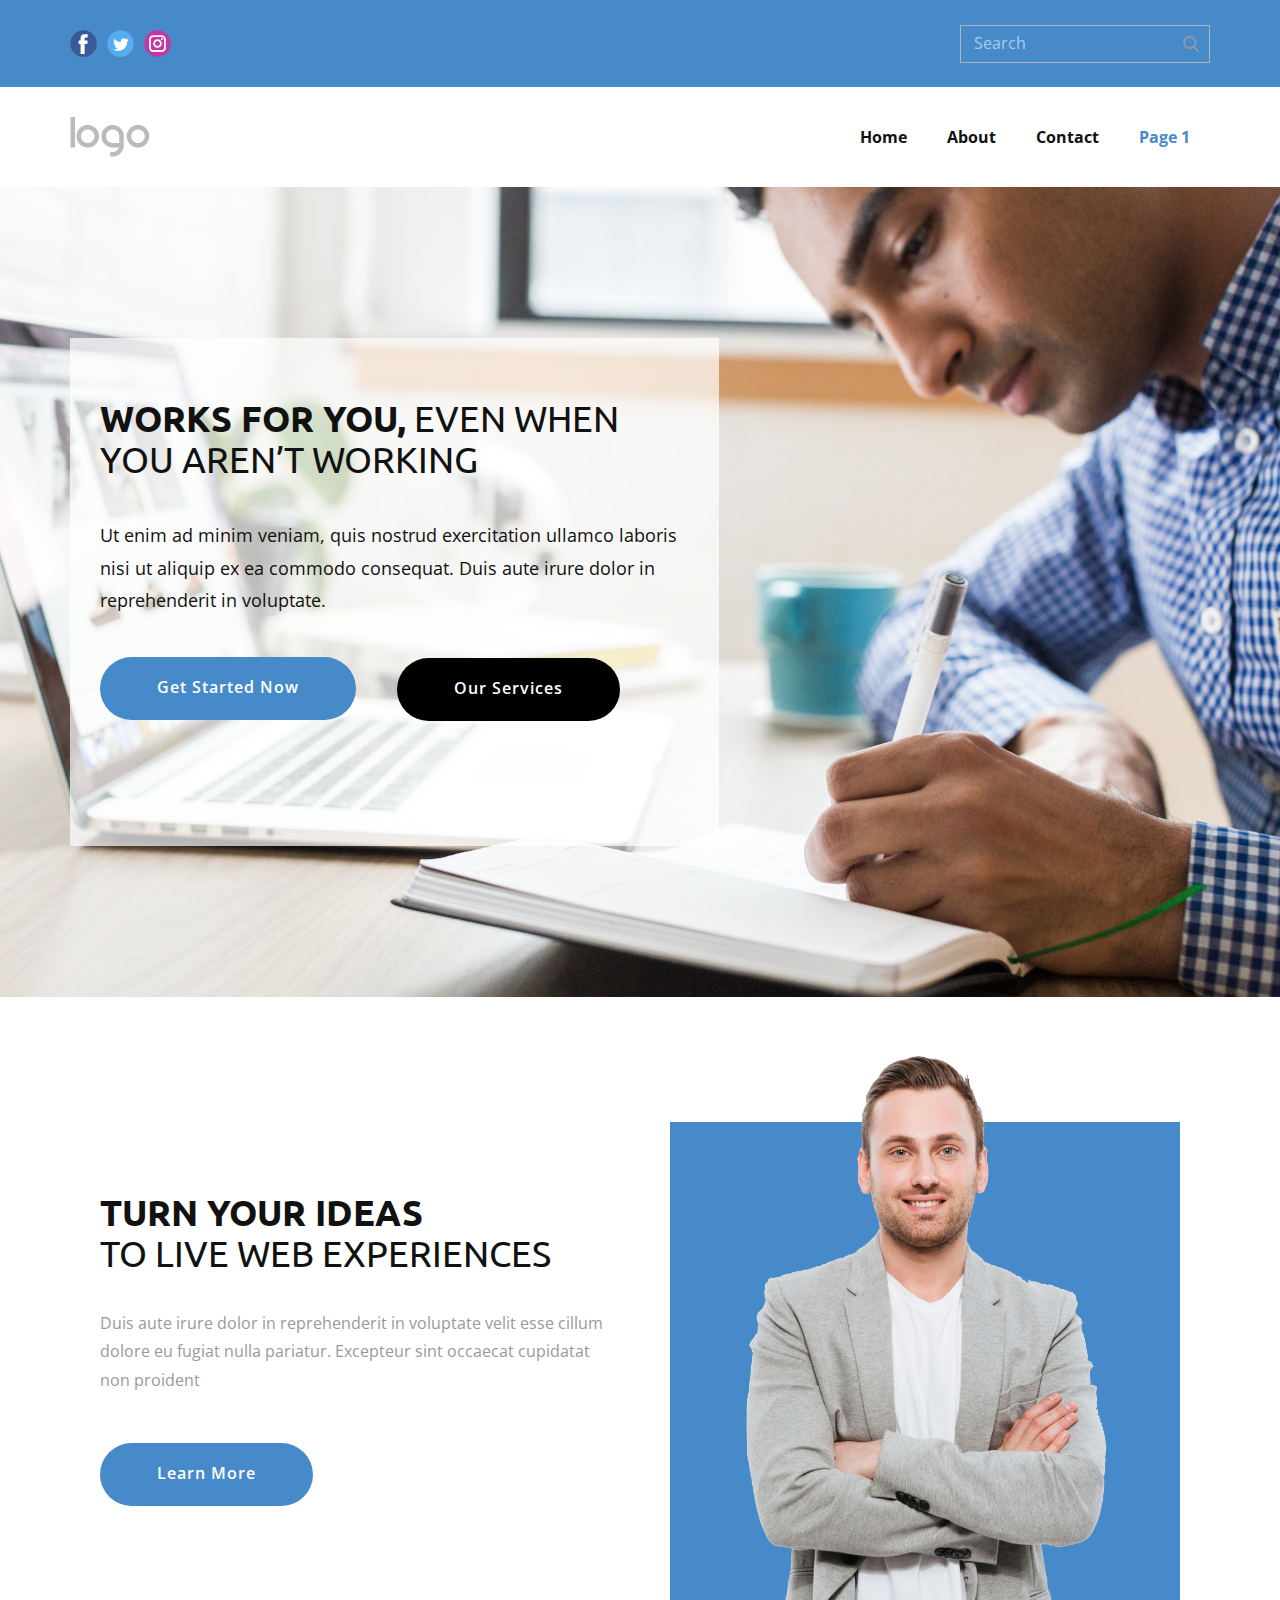
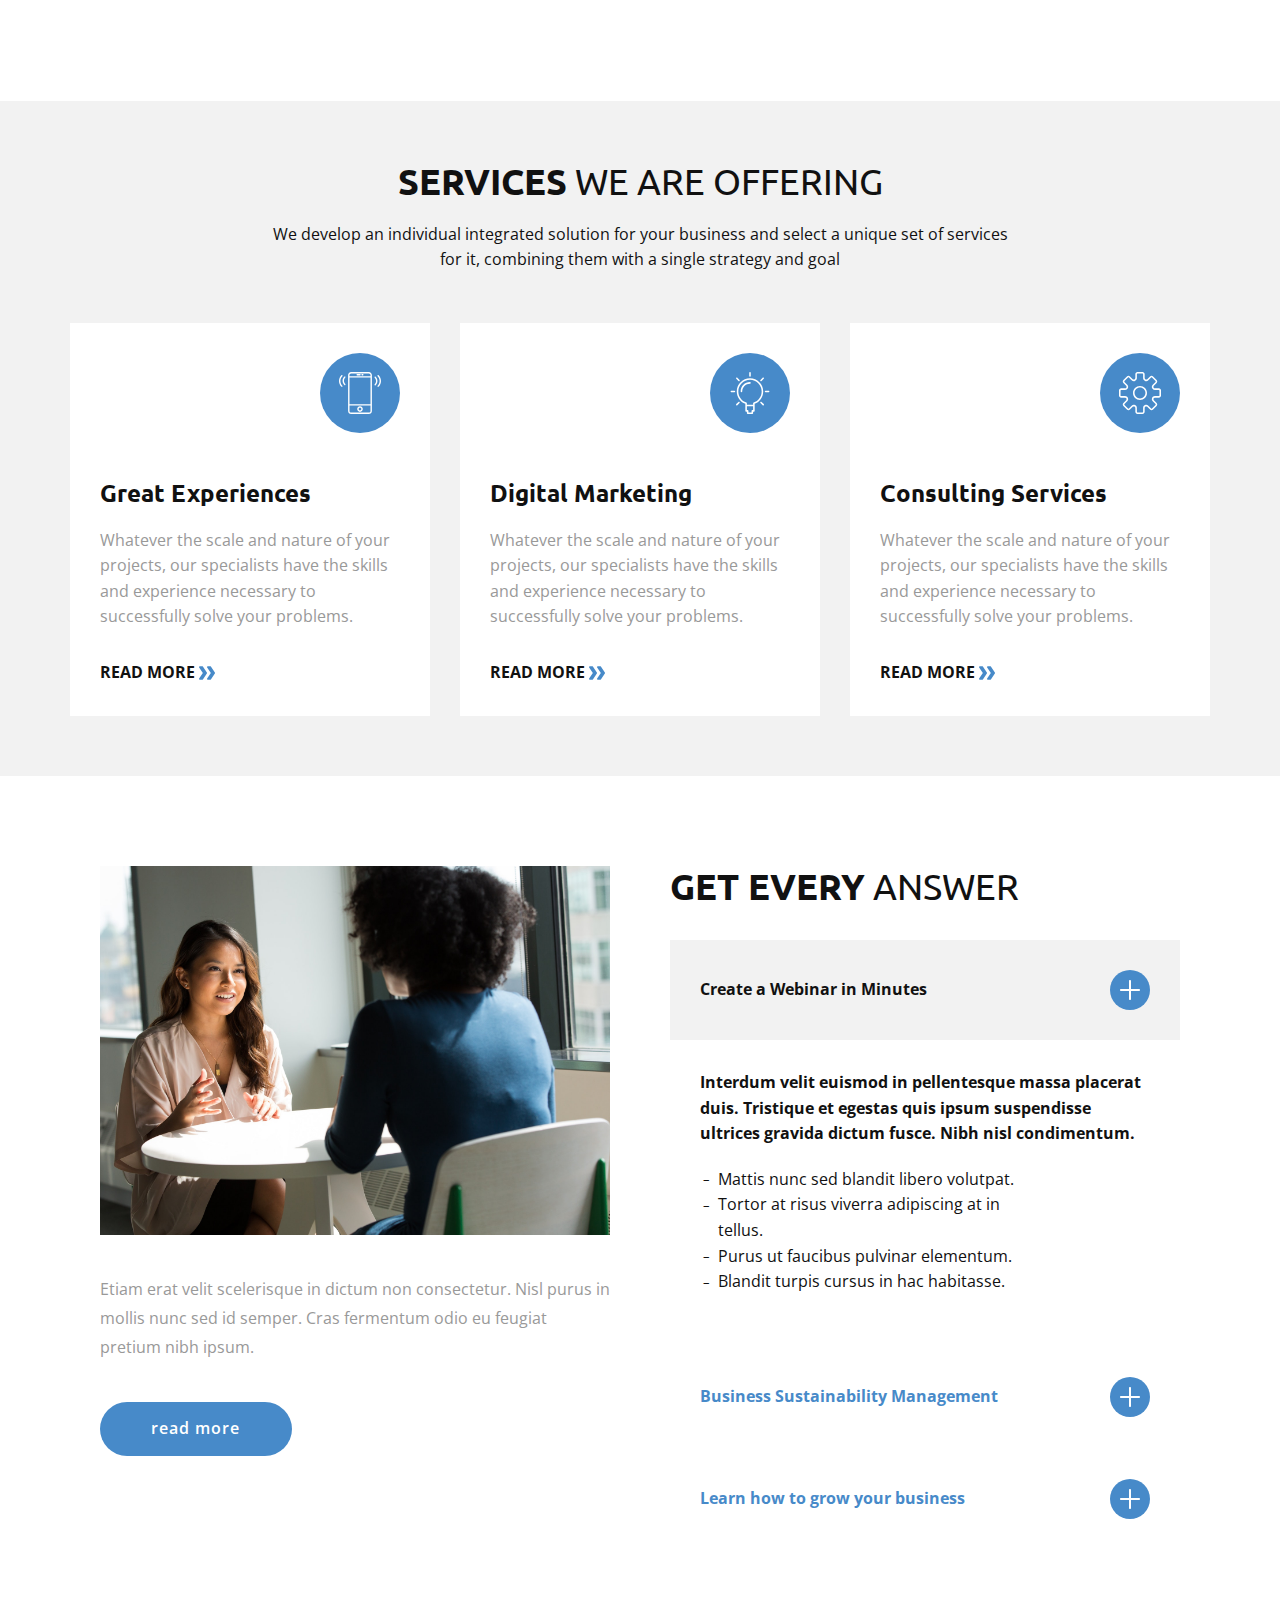
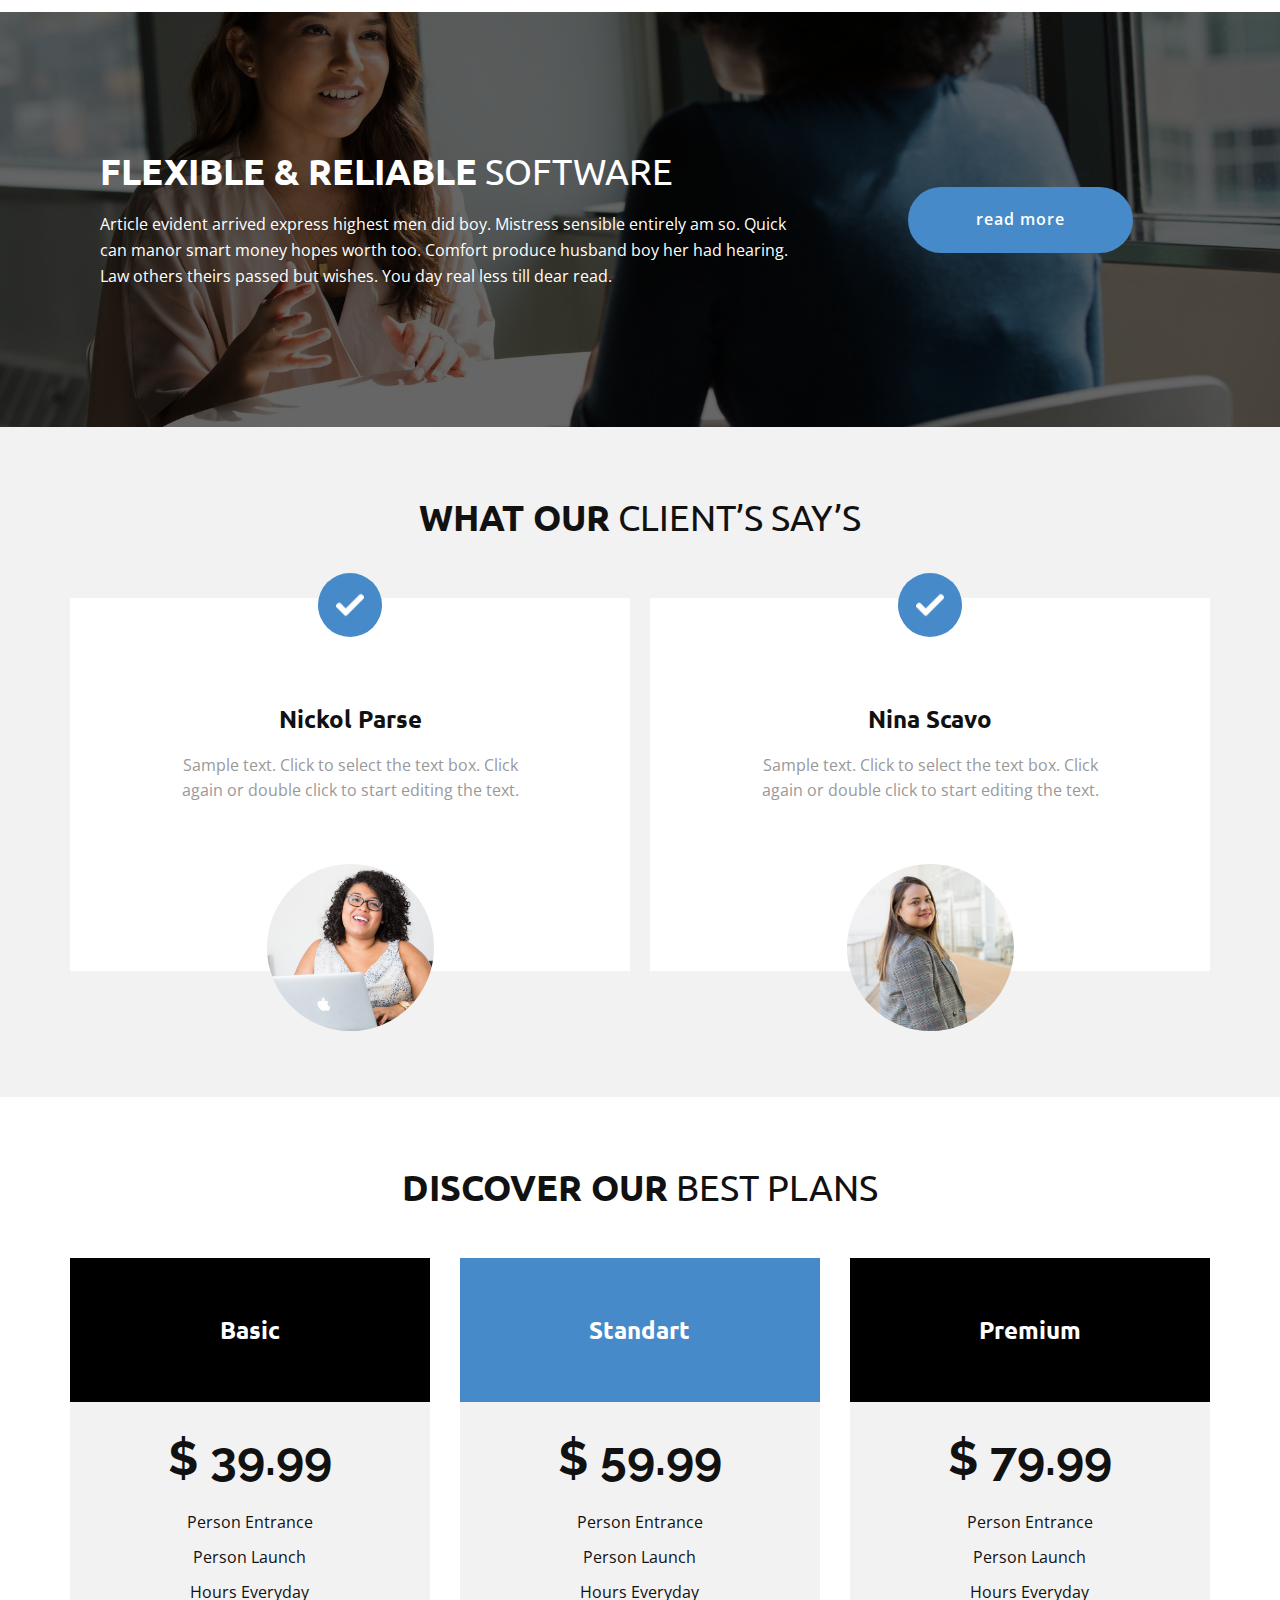
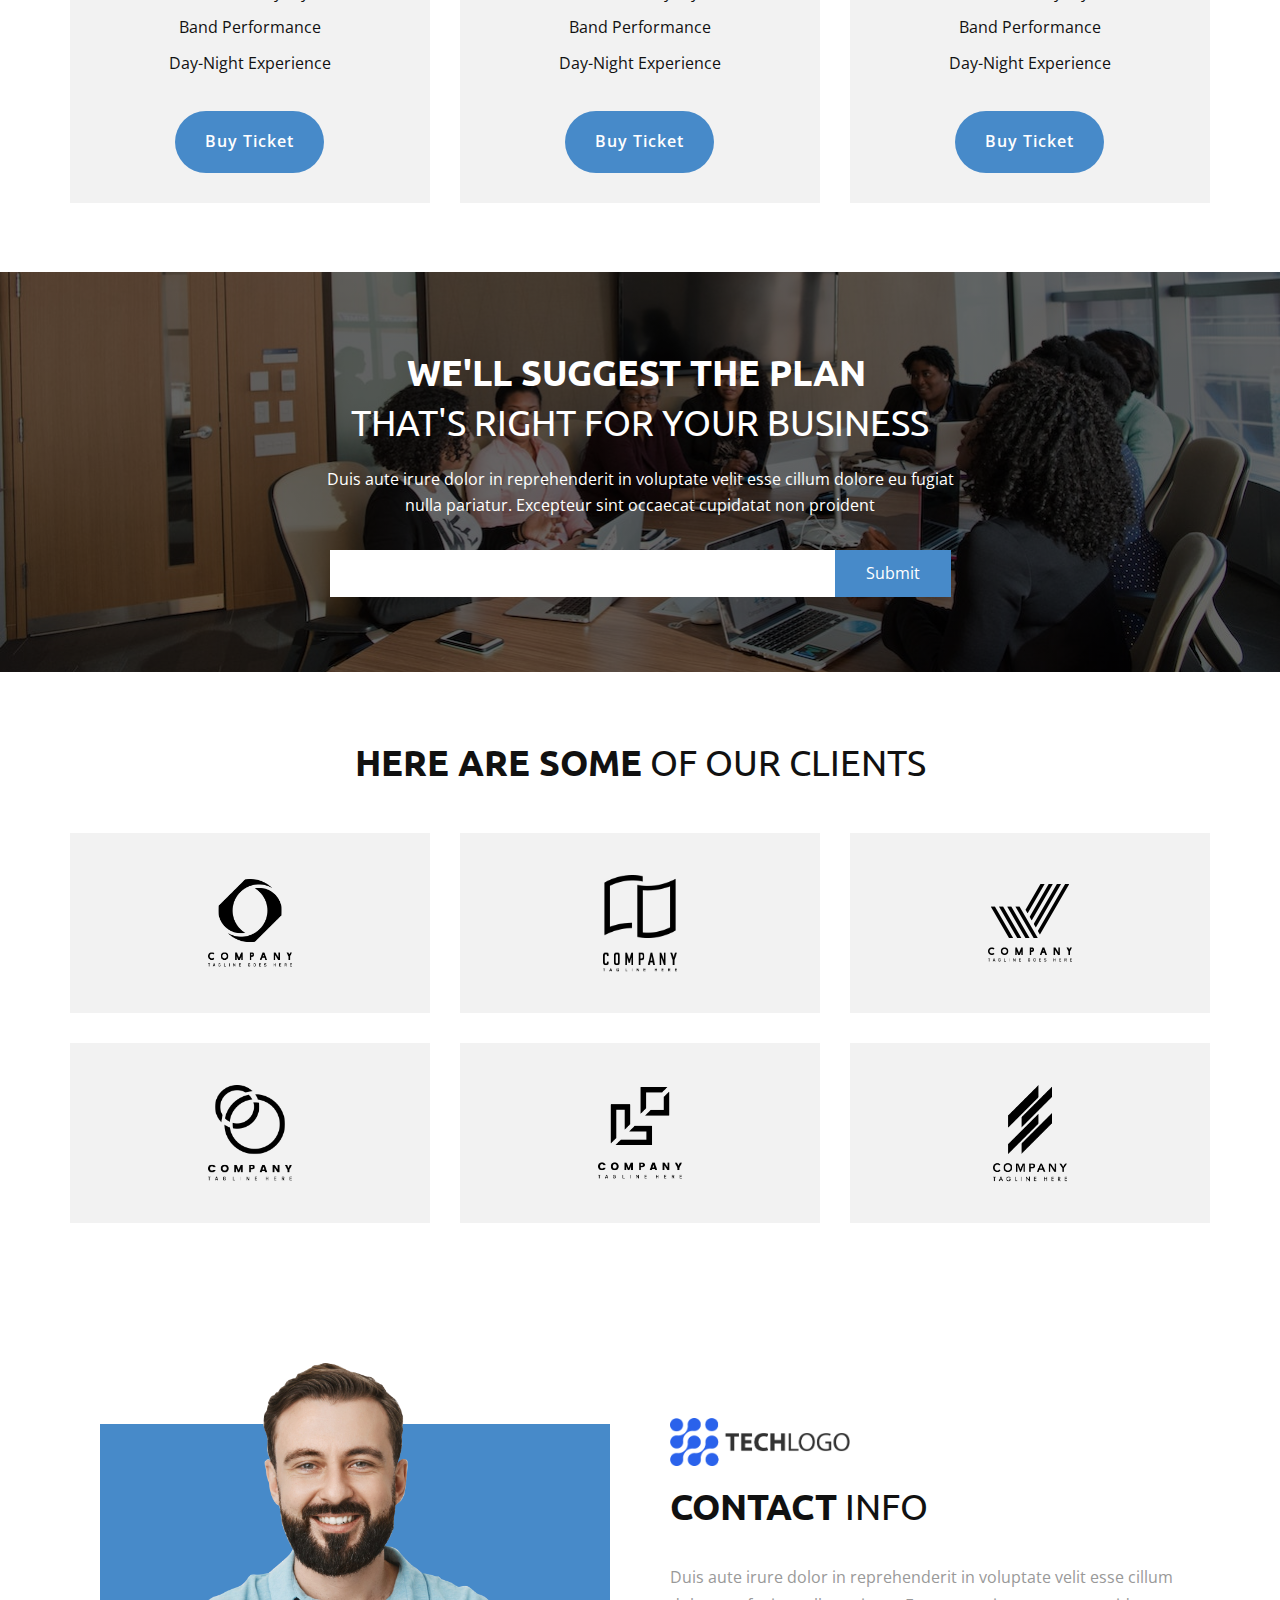
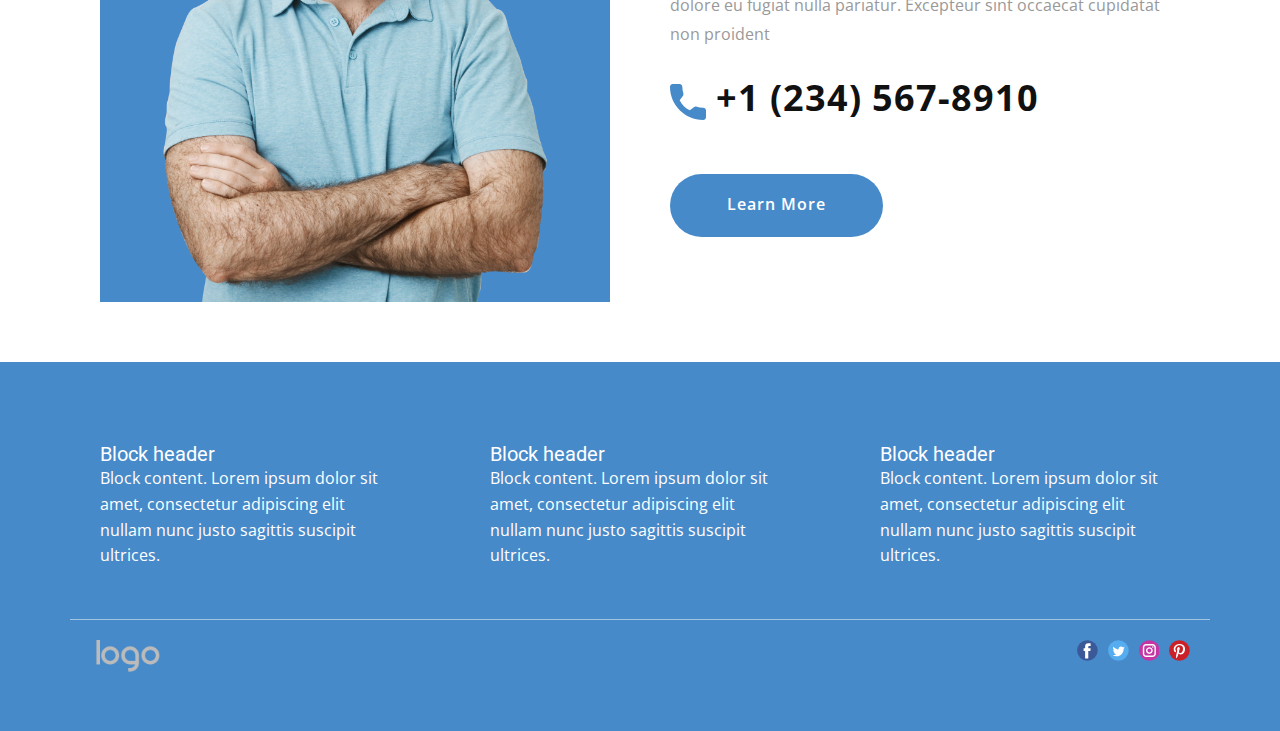
<file: index.html>
<!DOCTYPE html>
<html style="font-size: 16px;" lang="en"><head>
    <meta name="viewport" content="width=device-width, initial-scale=1.0">
    <meta charset="utf-8">
    <meta name="keywords" content="​Works for you, even when you aren’t working, ​Turn your ideas&nbsp;to live web experiences, ​Services We are Offering, ​Get Every Answer, ​Flexible &amp;amp; reliable software, ​What Our Client’s Say’s, ​Discover Our Best Plans, $ 39.99, ​$ 59.99, ​$ 79.99, ​We&amp;apos;ll suggest the plan&nbsp;that&amp;apos;s right for your business, ​Here are some of our clients, Contact info">
    <meta name="description" content="">
    <title>Page 1</title>
    <link rel="stylesheet" href="nicepage.css" media="screen">
<link rel="stylesheet" href="Page-1.css" media="screen">
    <script class="u-script" type="text/javascript" src="jquery.js" defer=""></script>
    <script class="u-script" type="text/javascript" src="nicepage.js" defer=""></script>
    <meta name="generator" content="Nicepage 5.6.2, nicepage.com">
    <meta name="referrer" content="origin">
    <link id="u-theme-google-font" rel="stylesheet" href="https://fonts.googleapis.com/css?family=Roboto:100,100i,300,300i,400,400i,500,500i,700,700i,900,900i|Open+Sans:300,300i,400,400i,500,500i,600,600i,700,700i,800,800i">
    <link id="u-page-google-font" rel="stylesheet" href="https://fonts.googleapis.com/css?family=Ubuntu:300,300i,400,400i,500,500i,700,700i|Raleway:100,100i,200,200i,300,300i,400,400i,500,500i,600,600i,700,700i,800,800i,900,900i">
    
    
    
    
    
    
    
    
    
    
    
    <script type="application/ld+json">{
		"@context": "http://schema.org",
		"@type": "Organization",
		"name": "Copy of Site1",
		"logo": "images/default-logo.png",
		"sameAs": [
				"https://facebook.com/name",
				"https://twitter.com/name",
				"https://www.instagram.com/name"
		]
}</script>
    <meta name="theme-color" content="#478ac9">
    <meta name="twitter:site" content="@">
    <meta name="twitter:card" content="summary_large_image">
    <meta name="twitter:title" content="Page 1">
    <meta name="twitter:description" content="Copy of Site1">
    <meta property="og:title" content="Page 1">
    <meta property="og:type" content="website">
  <meta data-intl-tel-input-cdn-path="intlTelInput/"></head>
  <body data-home-page="Page-1.html" data-home-page-title="Page 1" class="u-body u-xl-mode" data-lang="en"><header class="u-align-left u-clearfix u-header u-section-row-container" id="sec-7028"><div class="u-section-rows">
        <div class="u-palette-1-base u-section-row u-section-row-1" id="sec-46aa">
          <div class="u-clearfix u-sheet u-sheet-1">
            <div class="u-social-icons u-spacing-10 u-social-icons-1">
              <a class="u-social-url" title="facebook" target="_blank" href="https://facebook.com/name"><span class="u-icon u-social-facebook u-social-icon u-icon-1"><svg class="u-svg-link" preserveAspectRatio="xMidYMin slice" viewBox="0 0 112 112" style=""><use xmlns:xlink="http://www.w3.org/1999/xlink" xlink:href="#svg-8757"></use></svg><svg class="u-svg-content" viewBox="0 0 112 112" x="0" y="0" id="svg-8757"><circle fill="currentColor" cx="56.1" cy="56.1" r="55"></circle><path fill="#FFFFFF" d="M73.5,31.6h-9.1c-1.4,0-3.6,0.8-3.6,3.9v8.5h12.6L72,58.3H60.8v40.8H43.9V58.3h-8V43.9h8v-9.2
      c0-6.7,3.1-17,17-17h12.5v13.9H73.5z"></path></svg></span>
              </a>
              <a class="u-social-url" title="twitter" target="_blank" href="https://twitter.com/name"><span class="u-icon u-social-icon u-social-twitter u-icon-2"><svg class="u-svg-link" preserveAspectRatio="xMidYMin slice" viewBox="0 0 112 112" style=""><use xmlns:xlink="http://www.w3.org/1999/xlink" xlink:href="#svg-debe"></use></svg><svg class="u-svg-content" viewBox="0 0 112 112" x="0" y="0" id="svg-debe"><circle fill="currentColor" class="st0" cx="56.1" cy="56.1" r="55"></circle><path fill="#FFFFFF" d="M83.8,47.3c0,0.6,0,1.2,0,1.7c0,17.7-13.5,38.2-38.2,38.2C38,87.2,31,85,25,81.2c1,0.1,2.1,0.2,3.2,0.2
      c6.3,0,12.1-2.1,16.7-5.7c-5.9-0.1-10.8-4-12.5-9.3c0.8,0.2,1.7,0.2,2.5,0.2c1.2,0,2.4-0.2,3.5-0.5c-6.1-1.2-10.8-6.7-10.8-13.1
      c0-0.1,0-0.1,0-0.2c1.8,1,3.9,1.6,6.1,1.7c-3.6-2.4-6-6.5-6-11.2c0-2.5,0.7-4.8,1.8-6.7c6.6,8.1,16.5,13.5,27.6,14
      c-0.2-1-0.3-2-0.3-3.1c0-7.4,6-13.4,13.4-13.4c3.9,0,7.3,1.6,9.8,4.2c3.1-0.6,5.9-1.7,8.5-3.3c-1,3.1-3.1,5.8-5.9,7.4
      c2.7-0.3,5.3-1,7.7-2.1C88.7,43,86.4,45.4,83.8,47.3z"></path></svg></span>
              </a>
              <a class="u-social-url" title="instagram" target="_blank" href="https://www.instagram.com/name"><span class="u-icon u-social-icon u-social-instagram u-icon-3"><svg class="u-svg-link" preserveAspectRatio="xMidYMin slice" viewBox="0 0 112 112" style=""><use xmlns:xlink="http://www.w3.org/1999/xlink" xlink:href="#svg-c26d"></use></svg><svg class="u-svg-content" viewBox="0 0 112 112" x="0" y="0" id="svg-c26d"><circle fill="currentColor" cx="56.1" cy="56.1" r="55"></circle><path fill="#FFFFFF" d="M55.9,38.2c-9.9,0-17.9,8-17.9,17.9C38,66,46,74,55.9,74c9.9,0,17.9-8,17.9-17.9C73.8,46.2,65.8,38.2,55.9,38.2
      z M55.9,66.4c-5.7,0-10.3-4.6-10.3-10.3c-0.1-5.7,4.6-10.3,10.3-10.3c5.7,0,10.3,4.6,10.3,10.3C66.2,61.8,61.6,66.4,55.9,66.4z"></path><path fill="#FFFFFF" d="M74.3,33.5c-2.3,0-4.2,1.9-4.2,4.2s1.9,4.2,4.2,4.2s4.2-1.9,4.2-4.2S76.6,33.5,74.3,33.5z"></path><path fill="#FFFFFF" d="M73.1,21.3H38.6c-9.7,0-17.5,7.9-17.5,17.5v34.5c0,9.7,7.9,17.6,17.5,17.6h34.5c9.7,0,17.5-7.9,17.5-17.5V38.8
      C90.6,29.1,82.7,21.3,73.1,21.3z M83,73.3c0,5.5-4.5,9.9-9.9,9.9H38.6c-5.5,0-9.9-4.5-9.9-9.9V38.8c0-5.5,4.5-9.9,9.9-9.9h34.5
      c5.5,0,9.9,4.5,9.9,9.9V73.3z"></path></svg></span>
              </a>
            </div>
            <form action="#" method="get" class="u-border-1 u-border-grey-30 u-expanded-width-xs u-search u-search-right u-search-1">
              <button class="u-search-button" type="submit">
                <span class="u-search-icon u-spacing-10 u-text-grey-40">
                  <svg class="u-svg-link" preserveAspectRatio="xMidYMin slice" viewBox="0 0 56.966 56.966" style=""><use xmlns:xlink="http://www.w3.org/1999/xlink" xlink:href="#svg-9dab"></use></svg>
                  <svg xmlns="http://www.w3.org/2000/svg" xmlns:xlink="http://www.w3.org/1999/xlink" version="1.1" id="svg-9dab" x="0px" y="0px" viewBox="0 0 56.966 56.966" style="enable-background:new 0 0 56.966 56.966;" xml:space="preserve" class="u-svg-content"><path d="M55.146,51.887L41.588,37.786c3.486-4.144,5.396-9.358,5.396-14.786c0-12.682-10.318-23-23-23s-23,10.318-23,23  s10.318,23,23,23c4.761,0,9.298-1.436,13.177-4.162l13.661,14.208c0.571,0.593,1.339,0.92,2.162,0.92  c0.779,0,1.518-0.297,2.079-0.837C56.255,54.982,56.293,53.08,55.146,51.887z M23.984,6c9.374,0,17,7.626,17,17s-7.626,17-17,17  s-17-7.626-17-17S14.61,6,23.984,6z"></path><g></g><g></g><g></g><g></g><g></g><g></g><g></g><g></g><g></g><g></g><g></g><g></g><g></g><g></g><g></g></svg>
                </span>
              </button>
              <input class="u-search-input" type="search" name="search" value="" placeholder="Search">
            </form>
          </div>
          
          
          
          
          
        </div>
        <div class="u-section-row" id="sec-37e8">
          <div class="u-clearfix u-sheet u-valign-middle u-sheet-2">
            <a href="https://nicepage.com" class="u-image u-logo u-image-1" data-image-width="80" data-image-height="40">
              <img src="images/default-logo.png" class="u-logo-image u-logo-image-1" data-image-width="80">
            </a>
            <nav data-position="" class="u-menu u-menu-one-level u-offcanvas u-menu-1">
              <div class="menu-collapse" style="font-size: 1rem; letter-spacing: 0px; font-weight: 700;">
                <a class="u-button-style u-custom-active-border-color u-custom-border u-custom-border-color u-custom-borders u-custom-hover-border-color u-custom-left-right-menu-spacing u-custom-padding-bottom u-custom-text-active-color u-custom-text-color u-custom-text-hover-color u-custom-top-bottom-menu-spacing u-nav-link" href="#" style="padding: 2px 0px; font-size: calc(1em + 4px);">
                  <svg class="u-svg-link" viewBox="0 0 24 24"><use xmlns:xlink="http://www.w3.org/1999/xlink" xlink:href="#menu-hamburger"></use></svg>
                  <svg version="1.1" xmlns="http://www.w3.org/2000/svg" xmlns:xlink="http://www.w3.org/1999/xlink"><defs><symbol id="menu-hamburger" viewBox="0 0 16 16" style="width: 16px; height: 16px;"><rect y="1" width="16" height="2"></rect><rect y="7" width="16" height="2"></rect><rect y="13" width="16" height="2"></rect>
</symbol>
</defs></svg>
                </a>
              </div>
              <div class="u-custom-menu u-nav-container">
                <ul class="u-nav u-unstyled u-nav-1"><li class="u-nav-item"><a class="u-button-style u-nav-link u-text-active-palette-1-base u-text-hover-palette-2-base" href="Home.html" style="padding: 10px 20px;">Home</a>
</li><li class="u-nav-item"><a class="u-button-style u-nav-link u-text-active-palette-1-base u-text-hover-palette-2-base" href="#" style="padding: 10px 20px;">About</a>
</li><li class="u-nav-item"><a class="u-button-style u-nav-link u-text-active-palette-1-base u-text-hover-palette-2-base" href="#" style="padding: 10px 20px;">Contact</a>
</li><li class="u-nav-item"><a class="u-button-style u-nav-link u-text-active-palette-1-base u-text-hover-palette-2-base" href="Page-1.html" style="padding: 10px 20px;">Page 1</a>
</li></ul>
              </div>
              <div class="u-custom-menu u-nav-container-collapse">
                <div class="u-black u-container-style u-inner-container-layout u-opacity u-opacity-95 u-sidenav">
                  <div class="u-sidenav-overflow">
                    <div class="u-menu-close"></div>
                    <ul class="u-align-center u-nav u-popupmenu-items u-unstyled u-nav-2"><li class="u-nav-item"><a class="u-button-style u-nav-link" href="Home.html">Home</a>
</li><li class="u-nav-item"><a class="u-button-style u-nav-link" href="#">About</a>
</li><li class="u-nav-item"><a class="u-button-style u-nav-link" href="#">Contact</a>
</li><li class="u-nav-item"><a class="u-button-style u-nav-link" href="Page-1.html">Page 1</a>
</li></ul>
                  </div>
                </div>
                <div class="u-black u-menu-overlay u-opacity u-opacity-70"></div>
              </div>
            </nav>
          </div>
          
          
          
          
          
        </div>
      </div></header>
    <section class="u-clearfix u-image u-section-1" id="carousel_562b" data-image-width="1920" data-image-height="1280">
      <div class="u-clearfix u-sheet u-valign-middle-lg u-valign-middle-md u-valign-middle-sm u-valign-middle-xl u-sheet-1">
        <div class="u-container-align-center-xs u-container-style u-expanded-width-sm u-expanded-width-xs u-group u-opacity u-opacity-70 u-shape-rectangle u-white u-group-1">
          <div class="u-container-layout u-container-layout-1">
            <h2 class="u-align-center-xs u-align-left-lg u-align-left-md u-align-left-sm u-align-left-xl u-custom-font u-font-ubuntu u-text u-text-1">
              <span style="font-weight: 700;">Works for you,</span> even when you aren’t working
            </h2>
            <p class="u-align-center-xs u-align-left-lg u-align-left-md u-align-left-sm u-align-left-xl u-text u-text-2" data-animation-name="" data-animation-duration="0" data-animation-delay="0" data-animation-direction="">Ut enim ad minim veniam, quis nostrud exercitation ullamco laboris nisi ut aliquip ex ea commodo consequat. Duis aute irure dolor in reprehenderit in voluptate. </p>
            <p class="u-align-center-xs u-align-left-lg u-align-left-md u-align-left-sm u-align-left-xl u-text u-text-3"><a href="https://.com/" class="u-active-none u-border-active-palette-1-light-2 u-border-hover-palette-1-light-2 u-border-none u-btn u-button-link u-button-style u-hover-none u-none u-text-palette-1-base u-btn-1" target="_blank"></a>
            </p>
            <a href="https://nicepage.dev" class="u-active-white u-align-center-xs u-align-left-lg u-align-left-md u-align-left-sm u-align-left-xl u-border-none u-btn u-btn-round u-button-style u-hover-feature u-hover-white u-palette-1-base u-radius-50 u-text-active-black u-text-hover-black u-btn-2" data-animation-name="" data-animation-duration="0" data-animation-delay="0" data-animation-direction="">Get Started Now</a>
            <a href="https://nicepage.dev" class="u-active-white u-align-center-xs u-align-left-lg u-align-left-md u-align-left-sm u-align-left-xl u-black u-border-none u-btn u-btn-round u-button-style u-hover-feature u-hover-white u-radius-50 u-text-active-black u-text-hover-black u-btn-3" data-animation-name="" data-animation-duration="0" data-animation-delay="0" data-animation-direction="">Our Services</a>
          </div>
        </div>
      </div>
    </section>
    <section class="u-align-center u-clearfix u-section-2" id="carousel_16ba">
      <div class="u-clearfix u-sheet u-sheet-1">
        <div class="u-clearfix u-expanded-width u-gutter-0 u-layout-wrap u-layout-wrap-1">
          <div class="u-layout" style="">
            <div class="u-layout-row" style="">
              <div class="u-align-left-lg u-align-left-md u-align-left-xl u-container-align-left u-container-style u-layout-cell u-right-cell u-size-30 u-size-xs-60 u-white u-layout-cell-1">
                <div class="u-container-layout u-valign-middle-lg u-valign-middle-md u-valign-middle-xl u-container-layout-1">
                  <h1 class="u-align-left u-custom-font u-font-ubuntu u-text u-text-1">
                    <span style="font-weight: 700;">Turn your ideas</span>&nbsp;<br>to live web experiences
                  </h1>
                  <p class="u-align-left u-text u-text-grey-40 u-text-2">Duis aute irure dolor in reprehenderit in voluptate velit esse cillum dolore eu fugiat nulla pariatur. Excepteur sint occaecat cupidatat non proident</p>
                  <p class="u-align-left u-text u-text-3"><a href="https://www..com/photos/woman" class="u-active-none u-border-active-palette-4-base u-border-hover-palette-4-base u-border-none u-btn u-button-link u-button-style u-hover-none u-none u-text-grey-40 u-btn-1" target="_blank"></a>
                  </p>
                  <a href="https://nicepage.cloud" class="u-active-palette-1-base u-align-left u-border-none u-btn u-btn-round u-button-style u-hover-black u-hover-feature u-palette-1-base u-radius-50 u-text-active-white u-text-hover-white u-btn-2" data-animation-name="" data-animation-duration="0" data-animation-delay="0" data-animation-direction="">Learn More</a>
                </div>
              </div>
              <div class="u-align-center u-container-align-center-lg u-container-align-center-xl u-container-align-right-sm u-container-style u-layout-cell u-left-cell u-size-30 u-size-xs-60 u-white u-layout-cell-2" src="">
                <div class="u-container-layout u-valign-bottom-sm u-valign-bottom-xs u-valign-middle-lg u-valign-middle-xl u-container-layout-2" src="">
                  <div class="u-container-style u-expanded-width-lg u-expanded-width-xl u-group u-palette-1-base u-shape-rectangle u-group-1">
                    <div class="u-container-layout u-valign-bottom-lg u-valign-bottom-md u-valign-bottom-sm u-valign-bottom-xl u-container-layout-3">
                      <img class="u-image u-image-default u-image-1" src="images/portrait-successful-man-having-stubble-posing-with-broad-smile-keeping-arms-folded.png" alt="" data-image-width="679" data-image-height="1000">
                    </div>
                  </div>
                </div>
              </div>
            </div>
          </div>
        </div>
      </div>
    </section>
    <section class="u-clearfix u-container-align-center u-grey-5 u-section-3" id="carousel_5327">
      <div class="u-clearfix u-sheet u-sheet-1">
        <h2 class="u-align-center u-custom-font u-font-ubuntu u-text u-text-default u-text-1">
          <span style="font-weight: 700;">Services</span> We are Offering
        </h2>
        <p class="u-align-center u-text u-text-2"> We develop an individual integrated solution for your business and select a unique set of services for it, combining them with a single strategy and goal</p>
        <div class="u-expanded-width u-list u-list-1">
          <div class="u-repeater u-repeater-1">
            <div class="u-container-style u-list-item u-repeater-item u-white u-list-item-1">
              <div class="u-container-layout u-similar-container u-valign-top u-container-layout-1"><span class="u-hover-feature u-icon u-icon-circle u-palette-1-base u-icon-1"><svg class="u-svg-link" preserveAspectRatio="xMidYMin slice" viewBox="0 0 60 60" style=""><use xmlns:xlink="http://www.w3.org/1999/xlink" xlink:href="#svg-8c14"></use></svg><svg class="u-svg-content" viewBox="0 0 60 60" x="0px" y="0px" id="svg-8c14" style="enable-background:new 0 0 60 60;"><g><path d="M42.595,0H17.405C14.977,0,13,1.977,13,4.405v51.189C13,58.023,14.977,60,17.405,60h25.189C45.023,60,47,58.023,47,55.595
		V4.405C47,1.977,45.023,0,42.595,0z M15,8h30v38H15V8z M17.405,2h25.189C43.921,2,45,3.079,45,4.405V6H15V4.405
		C15,3.079,16.079,2,17.405,2z M42.595,58H17.405C16.079,58,15,56.921,15,55.595V48h30v7.595C45,56.921,43.921,58,42.595,58z"></path><path d="M30,49c-2.206,0-4,1.794-4,4s1.794,4,4,4s4-1.794,4-4S32.206,49,30,49z M30,55c-1.103,0-2-0.897-2-2s0.897-2,2-2
		s2,0.897,2,2S31.103,55,30,55z"></path><path d="M26,5h4c0.553,0,1-0.447,1-1s-0.447-1-1-1h-4c-0.553,0-1,0.447-1,1S25.447,5,26,5z"></path><path d="M33,5h1c0.553,0,1-0.447,1-1s-0.447-1-1-1h-1c-0.553,0-1,0.447-1,1S32.447,5,33,5z"></path><path d="M56.612,4.569c-0.391-0.391-1.023-0.391-1.414,0s-0.391,1.023,0,1.414c3.736,3.736,3.736,9.815,0,13.552
		c-0.391,0.391-0.391,1.023,0,1.414c0.195,0.195,0.451,0.293,0.707,0.293s0.512-0.098,0.707-0.293
		C61.128,16.434,61.128,9.085,56.612,4.569z"></path><path d="M52.401,6.845c-0.391-0.391-1.023-0.391-1.414,0s-0.391,1.023,0,1.414c1.237,1.237,1.918,2.885,1.918,4.639
		s-0.681,3.401-1.918,4.638c-0.391,0.391-0.391,1.023,0,1.414c0.195,0.195,0.451,0.293,0.707,0.293s0.512-0.098,0.707-0.293
		c1.615-1.614,2.504-3.764,2.504-6.052S54.017,8.459,52.401,6.845z"></path><path d="M4.802,5.983c0.391-0.391,0.391-1.023,0-1.414s-1.023-0.391-1.414,0c-4.516,4.516-4.516,11.864,0,16.38
		c0.195,0.195,0.451,0.293,0.707,0.293s0.512-0.098,0.707-0.293c0.391-0.391,0.391-1.023,0-1.414
		C1.065,15.799,1.065,9.72,4.802,5.983z"></path><path d="M9.013,6.569c-0.391-0.391-1.023-0.391-1.414,0c-1.615,1.614-2.504,3.764-2.504,6.052s0.889,4.438,2.504,6.053
		c0.195,0.195,0.451,0.293,0.707,0.293s0.512-0.098,0.707-0.293c0.391-0.391,0.391-1.023,0-1.414
		c-1.237-1.237-1.918-2.885-1.918-4.639S7.775,9.22,9.013,7.983C9.403,7.593,9.403,6.96,9.013,6.569z"></path>
</g></svg></span>
                <h4 class="u-custom-font u-font-ubuntu u-text u-text-3"> Great Experiences</h4>
                <p class="u-text u-text-grey-40 u-text-4"> Whatever the scale and nature of your projects, our specialists have the skills and experience necessary to successfully solve your problems.</p>
                <a href="https://nicepage.site" class="u-border-none u-btn u-button-style u-none u-text-body-color u-text-hover-palette-1-base u-btn-1">Read More&nbsp;<span class="u-icon u-text-palette-1-base"><svg class="u-svg-content" viewBox="0 -32 426.66667 426" style="width: 1em; height: 1em;"><path d="m213.332031 181.667969c0 4.265625-1.277343 8.53125-3.625 11.730469l-106.667969 160c-3.839843 5.761718-10.238281 9.601562-17.707031 9.601562h-64c-11.730469 0-21.332031-9.601562-21.332031-21.332031 0-4.269531 1.28125-8.535157 3.625-11.734375l98.773438-148.265625-98.773438-148.269531c-2.34375-3.199219-3.625-7.464844-3.625-11.730469 0-11.734375 9.601562-21.335938 21.332031-21.335938h64c7.46875 0 13.867188 3.839844 17.707031 9.601563l106.667969 160c2.347657 3.199218 3.625 7.464844 3.625 11.734375zm0 0"></path><path d="m426.667969 181.667969c0 4.265625-1.28125 8.53125-3.628907 11.730469l-106.664062 160c-3.839844 5.761718-10.242188 9.601562-17.707031 9.601562h-64c-11.734375 0-21.335938-9.601562-21.335938-21.332031 0-4.269531 1.28125-8.535157 3.628907-11.734375l98.773437-148.265625-98.773437-148.269531c-2.347657-3.199219-3.628907-7.464844-3.628907-11.730469 0-11.734375 9.601563-21.335938 21.335938-21.335938h64c7.464843 0 13.867187 3.839844 17.707031 9.601563l106.664062 160c2.347657 3.199218 3.628907 7.464844 3.628907 11.734375zm0 0"></path></svg><img></span>
                </a>
              </div>
            </div>
            <div class="u-container-style u-list-item u-repeater-item u-white u-list-item-2">
              <div class="u-container-layout u-similar-container u-valign-top u-container-layout-2"><span class="u-hover-feature u-icon u-icon-circle u-palette-1-base u-icon-3"><svg class="u-svg-link" preserveAspectRatio="xMidYMin slice" viewBox="0 0 54 54" style=""><use xmlns:xlink="http://www.w3.org/1999/xlink" xlink:href="#svg-6ed1"></use></svg><svg class="u-svg-content" viewBox="0 0 54 54" x="0px" y="0px" id="svg-6ed1" style="enable-background:new 0 0 54 54;"><g><path d="M27,8c-9.374,0-17,7.626-17,17c0,7.112,4.391,13.412,11,15.9V50c0,0.553,0.447,1,1,1h1v2c0,0.553,0.447,1,1,1h6
		c0.553,0,1-0.447,1-1v-2h1c0.553,0,1-0.447,1-1v-9.1c6.609-2.488,11-8.788,11-15.9C44,15.626,36.374,8,27,8z M30,49
		c-0.553,0-1,0.447-1,1v2h-4v-2c0-0.553-0.447-1-1-1h-1v-5h8v5H30z M31.688,39.242C31.277,39.377,31,39.761,31,40.192V42h-8v-1.808
		c0-0.432-0.277-0.815-0.688-0.95C16.145,37.214,12,31.49,12,25c0-8.271,6.729-15,15-15s15,6.729,15,15
		C42,31.49,37.855,37.214,31.688,39.242z"></path><path d="M27,6c0.553,0,1-0.447,1-1V1c0-0.553-0.447-1-1-1s-1,0.447-1,1v4C26,5.553,26.447,6,27,6z"></path><path d="M51,24h-4c-0.553,0-1,0.447-1,1s0.447,1,1,1h4c0.553,0,1-0.447,1-1S51.553,24,51,24z"></path><path d="M7,24H3c-0.553,0-1,0.447-1,1s0.447,1,1,1h4c0.553,0,1-0.447,1-1S7.553,24,7,24z"></path><path d="M43.264,7.322l-2.828,2.828c-0.391,0.391-0.391,1.023,0,1.414c0.195,0.195,0.451,0.293,0.707,0.293
		s0.512-0.098,0.707-0.293l2.828-2.828c0.391-0.391,0.391-1.023,0-1.414S43.654,6.932,43.264,7.322z"></path><path d="M12.15,38.436l-2.828,2.828c-0.391,0.391-0.391,1.023,0,1.414c0.195,0.195,0.451,0.293,0.707,0.293
		s0.512-0.098,0.707-0.293l2.828-2.828c0.391-0.391,0.391-1.023,0-1.414S12.541,38.045,12.15,38.436z"></path><path d="M41.85,38.436c-0.391-0.391-1.023-0.391-1.414,0s-0.391,1.023,0,1.414l2.828,2.828c0.195,0.195,0.451,0.293,0.707,0.293
		s0.512-0.098,0.707-0.293c0.391-0.391,0.391-1.023,0-1.414L41.85,38.436z"></path><path d="M12.15,11.564c0.195,0.195,0.451,0.293,0.707,0.293s0.512-0.098,0.707-0.293c0.391-0.391,0.391-1.023,0-1.414l-2.828-2.828
		c-0.391-0.391-1.023-0.391-1.414,0s-0.391,1.023,0,1.414L12.15,11.564z"></path><path d="M27,13c-6.617,0-12,5.383-12,12c0,0.553,0.447,1,1,1s1-0.447,1-1c0-5.514,4.486-10,10-10c0.553,0,1-0.447,1-1
		S27.553,13,27,13z"></path>
</g></svg></span>
                <h4 class="u-custom-font u-font-ubuntu u-text u-text-5"> Digital Marketing</h4>
                <p class="u-text u-text-grey-40 u-text-6"> Whatever the scale and nature of your projects, our specialists have the skills and experience necessary to successfully solve your problems.</p>
                <a href="https://nicepage.app" class="u-border-none u-btn u-button-style u-none u-text-body-color u-text-hover-palette-1-base u-btn-2">Read More&nbsp;<span class="u-icon u-text-palette-1-base"><svg class="u-svg-content" viewBox="0 -32 426.66667 426" style="width: 1em; height: 1em;"><path d="m213.332031 181.667969c0 4.265625-1.277343 8.53125-3.625 11.730469l-106.667969 160c-3.839843 5.761718-10.238281 9.601562-17.707031 9.601562h-64c-11.730469 0-21.332031-9.601562-21.332031-21.332031 0-4.269531 1.28125-8.535157 3.625-11.734375l98.773438-148.265625-98.773438-148.269531c-2.34375-3.199219-3.625-7.464844-3.625-11.730469 0-11.734375 9.601562-21.335938 21.332031-21.335938h64c7.46875 0 13.867188 3.839844 17.707031 9.601563l106.667969 160c2.347657 3.199218 3.625 7.464844 3.625 11.734375zm0 0"></path><path d="m426.667969 181.667969c0 4.265625-1.28125 8.53125-3.628907 11.730469l-106.664062 160c-3.839844 5.761718-10.242188 9.601562-17.707031 9.601562h-64c-11.734375 0-21.335938-9.601562-21.335938-21.332031 0-4.269531 1.28125-8.535157 3.628907-11.734375l98.773437-148.265625-98.773437-148.269531c-2.347657-3.199219-3.628907-7.464844-3.628907-11.730469 0-11.734375 9.601563-21.335938 21.335938-21.335938h64c7.464843 0 13.867187 3.839844 17.707031 9.601563l106.664062 160c2.347657 3.199218 3.628907 7.464844 3.628907 11.734375zm0 0"></path></svg><img></span>
                </a>
              </div>
            </div>
            <div class="u-container-style u-list-item u-repeater-item u-white u-list-item-3">
              <div class="u-container-layout u-similar-container u-valign-top u-container-layout-3"><span class="u-hover-feature u-icon u-icon-circle u-palette-1-base u-icon-5"><svg class="u-svg-link" preserveAspectRatio="xMidYMin slice" viewBox="0 0 54 54" style=""><use xmlns:xlink="http://www.w3.org/1999/xlink" xlink:href="#svg-046f"></use></svg><svg class="u-svg-content" viewBox="0 0 54 54" x="0px" y="0px" id="svg-046f" style="enable-background:new 0 0 54 54;"><g><path d="M51.22,21h-5.052c-0.812,0-1.481-0.447-1.792-1.197s-0.153-1.54,0.42-2.114l3.572-3.571
		c0.525-0.525,0.814-1.224,0.814-1.966c0-0.743-0.289-1.441-0.814-1.967l-4.553-4.553c-1.05-1.05-2.881-1.052-3.933,0l-3.571,3.571
		c-0.574,0.573-1.366,0.733-2.114,0.421C33.447,9.313,33,8.644,33,7.832V2.78C33,1.247,31.753,0,30.22,0H23.78
		C22.247,0,21,1.247,21,2.78v5.052c0,0.812-0.447,1.481-1.197,1.792c-0.748,0.313-1.54,0.152-2.114-0.421l-3.571-3.571
		c-1.052-1.052-2.883-1.05-3.933,0l-4.553,4.553c-0.525,0.525-0.814,1.224-0.814,1.967c0,0.742,0.289,1.44,0.814,1.966l3.572,3.571
		c0.573,0.574,0.73,1.364,0.42,2.114S8.644,21,7.832,21H2.78C1.247,21,0,22.247,0,23.78v6.439C0,31.753,1.247,33,2.78,33h5.052
		c0.812,0,1.481,0.447,1.792,1.197s0.153,1.54-0.42,2.114l-3.572,3.571c-0.525,0.525-0.814,1.224-0.814,1.966
		c0,0.743,0.289,1.441,0.814,1.967l4.553,4.553c1.051,1.051,2.881,1.053,3.933,0l3.571-3.572c0.574-0.573,1.363-0.731,2.114-0.42
		c0.75,0.311,1.197,0.98,1.197,1.792v5.052c0,1.533,1.247,2.78,2.78,2.78h6.439c1.533,0,2.78-1.247,2.78-2.78v-5.052
		c0-0.812,0.447-1.481,1.197-1.792c0.751-0.312,1.54-0.153,2.114,0.42l3.571,3.572c1.052,1.052,2.883,1.05,3.933,0l4.553-4.553
		c0.525-0.525,0.814-1.224,0.814-1.967c0-0.742-0.289-1.44-0.814-1.966l-3.572-3.571c-0.573-0.574-0.73-1.364-0.42-2.114
		S45.356,33,46.168,33h5.052c1.533,0,2.78-1.247,2.78-2.78V23.78C54,22.247,52.753,21,51.22,21z M52,30.22
		C52,30.65,51.65,31,51.22,31h-5.052c-1.624,0-3.019,0.932-3.64,2.432c-0.622,1.5-0.295,3.146,0.854,4.294l3.572,3.571
		c0.305,0.305,0.305,0.8,0,1.104l-4.553,4.553c-0.304,0.304-0.799,0.306-1.104,0l-3.571-3.572c-1.149-1.149-2.794-1.474-4.294-0.854
		c-1.5,0.621-2.432,2.016-2.432,3.64v5.052C31,51.65,30.65,52,30.22,52H23.78C23.35,52,23,51.65,23,51.22v-5.052
		c0-1.624-0.932-3.019-2.432-3.64c-0.503-0.209-1.021-0.311-1.533-0.311c-1.014,0-1.997,0.4-2.761,1.164l-3.571,3.572
		c-0.306,0.306-0.801,0.304-1.104,0l-4.553-4.553c-0.305-0.305-0.305-0.8,0-1.104l3.572-3.571c1.148-1.148,1.476-2.794,0.854-4.294
		C10.851,31.932,9.456,31,7.832,31H2.78C2.35,31,2,30.65,2,30.22V23.78C2,23.35,2.35,23,2.78,23h5.052
		c1.624,0,3.019-0.932,3.64-2.432c0.622-1.5,0.295-3.146-0.854-4.294l-3.572-3.571c-0.305-0.305-0.305-0.8,0-1.104l4.553-4.553
		c0.304-0.305,0.799-0.305,1.104,0l3.571,3.571c1.147,1.147,2.792,1.476,4.294,0.854C22.068,10.851,23,9.456,23,7.832V2.78
		C23,2.35,23.35,2,23.78,2h6.439C30.65,2,31,2.35,31,2.78v5.052c0,1.624,0.932,3.019,2.432,3.64
		c1.502,0.622,3.146,0.294,4.294-0.854l3.571-3.571c0.306-0.305,0.801-0.305,1.104,0l4.553,4.553c0.305,0.305,0.305,0.8,0,1.104
		l-3.572,3.571c-1.148,1.148-1.476,2.794-0.854,4.294c0.621,1.5,2.016,2.432,3.64,2.432h5.052C51.65,23,52,23.35,52,23.78V30.22z"></path><path d="M27,18c-4.963,0-9,4.037-9,9s4.037,9,9,9s9-4.037,9-9S31.963,18,27,18z M27,34c-3.859,0-7-3.141-7-7s3.141-7,7-7
		s7,3.141,7,7S30.859,34,27,34z"></path>
</g></svg></span>
                <h4 class="u-custom-font u-font-ubuntu u-text u-text-7"> Consulting Services</h4>
                <p class="u-text u-text-grey-40 u-text-8"> Whatever the scale and nature of your projects, our specialists have the skills and experience necessary to successfully solve your problems.</p>
                <a href="https://nicepage.com/website-builder" class="u-border-none u-btn u-button-style u-none u-text-body-color u-text-hover-palette-1-base u-btn-3">Read More&nbsp;<span class="u-icon u-text-palette-1-base"><svg class="u-svg-content" viewBox="0 -32 426.66667 426" style="width: 1em; height: 1em;"><path d="m213.332031 181.667969c0 4.265625-1.277343 8.53125-3.625 11.730469l-106.667969 160c-3.839843 5.761718-10.238281 9.601562-17.707031 9.601562h-64c-11.730469 0-21.332031-9.601562-21.332031-21.332031 0-4.269531 1.28125-8.535157 3.625-11.734375l98.773438-148.265625-98.773438-148.269531c-2.34375-3.199219-3.625-7.464844-3.625-11.730469 0-11.734375 9.601562-21.335938 21.332031-21.335938h64c7.46875 0 13.867188 3.839844 17.707031 9.601563l106.667969 160c2.347657 3.199218 3.625 7.464844 3.625 11.734375zm0 0"></path><path d="m426.667969 181.667969c0 4.265625-1.28125 8.53125-3.628907 11.730469l-106.664062 160c-3.839844 5.761718-10.242188 9.601562-17.707031 9.601562h-64c-11.734375 0-21.335938-9.601562-21.335938-21.332031 0-4.269531 1.28125-8.535157 3.628907-11.734375l98.773437-148.265625-98.773437-148.269531c-2.347657-3.199219-3.628907-7.464844-3.628907-11.730469 0-11.734375 9.601563-21.335938 21.335938-21.335938h64c7.464843 0 13.867187 3.839844 17.707031 9.601563l106.664062 160c2.347657 3.199218 3.628907 7.464844 3.628907 11.734375zm0 0"></path></svg><img></span>
                </a>
              </div>
            </div>
          </div>
        </div>
      </div>
      
      
      
    </section>
    <section class="u-align-center u-clearfix u-section-4" id="carousel_4333">
      <div class="u-clearfix u-sheet u-sheet-1">
        <div class="u-clearfix u-expanded-width u-layout-wrap u-layout-wrap-1">
          <div class="u-layout">
            <div class="u-layout-row">
              <div class="u-align-left u-container-style u-layout-cell u-size-30 u-layout-cell-1">
                <div class="u-container-layout u-valign-top u-container-layout-1">
                  <img class="u-expanded-width u-image u-image-default u-image-1" src="images/pexels-christina-morillo-1181715.jpg" alt="" data-image-width="1920" data-image-height="1280">
                  <p class="u-text u-text-grey-40 u-text-1">Etiam erat velit scelerisque in dictum non consectetur. Nisl purus in mollis nunc sed id semper. Cras fermentum odio eu feugiat pretium nibh ipsum.</p>
                  <a href="https://nicepage.cloud" class="u-active-palette-1-base u-align-left u-btn u-btn-round u-button-style u-hover-black u-hover-feature u-palette-1-base u-radius-50 u-text-active-white u-text-hover-white u-btn-1" data-animation-name="" data-animation-duration="0" data-animation-delay="0" data-animation-direction="">read more</a>
                </div>
              </div>
              <div class="u-container-style u-layout-cell u-size-30 u-white u-layout-cell-2">
                <div class="u-container-layout u-valign-top u-container-layout-2">
                  <h2 class="u-custom-font u-font-ubuntu u-text u-text-2">
                    <span style="font-weight: 700;">Get Every</span> Answer
                  </h2>
                  <div class="u-accordion u-expanded-width u-spacing-2 u-accordion-1">
                    <div class="u-accordion-item u-accordion-item-1">
                      <a class="active u-accordion-link u-active-grey-5 u-button-style u-accordion-link-1" id="link-accordion-7c0e" aria-controls="accordion-7c0e" aria-selected="true">
                        <span class="u-accordion-link-text">Create a Webinar in Minutes</span><span class="u-accordion-link-icon u-icon u-icon-circle u-palette-1-base u-text-white u-icon-1"><svg class="u-svg-link" preserveAspectRatio="xMidYMin slice" viewBox="0 0 426.66667 426.66667" style=""><use xmlns:xlink="http://www.w3.org/1999/xlink" xlink:href="#svg-347e"></use></svg><svg class="u-svg-content" viewBox="0 0 426.66667 426.66667" id="svg-347e"><path d="m405.332031 192h-170.664062v-170.667969c0-11.773437-9.558594-21.332031-21.335938-21.332031-11.773437 0-21.332031 9.558594-21.332031 21.332031v170.667969h-170.667969c-11.773437 0-21.332031 9.558594-21.332031 21.332031 0 11.777344 9.558594 21.335938 21.332031 21.335938h170.667969v170.664062c0 11.777344 9.558594 21.335938 21.332031 21.335938 11.777344 0 21.335938-9.558594 21.335938-21.335938v-170.664062h170.664062c11.777344 0 21.335938-9.558594 21.335938-21.335938 0-11.773437-9.558594-21.332031-21.335938-21.332031zm0 0"></path></svg></span>
                      </a>
                      <div class="u-accordion-active u-accordion-pane u-align-left u-container-style u-white u-accordion-pane-1" id="accordion-7c0e" aria-labelledby="link-accordion-7c0e">
                        <div class="u-container-layout u-valign-top u-container-layout-3">
                          <p class="u-text u-text-3">Interdum velit euismod in pellentesque massa placerat duis. Tristique et egestas quis ipsum suspendisse ultrices gravida dictum fusce. Nibh nisl condimentum.</p>
                          <ul class="u-custom-list u-text u-text-4">
                            <li>
                              <div class="u-list-icon">
                                <div xmlns="http://www.w3.org/2000/svg" xmlns:xlink="http://www.w3.org/1999/xlink" version="1.1" xml:space="preserve" class="u-svg-content">–</div>
                              </div>Mattis nunc sed blandit libero volutpat. 
                            </li>
                            <li>
                              <div class="u-list-icon">
                                <div xmlns="http://www.w3.org/2000/svg" xmlns:xlink="http://www.w3.org/1999/xlink" version="1.1" xml:space="preserve" class="u-svg-content">–</div>
                              </div>Tortor at risus viverra adipiscing at in tellus. 
                            </li>
                            <li>
                              <div class="u-list-icon">
                                <div xmlns="http://www.w3.org/2000/svg" xmlns:xlink="http://www.w3.org/1999/xlink" version="1.1" xml:space="preserve" class="u-svg-content">–</div>
                              </div>Purus ut faucibus pulvinar elementum. 
                            </li>
                            <li>
                              <div class="u-list-icon">
                                <div xmlns="http://www.w3.org/2000/svg" xmlns:xlink="http://www.w3.org/1999/xlink" version="1.1" xml:space="preserve" class="u-svg-content">–</div>
                              </div>Blandit turpis cursus in hac habitasse. 
                            </li>
                          </ul>
                        </div>
                      </div>
                    </div>
                    <div class="u-accordion-item u-accordion-item-2">
                      <a class="u-accordion-link u-active-grey-5 u-button-style u-accordion-link-2" id="link-accordion-05cb" aria-controls="accordion-05cb" aria-selected="false">
                        <span class="u-accordion-link-text">Business Sustainability Management</span><span class="u-accordion-link-icon u-icon u-icon-circle u-palette-1-base u-text-white u-icon-2"><svg class="u-svg-link" preserveAspectRatio="xMidYMin slice" viewBox="0 0 426.66667 426.66667" style=""><use xmlns:xlink="http://www.w3.org/1999/xlink" xlink:href="#svg-ae03"></use></svg><svg class="u-svg-content" viewBox="0 0 426.66667 426.66667" id="svg-ae03"><path d="m405.332031 192h-170.664062v-170.667969c0-11.773437-9.558594-21.332031-21.335938-21.332031-11.773437 0-21.332031 9.558594-21.332031 21.332031v170.667969h-170.667969c-11.773437 0-21.332031 9.558594-21.332031 21.332031 0 11.777344 9.558594 21.335938 21.332031 21.335938h170.667969v170.664062c0 11.777344 9.558594 21.335938 21.332031 21.335938 11.777344 0 21.335938-9.558594 21.335938-21.335938v-170.664062h170.664062c11.777344 0 21.335938-9.558594 21.335938-21.335938 0-11.773437-9.558594-21.332031-21.335938-21.332031zm0 0"></path></svg></span>
                      </a>
                      <div class="u-accordion-pane u-align-left u-container-style u-white u-accordion-pane-2" id="accordion-05cb" aria-labelledby="link-accordion-05cb">
                        <div class="u-container-layout u-valign-top u-container-layout-4">
                          <ul class="u-custom-list u-text u-text-5">
                            <li>
                              <div class="u-list-icon">
                                <div xmlns="http://www.w3.org/2000/svg" xmlns:xlink="http://www.w3.org/1999/xlink" version="1.1" xml:space="preserve" class="u-svg-content">–</div>
                              </div>Interdum velit euismod in pellentesque massa. 
                            </li>
                            <li>
                              <div class="u-list-icon">
                                <div xmlns="http://www.w3.org/2000/svg" xmlns:xlink="http://www.w3.org/1999/xlink" version="1.1" xml:space="preserve" class="u-svg-content">–</div>
                              </div>Tristique et egestas quis ipsum suspendisse ultrices gravidae. 
                            </li>
                            <li>
                              <div class="u-list-icon">
                                <div xmlns="http://www.w3.org/2000/svg" xmlns:xlink="http://www.w3.org/1999/xlink" version="1.1" xml:space="preserve" class="u-svg-content">–</div>
                              </div>Nibh nisl condimentum id venenatis a condimentum. 
                            </li>
                            <li>
                              <div class="u-list-icon">
                                <div xmlns="http://www.w3.org/2000/svg" xmlns:xlink="http://www.w3.org/1999/xlink" version="1.1" xml:space="preserve" class="u-svg-content">–</div>
                              </div>Diam volutpat commodo sed egestas egestas fringilla. 
                            </li>
                          </ul>
                        </div>
                      </div>
                    </div>
                    <div class="u-accordion-item u-accordion-item-3">
                      <a class="u-accordion-link u-active-grey-5 u-button-style u-accordion-link-3" id="link-accordion-a6bb" aria-controls="accordion-a6bb" aria-selected="false">
                        <span class="u-accordion-link-text">Learn how to grow your business</span><span class="u-accordion-link-icon u-icon u-icon-circle u-palette-1-base u-text-white u-icon-3"><svg class="u-svg-link" preserveAspectRatio="xMidYMin slice" viewBox="0 0 426.66667 426.66667" style=""><use xmlns:xlink="http://www.w3.org/1999/xlink" xlink:href="#svg-a4a8"></use></svg><svg class="u-svg-content" viewBox="0 0 426.66667 426.66667" id="svg-a4a8"><path d="m405.332031 192h-170.664062v-170.667969c0-11.773437-9.558594-21.332031-21.335938-21.332031-11.773437 0-21.332031 9.558594-21.332031 21.332031v170.667969h-170.667969c-11.773437 0-21.332031 9.558594-21.332031 21.332031 0 11.777344 9.558594 21.335938 21.332031 21.335938h170.667969v170.664062c0 11.777344 9.558594 21.335938 21.332031 21.335938 11.777344 0 21.335938-9.558594 21.335938-21.335938v-170.664062h170.664062c11.777344 0 21.335938-9.558594 21.335938-21.335938 0-11.773437-9.558594-21.332031-21.335938-21.332031zm0 0"></path></svg></span>
                      </a>
                      <div class="u-accordion-pane u-align-left u-container-style u-white u-accordion-pane-3" id="accordion-a6bb" aria-labelledby="link-accordion-a6bb">
                        <div class="u-container-layout u-valign-top u-container-layout-5">
                          <ul class="u-custom-list u-text u-text-6">
                            <li>
                              <div class="u-list-icon">
                                <div xmlns="http://www.w3.org/2000/svg" xmlns:xlink="http://www.w3.org/1999/xlink" version="1.1" xml:space="preserve" class="u-svg-content">–</div>
                              </div>Mattis nunc sed blandit libero volutpat. 
                            </li>
                            <li>
                              <div class="u-list-icon">
                                <div xmlns="http://www.w3.org/2000/svg" xmlns:xlink="http://www.w3.org/1999/xlink" version="1.1" xml:space="preserve" class="u-svg-content">–</div>
                              </div>Tortor at risus viverra adipiscing at in tellus. 
                            </li>
                            <li>
                              <div class="u-list-icon">
                                <div xmlns="http://www.w3.org/2000/svg" xmlns:xlink="http://www.w3.org/1999/xlink" version="1.1" xml:space="preserve" class="u-svg-content">–</div>
                              </div>Purus ut faucibus pulvinar elementum. 
                            </li>
                            <li>
                              <div class="u-list-icon">
                                <div xmlns="http://www.w3.org/2000/svg" xmlns:xlink="http://www.w3.org/1999/xlink" version="1.1" xml:space="preserve" class="u-svg-content">–</div>
                              </div>Blandit turpis cursus in hac habitasse.e. 
                            </li>
                          </ul>
                        </div>
                      </div>
                    </div>
                  </div>
                </div>
              </div>
            </div>
          </div>
        </div>
      </div>
    </section>
    <section class="u-clearfix u-image u-shading u-section-5" id="carousel_580a" data-image-width="1920" data-image-height="1280">
      <div class="u-clearfix u-sheet u-valign-middle u-sheet-1">
        <div class="u-clearfix u-expanded-width u-layout-wrap u-layout-wrap-1">
          <div class="u-layout">
            <div class="u-layout-row">
              <div class="u-container-align-center-xs u-container-style u-layout-cell u-shape-rectangle u-size-40 u-layout-cell-1">
                <div class="u-container-layout u-valign-middle u-container-layout-1">
                  <h1 class="u-align-center-xs u-custom-font u-font-ubuntu u-text u-text-default u-text-1">
                    <span style="font-weight: 700;">Flexible &amp; reliable</span> software
                  </h1>
                  <p class="u-align-center-xs u-text u-text-default u-text-2"> Article evident arrived express highest men did boy. Mistress sensible entirely am so. Quick can manor smart money hopes worth too. Comfort produce husband boy her had hearing. Law others theirs passed but wishes. You day real less till dear read.</p>
                </div>
              </div>
              <div class="u-container-align-center-lg u-container-align-center-md u-container-align-center-xl u-container-align-center-xs u-container-align-right-sm u-container-style u-layout-cell u-shape-rectangle u-size-20 u-layout-cell-2">
                <div class="u-container-layout u-valign-middle u-container-layout-2">
                  <a href="https://nicepage.com/c/table-website-templates" class="u-active-palette-1-base u-align-center-xs u-align-left-lg u-align-left-md u-align-left-xl u-align-right-sm u-btn u-btn-round u-button-style u-hover-black u-hover-feature u-palette-1-base u-radius-50 u-text-active-white u-text-hover-white u-btn-1" data-animation-name="" data-animation-duration="0" data-animation-delay="0" data-animation-direction="">read more</a>
                </div>
              </div>
            </div>
          </div>
        </div>
      </div>
    </section>
    <section class="u-align-left u-clearfix u-container-align-center u-grey-5 u-section-6" id="carousel_3b8f">
      <div class="u-clearfix u-sheet u-sheet-1">
        <h2 class="u-custom-font u-font-ubuntu u-text u-text-default u-text-1">
          <span style="font-weight: 700;">What Our</span> Client’s Say’s
        </h2>
        <div class="u-expanded-width u-list u-list-1">
          <div class="u-repeater u-repeater-1">
            <div class="u-align-left u-container-align-center u-container-style u-list-item u-repeater-item u-white u-list-item-1">
              <div class="u-container-layout u-similar-container u-container-layout-1"><span class="u-align-center u-file-icon u-icon u-icon-circle u-palette-1-base u-text-white u-icon-1"><img src="images/1828743-b773816f.png" alt=""></span>
                <h5 class="u-align-center u-custom-font u-font-ubuntu u-text u-text-2">Nickol Parse</h5>
                <p class="u-align-center u-text u-text-grey-40 u-text-3">Sample text. Click to select the text box. Click again or double click to start editing the text.</p>
                <div class="u-image u-image-circle u-image-1" alt="" data-image-width="1280" data-image-height="1920"></div>
              </div>
            </div>
            <div class="u-align-left u-container-align-center u-container-style u-list-item u-repeater-item u-white u-list-item-2">
              <div class="u-container-layout u-similar-container u-container-layout-2"><span class="u-align-center u-file-icon u-icon u-icon-circle u-palette-1-base u-text-white u-icon-2"><img src="images/1828743-b773816f.png" alt=""></span>
                <h5 class="u-align-center u-custom-font u-font-ubuntu u-text u-text-4">Nina Scavo</h5>
                <p class="u-align-center u-text u-text-grey-40 u-text-5">Sample text. Click to select the text box. Click again or double click to start editing the text.</p>
                <div class="u-image u-image-circle u-image-2" alt="" data-image-width="1500" data-image-height="1000"></div>
              </div>
            </div>
          </div>
        </div>
      </div>
    </section>
    <section class="u-clearfix u-section-7" id="carousel_35e2">
      <div class="u-clearfix u-sheet u-sheet-1">
        <h2 class="u-align-center u-custom-font u-font-ubuntu u-text u-text-default u-text-1">
          <span style="font-weight: 700;">Discover Our</span> Best Plans
        </h2>
        <div class="u-expanded-width u-list u-list-1">
          <div class="u-repeater u-repeater-1">
            <div class="u-container-align-center u-container-style u-custom-item u-grey-5 u-list-item u-repeater-item u-list-item-1">
              <div class="u-container-layout u-similar-container u-valign-top u-container-layout-1">
                <div class="u-black u-container-style u-custom-item u-expanded-width u-group u-group-1">
                  <div class="u-container-layout u-valign-middle u-container-layout-2">
                    <h3 class="u-align-center u-custom-font u-font-ubuntu u-text u-text-default u-text-2">Basic</h3>
                  </div>
                </div>
                <h2 class="u-align-center u-custom-font u-font-raleway u-text u-text-default u-text-3">$ 39.99</h2>
                <p class="u-align-center u-text u-text-default u-text-4"> Person Entrance<br>Person Launch<br>Hours Everyday<br>Band Performance<br>Day-Night Experience
                </p>
                <a href="https://nicepage.studio" class="u-active-palette-1-base u-align-left u-btn u-btn-round u-button-style u-hover-black u-hover-feature u-palette-1-base u-radius-50 u-text-active-white u-text-hover-white u-btn-1" data-animation-name="" data-animation-duration="0" data-animation-delay="0" data-animation-direction=""> Buy Ticket</a>
              </div>
            </div>
            <div class="u-container-align-center u-container-style u-custom-item u-grey-5 u-list-item u-repeater-item u-list-item-2">
              <div class="u-container-layout u-similar-container u-valign-top u-container-layout-3">
                <div class="u-container-align-center u-container-style u-custom-item u-expanded-width u-group u-palette-1-base u-group-2">
                  <div class="u-container-layout u-valign-middle u-container-layout-4">
                    <h3 class="u-align-center u-custom-font u-font-ubuntu u-text u-text-default u-text-5">Standart</h3>
                  </div>
                </div>
                <h2 class="u-align-center u-custom-font u-font-raleway u-text u-text-default u-text-6"> $ 59.99</h2>
                <p class="u-align-center u-text u-text-default u-text-7"> Person Entrance<br>Person Launch<br>Hours Everyday<br>Band Performance<br>Day-Night Experience
                </p>
                <a href="https://nicepage.studio" class="u-active-palette-1-base u-align-left u-btn u-btn-round u-button-style u-hover-black u-hover-feature u-palette-1-base u-radius-50 u-text-active-white u-text-hover-white u-btn-2" data-animation-name="" data-animation-duration="0" data-animation-delay="0" data-animation-direction="">Buy Ticket</a>
              </div>
            </div>
            <div class="u-container-align-center u-container-style u-custom-item u-grey-5 u-list-item u-repeater-item u-list-item-3">
              <div class="u-container-layout u-similar-container u-valign-top u-container-layout-5">
                <div class="u-black u-container-align-center u-container-style u-custom-item u-expanded-width u-group u-group-3">
                  <div class="u-container-layout u-valign-middle u-container-layout-6">
                    <h3 class="u-align-center u-custom-font u-font-ubuntu u-text u-text-default u-text-8">Premium</h3>
                  </div>
                </div>
                <h2 class="u-align-center u-custom-font u-font-raleway u-text u-text-default u-text-9"> $ 79.99</h2>
                <p class="u-align-center u-text u-text-default u-text-10"> Person Entrance<br>Person Launch<br>Hours Everyday<br>Band Performance<br>Day-Night Experience
                </p>
                <a href="https://nicepage.studio" class="u-active-palette-1-base u-align-left u-btn u-btn-round u-button-style u-hover-black u-hover-feature u-palette-1-base u-radius-50 u-text-active-white u-text-hover-white u-btn-3" data-animation-name="" data-animation-duration="0" data-animation-delay="0" data-animation-direction=""> Buy Ticket</a>
              </div>
            </div>
          </div>
        </div>
      </div>
    </section>
    <section class="u-clearfix u-container-align-center u-image u-shading u-section-8" id="sec-401e" data-image-width="1279" data-image-height="854">
      <div class="u-clearfix u-sheet u-valign-middle u-sheet-1">
        <h2 class="u-align-center u-custom-font u-font-ubuntu u-text u-text-default u-text-1">
          <span style="font-weight: 700;">We'll suggest the plan</span>&nbsp;<br>that's right for your business
        </h2>
        <p class="u-align-center u-text u-text-2"> Duis aute irure dolor in reprehenderit in voluptate velit esse cillum dolore eu fugiat nulla pariatur. Excepteur sint occaecat cupidatat non proident</p>
        <div class="u-form u-form-1">
          <form action="https://forms.nicepagesrv.com/v2/form/process" class="u-clearfix u-form-horizontal u-form-spacing-0 u-inner-form" source="email" name="form" style="padding: 0px;">
            <div class="u-form-email u-form-group u-label-none">
              <label for="email-0442" class="u-label">Email</label>
              <input type="email" placeholder="Enter a valid email address" id="email-0442" name="email" class="u-border-white u-input u-input-rectangle" required="">
            </div>
            <div class="u-align-left u-form-group u-form-submit u-label-none">
              <a href="#" class="u-border-1 u-border-palette-1-base u-btn u-btn-submit u-button-style u-palette-1-base u-btn-1">Submit</a>
              <input type="submit" value="submit" class="u-form-control-hidden">
            </div>
            <div class="u-form-send-message u-form-send-success"> Thank you! Your message has been sent. </div>
            <div class="u-form-send-error u-form-send-message"> Unable to send your message. Please fix errors then try again. </div>
            <input type="hidden" value="" name="recaptchaResponse">
            <input type="hidden" name="formServices" value="">
          </form>
        </div>
      </div>
    </section>
    <section class="u-align-center u-clearfix u-section-9" id="carousel_6305">
      <div class="u-clearfix u-sheet u-sheet-1">
        <h2 class="u-custom-font u-font-ubuntu u-text u-text-default u-text-1">
          <span style="font-weight: 700;">Here are some</span> of our clients
        </h2>
        <div class="u-expanded-width u-list u-list-1">
          <div class="u-repeater u-repeater-1">
            <div class="u-align-center u-container-style u-grey-5 u-list-item u-repeater-item u-list-item-1">
              <div class="u-container-layout u-similar-container u-valign-middle u-container-layout-1">
                <img class="u-image u-image-contain u-image-default u-preserve-proportions u-image-1" src="images/black-logo-1.png" alt="" data-image-width="151" data-image-height="158">
              </div>
            </div>
            <div class="u-align-center u-container-style u-grey-5 u-list-item u-repeater-item u-list-item-2">
              <div class="u-container-layout u-similar-container u-valign-middle u-container-layout-2">
                <img class="u-image u-image-contain u-image-default u-preserve-proportions u-image-2" src="images/black-logo-2_150.png" alt="" data-image-width="116" data-image-height="150">
              </div>
            </div>
            <div class="u-align-center u-container-style u-grey-5 u-list-item u-repeater-item u-list-item-3">
              <div class="u-container-layout u-similar-container u-valign-middle u-container-layout-3">
                <img class="u-image u-image-contain u-image-default u-preserve-proportions u-image-3" src="images/black-logo-3.png" alt="" data-image-width="168" data-image-height="156">
              </div>
            </div>
            <div class="u-align-center u-container-style u-grey-5 u-list-item u-repeater-item u-list-item-4">
              <div class="u-container-layout u-similar-container u-valign-middle u-container-layout-4">
                <img class="u-image u-image-contain u-image-default u-preserve-proportions u-image-4" src="images/black-logo-4.png" alt="" data-image-width="134" data-image-height="154">
              </div>
            </div>
            <div class="u-align-center u-container-style u-grey-5 u-list-item u-repeater-item u-list-item-5">
              <div class="u-container-layout u-similar-container u-valign-middle u-container-layout-5">
                <img class="u-image u-image-contain u-image-default u-preserve-proportions u-image-5" src="images/black-logo-5.png" alt="" data-image-width="142" data-image-height="155">
              </div>
            </div>
            <div class="u-align-center u-container-style u-grey-5 u-list-item u-repeater-item u-list-item-6">
              <div class="u-container-layout u-similar-container u-valign-middle u-container-layout-6">
                <img class="u-image u-image-contain u-image-default u-preserve-proportions u-image-6" src="images/black-logo-6.png" alt="" data-image-width="131" data-image-height="171">
              </div>
            </div>
          </div>
        </div>
      </div>
    </section>
    <section class="u-align-center u-clearfix u-section-10" id="carousel_4779">
      <div class="u-clearfix u-sheet u-sheet-1">
        <div class="u-clearfix u-expanded-width u-gutter-0 u-layout-wrap u-layout-wrap-1">
          <div class="u-layout" style="">
            <div class="u-layout-row" style="">
              <div class="u-align-center u-container-align-center-lg u-container-align-center-md u-container-align-center-xl u-container-align-center-xs u-container-style u-layout-cell u-left-cell u-size-30 u-size-xs-60 u-white u-layout-cell-1" src="">
                <div class="u-container-layout u-valign-bottom-md u-valign-bottom-sm u-valign-bottom-xl u-valign-bottom-xs u-valign-middle-lg u-container-layout-1" src="">
                  <div class="u-container-style u-expanded-width-lg u-expanded-width-md u-expanded-width-xl u-group u-palette-1-base u-shape-rectangle u-group-1">
                    <div class="u-container-layout u-container-layout-2">
                      <img class="u-image u-image-default u-image-1" src="images/handsome-confident-smiling-man-with-hands-crossed-chest.png" alt="" data-image-width="659" data-image-height="901">
                    </div>
                  </div>
                </div>
              </div>
              <div class="u-align-left u-container-align-left u-container-style u-layout-cell u-right-cell u-size-30 u-size-xs-60 u-white u-layout-cell-2">
                <div class="u-container-layout u-valign-middle u-container-layout-3">
                  <img class="u-image u-image-contain u-image-default u-image-2" src="images/Untitled-1.png" alt="" data-image-width="433" data-image-height="116">
                  <h1 class="u-align-left u-custom-font u-font-ubuntu u-text u-text-1">
                    <span style="font-weight: 700;">Contact</span> info
                  </h1>
                  <p class="u-align-left u-text u-text-grey-40 u-text-2">Duis aute irure dolor in reprehenderit in voluptate velit esse cillum dolore eu fugiat nulla pariatur. Excepteur sint occaecat cupidatat non proident</p>
                  <a href="https://nicepage.com/c/product-list-website-templates" class="u-active-none u-btn u-button-style u-hover-none u-none u-text-hover-palette-1-base u-btn-1"><span class="u-icon u-text-palette-1-base"><svg class="u-svg-content" viewBox="0 0 405.333 405.333" x="0px" y="0px" style="width: 1em; height: 1em;"><path d="M373.333,266.88c-25.003,0-49.493-3.904-72.704-11.563c-11.328-3.904-24.192-0.896-31.637,6.699l-46.016,34.752    c-52.8-28.181-86.592-61.952-114.389-114.368l33.813-44.928c8.512-8.512,11.563-20.971,7.915-32.64    C142.592,81.472,138.667,56.96,138.667,32c0-17.643-14.357-32-32-32H32C14.357,0,0,14.357,0,32    c0,205.845,167.488,373.333,373.333,373.333c17.643,0,32-14.357,32-32V298.88C405.333,281.237,390.976,266.88,373.333,266.88z"></path></svg><img></span>&nbsp;+1 (234) 567-8910
                  </a>
                  <p class="u-align-left u-text u-text-3"><a href="https://www..com/photos/woman" class="u-active-none u-border-active-palette-4-base u-border-hover-palette-4-base u-border-none u-btn u-button-link u-button-style u-hover-none u-none u-text-grey-40 u-btn-2" target="_blank"></a>
                  </p>
                  <a href="https://nicepage.com/css-templates" class="u-active-palette-1-base u-align-left u-border-none u-btn u-btn-round u-button-style u-hover-black u-hover-feature u-palette-1-base u-radius-50 u-text-active-white u-text-hover-white u-btn-3" data-animation-name="" data-animation-duration="0" data-animation-delay="0" data-animation-direction="">Learn More</a>
                </div>
              </div>
            </div>
          </div>
        </div>
      </div>
    </section>
    
    
    <footer class="u-clearfix u-footer u-palette-1-base" id="sec-a3b1"><div class="u-clearfix u-sheet u-sheet-1">
        <div class="u-clearfix u-expanded-width u-gutter-30 u-layout-wrap u-layout-wrap-1">
          <div class="u-gutter-0 u-layout">
            <div class="u-layout-row">
              <div class="u-align-left u-container-style u-layout-cell u-left-cell u-size-20 u-size-30-md u-layout-cell-1">
                <div class="u-container-layout u-container-layout-1"><!--position-->
                  <div data-position="" class="u-position"><!--block-->
                    <div class="u-block">
                      <div class="u-block-container u-clearfix"><!--block_header-->
                        <h5 class="u-block-header u-text"><!--block_header_content--> Block header <!--/block_header_content--></h5><!--/block_header--><!--block_content-->
                        <div class="u-block-content u-text"><!--block_content_content--> Block content. Lorem ipsum dolor sit amet, consectetur adipiscing elit nullam nunc justo sagittis suscipit ultrices. <!--/block_content_content--></div><!--/block_content-->
                      </div>
                    </div><!--/block-->
                  </div><!--/position-->
                </div>
              </div>
              <div class="u-align-left u-container-style u-layout-cell u-size-20 u-size-30-md u-layout-cell-2">
                <div class="u-container-layout u-container-layout-2"><!--position-->
                  <div data-position="" class="u-position"><!--block-->
                    <div class="u-block">
                      <div class="u-block-container u-clearfix"><!--block_header-->
                        <h5 class="u-block-header u-text"><!--block_header_content--> Block header <!--/block_header_content--></h5><!--/block_header--><!--block_content-->
                        <div class="u-block-content u-text"><!--block_content_content--> Block content. Lorem ipsum dolor sit amet, consectetur adipiscing elit nullam nunc justo sagittis suscipit ultrices. <!--/block_content_content--></div><!--/block_content-->
                      </div>
                    </div><!--/block-->
                  </div><!--/position-->
                </div>
              </div>
              <div class="u-align-left u-container-style u-layout-cell u-right-cell u-size-20 u-size-30-md u-layout-cell-3">
                <div class="u-container-layout u-container-layout-3"><!--position-->
                  <div data-position="" class="u-position"><!--block-->
                    <div class="u-block">
                      <div class="u-block-container u-clearfix"><!--block_header-->
                        <h5 class="u-block-header u-text"><!--block_header_content--> Block header <!--/block_header_content--></h5><!--/block_header--><!--block_content-->
                        <div class="u-block-content u-text"><!--block_content_content--> Block content. Lorem ipsum dolor sit amet, consectetur adipiscing elit nullam nunc justo sagittis suscipit ultrices. <!--/block_content_content--></div><!--/block_content-->
                      </div>
                    </div><!--/block-->
                  </div><!--/position-->
                </div>
              </div>
            </div>
          </div>
        </div>
        <div class="u-border-1 u-border-white u-expanded-width u-line u-line-horizontal u-opacity u-opacity-50 u-line-1"></div>
        <div class="u-social-icons u-spacing-10 u-social-icons-1">
          <a class="u-social-url" title="facebook" target="_blank" href=""><span class="u-icon u-social-facebook u-social-icon u-icon-1"><svg class="u-svg-link" preserveAspectRatio="xMidYMin slice" viewBox="0 0 112 112" style=""><use xmlns:xlink="http://www.w3.org/1999/xlink" xlink:href="#svg-aec1"></use></svg><svg class="u-svg-content" viewBox="0 0 112 112" x="0" y="0" id="svg-aec1"><circle fill="currentColor" cx="56.1" cy="56.1" r="55"></circle><path fill="#FFFFFF" d="M73.5,31.6h-9.1c-1.4,0-3.6,0.8-3.6,3.9v8.5h12.6L72,58.3H60.8v40.8H43.9V58.3h-8V43.9h8v-9.2
      c0-6.7,3.1-17,17-17h12.5v13.9H73.5z"></path></svg></span>
          </a>
          <a class="u-social-url" title="twitter" target="_blank" href=""><span class="u-icon u-social-icon u-social-twitter u-icon-2"><svg class="u-svg-link" preserveAspectRatio="xMidYMin slice" viewBox="0 0 112 112" style=""><use xmlns:xlink="http://www.w3.org/1999/xlink" xlink:href="#svg-163e"></use></svg><svg class="u-svg-content" viewBox="0 0 112 112" x="0" y="0" id="svg-163e"><circle fill="currentColor" class="st0" cx="56.1" cy="56.1" r="55"></circle><path fill="#FFFFFF" d="M83.8,47.3c0,0.6,0,1.2,0,1.7c0,17.7-13.5,38.2-38.2,38.2C38,87.2,31,85,25,81.2c1,0.1,2.1,0.2,3.2,0.2
      c6.3,0,12.1-2.1,16.7-5.7c-5.9-0.1-10.8-4-12.5-9.3c0.8,0.2,1.7,0.2,2.5,0.2c1.2,0,2.4-0.2,3.5-0.5c-6.1-1.2-10.8-6.7-10.8-13.1
      c0-0.1,0-0.1,0-0.2c1.8,1,3.9,1.6,6.1,1.7c-3.6-2.4-6-6.5-6-11.2c0-2.5,0.7-4.8,1.8-6.7c6.6,8.1,16.5,13.5,27.6,14
      c-0.2-1-0.3-2-0.3-3.1c0-7.4,6-13.4,13.4-13.4c3.9,0,7.3,1.6,9.8,4.2c3.1-0.6,5.9-1.7,8.5-3.3c-1,3.1-3.1,5.8-5.9,7.4
      c2.7-0.3,5.3-1,7.7-2.1C88.7,43,86.4,45.4,83.8,47.3z"></path></svg></span>
          </a>
          <a class="u-social-url" title="instagram" target="_blank" href=""><span class="u-icon u-social-icon u-social-instagram u-icon-3"><svg class="u-svg-link" preserveAspectRatio="xMidYMin slice" viewBox="0 0 112 112" style=""><use xmlns:xlink="http://www.w3.org/1999/xlink" xlink:href="#svg-3ff0"></use></svg><svg class="u-svg-content" viewBox="0 0 112 112" x="0" y="0" id="svg-3ff0"><circle fill="currentColor" cx="56.1" cy="56.1" r="55"></circle><path fill="#FFFFFF" d="M55.9,38.2c-9.9,0-17.9,8-17.9,17.9C38,66,46,74,55.9,74c9.9,0,17.9-8,17.9-17.9C73.8,46.2,65.8,38.2,55.9,38.2
      z M55.9,66.4c-5.7,0-10.3-4.6-10.3-10.3c-0.1-5.7,4.6-10.3,10.3-10.3c5.7,0,10.3,4.6,10.3,10.3C66.2,61.8,61.6,66.4,55.9,66.4z"></path><path fill="#FFFFFF" d="M74.3,33.5c-2.3,0-4.2,1.9-4.2,4.2s1.9,4.2,4.2,4.2s4.2-1.9,4.2-4.2S76.6,33.5,74.3,33.5z"></path><path fill="#FFFFFF" d="M73.1,21.3H38.6c-9.7,0-17.5,7.9-17.5,17.5v34.5c0,9.7,7.9,17.6,17.5,17.6h34.5c9.7,0,17.5-7.9,17.5-17.5V38.8
      C90.6,29.1,82.7,21.3,73.1,21.3z M83,73.3c0,5.5-4.5,9.9-9.9,9.9H38.6c-5.5,0-9.9-4.5-9.9-9.9V38.8c0-5.5,4.5-9.9,9.9-9.9h34.5
      c5.5,0,9.9,4.5,9.9,9.9V73.3z"></path></svg></span>
          </a>
          <a class="u-social-url" title="pinterest" target="_blank" href=""><span class="u-icon u-social-icon u-social-pinterest u-icon-4"><svg class="u-svg-link" preserveAspectRatio="xMidYMin slice" viewBox="0 0 112 112" style=""><use xmlns:xlink="http://www.w3.org/1999/xlink" xlink:href="#svg-aea8"></use></svg><svg class="u-svg-content" viewBox="0 0 112 112" x="0" y="0" id="svg-aea8"><circle fill="currentColor" cx="56.1" cy="56.1" r="55"></circle><path fill="#FFFFFF" d="M61.1,76.9c-4.7-0.3-6.7-2.7-10.3-5c-2,10.7-4.6,20.9-11.9,26.2c-2.2-16.1,3.3-28.2,5.9-41
      c-4.4-7.5,0.6-22.5,9.9-18.8c11.6,4.6-10,27.8,4.4,30.7C74.2,72,80.3,42.8,71,33.4C57.5,19.6,31.7,33,34.9,52.6
      c0.8,4.8,5.8,6.2,2,12.9c-8.7-1.9-11.2-8.8-10.9-17.8C26.5,32.8,39.3,22.5,52.2,21c16.3-1.9,31.6,5.9,33.7,21.2
      C88.2,59.5,78.6,78.2,61.1,76.9z"></path></svg></span>
          </a>
        </div>
        <a href="https://nicepage.com" class="u-image u-logo u-image-1" data-image-width="80" data-image-height="40">
          <img src="images/default-logo.png" class="u-logo-image u-logo-image-1">
        </a>
      </div></footer>
</body></html>
</file>
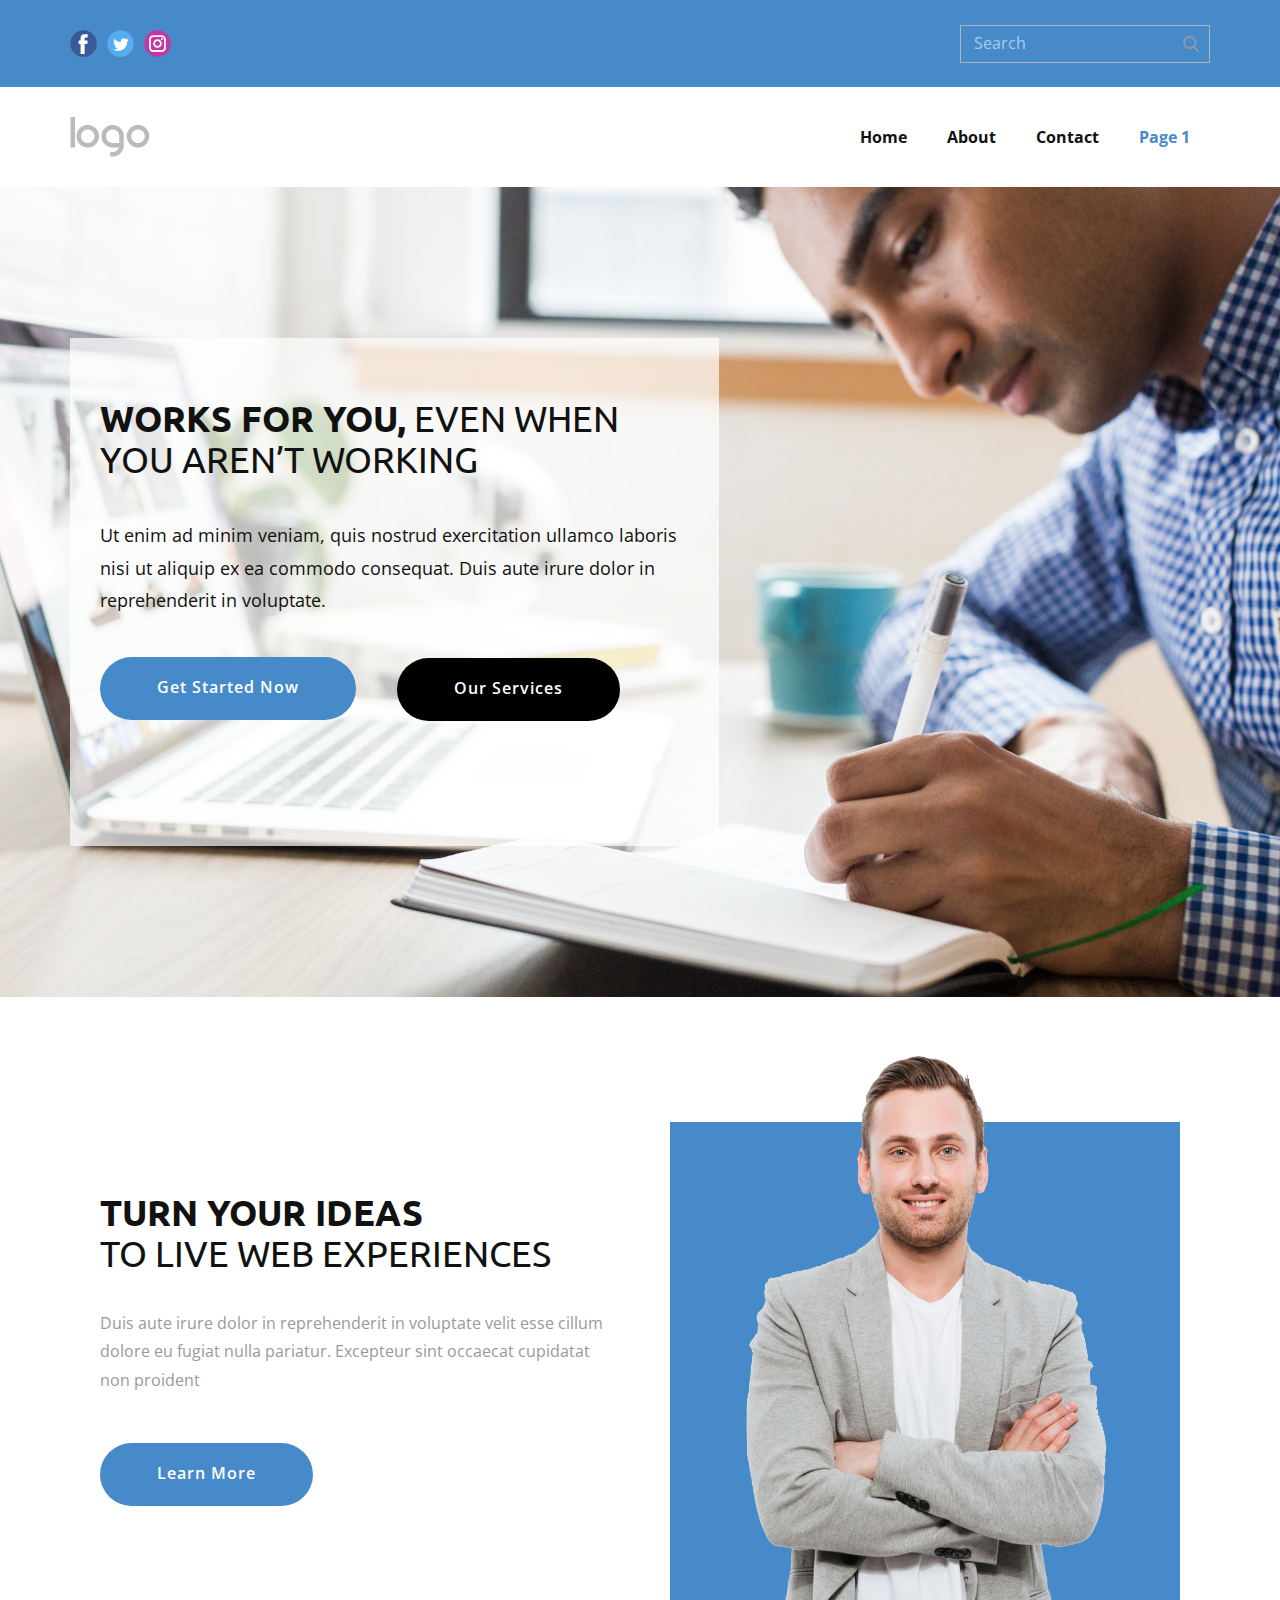
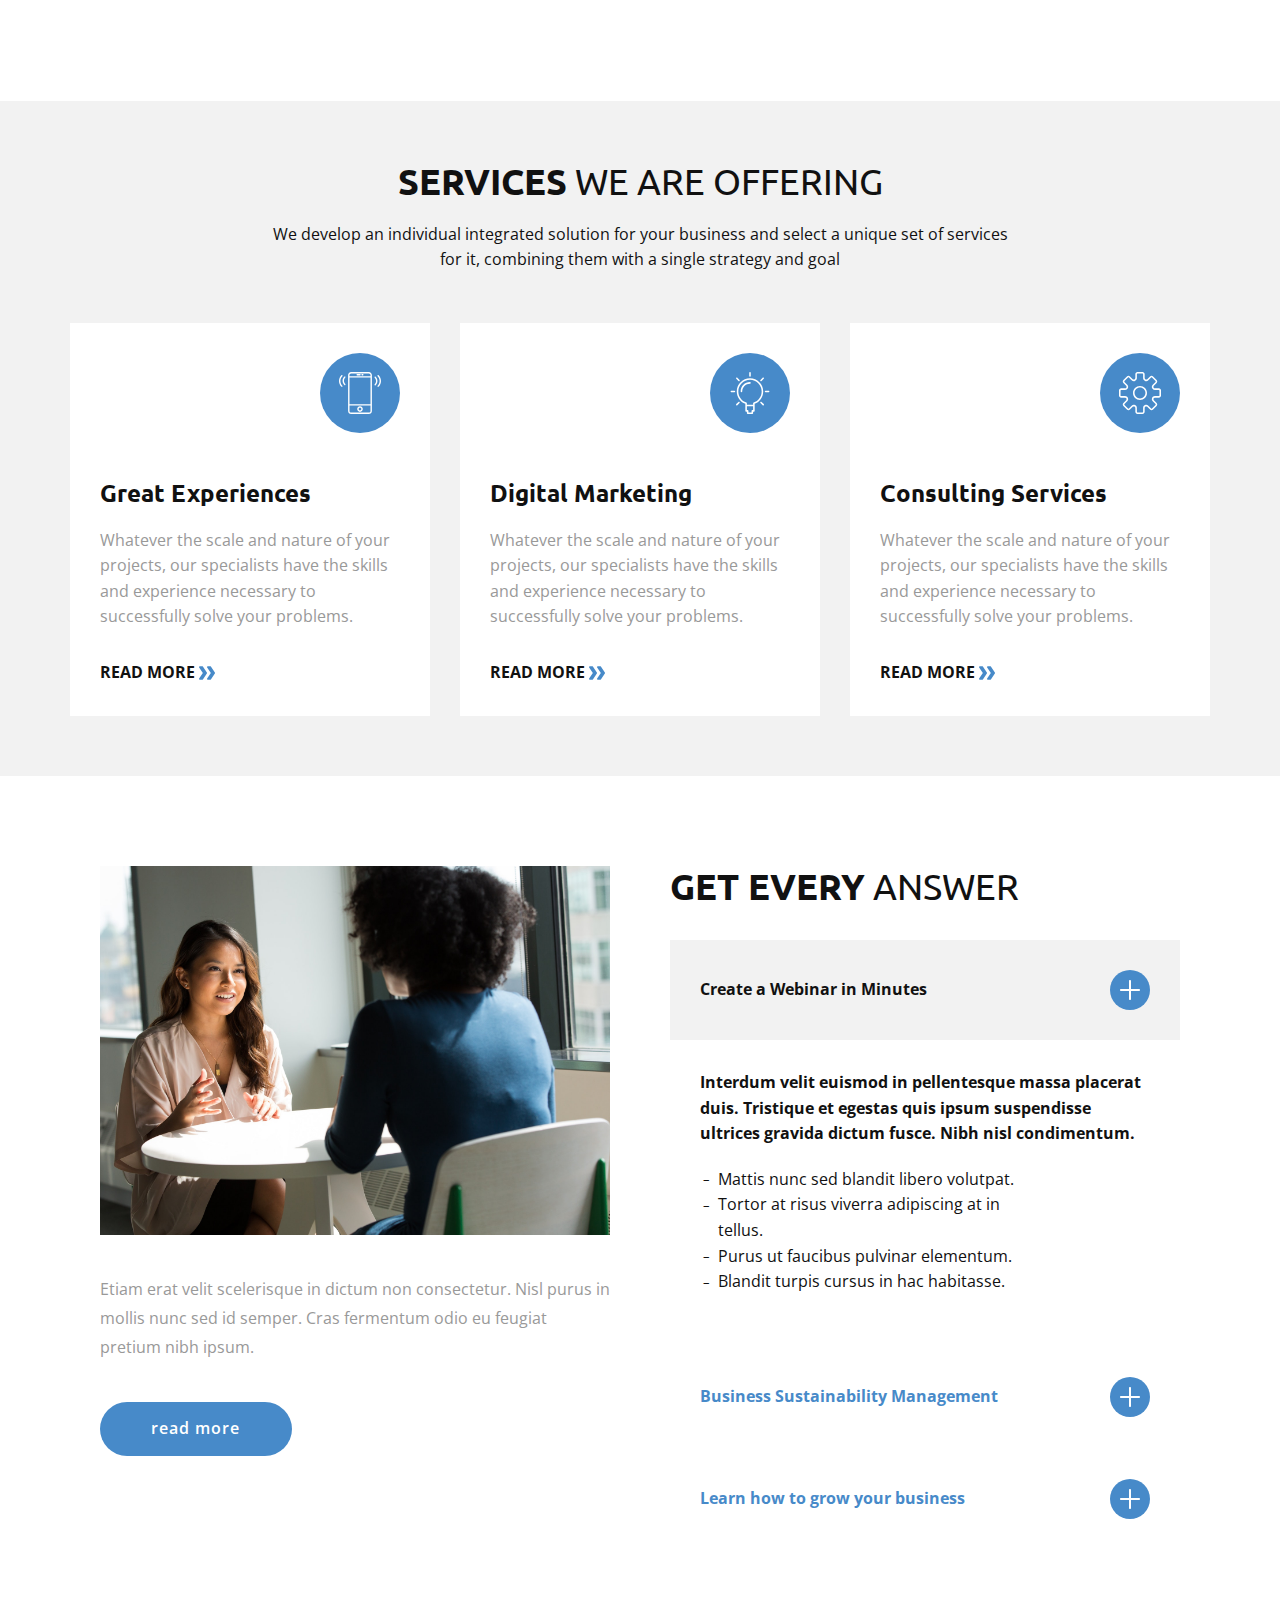
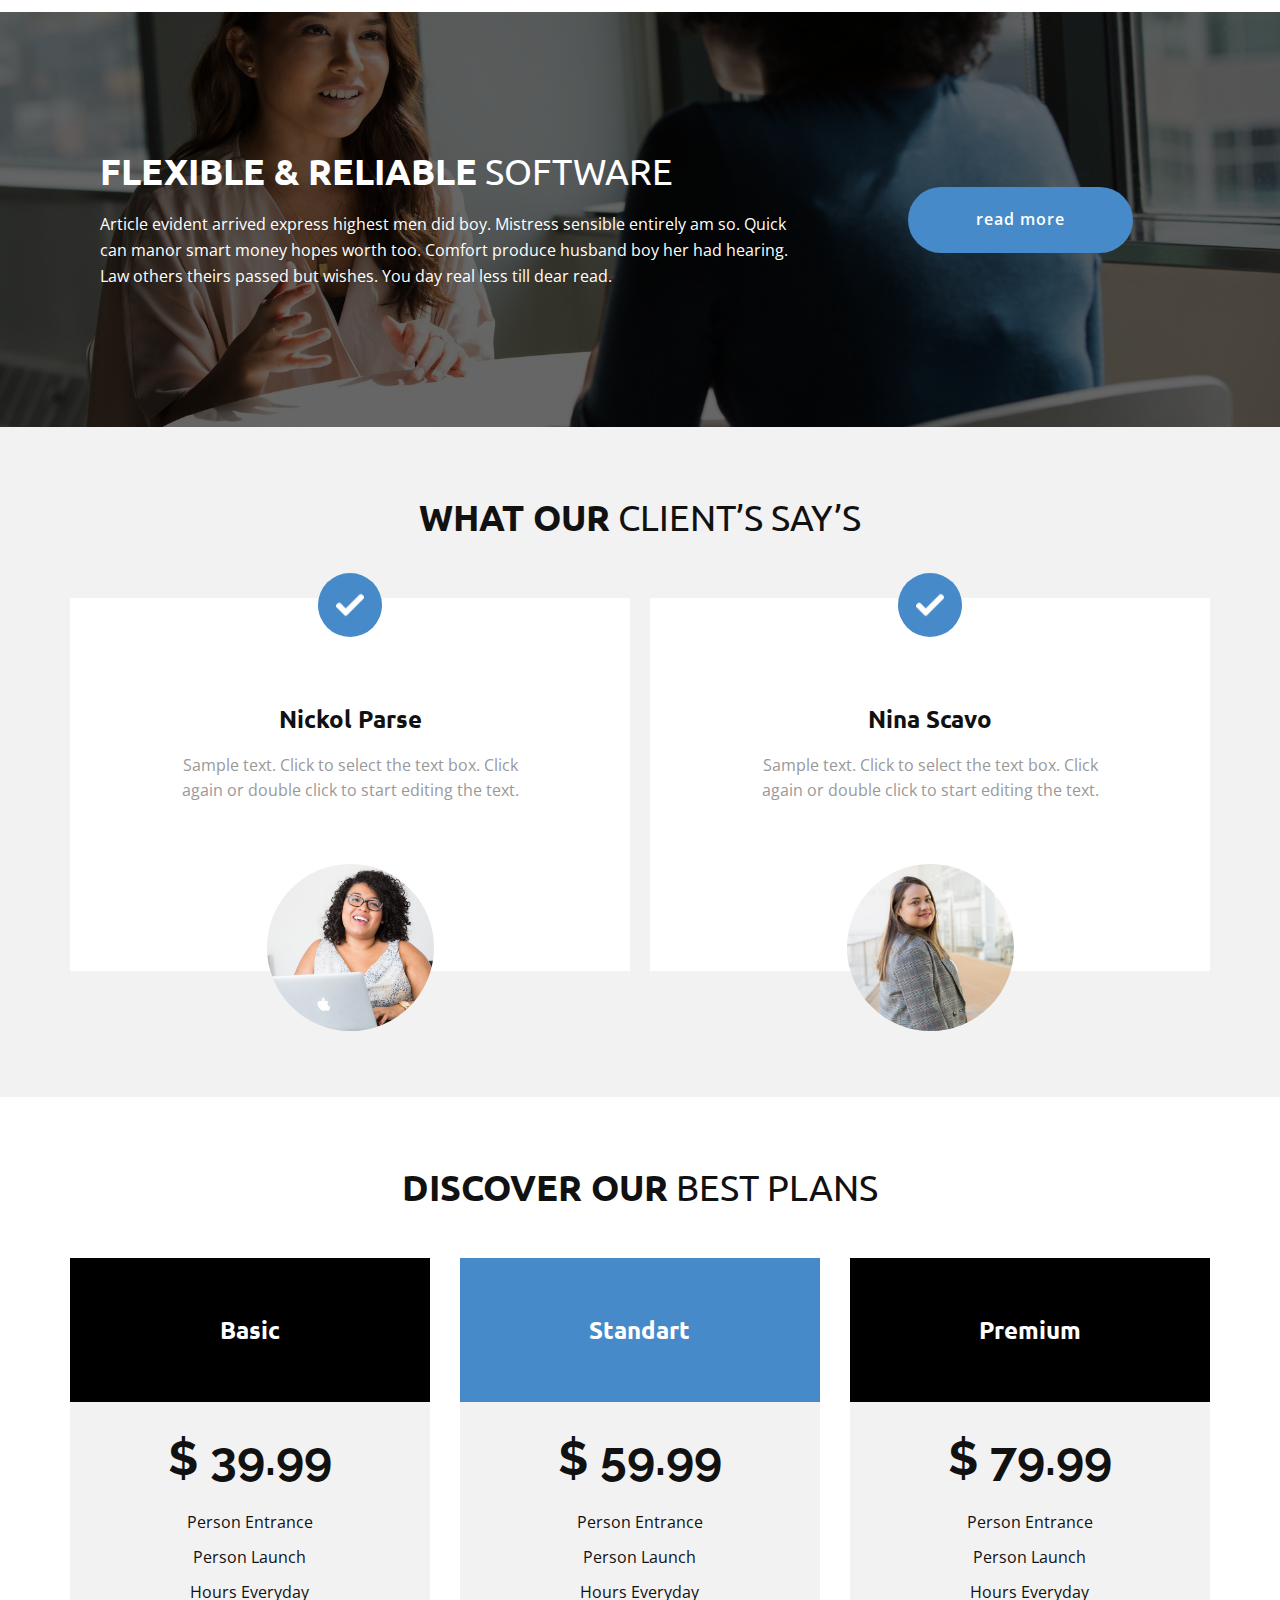
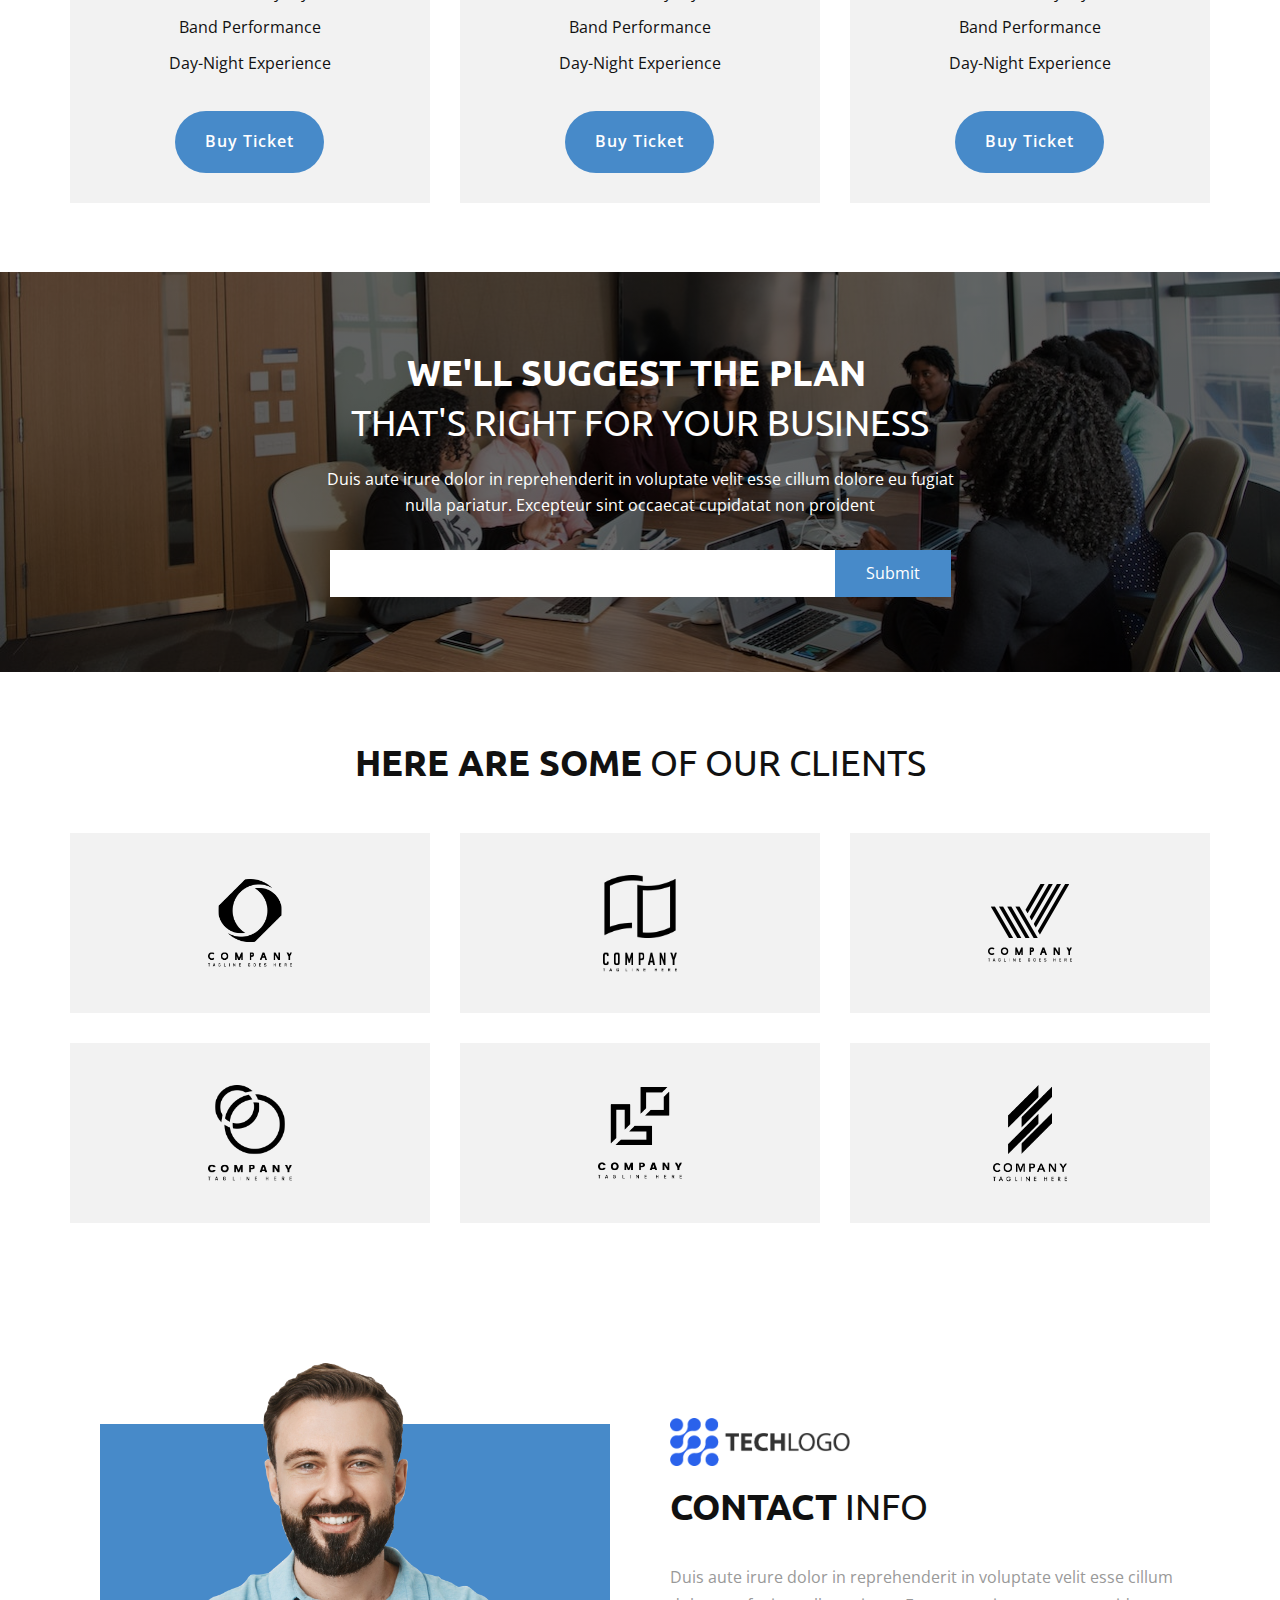
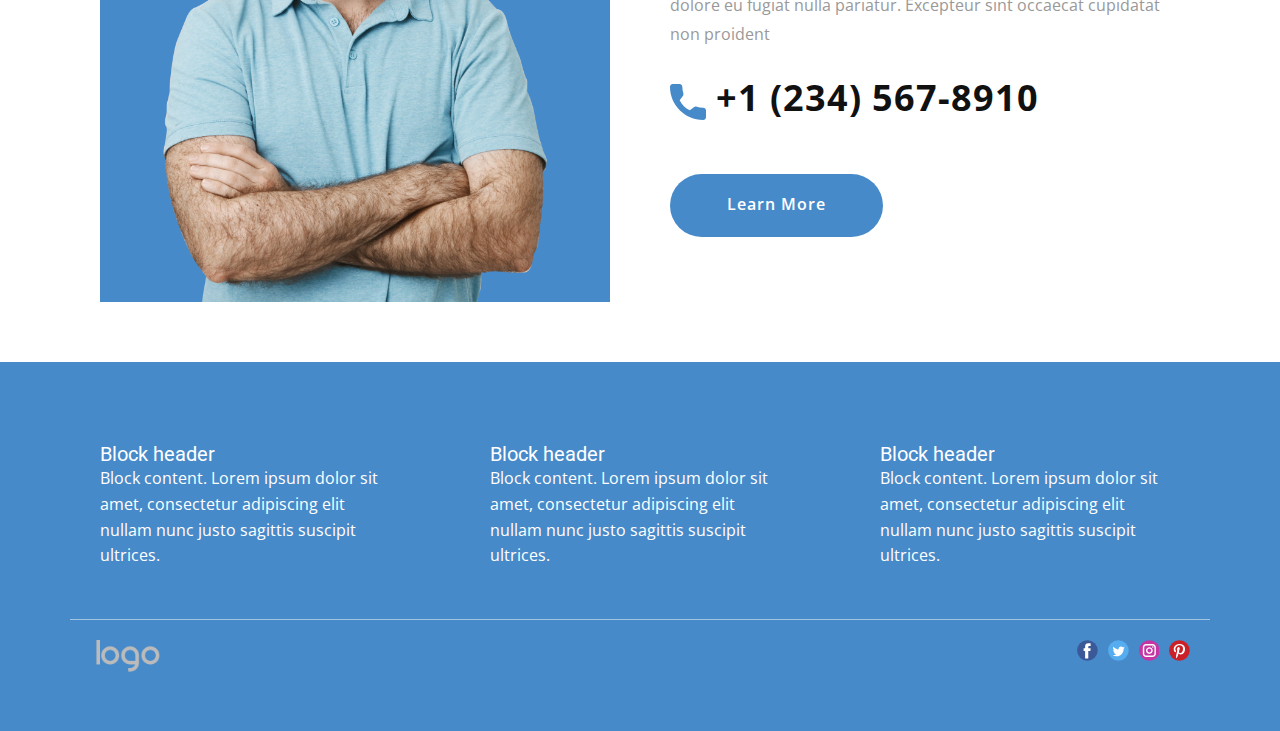
<file: Page-1.html>
<!DOCTYPE html>
<html style="font-size: 16px;" lang="en"><head>
    <meta name="viewport" content="width=device-width, initial-scale=1.0">
    <meta charset="utf-8">
    <meta name="keywords" content="​Works for you, even when you aren’t working, ​Turn your ideas&nbsp;to live web experiences, ​Services We are Offering, ​Get Every Answer, ​Flexible &amp;amp; reliable software, ​What Our Client’s Say’s, ​Discover Our Best Plans, $ 39.99, ​$ 59.99, ​$ 79.99, ​We&amp;apos;ll suggest the plan&nbsp;that&amp;apos;s right for your business, ​Here are some of our clients, Contact info">
    <meta name="description" content="">
    <title>Page 1</title>
    <link rel="stylesheet" href="nicepage.css" media="screen">
<link rel="stylesheet" href="Page-1.css" media="screen">
    <script class="u-script" type="text/javascript" src="jquery.js" defer=""></script>
    <script class="u-script" type="text/javascript" src="nicepage.js" defer=""></script>
    <meta name="generator" content="Nicepage 5.6.2, nicepage.com">
    <meta name="referrer" content="origin">
    <link id="u-theme-google-font" rel="stylesheet" href="https://fonts.googleapis.com/css?family=Roboto:100,100i,300,300i,400,400i,500,500i,700,700i,900,900i|Open+Sans:300,300i,400,400i,500,500i,600,600i,700,700i,800,800i">
    <link id="u-page-google-font" rel="stylesheet" href="https://fonts.googleapis.com/css?family=Ubuntu:300,300i,400,400i,500,500i,700,700i|Raleway:100,100i,200,200i,300,300i,400,400i,500,500i,600,600i,700,700i,800,800i,900,900i">
    
    
    
    
    
    
    
    
    
    
    
    <script type="application/ld+json">{
		"@context": "http://schema.org",
		"@type": "Organization",
		"name": "Copy of Site1",
		"logo": "images/default-logo.png",
		"sameAs": [
				"https://facebook.com/name",
				"https://twitter.com/name",
				"https://www.instagram.com/name"
		]
}</script>
    <meta name="theme-color" content="#478ac9">
    <meta name="twitter:site" content="@">
    <meta name="twitter:card" content="summary_large_image">
    <meta name="twitter:title" content="Page 1">
    <meta name="twitter:description" content="Copy of Site1">
    <meta property="og:title" content="Page 1">
    <meta property="og:type" content="website">
  <meta data-intl-tel-input-cdn-path="intlTelInput/"></head>
  <body class="u-body u-xl-mode" data-lang="en"><header class="u-align-left u-clearfix u-header u-section-row-container" id="sec-7028"><div class="u-section-rows">
        <div class="u-palette-1-base u-section-row u-section-row-1" id="sec-46aa">
          <div class="u-clearfix u-sheet u-sheet-1">
            <div class="u-social-icons u-spacing-10 u-social-icons-1">
              <a class="u-social-url" title="facebook" target="_blank" href="https://facebook.com/name"><span class="u-icon u-social-facebook u-social-icon u-icon-1"><svg class="u-svg-link" preserveAspectRatio="xMidYMin slice" viewBox="0 0 112 112" style=""><use xmlns:xlink="http://www.w3.org/1999/xlink" xlink:href="#svg-8757"></use></svg><svg class="u-svg-content" viewBox="0 0 112 112" x="0" y="0" id="svg-8757"><circle fill="currentColor" cx="56.1" cy="56.1" r="55"></circle><path fill="#FFFFFF" d="M73.5,31.6h-9.1c-1.4,0-3.6,0.8-3.6,3.9v8.5h12.6L72,58.3H60.8v40.8H43.9V58.3h-8V43.9h8v-9.2
      c0-6.7,3.1-17,17-17h12.5v13.9H73.5z"></path></svg></span>
              </a>
              <a class="u-social-url" title="twitter" target="_blank" href="https://twitter.com/name"><span class="u-icon u-social-icon u-social-twitter u-icon-2"><svg class="u-svg-link" preserveAspectRatio="xMidYMin slice" viewBox="0 0 112 112" style=""><use xmlns:xlink="http://www.w3.org/1999/xlink" xlink:href="#svg-debe"></use></svg><svg class="u-svg-content" viewBox="0 0 112 112" x="0" y="0" id="svg-debe"><circle fill="currentColor" class="st0" cx="56.1" cy="56.1" r="55"></circle><path fill="#FFFFFF" d="M83.8,47.3c0,0.6,0,1.2,0,1.7c0,17.7-13.5,38.2-38.2,38.2C38,87.2,31,85,25,81.2c1,0.1,2.1,0.2,3.2,0.2
      c6.3,0,12.1-2.1,16.7-5.7c-5.9-0.1-10.8-4-12.5-9.3c0.8,0.2,1.7,0.2,2.5,0.2c1.2,0,2.4-0.2,3.5-0.5c-6.1-1.2-10.8-6.7-10.8-13.1
      c0-0.1,0-0.1,0-0.2c1.8,1,3.9,1.6,6.1,1.7c-3.6-2.4-6-6.5-6-11.2c0-2.5,0.7-4.8,1.8-6.7c6.6,8.1,16.5,13.5,27.6,14
      c-0.2-1-0.3-2-0.3-3.1c0-7.4,6-13.4,13.4-13.4c3.9,0,7.3,1.6,9.8,4.2c3.1-0.6,5.9-1.7,8.5-3.3c-1,3.1-3.1,5.8-5.9,7.4
      c2.7-0.3,5.3-1,7.7-2.1C88.7,43,86.4,45.4,83.8,47.3z"></path></svg></span>
              </a>
              <a class="u-social-url" title="instagram" target="_blank" href="https://www.instagram.com/name"><span class="u-icon u-social-icon u-social-instagram u-icon-3"><svg class="u-svg-link" preserveAspectRatio="xMidYMin slice" viewBox="0 0 112 112" style=""><use xmlns:xlink="http://www.w3.org/1999/xlink" xlink:href="#svg-c26d"></use></svg><svg class="u-svg-content" viewBox="0 0 112 112" x="0" y="0" id="svg-c26d"><circle fill="currentColor" cx="56.1" cy="56.1" r="55"></circle><path fill="#FFFFFF" d="M55.9,38.2c-9.9,0-17.9,8-17.9,17.9C38,66,46,74,55.9,74c9.9,0,17.9-8,17.9-17.9C73.8,46.2,65.8,38.2,55.9,38.2
      z M55.9,66.4c-5.7,0-10.3-4.6-10.3-10.3c-0.1-5.7,4.6-10.3,10.3-10.3c5.7,0,10.3,4.6,10.3,10.3C66.2,61.8,61.6,66.4,55.9,66.4z"></path><path fill="#FFFFFF" d="M74.3,33.5c-2.3,0-4.2,1.9-4.2,4.2s1.9,4.2,4.2,4.2s4.2-1.9,4.2-4.2S76.6,33.5,74.3,33.5z"></path><path fill="#FFFFFF" d="M73.1,21.3H38.6c-9.7,0-17.5,7.9-17.5,17.5v34.5c0,9.7,7.9,17.6,17.5,17.6h34.5c9.7,0,17.5-7.9,17.5-17.5V38.8
      C90.6,29.1,82.7,21.3,73.1,21.3z M83,73.3c0,5.5-4.5,9.9-9.9,9.9H38.6c-5.5,0-9.9-4.5-9.9-9.9V38.8c0-5.5,4.5-9.9,9.9-9.9h34.5
      c5.5,0,9.9,4.5,9.9,9.9V73.3z"></path></svg></span>
              </a>
            </div>
            <form action="#" method="get" class="u-border-1 u-border-grey-30 u-expanded-width-xs u-search u-search-right u-search-1">
              <button class="u-search-button" type="submit">
                <span class="u-search-icon u-spacing-10 u-text-grey-40">
                  <svg class="u-svg-link" preserveAspectRatio="xMidYMin slice" viewBox="0 0 56.966 56.966" style=""><use xmlns:xlink="http://www.w3.org/1999/xlink" xlink:href="#svg-9dab"></use></svg>
                  <svg xmlns="http://www.w3.org/2000/svg" xmlns:xlink="http://www.w3.org/1999/xlink" version="1.1" id="svg-9dab" x="0px" y="0px" viewBox="0 0 56.966 56.966" style="enable-background:new 0 0 56.966 56.966;" xml:space="preserve" class="u-svg-content"><path d="M55.146,51.887L41.588,37.786c3.486-4.144,5.396-9.358,5.396-14.786c0-12.682-10.318-23-23-23s-23,10.318-23,23  s10.318,23,23,23c4.761,0,9.298-1.436,13.177-4.162l13.661,14.208c0.571,0.593,1.339,0.92,2.162,0.92  c0.779,0,1.518-0.297,2.079-0.837C56.255,54.982,56.293,53.08,55.146,51.887z M23.984,6c9.374,0,17,7.626,17,17s-7.626,17-17,17  s-17-7.626-17-17S14.61,6,23.984,6z"></path><g></g><g></g><g></g><g></g><g></g><g></g><g></g><g></g><g></g><g></g><g></g><g></g><g></g><g></g><g></g></svg>
                </span>
              </button>
              <input class="u-search-input" type="search" name="search" value="" placeholder="Search">
            </form>
          </div>
          
          
          
          
          
        </div>
        <div class="u-section-row" id="sec-37e8">
          <div class="u-clearfix u-sheet u-valign-middle u-sheet-2">
            <a href="https://nicepage.com" class="u-image u-logo u-image-1" data-image-width="80" data-image-height="40">
              <img src="images/default-logo.png" class="u-logo-image u-logo-image-1" data-image-width="80">
            </a>
            <nav data-position="" class="u-menu u-menu-one-level u-offcanvas u-menu-1">
              <div class="menu-collapse" style="font-size: 1rem; letter-spacing: 0px; font-weight: 700;">
                <a class="u-button-style u-custom-active-border-color u-custom-border u-custom-border-color u-custom-borders u-custom-hover-border-color u-custom-left-right-menu-spacing u-custom-padding-bottom u-custom-text-active-color u-custom-text-color u-custom-text-hover-color u-custom-top-bottom-menu-spacing u-nav-link" href="#" style="padding: 2px 0px; font-size: calc(1em + 4px);">
                  <svg class="u-svg-link" viewBox="0 0 24 24"><use xmlns:xlink="http://www.w3.org/1999/xlink" xlink:href="#menu-hamburger"></use></svg>
                  <svg version="1.1" xmlns="http://www.w3.org/2000/svg" xmlns:xlink="http://www.w3.org/1999/xlink"><defs><symbol id="menu-hamburger" viewBox="0 0 16 16" style="width: 16px; height: 16px;"><rect y="1" width="16" height="2"></rect><rect y="7" width="16" height="2"></rect><rect y="13" width="16" height="2"></rect>
</symbol>
</defs></svg>
                </a>
              </div>
              <div class="u-custom-menu u-nav-container">
                <ul class="u-nav u-unstyled u-nav-1"><li class="u-nav-item"><a class="u-button-style u-nav-link u-text-active-palette-1-base u-text-hover-palette-2-base" href="Home.html" style="padding: 10px 20px;">Home</a>
</li><li class="u-nav-item"><a class="u-button-style u-nav-link u-text-active-palette-1-base u-text-hover-palette-2-base" href="#" style="padding: 10px 20px;">About</a>
</li><li class="u-nav-item"><a class="u-button-style u-nav-link u-text-active-palette-1-base u-text-hover-palette-2-base" href="#" style="padding: 10px 20px;">Contact</a>
</li><li class="u-nav-item"><a class="u-button-style u-nav-link u-text-active-palette-1-base u-text-hover-palette-2-base" href="Page-1.html" style="padding: 10px 20px;">Page 1</a>
</li></ul>
              </div>
              <div class="u-custom-menu u-nav-container-collapse">
                <div class="u-black u-container-style u-inner-container-layout u-opacity u-opacity-95 u-sidenav">
                  <div class="u-sidenav-overflow">
                    <div class="u-menu-close"></div>
                    <ul class="u-align-center u-nav u-popupmenu-items u-unstyled u-nav-2"><li class="u-nav-item"><a class="u-button-style u-nav-link" href="Home.html">Home</a>
</li><li class="u-nav-item"><a class="u-button-style u-nav-link" href="#">About</a>
</li><li class="u-nav-item"><a class="u-button-style u-nav-link" href="#">Contact</a>
</li><li class="u-nav-item"><a class="u-button-style u-nav-link" href="Page-1.html">Page 1</a>
</li></ul>
                  </div>
                </div>
                <div class="u-black u-menu-overlay u-opacity u-opacity-70"></div>
              </div>
            </nav>
          </div>
          
          
          
          
          
        </div>
      </div></header>
    <section class="u-clearfix u-image u-section-1" id="carousel_562b" data-image-width="1920" data-image-height="1280">
      <div class="u-clearfix u-sheet u-valign-middle-lg u-valign-middle-md u-valign-middle-sm u-valign-middle-xl u-sheet-1">
        <div class="u-container-align-center-xs u-container-style u-expanded-width-sm u-expanded-width-xs u-group u-opacity u-opacity-70 u-shape-rectangle u-white u-group-1">
          <div class="u-container-layout u-container-layout-1">
            <h2 class="u-align-center-xs u-align-left-lg u-align-left-md u-align-left-sm u-align-left-xl u-custom-font u-font-ubuntu u-text u-text-1">
              <span style="font-weight: 700;">Works for you,</span> even when you aren’t working
            </h2>
            <p class="u-align-center-xs u-align-left-lg u-align-left-md u-align-left-sm u-align-left-xl u-text u-text-2" data-animation-name="" data-animation-duration="0" data-animation-delay="0" data-animation-direction="">Ut enim ad minim veniam, quis nostrud exercitation ullamco laboris nisi ut aliquip ex ea commodo consequat. Duis aute irure dolor in reprehenderit in voluptate. </p>
            <p class="u-align-center-xs u-align-left-lg u-align-left-md u-align-left-sm u-align-left-xl u-text u-text-3"><a href="https://.com/" class="u-active-none u-border-active-palette-1-light-2 u-border-hover-palette-1-light-2 u-border-none u-btn u-button-link u-button-style u-hover-none u-none u-text-palette-1-base u-btn-1" target="_blank"></a>
            </p>
            <a href="https://nicepage.dev" class="u-active-white u-align-center-xs u-align-left-lg u-align-left-md u-align-left-sm u-align-left-xl u-border-none u-btn u-btn-round u-button-style u-hover-feature u-hover-white u-palette-1-base u-radius-50 u-text-active-black u-text-hover-black u-btn-2" data-animation-name="" data-animation-duration="0" data-animation-delay="0" data-animation-direction="">Get Started Now</a>
            <a href="https://nicepage.dev" class="u-active-white u-align-center-xs u-align-left-lg u-align-left-md u-align-left-sm u-align-left-xl u-black u-border-none u-btn u-btn-round u-button-style u-hover-feature u-hover-white u-radius-50 u-text-active-black u-text-hover-black u-btn-3" data-animation-name="" data-animation-duration="0" data-animation-delay="0" data-animation-direction="">Our Services</a>
          </div>
        </div>
      </div>
    </section>
    <section class="u-align-center u-clearfix u-section-2" id="carousel_16ba">
      <div class="u-clearfix u-sheet u-sheet-1">
        <div class="u-clearfix u-expanded-width u-gutter-0 u-layout-wrap u-layout-wrap-1">
          <div class="u-layout" style="">
            <div class="u-layout-row" style="">
              <div class="u-align-left-lg u-align-left-md u-align-left-xl u-container-align-left u-container-style u-layout-cell u-right-cell u-size-30 u-size-xs-60 u-white u-layout-cell-1">
                <div class="u-container-layout u-valign-middle-lg u-valign-middle-md u-valign-middle-xl u-container-layout-1">
                  <h1 class="u-align-left u-custom-font u-font-ubuntu u-text u-text-1">
                    <span style="font-weight: 700;">Turn your ideas</span>&nbsp;<br>to live web experiences
                  </h1>
                  <p class="u-align-left u-text u-text-grey-40 u-text-2">Duis aute irure dolor in reprehenderit in voluptate velit esse cillum dolore eu fugiat nulla pariatur. Excepteur sint occaecat cupidatat non proident</p>
                  <p class="u-align-left u-text u-text-3"><a href="https://www..com/photos/woman" class="u-active-none u-border-active-palette-4-base u-border-hover-palette-4-base u-border-none u-btn u-button-link u-button-style u-hover-none u-none u-text-grey-40 u-btn-1" target="_blank"></a>
                  </p>
                  <a href="https://nicepage.cloud" class="u-active-palette-1-base u-align-left u-border-none u-btn u-btn-round u-button-style u-hover-black u-hover-feature u-palette-1-base u-radius-50 u-text-active-white u-text-hover-white u-btn-2" data-animation-name="" data-animation-duration="0" data-animation-delay="0" data-animation-direction="">Learn More</a>
                </div>
              </div>
              <div class="u-align-center u-container-align-center-lg u-container-align-center-xl u-container-align-right-sm u-container-style u-layout-cell u-left-cell u-size-30 u-size-xs-60 u-white u-layout-cell-2" src="">
                <div class="u-container-layout u-valign-bottom-sm u-valign-bottom-xs u-valign-middle-lg u-valign-middle-xl u-container-layout-2" src="">
                  <div class="u-container-style u-expanded-width-lg u-expanded-width-xl u-group u-palette-1-base u-shape-rectangle u-group-1">
                    <div class="u-container-layout u-valign-bottom-lg u-valign-bottom-md u-valign-bottom-sm u-valign-bottom-xl u-container-layout-3">
                      <img class="u-image u-image-default u-image-1" src="images/portrait-successful-man-having-stubble-posing-with-broad-smile-keeping-arms-folded.png" alt="" data-image-width="679" data-image-height="1000">
                    </div>
                  </div>
                </div>
              </div>
            </div>
          </div>
        </div>
      </div>
    </section>
    <section class="u-clearfix u-container-align-center u-grey-5 u-section-3" id="carousel_5327">
      <div class="u-clearfix u-sheet u-sheet-1">
        <h2 class="u-align-center u-custom-font u-font-ubuntu u-text u-text-default u-text-1">
          <span style="font-weight: 700;">Services</span> We are Offering
        </h2>
        <p class="u-align-center u-text u-text-2"> We develop an individual integrated solution for your business and select a unique set of services for it, combining them with a single strategy and goal</p>
        <div class="u-expanded-width u-list u-list-1">
          <div class="u-repeater u-repeater-1">
            <div class="u-container-style u-list-item u-repeater-item u-white u-list-item-1">
              <div class="u-container-layout u-similar-container u-valign-top u-container-layout-1"><span class="u-hover-feature u-icon u-icon-circle u-palette-1-base u-icon-1"><svg class="u-svg-link" preserveAspectRatio="xMidYMin slice" viewBox="0 0 60 60" style=""><use xmlns:xlink="http://www.w3.org/1999/xlink" xlink:href="#svg-8c14"></use></svg><svg class="u-svg-content" viewBox="0 0 60 60" x="0px" y="0px" id="svg-8c14" style="enable-background:new 0 0 60 60;"><g><path d="M42.595,0H17.405C14.977,0,13,1.977,13,4.405v51.189C13,58.023,14.977,60,17.405,60h25.189C45.023,60,47,58.023,47,55.595
		V4.405C47,1.977,45.023,0,42.595,0z M15,8h30v38H15V8z M17.405,2h25.189C43.921,2,45,3.079,45,4.405V6H15V4.405
		C15,3.079,16.079,2,17.405,2z M42.595,58H17.405C16.079,58,15,56.921,15,55.595V48h30v7.595C45,56.921,43.921,58,42.595,58z"></path><path d="M30,49c-2.206,0-4,1.794-4,4s1.794,4,4,4s4-1.794,4-4S32.206,49,30,49z M30,55c-1.103,0-2-0.897-2-2s0.897-2,2-2
		s2,0.897,2,2S31.103,55,30,55z"></path><path d="M26,5h4c0.553,0,1-0.447,1-1s-0.447-1-1-1h-4c-0.553,0-1,0.447-1,1S25.447,5,26,5z"></path><path d="M33,5h1c0.553,0,1-0.447,1-1s-0.447-1-1-1h-1c-0.553,0-1,0.447-1,1S32.447,5,33,5z"></path><path d="M56.612,4.569c-0.391-0.391-1.023-0.391-1.414,0s-0.391,1.023,0,1.414c3.736,3.736,3.736,9.815,0,13.552
		c-0.391,0.391-0.391,1.023,0,1.414c0.195,0.195,0.451,0.293,0.707,0.293s0.512-0.098,0.707-0.293
		C61.128,16.434,61.128,9.085,56.612,4.569z"></path><path d="M52.401,6.845c-0.391-0.391-1.023-0.391-1.414,0s-0.391,1.023,0,1.414c1.237,1.237,1.918,2.885,1.918,4.639
		s-0.681,3.401-1.918,4.638c-0.391,0.391-0.391,1.023,0,1.414c0.195,0.195,0.451,0.293,0.707,0.293s0.512-0.098,0.707-0.293
		c1.615-1.614,2.504-3.764,2.504-6.052S54.017,8.459,52.401,6.845z"></path><path d="M4.802,5.983c0.391-0.391,0.391-1.023,0-1.414s-1.023-0.391-1.414,0c-4.516,4.516-4.516,11.864,0,16.38
		c0.195,0.195,0.451,0.293,0.707,0.293s0.512-0.098,0.707-0.293c0.391-0.391,0.391-1.023,0-1.414
		C1.065,15.799,1.065,9.72,4.802,5.983z"></path><path d="M9.013,6.569c-0.391-0.391-1.023-0.391-1.414,0c-1.615,1.614-2.504,3.764-2.504,6.052s0.889,4.438,2.504,6.053
		c0.195,0.195,0.451,0.293,0.707,0.293s0.512-0.098,0.707-0.293c0.391-0.391,0.391-1.023,0-1.414
		c-1.237-1.237-1.918-2.885-1.918-4.639S7.775,9.22,9.013,7.983C9.403,7.593,9.403,6.96,9.013,6.569z"></path>
</g></svg></span>
                <h4 class="u-custom-font u-font-ubuntu u-text u-text-3"> Great Experiences</h4>
                <p class="u-text u-text-grey-40 u-text-4"> Whatever the scale and nature of your projects, our specialists have the skills and experience necessary to successfully solve your problems.</p>
                <a href="https://nicepage.site" class="u-border-none u-btn u-button-style u-none u-text-body-color u-text-hover-palette-1-base u-btn-1">Read More&nbsp;<span class="u-icon u-text-palette-1-base"><svg class="u-svg-content" viewBox="0 -32 426.66667 426" style="width: 1em; height: 1em;"><path d="m213.332031 181.667969c0 4.265625-1.277343 8.53125-3.625 11.730469l-106.667969 160c-3.839843 5.761718-10.238281 9.601562-17.707031 9.601562h-64c-11.730469 0-21.332031-9.601562-21.332031-21.332031 0-4.269531 1.28125-8.535157 3.625-11.734375l98.773438-148.265625-98.773438-148.269531c-2.34375-3.199219-3.625-7.464844-3.625-11.730469 0-11.734375 9.601562-21.335938 21.332031-21.335938h64c7.46875 0 13.867188 3.839844 17.707031 9.601563l106.667969 160c2.347657 3.199218 3.625 7.464844 3.625 11.734375zm0 0"></path><path d="m426.667969 181.667969c0 4.265625-1.28125 8.53125-3.628907 11.730469l-106.664062 160c-3.839844 5.761718-10.242188 9.601562-17.707031 9.601562h-64c-11.734375 0-21.335938-9.601562-21.335938-21.332031 0-4.269531 1.28125-8.535157 3.628907-11.734375l98.773437-148.265625-98.773437-148.269531c-2.347657-3.199219-3.628907-7.464844-3.628907-11.730469 0-11.734375 9.601563-21.335938 21.335938-21.335938h64c7.464843 0 13.867187 3.839844 17.707031 9.601563l106.664062 160c2.347657 3.199218 3.628907 7.464844 3.628907 11.734375zm0 0"></path></svg><img></span>
                </a>
              </div>
            </div>
            <div class="u-container-style u-list-item u-repeater-item u-white u-list-item-2">
              <div class="u-container-layout u-similar-container u-valign-top u-container-layout-2"><span class="u-hover-feature u-icon u-icon-circle u-palette-1-base u-icon-3"><svg class="u-svg-link" preserveAspectRatio="xMidYMin slice" viewBox="0 0 54 54" style=""><use xmlns:xlink="http://www.w3.org/1999/xlink" xlink:href="#svg-6ed1"></use></svg><svg class="u-svg-content" viewBox="0 0 54 54" x="0px" y="0px" id="svg-6ed1" style="enable-background:new 0 0 54 54;"><g><path d="M27,8c-9.374,0-17,7.626-17,17c0,7.112,4.391,13.412,11,15.9V50c0,0.553,0.447,1,1,1h1v2c0,0.553,0.447,1,1,1h6
		c0.553,0,1-0.447,1-1v-2h1c0.553,0,1-0.447,1-1v-9.1c6.609-2.488,11-8.788,11-15.9C44,15.626,36.374,8,27,8z M30,49
		c-0.553,0-1,0.447-1,1v2h-4v-2c0-0.553-0.447-1-1-1h-1v-5h8v5H30z M31.688,39.242C31.277,39.377,31,39.761,31,40.192V42h-8v-1.808
		c0-0.432-0.277-0.815-0.688-0.95C16.145,37.214,12,31.49,12,25c0-8.271,6.729-15,15-15s15,6.729,15,15
		C42,31.49,37.855,37.214,31.688,39.242z"></path><path d="M27,6c0.553,0,1-0.447,1-1V1c0-0.553-0.447-1-1-1s-1,0.447-1,1v4C26,5.553,26.447,6,27,6z"></path><path d="M51,24h-4c-0.553,0-1,0.447-1,1s0.447,1,1,1h4c0.553,0,1-0.447,1-1S51.553,24,51,24z"></path><path d="M7,24H3c-0.553,0-1,0.447-1,1s0.447,1,1,1h4c0.553,0,1-0.447,1-1S7.553,24,7,24z"></path><path d="M43.264,7.322l-2.828,2.828c-0.391,0.391-0.391,1.023,0,1.414c0.195,0.195,0.451,0.293,0.707,0.293
		s0.512-0.098,0.707-0.293l2.828-2.828c0.391-0.391,0.391-1.023,0-1.414S43.654,6.932,43.264,7.322z"></path><path d="M12.15,38.436l-2.828,2.828c-0.391,0.391-0.391,1.023,0,1.414c0.195,0.195,0.451,0.293,0.707,0.293
		s0.512-0.098,0.707-0.293l2.828-2.828c0.391-0.391,0.391-1.023,0-1.414S12.541,38.045,12.15,38.436z"></path><path d="M41.85,38.436c-0.391-0.391-1.023-0.391-1.414,0s-0.391,1.023,0,1.414l2.828,2.828c0.195,0.195,0.451,0.293,0.707,0.293
		s0.512-0.098,0.707-0.293c0.391-0.391,0.391-1.023,0-1.414L41.85,38.436z"></path><path d="M12.15,11.564c0.195,0.195,0.451,0.293,0.707,0.293s0.512-0.098,0.707-0.293c0.391-0.391,0.391-1.023,0-1.414l-2.828-2.828
		c-0.391-0.391-1.023-0.391-1.414,0s-0.391,1.023,0,1.414L12.15,11.564z"></path><path d="M27,13c-6.617,0-12,5.383-12,12c0,0.553,0.447,1,1,1s1-0.447,1-1c0-5.514,4.486-10,10-10c0.553,0,1-0.447,1-1
		S27.553,13,27,13z"></path>
</g></svg></span>
                <h4 class="u-custom-font u-font-ubuntu u-text u-text-5"> Digital Marketing</h4>
                <p class="u-text u-text-grey-40 u-text-6"> Whatever the scale and nature of your projects, our specialists have the skills and experience necessary to successfully solve your problems.</p>
                <a href="https://nicepage.app" class="u-border-none u-btn u-button-style u-none u-text-body-color u-text-hover-palette-1-base u-btn-2">Read More&nbsp;<span class="u-icon u-text-palette-1-base"><svg class="u-svg-content" viewBox="0 -32 426.66667 426" style="width: 1em; height: 1em;"><path d="m213.332031 181.667969c0 4.265625-1.277343 8.53125-3.625 11.730469l-106.667969 160c-3.839843 5.761718-10.238281 9.601562-17.707031 9.601562h-64c-11.730469 0-21.332031-9.601562-21.332031-21.332031 0-4.269531 1.28125-8.535157 3.625-11.734375l98.773438-148.265625-98.773438-148.269531c-2.34375-3.199219-3.625-7.464844-3.625-11.730469 0-11.734375 9.601562-21.335938 21.332031-21.335938h64c7.46875 0 13.867188 3.839844 17.707031 9.601563l106.667969 160c2.347657 3.199218 3.625 7.464844 3.625 11.734375zm0 0"></path><path d="m426.667969 181.667969c0 4.265625-1.28125 8.53125-3.628907 11.730469l-106.664062 160c-3.839844 5.761718-10.242188 9.601562-17.707031 9.601562h-64c-11.734375 0-21.335938-9.601562-21.335938-21.332031 0-4.269531 1.28125-8.535157 3.628907-11.734375l98.773437-148.265625-98.773437-148.269531c-2.347657-3.199219-3.628907-7.464844-3.628907-11.730469 0-11.734375 9.601563-21.335938 21.335938-21.335938h64c7.464843 0 13.867187 3.839844 17.707031 9.601563l106.664062 160c2.347657 3.199218 3.628907 7.464844 3.628907 11.734375zm0 0"></path></svg><img></span>
                </a>
              </div>
            </div>
            <div class="u-container-style u-list-item u-repeater-item u-white u-list-item-3">
              <div class="u-container-layout u-similar-container u-valign-top u-container-layout-3"><span class="u-hover-feature u-icon u-icon-circle u-palette-1-base u-icon-5"><svg class="u-svg-link" preserveAspectRatio="xMidYMin slice" viewBox="0 0 54 54" style=""><use xmlns:xlink="http://www.w3.org/1999/xlink" xlink:href="#svg-046f"></use></svg><svg class="u-svg-content" viewBox="0 0 54 54" x="0px" y="0px" id="svg-046f" style="enable-background:new 0 0 54 54;"><g><path d="M51.22,21h-5.052c-0.812,0-1.481-0.447-1.792-1.197s-0.153-1.54,0.42-2.114l3.572-3.571
		c0.525-0.525,0.814-1.224,0.814-1.966c0-0.743-0.289-1.441-0.814-1.967l-4.553-4.553c-1.05-1.05-2.881-1.052-3.933,0l-3.571,3.571
		c-0.574,0.573-1.366,0.733-2.114,0.421C33.447,9.313,33,8.644,33,7.832V2.78C33,1.247,31.753,0,30.22,0H23.78
		C22.247,0,21,1.247,21,2.78v5.052c0,0.812-0.447,1.481-1.197,1.792c-0.748,0.313-1.54,0.152-2.114-0.421l-3.571-3.571
		c-1.052-1.052-2.883-1.05-3.933,0l-4.553,4.553c-0.525,0.525-0.814,1.224-0.814,1.967c0,0.742,0.289,1.44,0.814,1.966l3.572,3.571
		c0.573,0.574,0.73,1.364,0.42,2.114S8.644,21,7.832,21H2.78C1.247,21,0,22.247,0,23.78v6.439C0,31.753,1.247,33,2.78,33h5.052
		c0.812,0,1.481,0.447,1.792,1.197s0.153,1.54-0.42,2.114l-3.572,3.571c-0.525,0.525-0.814,1.224-0.814,1.966
		c0,0.743,0.289,1.441,0.814,1.967l4.553,4.553c1.051,1.051,2.881,1.053,3.933,0l3.571-3.572c0.574-0.573,1.363-0.731,2.114-0.42
		c0.75,0.311,1.197,0.98,1.197,1.792v5.052c0,1.533,1.247,2.78,2.78,2.78h6.439c1.533,0,2.78-1.247,2.78-2.78v-5.052
		c0-0.812,0.447-1.481,1.197-1.792c0.751-0.312,1.54-0.153,2.114,0.42l3.571,3.572c1.052,1.052,2.883,1.05,3.933,0l4.553-4.553
		c0.525-0.525,0.814-1.224,0.814-1.967c0-0.742-0.289-1.44-0.814-1.966l-3.572-3.571c-0.573-0.574-0.73-1.364-0.42-2.114
		S45.356,33,46.168,33h5.052c1.533,0,2.78-1.247,2.78-2.78V23.78C54,22.247,52.753,21,51.22,21z M52,30.22
		C52,30.65,51.65,31,51.22,31h-5.052c-1.624,0-3.019,0.932-3.64,2.432c-0.622,1.5-0.295,3.146,0.854,4.294l3.572,3.571
		c0.305,0.305,0.305,0.8,0,1.104l-4.553,4.553c-0.304,0.304-0.799,0.306-1.104,0l-3.571-3.572c-1.149-1.149-2.794-1.474-4.294-0.854
		c-1.5,0.621-2.432,2.016-2.432,3.64v5.052C31,51.65,30.65,52,30.22,52H23.78C23.35,52,23,51.65,23,51.22v-5.052
		c0-1.624-0.932-3.019-2.432-3.64c-0.503-0.209-1.021-0.311-1.533-0.311c-1.014,0-1.997,0.4-2.761,1.164l-3.571,3.572
		c-0.306,0.306-0.801,0.304-1.104,0l-4.553-4.553c-0.305-0.305-0.305-0.8,0-1.104l3.572-3.571c1.148-1.148,1.476-2.794,0.854-4.294
		C10.851,31.932,9.456,31,7.832,31H2.78C2.35,31,2,30.65,2,30.22V23.78C2,23.35,2.35,23,2.78,23h5.052
		c1.624,0,3.019-0.932,3.64-2.432c0.622-1.5,0.295-3.146-0.854-4.294l-3.572-3.571c-0.305-0.305-0.305-0.8,0-1.104l4.553-4.553
		c0.304-0.305,0.799-0.305,1.104,0l3.571,3.571c1.147,1.147,2.792,1.476,4.294,0.854C22.068,10.851,23,9.456,23,7.832V2.78
		C23,2.35,23.35,2,23.78,2h6.439C30.65,2,31,2.35,31,2.78v5.052c0,1.624,0.932,3.019,2.432,3.64
		c1.502,0.622,3.146,0.294,4.294-0.854l3.571-3.571c0.306-0.305,0.801-0.305,1.104,0l4.553,4.553c0.305,0.305,0.305,0.8,0,1.104
		l-3.572,3.571c-1.148,1.148-1.476,2.794-0.854,4.294c0.621,1.5,2.016,2.432,3.64,2.432h5.052C51.65,23,52,23.35,52,23.78V30.22z"></path><path d="M27,18c-4.963,0-9,4.037-9,9s4.037,9,9,9s9-4.037,9-9S31.963,18,27,18z M27,34c-3.859,0-7-3.141-7-7s3.141-7,7-7
		s7,3.141,7,7S30.859,34,27,34z"></path>
</g></svg></span>
                <h4 class="u-custom-font u-font-ubuntu u-text u-text-7"> Consulting Services</h4>
                <p class="u-text u-text-grey-40 u-text-8"> Whatever the scale and nature of your projects, our specialists have the skills and experience necessary to successfully solve your problems.</p>
                <a href="https://nicepage.com/website-builder" class="u-border-none u-btn u-button-style u-none u-text-body-color u-text-hover-palette-1-base u-btn-3">Read More&nbsp;<span class="u-icon u-text-palette-1-base"><svg class="u-svg-content" viewBox="0 -32 426.66667 426" style="width: 1em; height: 1em;"><path d="m213.332031 181.667969c0 4.265625-1.277343 8.53125-3.625 11.730469l-106.667969 160c-3.839843 5.761718-10.238281 9.601562-17.707031 9.601562h-64c-11.730469 0-21.332031-9.601562-21.332031-21.332031 0-4.269531 1.28125-8.535157 3.625-11.734375l98.773438-148.265625-98.773438-148.269531c-2.34375-3.199219-3.625-7.464844-3.625-11.730469 0-11.734375 9.601562-21.335938 21.332031-21.335938h64c7.46875 0 13.867188 3.839844 17.707031 9.601563l106.667969 160c2.347657 3.199218 3.625 7.464844 3.625 11.734375zm0 0"></path><path d="m426.667969 181.667969c0 4.265625-1.28125 8.53125-3.628907 11.730469l-106.664062 160c-3.839844 5.761718-10.242188 9.601562-17.707031 9.601562h-64c-11.734375 0-21.335938-9.601562-21.335938-21.332031 0-4.269531 1.28125-8.535157 3.628907-11.734375l98.773437-148.265625-98.773437-148.269531c-2.347657-3.199219-3.628907-7.464844-3.628907-11.730469 0-11.734375 9.601563-21.335938 21.335938-21.335938h64c7.464843 0 13.867187 3.839844 17.707031 9.601563l106.664062 160c2.347657 3.199218 3.628907 7.464844 3.628907 11.734375zm0 0"></path></svg><img></span>
                </a>
              </div>
            </div>
          </div>
        </div>
      </div>
      
      
      
    </section>
    <section class="u-align-center u-clearfix u-section-4" id="carousel_4333">
      <div class="u-clearfix u-sheet u-sheet-1">
        <div class="u-clearfix u-expanded-width u-layout-wrap u-layout-wrap-1">
          <div class="u-layout">
            <div class="u-layout-row">
              <div class="u-align-left u-container-style u-layout-cell u-size-30 u-layout-cell-1">
                <div class="u-container-layout u-valign-top u-container-layout-1">
                  <img class="u-expanded-width u-image u-image-default u-image-1" src="images/pexels-christina-morillo-1181715.jpg" alt="" data-image-width="1920" data-image-height="1280">
                  <p class="u-text u-text-grey-40 u-text-1">Etiam erat velit scelerisque in dictum non consectetur. Nisl purus in mollis nunc sed id semper. Cras fermentum odio eu feugiat pretium nibh ipsum.</p>
                  <a href="https://nicepage.cloud" class="u-active-palette-1-base u-align-left u-btn u-btn-round u-button-style u-hover-black u-hover-feature u-palette-1-base u-radius-50 u-text-active-white u-text-hover-white u-btn-1" data-animation-name="" data-animation-duration="0" data-animation-delay="0" data-animation-direction="">read more</a>
                </div>
              </div>
              <div class="u-container-style u-layout-cell u-size-30 u-white u-layout-cell-2">
                <div class="u-container-layout u-valign-top u-container-layout-2">
                  <h2 class="u-custom-font u-font-ubuntu u-text u-text-2">
                    <span style="font-weight: 700;">Get Every</span> Answer
                  </h2>
                  <div class="u-accordion u-expanded-width u-spacing-2 u-accordion-1">
                    <div class="u-accordion-item u-accordion-item-1">
                      <a class="active u-accordion-link u-active-grey-5 u-button-style u-accordion-link-1" id="link-accordion-7c0e" aria-controls="accordion-7c0e" aria-selected="true">
                        <span class="u-accordion-link-text">Create a Webinar in Minutes</span><span class="u-accordion-link-icon u-icon u-icon-circle u-palette-1-base u-text-white u-icon-1"><svg class="u-svg-link" preserveAspectRatio="xMidYMin slice" viewBox="0 0 426.66667 426.66667" style=""><use xmlns:xlink="http://www.w3.org/1999/xlink" xlink:href="#svg-347e"></use></svg><svg class="u-svg-content" viewBox="0 0 426.66667 426.66667" id="svg-347e"><path d="m405.332031 192h-170.664062v-170.667969c0-11.773437-9.558594-21.332031-21.335938-21.332031-11.773437 0-21.332031 9.558594-21.332031 21.332031v170.667969h-170.667969c-11.773437 0-21.332031 9.558594-21.332031 21.332031 0 11.777344 9.558594 21.335938 21.332031 21.335938h170.667969v170.664062c0 11.777344 9.558594 21.335938 21.332031 21.335938 11.777344 0 21.335938-9.558594 21.335938-21.335938v-170.664062h170.664062c11.777344 0 21.335938-9.558594 21.335938-21.335938 0-11.773437-9.558594-21.332031-21.335938-21.332031zm0 0"></path></svg></span>
                      </a>
                      <div class="u-accordion-active u-accordion-pane u-align-left u-container-style u-white u-accordion-pane-1" id="accordion-7c0e" aria-labelledby="link-accordion-7c0e">
                        <div class="u-container-layout u-valign-top u-container-layout-3">
                          <p class="u-text u-text-3">Interdum velit euismod in pellentesque massa placerat duis. Tristique et egestas quis ipsum suspendisse ultrices gravida dictum fusce. Nibh nisl condimentum.</p>
                          <ul class="u-custom-list u-text u-text-4">
                            <li>
                              <div class="u-list-icon">
                                <div xmlns="http://www.w3.org/2000/svg" xmlns:xlink="http://www.w3.org/1999/xlink" version="1.1" xml:space="preserve" class="u-svg-content">–</div>
                              </div>Mattis nunc sed blandit libero volutpat. 
                            </li>
                            <li>
                              <div class="u-list-icon">
                                <div xmlns="http://www.w3.org/2000/svg" xmlns:xlink="http://www.w3.org/1999/xlink" version="1.1" xml:space="preserve" class="u-svg-content">–</div>
                              </div>Tortor at risus viverra adipiscing at in tellus. 
                            </li>
                            <li>
                              <div class="u-list-icon">
                                <div xmlns="http://www.w3.org/2000/svg" xmlns:xlink="http://www.w3.org/1999/xlink" version="1.1" xml:space="preserve" class="u-svg-content">–</div>
                              </div>Purus ut faucibus pulvinar elementum. 
                            </li>
                            <li>
                              <div class="u-list-icon">
                                <div xmlns="http://www.w3.org/2000/svg" xmlns:xlink="http://www.w3.org/1999/xlink" version="1.1" xml:space="preserve" class="u-svg-content">–</div>
                              </div>Blandit turpis cursus in hac habitasse. 
                            </li>
                          </ul>
                        </div>
                      </div>
                    </div>
                    <div class="u-accordion-item u-accordion-item-2">
                      <a class="u-accordion-link u-active-grey-5 u-button-style u-accordion-link-2" id="link-accordion-05cb" aria-controls="accordion-05cb" aria-selected="false">
                        <span class="u-accordion-link-text">Business Sustainability Management</span><span class="u-accordion-link-icon u-icon u-icon-circle u-palette-1-base u-text-white u-icon-2"><svg class="u-svg-link" preserveAspectRatio="xMidYMin slice" viewBox="0 0 426.66667 426.66667" style=""><use xmlns:xlink="http://www.w3.org/1999/xlink" xlink:href="#svg-ae03"></use></svg><svg class="u-svg-content" viewBox="0 0 426.66667 426.66667" id="svg-ae03"><path d="m405.332031 192h-170.664062v-170.667969c0-11.773437-9.558594-21.332031-21.335938-21.332031-11.773437 0-21.332031 9.558594-21.332031 21.332031v170.667969h-170.667969c-11.773437 0-21.332031 9.558594-21.332031 21.332031 0 11.777344 9.558594 21.335938 21.332031 21.335938h170.667969v170.664062c0 11.777344 9.558594 21.335938 21.332031 21.335938 11.777344 0 21.335938-9.558594 21.335938-21.335938v-170.664062h170.664062c11.777344 0 21.335938-9.558594 21.335938-21.335938 0-11.773437-9.558594-21.332031-21.335938-21.332031zm0 0"></path></svg></span>
                      </a>
                      <div class="u-accordion-pane u-align-left u-container-style u-white u-accordion-pane-2" id="accordion-05cb" aria-labelledby="link-accordion-05cb">
                        <div class="u-container-layout u-valign-top u-container-layout-4">
                          <ul class="u-custom-list u-text u-text-5">
                            <li>
                              <div class="u-list-icon">
                                <div xmlns="http://www.w3.org/2000/svg" xmlns:xlink="http://www.w3.org/1999/xlink" version="1.1" xml:space="preserve" class="u-svg-content">–</div>
                              </div>Interdum velit euismod in pellentesque massa. 
                            </li>
                            <li>
                              <div class="u-list-icon">
                                <div xmlns="http://www.w3.org/2000/svg" xmlns:xlink="http://www.w3.org/1999/xlink" version="1.1" xml:space="preserve" class="u-svg-content">–</div>
                              </div>Tristique et egestas quis ipsum suspendisse ultrices gravidae. 
                            </li>
                            <li>
                              <div class="u-list-icon">
                                <div xmlns="http://www.w3.org/2000/svg" xmlns:xlink="http://www.w3.org/1999/xlink" version="1.1" xml:space="preserve" class="u-svg-content">–</div>
                              </div>Nibh nisl condimentum id venenatis a condimentum. 
                            </li>
                            <li>
                              <div class="u-list-icon">
                                <div xmlns="http://www.w3.org/2000/svg" xmlns:xlink="http://www.w3.org/1999/xlink" version="1.1" xml:space="preserve" class="u-svg-content">–</div>
                              </div>Diam volutpat commodo sed egestas egestas fringilla. 
                            </li>
                          </ul>
                        </div>
                      </div>
                    </div>
                    <div class="u-accordion-item u-accordion-item-3">
                      <a class="u-accordion-link u-active-grey-5 u-button-style u-accordion-link-3" id="link-accordion-a6bb" aria-controls="accordion-a6bb" aria-selected="false">
                        <span class="u-accordion-link-text">Learn how to grow your business</span><span class="u-accordion-link-icon u-icon u-icon-circle u-palette-1-base u-text-white u-icon-3"><svg class="u-svg-link" preserveAspectRatio="xMidYMin slice" viewBox="0 0 426.66667 426.66667" style=""><use xmlns:xlink="http://www.w3.org/1999/xlink" xlink:href="#svg-a4a8"></use></svg><svg class="u-svg-content" viewBox="0 0 426.66667 426.66667" id="svg-a4a8"><path d="m405.332031 192h-170.664062v-170.667969c0-11.773437-9.558594-21.332031-21.335938-21.332031-11.773437 0-21.332031 9.558594-21.332031 21.332031v170.667969h-170.667969c-11.773437 0-21.332031 9.558594-21.332031 21.332031 0 11.777344 9.558594 21.335938 21.332031 21.335938h170.667969v170.664062c0 11.777344 9.558594 21.335938 21.332031 21.335938 11.777344 0 21.335938-9.558594 21.335938-21.335938v-170.664062h170.664062c11.777344 0 21.335938-9.558594 21.335938-21.335938 0-11.773437-9.558594-21.332031-21.335938-21.332031zm0 0"></path></svg></span>
                      </a>
                      <div class="u-accordion-pane u-align-left u-container-style u-white u-accordion-pane-3" id="accordion-a6bb" aria-labelledby="link-accordion-a6bb">
                        <div class="u-container-layout u-valign-top u-container-layout-5">
                          <ul class="u-custom-list u-text u-text-6">
                            <li>
                              <div class="u-list-icon">
                                <div xmlns="http://www.w3.org/2000/svg" xmlns:xlink="http://www.w3.org/1999/xlink" version="1.1" xml:space="preserve" class="u-svg-content">–</div>
                              </div>Mattis nunc sed blandit libero volutpat. 
                            </li>
                            <li>
                              <div class="u-list-icon">
                                <div xmlns="http://www.w3.org/2000/svg" xmlns:xlink="http://www.w3.org/1999/xlink" version="1.1" xml:space="preserve" class="u-svg-content">–</div>
                              </div>Tortor at risus viverra adipiscing at in tellus. 
                            </li>
                            <li>
                              <div class="u-list-icon">
                                <div xmlns="http://www.w3.org/2000/svg" xmlns:xlink="http://www.w3.org/1999/xlink" version="1.1" xml:space="preserve" class="u-svg-content">–</div>
                              </div>Purus ut faucibus pulvinar elementum. 
                            </li>
                            <li>
                              <div class="u-list-icon">
                                <div xmlns="http://www.w3.org/2000/svg" xmlns:xlink="http://www.w3.org/1999/xlink" version="1.1" xml:space="preserve" class="u-svg-content">–</div>
                              </div>Blandit turpis cursus in hac habitasse.e. 
                            </li>
                          </ul>
                        </div>
                      </div>
                    </div>
                  </div>
                </div>
              </div>
            </div>
          </div>
        </div>
      </div>
    </section>
    <section class="u-clearfix u-image u-shading u-section-5" id="carousel_580a" data-image-width="1920" data-image-height="1280">
      <div class="u-clearfix u-sheet u-valign-middle u-sheet-1">
        <div class="u-clearfix u-expanded-width u-layout-wrap u-layout-wrap-1">
          <div class="u-layout">
            <div class="u-layout-row">
              <div class="u-container-align-center-xs u-container-style u-layout-cell u-shape-rectangle u-size-40 u-layout-cell-1">
                <div class="u-container-layout u-valign-middle u-container-layout-1">
                  <h1 class="u-align-center-xs u-custom-font u-font-ubuntu u-text u-text-default u-text-1">
                    <span style="font-weight: 700;">Flexible &amp; reliable</span> software
                  </h1>
                  <p class="u-align-center-xs u-text u-text-default u-text-2"> Article evident arrived express highest men did boy. Mistress sensible entirely am so. Quick can manor smart money hopes worth too. Comfort produce husband boy her had hearing. Law others theirs passed but wishes. You day real less till dear read.</p>
                </div>
              </div>
              <div class="u-container-align-center-lg u-container-align-center-md u-container-align-center-xl u-container-align-center-xs u-container-align-right-sm u-container-style u-layout-cell u-shape-rectangle u-size-20 u-layout-cell-2">
                <div class="u-container-layout u-valign-middle u-container-layout-2">
                  <a href="https://nicepage.com/c/table-website-templates" class="u-active-palette-1-base u-align-center-xs u-align-left-lg u-align-left-md u-align-left-xl u-align-right-sm u-btn u-btn-round u-button-style u-hover-black u-hover-feature u-palette-1-base u-radius-50 u-text-active-white u-text-hover-white u-btn-1" data-animation-name="" data-animation-duration="0" data-animation-delay="0" data-animation-direction="">read more</a>
                </div>
              </div>
            </div>
          </div>
        </div>
      </div>
    </section>
    <section class="u-align-left u-clearfix u-container-align-center u-grey-5 u-section-6" id="carousel_3b8f">
      <div class="u-clearfix u-sheet u-sheet-1">
        <h2 class="u-custom-font u-font-ubuntu u-text u-text-default u-text-1">
          <span style="font-weight: 700;">What Our</span> Client’s Say’s
        </h2>
        <div class="u-expanded-width u-list u-list-1">
          <div class="u-repeater u-repeater-1">
            <div class="u-align-left u-container-align-center u-container-style u-list-item u-repeater-item u-white u-list-item-1">
              <div class="u-container-layout u-similar-container u-container-layout-1"><span class="u-align-center u-file-icon u-icon u-icon-circle u-palette-1-base u-text-white u-icon-1"><img src="images/1828743-b773816f.png" alt=""></span>
                <h5 class="u-align-center u-custom-font u-font-ubuntu u-text u-text-2">Nickol Parse</h5>
                <p class="u-align-center u-text u-text-grey-40 u-text-3">Sample text. Click to select the text box. Click again or double click to start editing the text.</p>
                <div class="u-image u-image-circle u-image-1" alt="" data-image-width="1280" data-image-height="1920"></div>
              </div>
            </div>
            <div class="u-align-left u-container-align-center u-container-style u-list-item u-repeater-item u-white u-list-item-2">
              <div class="u-container-layout u-similar-container u-container-layout-2"><span class="u-align-center u-file-icon u-icon u-icon-circle u-palette-1-base u-text-white u-icon-2"><img src="images/1828743-b773816f.png" alt=""></span>
                <h5 class="u-align-center u-custom-font u-font-ubuntu u-text u-text-4">Nina Scavo</h5>
                <p class="u-align-center u-text u-text-grey-40 u-text-5">Sample text. Click to select the text box. Click again or double click to start editing the text.</p>
                <div class="u-image u-image-circle u-image-2" alt="" data-image-width="1500" data-image-height="1000"></div>
              </div>
            </div>
          </div>
        </div>
      </div>
    </section>
    <section class="u-clearfix u-section-7" id="carousel_35e2">
      <div class="u-clearfix u-sheet u-sheet-1">
        <h2 class="u-align-center u-custom-font u-font-ubuntu u-text u-text-default u-text-1">
          <span style="font-weight: 700;">Discover Our</span> Best Plans
        </h2>
        <div class="u-expanded-width u-list u-list-1">
          <div class="u-repeater u-repeater-1">
            <div class="u-container-align-center u-container-style u-custom-item u-grey-5 u-list-item u-repeater-item u-list-item-1">
              <div class="u-container-layout u-similar-container u-valign-top u-container-layout-1">
                <div class="u-black u-container-style u-custom-item u-expanded-width u-group u-group-1">
                  <div class="u-container-layout u-valign-middle u-container-layout-2">
                    <h3 class="u-align-center u-custom-font u-font-ubuntu u-text u-text-default u-text-2">Basic</h3>
                  </div>
                </div>
                <h2 class="u-align-center u-custom-font u-font-raleway u-text u-text-default u-text-3">$ 39.99</h2>
                <p class="u-align-center u-text u-text-default u-text-4"> Person Entrance<br>Person Launch<br>Hours Everyday<br>Band Performance<br>Day-Night Experience
                </p>
                <a href="https://nicepage.studio" class="u-active-palette-1-base u-align-left u-btn u-btn-round u-button-style u-hover-black u-hover-feature u-palette-1-base u-radius-50 u-text-active-white u-text-hover-white u-btn-1" data-animation-name="" data-animation-duration="0" data-animation-delay="0" data-animation-direction=""> Buy Ticket</a>
              </div>
            </div>
            <div class="u-container-align-center u-container-style u-custom-item u-grey-5 u-list-item u-repeater-item u-list-item-2">
              <div class="u-container-layout u-similar-container u-valign-top u-container-layout-3">
                <div class="u-container-align-center u-container-style u-custom-item u-expanded-width u-group u-palette-1-base u-group-2">
                  <div class="u-container-layout u-valign-middle u-container-layout-4">
                    <h3 class="u-align-center u-custom-font u-font-ubuntu u-text u-text-default u-text-5">Standart</h3>
                  </div>
                </div>
                <h2 class="u-align-center u-custom-font u-font-raleway u-text u-text-default u-text-6"> $ 59.99</h2>
                <p class="u-align-center u-text u-text-default u-text-7"> Person Entrance<br>Person Launch<br>Hours Everyday<br>Band Performance<br>Day-Night Experience
                </p>
                <a href="https://nicepage.studio" class="u-active-palette-1-base u-align-left u-btn u-btn-round u-button-style u-hover-black u-hover-feature u-palette-1-base u-radius-50 u-text-active-white u-text-hover-white u-btn-2" data-animation-name="" data-animation-duration="0" data-animation-delay="0" data-animation-direction="">Buy Ticket</a>
              </div>
            </div>
            <div class="u-container-align-center u-container-style u-custom-item u-grey-5 u-list-item u-repeater-item u-list-item-3">
              <div class="u-container-layout u-similar-container u-valign-top u-container-layout-5">
                <div class="u-black u-container-align-center u-container-style u-custom-item u-expanded-width u-group u-group-3">
                  <div class="u-container-layout u-valign-middle u-container-layout-6">
                    <h3 class="u-align-center u-custom-font u-font-ubuntu u-text u-text-default u-text-8">Premium</h3>
                  </div>
                </div>
                <h2 class="u-align-center u-custom-font u-font-raleway u-text u-text-default u-text-9"> $ 79.99</h2>
                <p class="u-align-center u-text u-text-default u-text-10"> Person Entrance<br>Person Launch<br>Hours Everyday<br>Band Performance<br>Day-Night Experience
                </p>
                <a href="https://nicepage.studio" class="u-active-palette-1-base u-align-left u-btn u-btn-round u-button-style u-hover-black u-hover-feature u-palette-1-base u-radius-50 u-text-active-white u-text-hover-white u-btn-3" data-animation-name="" data-animation-duration="0" data-animation-delay="0" data-animation-direction=""> Buy Ticket</a>
              </div>
            </div>
          </div>
        </div>
      </div>
    </section>
    <section class="u-clearfix u-container-align-center u-image u-shading u-section-8" id="sec-401e" data-image-width="1279" data-image-height="854">
      <div class="u-clearfix u-sheet u-valign-middle u-sheet-1">
        <h2 class="u-align-center u-custom-font u-font-ubuntu u-text u-text-default u-text-1">
          <span style="font-weight: 700;">We'll suggest the plan</span>&nbsp;<br>that's right for your business
        </h2>
        <p class="u-align-center u-text u-text-2"> Duis aute irure dolor in reprehenderit in voluptate velit esse cillum dolore eu fugiat nulla pariatur. Excepteur sint occaecat cupidatat non proident</p>
        <div class="u-form u-form-1">
          <form action="https://forms.nicepagesrv.com/v2/form/process" class="u-clearfix u-form-horizontal u-form-spacing-0 u-inner-form" source="email" name="form" style="padding: 0px;">
            <div class="u-form-email u-form-group u-label-none">
              <label for="email-0442" class="u-label">Email</label>
              <input type="email" placeholder="Enter a valid email address" id="email-0442" name="email" class="u-border-white u-input u-input-rectangle" required="">
            </div>
            <div class="u-align-left u-form-group u-form-submit u-label-none">
              <a href="#" class="u-border-1 u-border-palette-1-base u-btn u-btn-submit u-button-style u-palette-1-base u-btn-1">Submit</a>
              <input type="submit" value="submit" class="u-form-control-hidden">
            </div>
            <div class="u-form-send-message u-form-send-success"> Thank you! Your message has been sent. </div>
            <div class="u-form-send-error u-form-send-message"> Unable to send your message. Please fix errors then try again. </div>
            <input type="hidden" value="" name="recaptchaResponse">
            <input type="hidden" name="formServices" value="">
          </form>
        </div>
      </div>
    </section>
    <section class="u-align-center u-clearfix u-section-9" id="carousel_6305">
      <div class="u-clearfix u-sheet u-sheet-1">
        <h2 class="u-custom-font u-font-ubuntu u-text u-text-default u-text-1">
          <span style="font-weight: 700;">Here are some</span> of our clients
        </h2>
        <div class="u-expanded-width u-list u-list-1">
          <div class="u-repeater u-repeater-1">
            <div class="u-align-center u-container-style u-grey-5 u-list-item u-repeater-item u-list-item-1">
              <div class="u-container-layout u-similar-container u-valign-middle u-container-layout-1">
                <img class="u-image u-image-contain u-image-default u-preserve-proportions u-image-1" src="images/black-logo-1.png" alt="" data-image-width="151" data-image-height="158">
              </div>
            </div>
            <div class="u-align-center u-container-style u-grey-5 u-list-item u-repeater-item u-list-item-2">
              <div class="u-container-layout u-similar-container u-valign-middle u-container-layout-2">
                <img class="u-image u-image-contain u-image-default u-preserve-proportions u-image-2" src="images/black-logo-2_150.png" alt="" data-image-width="116" data-image-height="150">
              </div>
            </div>
            <div class="u-align-center u-container-style u-grey-5 u-list-item u-repeater-item u-list-item-3">
              <div class="u-container-layout u-similar-container u-valign-middle u-container-layout-3">
                <img class="u-image u-image-contain u-image-default u-preserve-proportions u-image-3" src="images/black-logo-3.png" alt="" data-image-width="168" data-image-height="156">
              </div>
            </div>
            <div class="u-align-center u-container-style u-grey-5 u-list-item u-repeater-item u-list-item-4">
              <div class="u-container-layout u-similar-container u-valign-middle u-container-layout-4">
                <img class="u-image u-image-contain u-image-default u-preserve-proportions u-image-4" src="images/black-logo-4.png" alt="" data-image-width="134" data-image-height="154">
              </div>
            </div>
            <div class="u-align-center u-container-style u-grey-5 u-list-item u-repeater-item u-list-item-5">
              <div class="u-container-layout u-similar-container u-valign-middle u-container-layout-5">
                <img class="u-image u-image-contain u-image-default u-preserve-proportions u-image-5" src="images/black-logo-5.png" alt="" data-image-width="142" data-image-height="155">
              </div>
            </div>
            <div class="u-align-center u-container-style u-grey-5 u-list-item u-repeater-item u-list-item-6">
              <div class="u-container-layout u-similar-container u-valign-middle u-container-layout-6">
                <img class="u-image u-image-contain u-image-default u-preserve-proportions u-image-6" src="images/black-logo-6.png" alt="" data-image-width="131" data-image-height="171">
              </div>
            </div>
          </div>
        </div>
      </div>
    </section>
    <section class="u-align-center u-clearfix u-section-10" id="carousel_4779">
      <div class="u-clearfix u-sheet u-sheet-1">
        <div class="u-clearfix u-expanded-width u-gutter-0 u-layout-wrap u-layout-wrap-1">
          <div class="u-layout" style="">
            <div class="u-layout-row" style="">
              <div class="u-align-center u-container-align-center-lg u-container-align-center-md u-container-align-center-xl u-container-align-center-xs u-container-style u-layout-cell u-left-cell u-size-30 u-size-xs-60 u-white u-layout-cell-1" src="">
                <div class="u-container-layout u-valign-bottom-md u-valign-bottom-sm u-valign-bottom-xl u-valign-bottom-xs u-valign-middle-lg u-container-layout-1" src="">
                  <div class="u-container-style u-expanded-width-lg u-expanded-width-md u-expanded-width-xl u-group u-palette-1-base u-shape-rectangle u-group-1">
                    <div class="u-container-layout u-container-layout-2">
                      <img class="u-image u-image-default u-image-1" src="images/handsome-confident-smiling-man-with-hands-crossed-chest.png" alt="" data-image-width="659" data-image-height="901">
                    </div>
                  </div>
                </div>
              </div>
              <div class="u-align-left u-container-align-left u-container-style u-layout-cell u-right-cell u-size-30 u-size-xs-60 u-white u-layout-cell-2">
                <div class="u-container-layout u-valign-middle u-container-layout-3">
                  <img class="u-image u-image-contain u-image-default u-image-2" src="images/Untitled-1.png" alt="" data-image-width="433" data-image-height="116">
                  <h1 class="u-align-left u-custom-font u-font-ubuntu u-text u-text-1">
                    <span style="font-weight: 700;">Contact</span> info
                  </h1>
                  <p class="u-align-left u-text u-text-grey-40 u-text-2">Duis aute irure dolor in reprehenderit in voluptate velit esse cillum dolore eu fugiat nulla pariatur. Excepteur sint occaecat cupidatat non proident</p>
                  <a href="https://nicepage.com/c/product-list-website-templates" class="u-active-none u-btn u-button-style u-hover-none u-none u-text-hover-palette-1-base u-btn-1"><span class="u-icon u-text-palette-1-base"><svg class="u-svg-content" viewBox="0 0 405.333 405.333" x="0px" y="0px" style="width: 1em; height: 1em;"><path d="M373.333,266.88c-25.003,0-49.493-3.904-72.704-11.563c-11.328-3.904-24.192-0.896-31.637,6.699l-46.016,34.752    c-52.8-28.181-86.592-61.952-114.389-114.368l33.813-44.928c8.512-8.512,11.563-20.971,7.915-32.64    C142.592,81.472,138.667,56.96,138.667,32c0-17.643-14.357-32-32-32H32C14.357,0,0,14.357,0,32    c0,205.845,167.488,373.333,373.333,373.333c17.643,0,32-14.357,32-32V298.88C405.333,281.237,390.976,266.88,373.333,266.88z"></path></svg><img></span>&nbsp;+1 (234) 567-8910
                  </a>
                  <p class="u-align-left u-text u-text-3"><a href="https://www..com/photos/woman" class="u-active-none u-border-active-palette-4-base u-border-hover-palette-4-base u-border-none u-btn u-button-link u-button-style u-hover-none u-none u-text-grey-40 u-btn-2" target="_blank"></a>
                  </p>
                  <a href="https://nicepage.com/css-templates" class="u-active-palette-1-base u-align-left u-border-none u-btn u-btn-round u-button-style u-hover-black u-hover-feature u-palette-1-base u-radius-50 u-text-active-white u-text-hover-white u-btn-3" data-animation-name="" data-animation-duration="0" data-animation-delay="0" data-animation-direction="">Learn More</a>
                </div>
              </div>
            </div>
          </div>
        </div>
      </div>
    </section>
    
    
    <footer class="u-clearfix u-footer u-palette-1-base" id="sec-a3b1"><div class="u-clearfix u-sheet u-sheet-1">
        <div class="u-clearfix u-expanded-width u-gutter-30 u-layout-wrap u-layout-wrap-1">
          <div class="u-gutter-0 u-layout">
            <div class="u-layout-row">
              <div class="u-align-left u-container-style u-layout-cell u-left-cell u-size-20 u-size-30-md u-layout-cell-1">
                <div class="u-container-layout u-container-layout-1"><!--position-->
                  <div data-position="" class="u-position"><!--block-->
                    <div class="u-block">
                      <div class="u-block-container u-clearfix"><!--block_header-->
                        <h5 class="u-block-header u-text"><!--block_header_content--> Block header <!--/block_header_content--></h5><!--/block_header--><!--block_content-->
                        <div class="u-block-content u-text"><!--block_content_content--> Block content. Lorem ipsum dolor sit amet, consectetur adipiscing elit nullam nunc justo sagittis suscipit ultrices. <!--/block_content_content--></div><!--/block_content-->
                      </div>
                    </div><!--/block-->
                  </div><!--/position-->
                </div>
              </div>
              <div class="u-align-left u-container-style u-layout-cell u-size-20 u-size-30-md u-layout-cell-2">
                <div class="u-container-layout u-container-layout-2"><!--position-->
                  <div data-position="" class="u-position"><!--block-->
                    <div class="u-block">
                      <div class="u-block-container u-clearfix"><!--block_header-->
                        <h5 class="u-block-header u-text"><!--block_header_content--> Block header <!--/block_header_content--></h5><!--/block_header--><!--block_content-->
                        <div class="u-block-content u-text"><!--block_content_content--> Block content. Lorem ipsum dolor sit amet, consectetur adipiscing elit nullam nunc justo sagittis suscipit ultrices. <!--/block_content_content--></div><!--/block_content-->
                      </div>
                    </div><!--/block-->
                  </div><!--/position-->
                </div>
              </div>
              <div class="u-align-left u-container-style u-layout-cell u-right-cell u-size-20 u-size-30-md u-layout-cell-3">
                <div class="u-container-layout u-container-layout-3"><!--position-->
                  <div data-position="" class="u-position"><!--block-->
                    <div class="u-block">
                      <div class="u-block-container u-clearfix"><!--block_header-->
                        <h5 class="u-block-header u-text"><!--block_header_content--> Block header <!--/block_header_content--></h5><!--/block_header--><!--block_content-->
                        <div class="u-block-content u-text"><!--block_content_content--> Block content. Lorem ipsum dolor sit amet, consectetur adipiscing elit nullam nunc justo sagittis suscipit ultrices. <!--/block_content_content--></div><!--/block_content-->
                      </div>
                    </div><!--/block-->
                  </div><!--/position-->
                </div>
              </div>
            </div>
          </div>
        </div>
        <div class="u-border-1 u-border-white u-expanded-width u-line u-line-horizontal u-opacity u-opacity-50 u-line-1"></div>
        <div class="u-social-icons u-spacing-10 u-social-icons-1">
          <a class="u-social-url" title="facebook" target="_blank" href=""><span class="u-icon u-social-facebook u-social-icon u-icon-1"><svg class="u-svg-link" preserveAspectRatio="xMidYMin slice" viewBox="0 0 112 112" style=""><use xmlns:xlink="http://www.w3.org/1999/xlink" xlink:href="#svg-aec1"></use></svg><svg class="u-svg-content" viewBox="0 0 112 112" x="0" y="0" id="svg-aec1"><circle fill="currentColor" cx="56.1" cy="56.1" r="55"></circle><path fill="#FFFFFF" d="M73.5,31.6h-9.1c-1.4,0-3.6,0.8-3.6,3.9v8.5h12.6L72,58.3H60.8v40.8H43.9V58.3h-8V43.9h8v-9.2
      c0-6.7,3.1-17,17-17h12.5v13.9H73.5z"></path></svg></span>
          </a>
          <a class="u-social-url" title="twitter" target="_blank" href=""><span class="u-icon u-social-icon u-social-twitter u-icon-2"><svg class="u-svg-link" preserveAspectRatio="xMidYMin slice" viewBox="0 0 112 112" style=""><use xmlns:xlink="http://www.w3.org/1999/xlink" xlink:href="#svg-163e"></use></svg><svg class="u-svg-content" viewBox="0 0 112 112" x="0" y="0" id="svg-163e"><circle fill="currentColor" class="st0" cx="56.1" cy="56.1" r="55"></circle><path fill="#FFFFFF" d="M83.8,47.3c0,0.6,0,1.2,0,1.7c0,17.7-13.5,38.2-38.2,38.2C38,87.2,31,85,25,81.2c1,0.1,2.1,0.2,3.2,0.2
      c6.3,0,12.1-2.1,16.7-5.7c-5.9-0.1-10.8-4-12.5-9.3c0.8,0.2,1.7,0.2,2.5,0.2c1.2,0,2.4-0.2,3.5-0.5c-6.1-1.2-10.8-6.7-10.8-13.1
      c0-0.1,0-0.1,0-0.2c1.8,1,3.9,1.6,6.1,1.7c-3.6-2.4-6-6.5-6-11.2c0-2.5,0.7-4.8,1.8-6.7c6.6,8.1,16.5,13.5,27.6,14
      c-0.2-1-0.3-2-0.3-3.1c0-7.4,6-13.4,13.4-13.4c3.9,0,7.3,1.6,9.8,4.2c3.1-0.6,5.9-1.7,8.5-3.3c-1,3.1-3.1,5.8-5.9,7.4
      c2.7-0.3,5.3-1,7.7-2.1C88.7,43,86.4,45.4,83.8,47.3z"></path></svg></span>
          </a>
          <a class="u-social-url" title="instagram" target="_blank" href=""><span class="u-icon u-social-icon u-social-instagram u-icon-3"><svg class="u-svg-link" preserveAspectRatio="xMidYMin slice" viewBox="0 0 112 112" style=""><use xmlns:xlink="http://www.w3.org/1999/xlink" xlink:href="#svg-3ff0"></use></svg><svg class="u-svg-content" viewBox="0 0 112 112" x="0" y="0" id="svg-3ff0"><circle fill="currentColor" cx="56.1" cy="56.1" r="55"></circle><path fill="#FFFFFF" d="M55.9,38.2c-9.9,0-17.9,8-17.9,17.9C38,66,46,74,55.9,74c9.9,0,17.9-8,17.9-17.9C73.8,46.2,65.8,38.2,55.9,38.2
      z M55.9,66.4c-5.7,0-10.3-4.6-10.3-10.3c-0.1-5.7,4.6-10.3,10.3-10.3c5.7,0,10.3,4.6,10.3,10.3C66.2,61.8,61.6,66.4,55.9,66.4z"></path><path fill="#FFFFFF" d="M74.3,33.5c-2.3,0-4.2,1.9-4.2,4.2s1.9,4.2,4.2,4.2s4.2-1.9,4.2-4.2S76.6,33.5,74.3,33.5z"></path><path fill="#FFFFFF" d="M73.1,21.3H38.6c-9.7,0-17.5,7.9-17.5,17.5v34.5c0,9.7,7.9,17.6,17.5,17.6h34.5c9.7,0,17.5-7.9,17.5-17.5V38.8
      C90.6,29.1,82.7,21.3,73.1,21.3z M83,73.3c0,5.5-4.5,9.9-9.9,9.9H38.6c-5.5,0-9.9-4.5-9.9-9.9V38.8c0-5.5,4.5-9.9,9.9-9.9h34.5
      c5.5,0,9.9,4.5,9.9,9.9V73.3z"></path></svg></span>
          </a>
          <a class="u-social-url" title="pinterest" target="_blank" href=""><span class="u-icon u-social-icon u-social-pinterest u-icon-4"><svg class="u-svg-link" preserveAspectRatio="xMidYMin slice" viewBox="0 0 112 112" style=""><use xmlns:xlink="http://www.w3.org/1999/xlink" xlink:href="#svg-aea8"></use></svg><svg class="u-svg-content" viewBox="0 0 112 112" x="0" y="0" id="svg-aea8"><circle fill="currentColor" cx="56.1" cy="56.1" r="55"></circle><path fill="#FFFFFF" d="M61.1,76.9c-4.7-0.3-6.7-2.7-10.3-5c-2,10.7-4.6,20.9-11.9,26.2c-2.2-16.1,3.3-28.2,5.9-41
      c-4.4-7.5,0.6-22.5,9.9-18.8c11.6,4.6-10,27.8,4.4,30.7C74.2,72,80.3,42.8,71,33.4C57.5,19.6,31.7,33,34.9,52.6
      c0.8,4.8,5.8,6.2,2,12.9c-8.7-1.9-11.2-8.8-10.9-17.8C26.5,32.8,39.3,22.5,52.2,21c16.3-1.9,31.6,5.9,33.7,21.2
      C88.2,59.5,78.6,78.2,61.1,76.9z"></path></svg></span>
          </a>
        </div>
        <a href="https://nicepage.com" class="u-image u-logo u-image-1" data-image-width="80" data-image-height="40">
          <img src="images/default-logo.png" class="u-logo-image u-logo-image-1">
        </a>
      </div></footer>

</body></html>
</file>
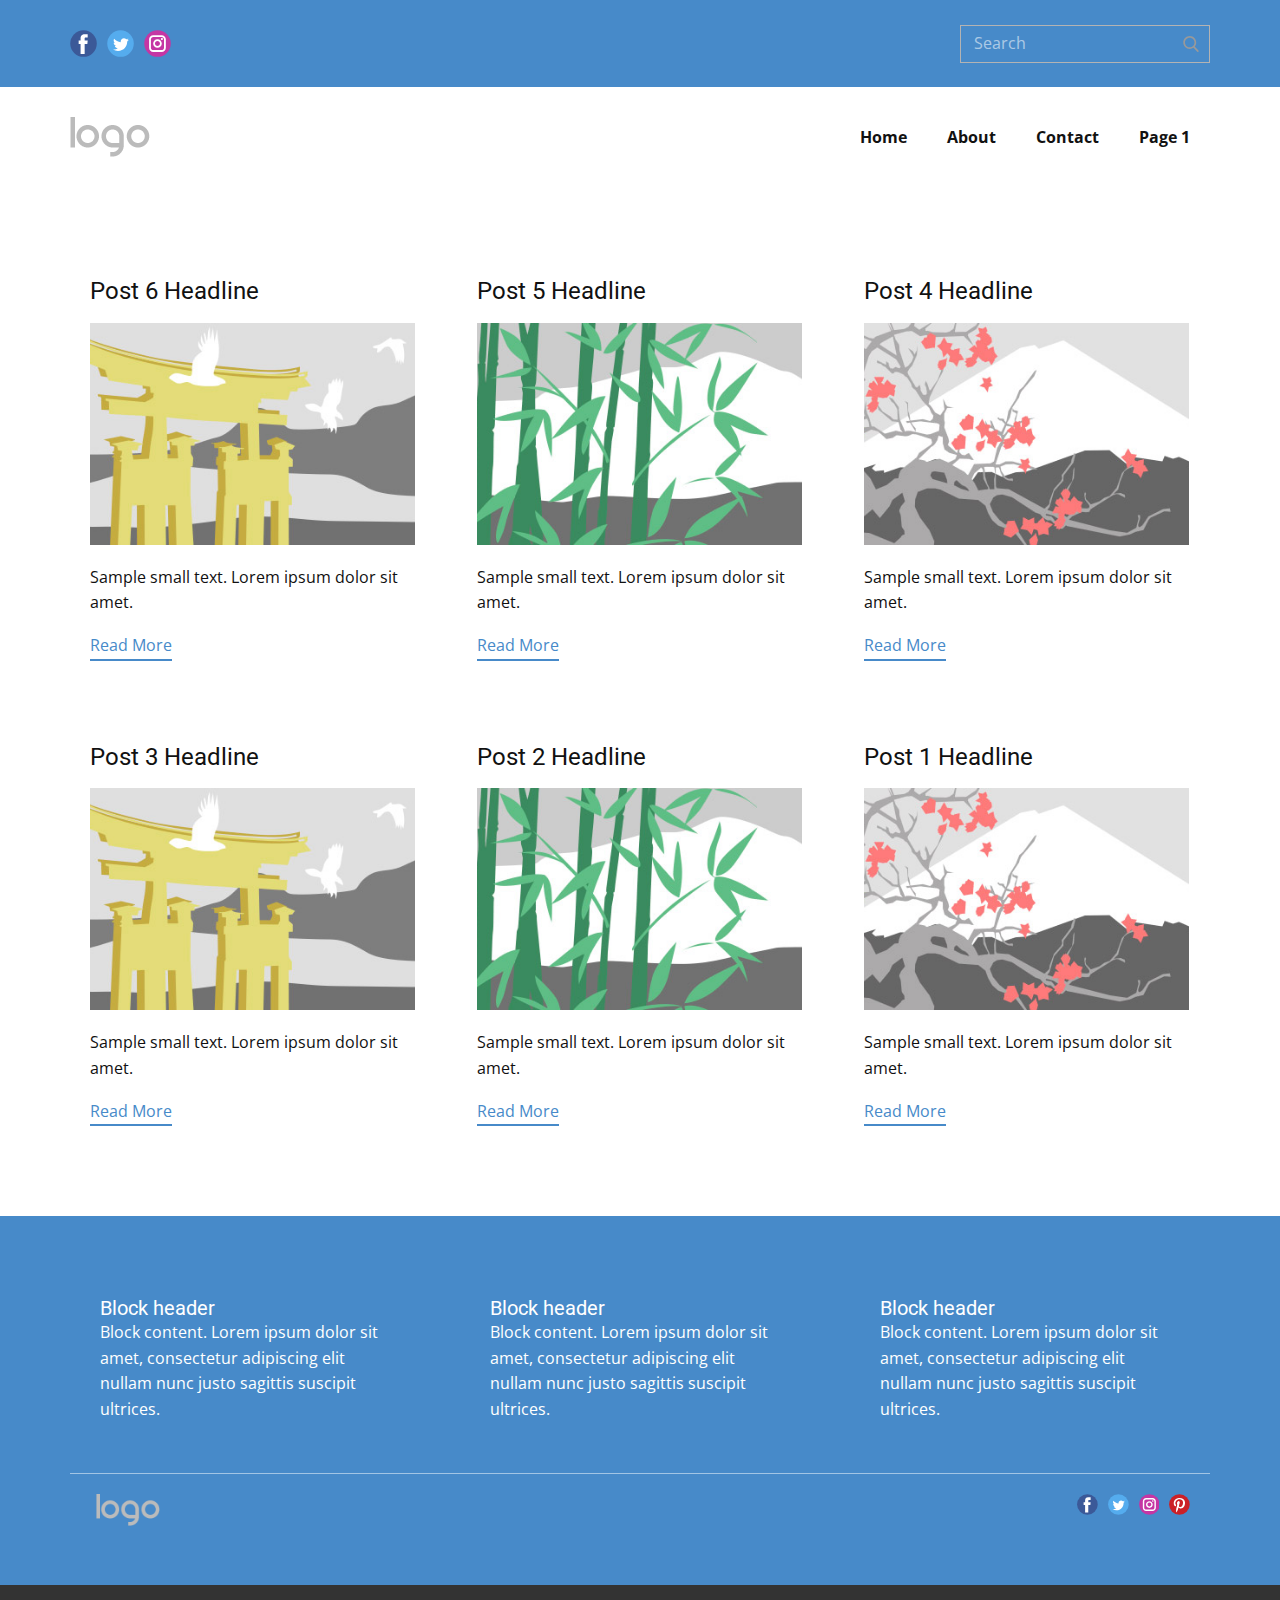
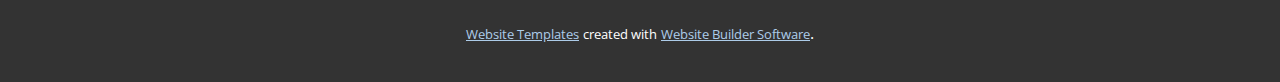
<file: blog/blog.html>
<!DOCTYPE html>
<html style="font-size: 16px;" lang="en"><head>
    <meta name="viewport" content="width=device-width, initial-scale=1.0">
    <meta charset="utf-8">
    <meta name="keywords" content="">
    <meta name="description" content="">
    <title>Blog Template</title>
    <link rel="stylesheet" href="../nicepage.css" media="screen">
<link rel="stylesheet" href="../Blog-Template.css" media="screen">
    <script class="u-script" type="text/javascript" src="../jquery.js" defer=""></script>
    <script class="u-script" type="text/javascript" src="../nicepage.js" defer=""></script>
    <meta name="generator" content="Nicepage 5.6.2, nicepage.com">
    <link id="u-theme-google-font" rel="stylesheet" href="https://fonts.googleapis.com/css?family=Roboto:100,100i,300,300i,400,400i,500,500i,700,700i,900,900i|Open+Sans:300,300i,400,400i,500,500i,600,600i,700,700i,800,800i">
    
    
    <script type="application/ld+json">{
		"@context": "http://schema.org",
		"@type": "Organization",
		"name": "Copy of Site1",
		"logo": "images/default-logo.png",
		"sameAs": [
				"https://facebook.com/name",
				"https://twitter.com/name",
				"https://www.instagram.com/name"
		]
}</script>
    <meta name="theme-color" content="#478ac9">
    <meta name="twitter:site" content="@">
    <meta name="twitter:card" content="summary_large_image">
    <meta name="twitter:title" content="Blog Template">
    <meta name="twitter:description" content="Copy of Site1">
  <meta data-intl-tel-input-cdn-path="intlTelInput/"></head>
  <body class="u-body u-xl-mode" data-lang="en"><header class="u-align-left u-clearfix u-header u-section-row-container" id="sec-7028"><div class="u-section-rows">
        <div class="u-palette-1-base u-section-row u-section-row-1" id="sec-46aa">
          <div class="u-clearfix u-sheet u-sheet-1">
            <div class="u-social-icons u-spacing-10 u-social-icons-1">
              <a class="u-social-url" title="facebook" target="_blank" href="https://facebook.com/name"><span class="u-icon u-social-facebook u-social-icon u-icon-1"><svg class="u-svg-link" preserveAspectRatio="xMidYMin slice" viewBox="0 0 112 112" style=""><use xmlns:xlink="http://www.w3.org/1999/xlink" xlink:href="#svg-8757"></use></svg><svg class="u-svg-content" viewBox="0 0 112 112" x="0" y="0" id="svg-8757"><circle fill="currentColor" cx="56.1" cy="56.1" r="55"></circle><path fill="#FFFFFF" d="M73.5,31.6h-9.1c-1.4,0-3.6,0.8-3.6,3.9v8.5h12.6L72,58.3H60.8v40.8H43.9V58.3h-8V43.9h8v-9.2
      c0-6.7,3.1-17,17-17h12.5v13.9H73.5z"></path></svg></span>
              </a>
              <a class="u-social-url" title="twitter" target="_blank" href="https://twitter.com/name"><span class="u-icon u-social-icon u-social-twitter u-icon-2"><svg class="u-svg-link" preserveAspectRatio="xMidYMin slice" viewBox="0 0 112 112" style=""><use xmlns:xlink="http://www.w3.org/1999/xlink" xlink:href="#svg-debe"></use></svg><svg class="u-svg-content" viewBox="0 0 112 112" x="0" y="0" id="svg-debe"><circle fill="currentColor" class="st0" cx="56.1" cy="56.1" r="55"></circle><path fill="#FFFFFF" d="M83.8,47.3c0,0.6,0,1.2,0,1.7c0,17.7-13.5,38.2-38.2,38.2C38,87.2,31,85,25,81.2c1,0.1,2.1,0.2,3.2,0.2
      c6.3,0,12.1-2.1,16.7-5.7c-5.9-0.1-10.8-4-12.5-9.3c0.8,0.2,1.7,0.2,2.5,0.2c1.2,0,2.4-0.2,3.5-0.5c-6.1-1.2-10.8-6.7-10.8-13.1
      c0-0.1,0-0.1,0-0.2c1.8,1,3.9,1.6,6.1,1.7c-3.6-2.4-6-6.5-6-11.2c0-2.5,0.7-4.8,1.8-6.7c6.6,8.1,16.5,13.5,27.6,14
      c-0.2-1-0.3-2-0.3-3.1c0-7.4,6-13.4,13.4-13.4c3.9,0,7.3,1.6,9.8,4.2c3.1-0.6,5.9-1.7,8.5-3.3c-1,3.1-3.1,5.8-5.9,7.4
      c2.7-0.3,5.3-1,7.7-2.1C88.7,43,86.4,45.4,83.8,47.3z"></path></svg></span>
              </a>
              <a class="u-social-url" title="instagram" target="_blank" href="https://www.instagram.com/name"><span class="u-icon u-social-icon u-social-instagram u-icon-3"><svg class="u-svg-link" preserveAspectRatio="xMidYMin slice" viewBox="0 0 112 112" style=""><use xmlns:xlink="http://www.w3.org/1999/xlink" xlink:href="#svg-c26d"></use></svg><svg class="u-svg-content" viewBox="0 0 112 112" x="0" y="0" id="svg-c26d"><circle fill="currentColor" cx="56.1" cy="56.1" r="55"></circle><path fill="#FFFFFF" d="M55.9,38.2c-9.9,0-17.9,8-17.9,17.9C38,66,46,74,55.9,74c9.9,0,17.9-8,17.9-17.9C73.8,46.2,65.8,38.2,55.9,38.2
      z M55.9,66.4c-5.7,0-10.3-4.6-10.3-10.3c-0.1-5.7,4.6-10.3,10.3-10.3c5.7,0,10.3,4.6,10.3,10.3C66.2,61.8,61.6,66.4,55.9,66.4z"></path><path fill="#FFFFFF" d="M74.3,33.5c-2.3,0-4.2,1.9-4.2,4.2s1.9,4.2,4.2,4.2s4.2-1.9,4.2-4.2S76.6,33.5,74.3,33.5z"></path><path fill="#FFFFFF" d="M73.1,21.3H38.6c-9.7,0-17.5,7.9-17.5,17.5v34.5c0,9.7,7.9,17.6,17.5,17.6h34.5c9.7,0,17.5-7.9,17.5-17.5V38.8
      C90.6,29.1,82.7,21.3,73.1,21.3z M83,73.3c0,5.5-4.5,9.9-9.9,9.9H38.6c-5.5,0-9.9-4.5-9.9-9.9V38.8c0-5.5,4.5-9.9,9.9-9.9h34.5
      c5.5,0,9.9,4.5,9.9,9.9V73.3z"></path></svg></span>
              </a>
            </div>
            <form action="#" method="get" class="u-border-1 u-border-grey-30 u-expanded-width-xs u-search u-search-right u-search-1">
              <button class="u-search-button" type="submit">
                <span class="u-search-icon u-spacing-10 u-text-grey-40">
                  <svg class="u-svg-link" preserveAspectRatio="xMidYMin slice" viewBox="0 0 56.966 56.966" style=""><use xmlns:xlink="http://www.w3.org/1999/xlink" xlink:href="#svg-9dab"></use></svg>
                  <svg xmlns="http://www.w3.org/2000/svg" xmlns:xlink="http://www.w3.org/1999/xlink" version="1.1" id="svg-9dab" x="0px" y="0px" viewBox="0 0 56.966 56.966" style="enable-background:new 0 0 56.966 56.966;" xml:space="preserve" class="u-svg-content"><path d="M55.146,51.887L41.588,37.786c3.486-4.144,5.396-9.358,5.396-14.786c0-12.682-10.318-23-23-23s-23,10.318-23,23  s10.318,23,23,23c4.761,0,9.298-1.436,13.177-4.162l13.661,14.208c0.571,0.593,1.339,0.92,2.162,0.92  c0.779,0,1.518-0.297,2.079-0.837C56.255,54.982,56.293,53.08,55.146,51.887z M23.984,6c9.374,0,17,7.626,17,17s-7.626,17-17,17  s-17-7.626-17-17S14.61,6,23.984,6z"></path><g></g><g></g><g></g><g></g><g></g><g></g><g></g><g></g><g></g><g></g><g></g><g></g><g></g><g></g><g></g></svg>
                </span>
              </button>
              <input class="u-search-input" type="search" name="search" value="" placeholder="Search">
            </form>
          </div>
          
          
          
          
          
        </div>
        <div class="u-section-row" id="sec-37e8">
          <div class="u-clearfix u-sheet u-valign-middle u-sheet-2">
            <a href="https://nicepage.com" class="u-image u-logo u-image-1" data-image-width="80" data-image-height="40">
              <img src="../images/default-logo.png" class="u-logo-image u-logo-image-1" data-image-width="80">
            </a>
            <nav data-position="" class="u-menu u-menu-one-level u-offcanvas u-menu-1">
              <div class="menu-collapse" style="font-size: 1rem; letter-spacing: 0px; font-weight: 700;">
                <a class="u-button-style u-custom-active-border-color u-custom-border u-custom-border-color u-custom-borders u-custom-hover-border-color u-custom-left-right-menu-spacing u-custom-padding-bottom u-custom-text-active-color u-custom-text-color u-custom-text-hover-color u-custom-top-bottom-menu-spacing u-nav-link" href="#" style="padding: 2px 0px; font-size: calc(1em + 4px);">
                  <svg class="u-svg-link" viewBox="0 0 24 24"><use xmlns:xlink="http://www.w3.org/1999/xlink" xlink:href="#menu-hamburger"></use></svg>
                  <svg version="1.1" xmlns="http://www.w3.org/2000/svg" xmlns:xlink="http://www.w3.org/1999/xlink"><defs><symbol id="menu-hamburger" viewBox="0 0 16 16" style="width: 16px; height: 16px;"><rect y="1" width="16" height="2"></rect><rect y="7" width="16" height="2"></rect><rect y="13" width="16" height="2"></rect>
</symbol>
</defs></svg>
                </a>
              </div>
              <div class="u-custom-menu u-nav-container">
                <ul class="u-nav u-unstyled u-nav-1"><li class="u-nav-item"><a class="u-button-style u-nav-link u-text-active-palette-1-base u-text-hover-palette-2-base" href="../Home.html" style="padding: 10px 20px;">Home</a>
</li><li class="u-nav-item"><a class="u-button-style u-nav-link u-text-active-palette-1-base u-text-hover-palette-2-base" href="#" style="padding: 10px 20px;">About</a>
</li><li class="u-nav-item"><a class="u-button-style u-nav-link u-text-active-palette-1-base u-text-hover-palette-2-base" href="#" style="padding: 10px 20px;">Contact</a>
</li><li class="u-nav-item"><a class="u-button-style u-nav-link u-text-active-palette-1-base u-text-hover-palette-2-base" href="../Page-1.html" style="padding: 10px 20px;">Page 1</a>
</li></ul>
              </div>
              <div class="u-custom-menu u-nav-container-collapse">
                <div class="u-black u-container-style u-inner-container-layout u-opacity u-opacity-95 u-sidenav">
                  <div class="u-sidenav-overflow">
                    <div class="u-menu-close"></div>
                    <ul class="u-align-center u-nav u-popupmenu-items u-unstyled u-nav-2"><li class="u-nav-item"><a class="u-button-style u-nav-link" href="../Home.html">Home</a>
</li><li class="u-nav-item"><a class="u-button-style u-nav-link" href="#">About</a>
</li><li class="u-nav-item"><a class="u-button-style u-nav-link" href="#">Contact</a>
</li><li class="u-nav-item"><a class="u-button-style u-nav-link" href="../Page-1.html">Page 1</a>
</li></ul>
                  </div>
                </div>
                <div class="u-black u-menu-overlay u-opacity u-opacity-70"></div>
              </div>
            </nav>
          </div>
          
          
          
          
          
        </div>
      </div></header>
    <section class="u-clearfix u-section-1" id="sec-50e3">
      <div class="u-clearfix u-sheet u-valign-middle u-sheet-1"><!--blog--><!--blog_options_json--><!--{"type":"Recent","source":"","tags":"","count":""}--><!--/blog_options_json-->
        <div class="u-blog u-expanded-width u-repeater u-repeater-1"><!--blog_post-->
          <div class="u-blog-post u-container-style u-repeater-item u-white u-repeater-item-1">
            <div class="u-container-layout u-similar-container u-valign-top u-container-layout-1"><!--blog_post_header-->
              <h4 class="u-blog-control u-text u-text-1">
                <a class="u-post-header-link" href="../blog/post-5.html">Post 6 Headline</a>
              </h4><!--/blog_post_header--><!--blog_post_image-->
              <a class="u-post-header-link" href="../blog/post-5.html"><img alt="" class="u-blog-control u-expanded-width u-image u-image-default u-image-1" src="../images/8ad73f3c.jpeg"></a><!--/blog_post_image--><!--blog_post_content-->
              <div class="u-blog-control u-post-content u-text u-text-2 fr-view">Sample small text. Lorem ipsum dolor sit amet.</div><!--/blog_post_content--><!--blog_post_readmore-->
              <a href="../blog/post-5.html" class="u-blog-control u-border-2 u-border-palette-1-base u-btn u-btn-rectangle u-button-style u-none u-btn-1"><!--blog_post_readmore_content--><!--options_json--><!--{"content":"","defaultValue":"Read More"}--><!--/options_json-->Read More<!--/blog_post_readmore_content--></a><!--/blog_post_readmore-->
            </div>
          </div><div class="u-blog-post u-container-style u-repeater-item u-video-cover u-white">
            <div class="u-container-layout u-similar-container u-valign-top u-container-layout-2"><!--blog_post_header-->
              <h4 class="u-blog-control u-text u-text-3">
                <a class="u-post-header-link" href="../blog/post-4.html">Post 5 Headline</a>
              </h4><!--/blog_post_header--><!--blog_post_image-->
              <a class="u-post-header-link" href="../blog/post-4.html"><img alt="" class="u-blog-control u-expanded-width u-image u-image-default u-image-2" src="../images/68f64b9d.jpeg"></a><!--/blog_post_image--><!--blog_post_content-->
              <div class="u-blog-control u-post-content u-text u-text-4 fr-view">Sample small text. Lorem ipsum dolor sit amet.</div><!--/blog_post_content--><!--blog_post_readmore-->
              <a href="../blog/post-4.html" class="u-blog-control u-border-2 u-border-palette-1-base u-btn u-btn-rectangle u-button-style u-none u-btn-2"><!--blog_post_readmore_content--><!--options_json--><!--{"content":"","defaultValue":"Read More"}--><!--/options_json-->Read More<!--/blog_post_readmore_content--></a><!--/blog_post_readmore-->
            </div>
          </div><div class="u-blog-post u-container-style u-repeater-item u-video-cover u-white">
            <div class="u-container-layout u-similar-container u-valign-top u-container-layout-3"><!--blog_post_header-->
              <h4 class="u-blog-control u-text u-text-5">
                <a class="u-post-header-link" href="../blog/post-3.html">Post 4 Headline</a>
              </h4><!--/blog_post_header--><!--blog_post_image-->
              <a class="u-post-header-link" href="../blog/post-3.html"><img alt="" class="u-blog-control u-expanded-width u-image u-image-default u-image-3" src="../images/0fd3416c.jpeg"></a><!--/blog_post_image--><!--blog_post_content-->
              <div class="u-blog-control u-post-content u-text u-text-6 fr-view">Sample small text. Lorem ipsum dolor sit amet.</div><!--/blog_post_content--><!--blog_post_readmore-->
              <a href="../blog/post-3.html" class="u-blog-control u-border-2 u-border-palette-1-base u-btn u-btn-rectangle u-button-style u-none u-btn-3"><!--blog_post_readmore_content--><!--options_json--><!--{"content":"","defaultValue":"Read More"}--><!--/options_json-->Read More<!--/blog_post_readmore_content--></a><!--/blog_post_readmore-->
            </div>
          </div><div class="u-blog-post u-container-style u-repeater-item u-white u-repeater-item-1">
            <div class="u-container-layout u-similar-container u-valign-top u-container-layout-1"><!--blog_post_header-->
              <h4 class="u-blog-control u-text u-text-1">
                <a class="u-post-header-link" href="../blog/post-2.html">Post 3 Headline</a>
              </h4><!--/blog_post_header--><!--blog_post_image-->
              <a class="u-post-header-link" href="../blog/post-2.html"><img alt="" class="u-blog-control u-expanded-width u-image u-image-default u-image-1" src="../images/8ad73f3c.jpeg"></a><!--/blog_post_image--><!--blog_post_content-->
              <div class="u-blog-control u-post-content u-text u-text-2 fr-view">Sample small text. Lorem ipsum dolor sit amet.</div><!--/blog_post_content--><!--blog_post_readmore-->
              <a href="../blog/post-2.html" class="u-blog-control u-border-2 u-border-palette-1-base u-btn u-btn-rectangle u-button-style u-none u-btn-1"><!--blog_post_readmore_content--><!--options_json--><!--{"content":"","defaultValue":"Read More"}--><!--/options_json-->Read More<!--/blog_post_readmore_content--></a><!--/blog_post_readmore-->
            </div>
          </div><div class="u-blog-post u-container-style u-repeater-item u-video-cover u-white">
            <div class="u-container-layout u-similar-container u-valign-top u-container-layout-2"><!--blog_post_header-->
              <h4 class="u-blog-control u-text u-text-3">
                <a class="u-post-header-link" href="../blog/post-1.html">Post 2 Headline</a>
              </h4><!--/blog_post_header--><!--blog_post_image-->
              <a class="u-post-header-link" href="../blog/post-1.html"><img alt="" class="u-blog-control u-expanded-width u-image u-image-default u-image-2" src="../images/68f64b9d.jpeg"></a><!--/blog_post_image--><!--blog_post_content-->
              <div class="u-blog-control u-post-content u-text u-text-4 fr-view">Sample small text. Lorem ipsum dolor sit amet.</div><!--/blog_post_content--><!--blog_post_readmore-->
              <a href="../blog/post-1.html" class="u-blog-control u-border-2 u-border-palette-1-base u-btn u-btn-rectangle u-button-style u-none u-btn-2"><!--blog_post_readmore_content--><!--options_json--><!--{"content":"","defaultValue":"Read More"}--><!--/options_json-->Read More<!--/blog_post_readmore_content--></a><!--/blog_post_readmore-->
            </div>
          </div><div class="u-blog-post u-container-style u-repeater-item u-video-cover u-white">
            <div class="u-container-layout u-similar-container u-valign-top u-container-layout-3"><!--blog_post_header-->
              <h4 class="u-blog-control u-text u-text-5">
                <a class="u-post-header-link" href="../blog/post.html">Post 1 Headline</a>
              </h4><!--/blog_post_header--><!--blog_post_image-->
              <a class="u-post-header-link" href="../blog/post.html"><img alt="" class="u-blog-control u-expanded-width u-image u-image-default u-image-3" src="../images/0fd3416c.jpeg"></a><!--/blog_post_image--><!--blog_post_content-->
              <div class="u-blog-control u-post-content u-text u-text-6 fr-view">Sample small text. Lorem ipsum dolor sit amet.</div><!--/blog_post_content--><!--blog_post_readmore-->
              <a href="../blog/post.html" class="u-blog-control u-border-2 u-border-palette-1-base u-btn u-btn-rectangle u-button-style u-none u-btn-3"><!--blog_post_readmore_content--><!--options_json--><!--{"content":"","defaultValue":"Read More"}--><!--/options_json-->Read More<!--/blog_post_readmore_content--></a><!--/blog_post_readmore-->
            </div>
          </div><!--/blog_post--><!--blog_post-->
          <!--/blog_post--><!--blog_post-->
          <!--/blog_post-->
        </div><!--/blog-->
      </div>
    </section>
    
    
    <footer class="u-clearfix u-footer u-palette-1-base" id="sec-a3b1"><div class="u-clearfix u-sheet u-sheet-1">
        <div class="u-clearfix u-expanded-width u-gutter-30 u-layout-wrap u-layout-wrap-1">
          <div class="u-gutter-0 u-layout">
            <div class="u-layout-row">
              <div class="u-align-left u-container-style u-layout-cell u-left-cell u-size-20 u-size-30-md u-layout-cell-1">
                <div class="u-container-layout u-container-layout-1"><!--position-->
                  <div data-position="" class="u-position"><!--block-->
                    <div class="u-block">
                      <div class="u-block-container u-clearfix"><!--block_header-->
                        <h5 class="u-block-header u-text"><!--block_header_content--> Block header <!--/block_header_content--></h5><!--/block_header--><!--block_content-->
                        <div class="u-block-content u-text"><!--block_content_content--> Block content. Lorem ipsum dolor sit amet, consectetur adipiscing elit nullam nunc justo sagittis suscipit ultrices. <!--/block_content_content--></div><!--/block_content-->
                      </div>
                    </div><!--/block-->
                  </div><!--/position-->
                </div>
              </div>
              <div class="u-align-left u-container-style u-layout-cell u-size-20 u-size-30-md u-layout-cell-2">
                <div class="u-container-layout u-container-layout-2"><!--position-->
                  <div data-position="" class="u-position"><!--block-->
                    <div class="u-block">
                      <div class="u-block-container u-clearfix"><!--block_header-->
                        <h5 class="u-block-header u-text"><!--block_header_content--> Block header <!--/block_header_content--></h5><!--/block_header--><!--block_content-->
                        <div class="u-block-content u-text"><!--block_content_content--> Block content. Lorem ipsum dolor sit amet, consectetur adipiscing elit nullam nunc justo sagittis suscipit ultrices. <!--/block_content_content--></div><!--/block_content-->
                      </div>
                    </div><!--/block-->
                  </div><!--/position-->
                </div>
              </div>
              <div class="u-align-left u-container-style u-layout-cell u-right-cell u-size-20 u-size-30-md u-layout-cell-3">
                <div class="u-container-layout u-container-layout-3"><!--position-->
                  <div data-position="" class="u-position"><!--block-->
                    <div class="u-block">
                      <div class="u-block-container u-clearfix"><!--block_header-->
                        <h5 class="u-block-header u-text"><!--block_header_content--> Block header <!--/block_header_content--></h5><!--/block_header--><!--block_content-->
                        <div class="u-block-content u-text"><!--block_content_content--> Block content. Lorem ipsum dolor sit amet, consectetur adipiscing elit nullam nunc justo sagittis suscipit ultrices. <!--/block_content_content--></div><!--/block_content-->
                      </div>
                    </div><!--/block-->
                  </div><!--/position-->
                </div>
              </div>
            </div>
          </div>
        </div>
        <div class="u-border-1 u-border-white u-expanded-width u-line u-line-horizontal u-opacity u-opacity-50 u-line-1"></div>
        <div class="u-social-icons u-spacing-10 u-social-icons-1">
          <a class="u-social-url" title="facebook" target="_blank" href=""><span class="u-icon u-social-facebook u-social-icon u-icon-1"><svg class="u-svg-link" preserveAspectRatio="xMidYMin slice" viewBox="0 0 112 112" style=""><use xmlns:xlink="http://www.w3.org/1999/xlink" xlink:href="#svg-aec1"></use></svg><svg class="u-svg-content" viewBox="0 0 112 112" x="0" y="0" id="svg-aec1"><circle fill="currentColor" cx="56.1" cy="56.1" r="55"></circle><path fill="#FFFFFF" d="M73.5,31.6h-9.1c-1.4,0-3.6,0.8-3.6,3.9v8.5h12.6L72,58.3H60.8v40.8H43.9V58.3h-8V43.9h8v-9.2
      c0-6.7,3.1-17,17-17h12.5v13.9H73.5z"></path></svg></span>
          </a>
          <a class="u-social-url" title="twitter" target="_blank" href=""><span class="u-icon u-social-icon u-social-twitter u-icon-2"><svg class="u-svg-link" preserveAspectRatio="xMidYMin slice" viewBox="0 0 112 112" style=""><use xmlns:xlink="http://www.w3.org/1999/xlink" xlink:href="#svg-163e"></use></svg><svg class="u-svg-content" viewBox="0 0 112 112" x="0" y="0" id="svg-163e"><circle fill="currentColor" class="st0" cx="56.1" cy="56.1" r="55"></circle><path fill="#FFFFFF" d="M83.8,47.3c0,0.6,0,1.2,0,1.7c0,17.7-13.5,38.2-38.2,38.2C38,87.2,31,85,25,81.2c1,0.1,2.1,0.2,3.2,0.2
      c6.3,0,12.1-2.1,16.7-5.7c-5.9-0.1-10.8-4-12.5-9.3c0.8,0.2,1.7,0.2,2.5,0.2c1.2,0,2.4-0.2,3.5-0.5c-6.1-1.2-10.8-6.7-10.8-13.1
      c0-0.1,0-0.1,0-0.2c1.8,1,3.9,1.6,6.1,1.7c-3.6-2.4-6-6.5-6-11.2c0-2.5,0.7-4.8,1.8-6.7c6.6,8.1,16.5,13.5,27.6,14
      c-0.2-1-0.3-2-0.3-3.1c0-7.4,6-13.4,13.4-13.4c3.9,0,7.3,1.6,9.8,4.2c3.1-0.6,5.9-1.7,8.5-3.3c-1,3.1-3.1,5.8-5.9,7.4
      c2.7-0.3,5.3-1,7.7-2.1C88.7,43,86.4,45.4,83.8,47.3z"></path></svg></span>
          </a>
          <a class="u-social-url" title="instagram" target="_blank" href=""><span class="u-icon u-social-icon u-social-instagram u-icon-3"><svg class="u-svg-link" preserveAspectRatio="xMidYMin slice" viewBox="0 0 112 112" style=""><use xmlns:xlink="http://www.w3.org/1999/xlink" xlink:href="#svg-3ff0"></use></svg><svg class="u-svg-content" viewBox="0 0 112 112" x="0" y="0" id="svg-3ff0"><circle fill="currentColor" cx="56.1" cy="56.1" r="55"></circle><path fill="#FFFFFF" d="M55.9,38.2c-9.9,0-17.9,8-17.9,17.9C38,66,46,74,55.9,74c9.9,0,17.9-8,17.9-17.9C73.8,46.2,65.8,38.2,55.9,38.2
      z M55.9,66.4c-5.7,0-10.3-4.6-10.3-10.3c-0.1-5.7,4.6-10.3,10.3-10.3c5.7,0,10.3,4.6,10.3,10.3C66.2,61.8,61.6,66.4,55.9,66.4z"></path><path fill="#FFFFFF" d="M74.3,33.5c-2.3,0-4.2,1.9-4.2,4.2s1.9,4.2,4.2,4.2s4.2-1.9,4.2-4.2S76.6,33.5,74.3,33.5z"></path><path fill="#FFFFFF" d="M73.1,21.3H38.6c-9.7,0-17.5,7.9-17.5,17.5v34.5c0,9.7,7.9,17.6,17.5,17.6h34.5c9.7,0,17.5-7.9,17.5-17.5V38.8
      C90.6,29.1,82.7,21.3,73.1,21.3z M83,73.3c0,5.5-4.5,9.9-9.9,9.9H38.6c-5.5,0-9.9-4.5-9.9-9.9V38.8c0-5.5,4.5-9.9,9.9-9.9h34.5
      c5.5,0,9.9,4.5,9.9,9.9V73.3z"></path></svg></span>
          </a>
          <a class="u-social-url" title="pinterest" target="_blank" href=""><span class="u-icon u-social-icon u-social-pinterest u-icon-4"><svg class="u-svg-link" preserveAspectRatio="xMidYMin slice" viewBox="0 0 112 112" style=""><use xmlns:xlink="http://www.w3.org/1999/xlink" xlink:href="#svg-aea8"></use></svg><svg class="u-svg-content" viewBox="0 0 112 112" x="0" y="0" id="svg-aea8"><circle fill="currentColor" cx="56.1" cy="56.1" r="55"></circle><path fill="#FFFFFF" d="M61.1,76.9c-4.7-0.3-6.7-2.7-10.3-5c-2,10.7-4.6,20.9-11.9,26.2c-2.2-16.1,3.3-28.2,5.9-41
      c-4.4-7.5,0.6-22.5,9.9-18.8c11.6,4.6-10,27.8,4.4,30.7C74.2,72,80.3,42.8,71,33.4C57.5,19.6,31.7,33,34.9,52.6
      c0.8,4.8,5.8,6.2,2,12.9c-8.7-1.9-11.2-8.8-10.9-17.8C26.5,32.8,39.3,22.5,52.2,21c16.3-1.9,31.6,5.9,33.7,21.2
      C88.2,59.5,78.6,78.2,61.1,76.9z"></path></svg></span>
          </a>
        </div>
        <a href="https://nicepage.com" class="u-image u-logo u-image-1" data-image-width="80" data-image-height="40">
          <img src="../images/default-logo.png" class="u-logo-image u-logo-image-1">
        </a>
      </div></footer>
    <section class="u-backlink u-clearfix u-grey-80">
      <a class="u-link" href="https://nicepage.com/website-templates" target="_blank">
        <span>Website Templates</span>
      </a>
      <p class="u-text">
        <span>created with</span>
      </p>
      <a class="u-link" href="" target="_blank">
        <span>Website Builder Software</span>
      </a>. 
    </section>
  
</body></html>
</file>
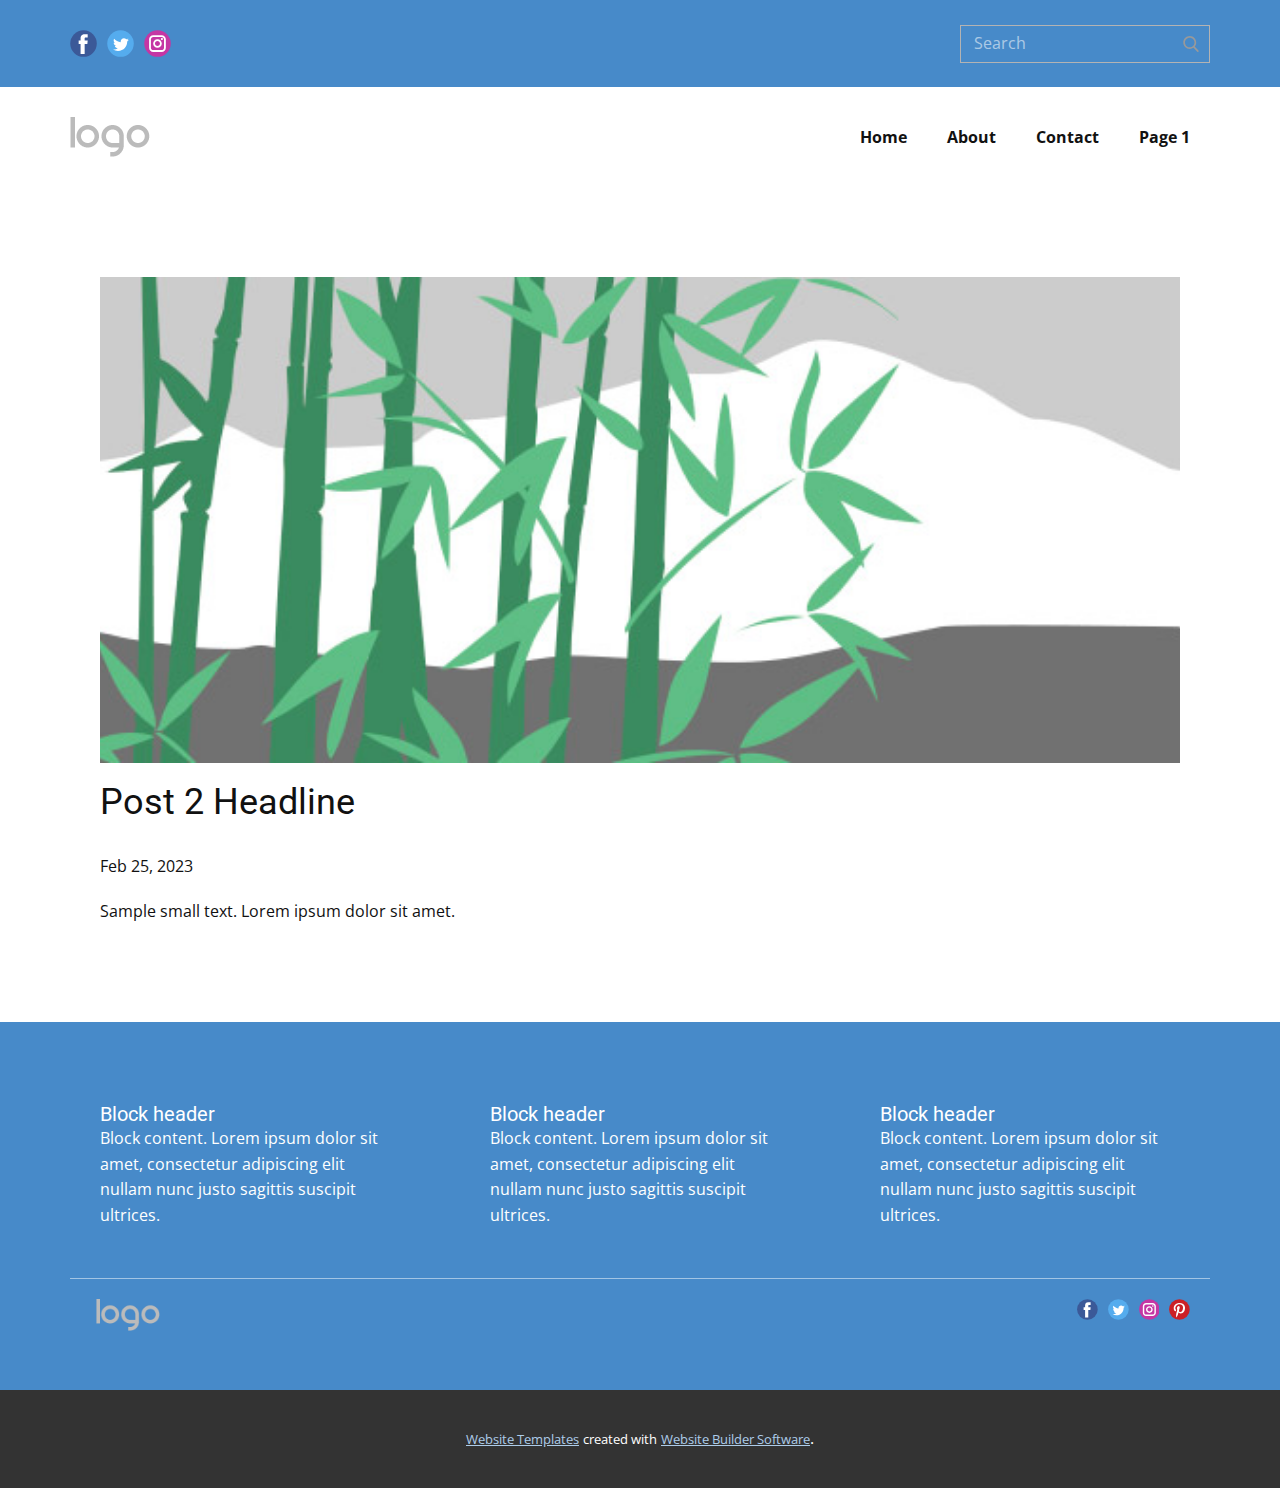
<file: blog/post-1.html>
<!DOCTYPE html>
<html style="font-size: 16px;" lang="en"><head>
    <meta name="viewport" content="width=device-width, initial-scale=1.0">
    <meta charset="utf-8">
    <meta name="keywords" content="Post 1 Headline">
    <meta name="description" content="">
    <title>Post 2 Headline</title>
    <link rel="stylesheet" href="../nicepage.css" media="screen">
<link rel="stylesheet" href="../Post-Template.css" media="screen">
    <script class="u-script" type="text/javascript" src="../jquery.js" defer=""></script>
    <script class="u-script" type="text/javascript" src="../nicepage.js" defer=""></script>
    <meta name="generator" content="Nicepage 5.6.2, nicepage.com">
    <link id="u-theme-google-font" rel="stylesheet" href="https://fonts.googleapis.com/css?family=Roboto:100,100i,300,300i,400,400i,500,500i,700,700i,900,900i|Open+Sans:300,300i,400,400i,500,500i,600,600i,700,700i,800,800i">
    
    
    <script type="application/ld+json">{
		"@context": "http://schema.org",
		"@type": "Organization",
		"name": "Copy of Site1",
		"logo": "images/default-logo.png",
		"sameAs": [
				"https://facebook.com/name",
				"https://twitter.com/name",
				"https://www.instagram.com/name"
		]
}</script>
    <meta name="theme-color" content="#478ac9">
    <meta name="twitter:site" content="@">
    <meta name="twitter:card" content="summary_large_image">
    <meta name="twitter:title" content="Post Template">
    <meta name="twitter:description" content="Copy of Site1">
  <meta data-intl-tel-input-cdn-path="intlTelInput/"></head>
  <body class="u-body u-xl-mode" data-lang="en"><header class="u-align-left u-clearfix u-header u-section-row-container" id="sec-7028"><div class="u-section-rows">
        <div class="u-palette-1-base u-section-row u-section-row-1" id="sec-46aa">
          <div class="u-clearfix u-sheet u-sheet-1">
            <div class="u-social-icons u-spacing-10 u-social-icons-1">
              <a class="u-social-url" title="facebook" target="_blank" href="https://facebook.com/name"><span class="u-icon u-social-facebook u-social-icon u-icon-1"><svg class="u-svg-link" preserveAspectRatio="xMidYMin slice" viewBox="0 0 112 112" style=""><use xmlns:xlink="http://www.w3.org/1999/xlink" xlink:href="#svg-8757"></use></svg><svg class="u-svg-content" viewBox="0 0 112 112" x="0" y="0" id="svg-8757"><circle fill="currentColor" cx="56.1" cy="56.1" r="55"></circle><path fill="#FFFFFF" d="M73.5,31.6h-9.1c-1.4,0-3.6,0.8-3.6,3.9v8.5h12.6L72,58.3H60.8v40.8H43.9V58.3h-8V43.9h8v-9.2
      c0-6.7,3.1-17,17-17h12.5v13.9H73.5z"></path></svg></span>
              </a>
              <a class="u-social-url" title="twitter" target="_blank" href="https://twitter.com/name"><span class="u-icon u-social-icon u-social-twitter u-icon-2"><svg class="u-svg-link" preserveAspectRatio="xMidYMin slice" viewBox="0 0 112 112" style=""><use xmlns:xlink="http://www.w3.org/1999/xlink" xlink:href="#svg-debe"></use></svg><svg class="u-svg-content" viewBox="0 0 112 112" x="0" y="0" id="svg-debe"><circle fill="currentColor" class="st0" cx="56.1" cy="56.1" r="55"></circle><path fill="#FFFFFF" d="M83.8,47.3c0,0.6,0,1.2,0,1.7c0,17.7-13.5,38.2-38.2,38.2C38,87.2,31,85,25,81.2c1,0.1,2.1,0.2,3.2,0.2
      c6.3,0,12.1-2.1,16.7-5.7c-5.9-0.1-10.8-4-12.5-9.3c0.8,0.2,1.7,0.2,2.5,0.2c1.2,0,2.4-0.2,3.5-0.5c-6.1-1.2-10.8-6.7-10.8-13.1
      c0-0.1,0-0.1,0-0.2c1.8,1,3.9,1.6,6.1,1.7c-3.6-2.4-6-6.5-6-11.2c0-2.5,0.7-4.8,1.8-6.7c6.6,8.1,16.5,13.5,27.6,14
      c-0.2-1-0.3-2-0.3-3.1c0-7.4,6-13.4,13.4-13.4c3.9,0,7.3,1.6,9.8,4.2c3.1-0.6,5.9-1.7,8.5-3.3c-1,3.1-3.1,5.8-5.9,7.4
      c2.7-0.3,5.3-1,7.7-2.1C88.7,43,86.4,45.4,83.8,47.3z"></path></svg></span>
              </a>
              <a class="u-social-url" title="instagram" target="_blank" href="https://www.instagram.com/name"><span class="u-icon u-social-icon u-social-instagram u-icon-3"><svg class="u-svg-link" preserveAspectRatio="xMidYMin slice" viewBox="0 0 112 112" style=""><use xmlns:xlink="http://www.w3.org/1999/xlink" xlink:href="#svg-c26d"></use></svg><svg class="u-svg-content" viewBox="0 0 112 112" x="0" y="0" id="svg-c26d"><circle fill="currentColor" cx="56.1" cy="56.1" r="55"></circle><path fill="#FFFFFF" d="M55.9,38.2c-9.9,0-17.9,8-17.9,17.9C38,66,46,74,55.9,74c9.9,0,17.9-8,17.9-17.9C73.8,46.2,65.8,38.2,55.9,38.2
      z M55.9,66.4c-5.7,0-10.3-4.6-10.3-10.3c-0.1-5.7,4.6-10.3,10.3-10.3c5.7,0,10.3,4.6,10.3,10.3C66.2,61.8,61.6,66.4,55.9,66.4z"></path><path fill="#FFFFFF" d="M74.3,33.5c-2.3,0-4.2,1.9-4.2,4.2s1.9,4.2,4.2,4.2s4.2-1.9,4.2-4.2S76.6,33.5,74.3,33.5z"></path><path fill="#FFFFFF" d="M73.1,21.3H38.6c-9.7,0-17.5,7.9-17.5,17.5v34.5c0,9.7,7.9,17.6,17.5,17.6h34.5c9.7,0,17.5-7.9,17.5-17.5V38.8
      C90.6,29.1,82.7,21.3,73.1,21.3z M83,73.3c0,5.5-4.5,9.9-9.9,9.9H38.6c-5.5,0-9.9-4.5-9.9-9.9V38.8c0-5.5,4.5-9.9,9.9-9.9h34.5
      c5.5,0,9.9,4.5,9.9,9.9V73.3z"></path></svg></span>
              </a>
            </div>
            <form action="#" method="get" class="u-border-1 u-border-grey-30 u-expanded-width-xs u-search u-search-right u-search-1">
              <button class="u-search-button" type="submit">
                <span class="u-search-icon u-spacing-10 u-text-grey-40">
                  <svg class="u-svg-link" preserveAspectRatio="xMidYMin slice" viewBox="0 0 56.966 56.966" style=""><use xmlns:xlink="http://www.w3.org/1999/xlink" xlink:href="#svg-9dab"></use></svg>
                  <svg xmlns="http://www.w3.org/2000/svg" xmlns:xlink="http://www.w3.org/1999/xlink" version="1.1" id="svg-9dab" x="0px" y="0px" viewBox="0 0 56.966 56.966" style="enable-background:new 0 0 56.966 56.966;" xml:space="preserve" class="u-svg-content"><path d="M55.146,51.887L41.588,37.786c3.486-4.144,5.396-9.358,5.396-14.786c0-12.682-10.318-23-23-23s-23,10.318-23,23  s10.318,23,23,23c4.761,0,9.298-1.436,13.177-4.162l13.661,14.208c0.571,0.593,1.339,0.92,2.162,0.92  c0.779,0,1.518-0.297,2.079-0.837C56.255,54.982,56.293,53.08,55.146,51.887z M23.984,6c9.374,0,17,7.626,17,17s-7.626,17-17,17  s-17-7.626-17-17S14.61,6,23.984,6z"></path><g></g><g></g><g></g><g></g><g></g><g></g><g></g><g></g><g></g><g></g><g></g><g></g><g></g><g></g><g></g></svg>
                </span>
              </button>
              <input class="u-search-input" type="search" name="search" value="" placeholder="Search">
            </form>
          </div>
          
          
          
          
          
        </div>
        <div class="u-section-row" id="sec-37e8">
          <div class="u-clearfix u-sheet u-valign-middle u-sheet-2">
            <a href="https://nicepage.com" class="u-image u-logo u-image-1" data-image-width="80" data-image-height="40">
              <img src="../images/default-logo.png" class="u-logo-image u-logo-image-1" data-image-width="80">
            </a>
            <nav data-position="" class="u-menu u-menu-one-level u-offcanvas u-menu-1">
              <div class="menu-collapse" style="font-size: 1rem; letter-spacing: 0px; font-weight: 700;">
                <a class="u-button-style u-custom-active-border-color u-custom-border u-custom-border-color u-custom-borders u-custom-hover-border-color u-custom-left-right-menu-spacing u-custom-padding-bottom u-custom-text-active-color u-custom-text-color u-custom-text-hover-color u-custom-top-bottom-menu-spacing u-nav-link" href="#" style="padding: 2px 0px; font-size: calc(1em + 4px);">
                  <svg class="u-svg-link" viewBox="0 0 24 24"><use xmlns:xlink="http://www.w3.org/1999/xlink" xlink:href="#menu-hamburger"></use></svg>
                  <svg version="1.1" xmlns="http://www.w3.org/2000/svg" xmlns:xlink="http://www.w3.org/1999/xlink"><defs><symbol id="menu-hamburger" viewBox="0 0 16 16" style="width: 16px; height: 16px;"><rect y="1" width="16" height="2"></rect><rect y="7" width="16" height="2"></rect><rect y="13" width="16" height="2"></rect>
</symbol>
</defs></svg>
                </a>
              </div>
              <div class="u-custom-menu u-nav-container">
                <ul class="u-nav u-unstyled u-nav-1"><li class="u-nav-item"><a class="u-button-style u-nav-link u-text-active-palette-1-base u-text-hover-palette-2-base" href="../Home.html" style="padding: 10px 20px;">Home</a>
</li><li class="u-nav-item"><a class="u-button-style u-nav-link u-text-active-palette-1-base u-text-hover-palette-2-base" href="#" style="padding: 10px 20px;">About</a>
</li><li class="u-nav-item"><a class="u-button-style u-nav-link u-text-active-palette-1-base u-text-hover-palette-2-base" href="#" style="padding: 10px 20px;">Contact</a>
</li><li class="u-nav-item"><a class="u-button-style u-nav-link u-text-active-palette-1-base u-text-hover-palette-2-base" href="../Page-1.html" style="padding: 10px 20px;">Page 1</a>
</li></ul>
              </div>
              <div class="u-custom-menu u-nav-container-collapse">
                <div class="u-black u-container-style u-inner-container-layout u-opacity u-opacity-95 u-sidenav">
                  <div class="u-sidenav-overflow">
                    <div class="u-menu-close"></div>
                    <ul class="u-align-center u-nav u-popupmenu-items u-unstyled u-nav-2"><li class="u-nav-item"><a class="u-button-style u-nav-link" href="../Home.html">Home</a>
</li><li class="u-nav-item"><a class="u-button-style u-nav-link" href="#">About</a>
</li><li class="u-nav-item"><a class="u-button-style u-nav-link" href="#">Contact</a>
</li><li class="u-nav-item"><a class="u-button-style u-nav-link" href="../Page-1.html">Page 1</a>
</li></ul>
                  </div>
                </div>
                <div class="u-black u-menu-overlay u-opacity u-opacity-70"></div>
              </div>
            </nav>
          </div>
          
          
          
          
          
        </div>
      </div></header>
    <section class="u-align-center u-clearfix u-section-1" id="sec-d0a9">
      <div class="u-clearfix u-sheet u-valign-middle-md u-valign-middle-sm u-valign-middle-xs u-sheet-1"><!--post_details--><!--post_details_options_json--><!--{"source":""}--><!--/post_details_options_json--><!--blog_post-->
        <div class="u-container-style u-expanded-width u-post-details u-post-details-1">
          <div class="u-container-layout u-valign-middle u-container-layout-1"><!--blog_post_image-->
            <img alt="" class="u-blog-control u-expanded-width u-image u-image-default u-image-1" src="../images/68f64b9d.jpeg"><!--/blog_post_image--><!--blog_post_header-->
            <h2 class="u-blog-control u-text u-text-1">Post 2 Headline</h2><!--/blog_post_header--><!--blog_post_metadata-->
            <div class="u-blog-control u-metadata u-metadata-1"><!--blog_post_metadata_date-->
              <span class="u-meta-date u-meta-icon">Feb 25, 2023</span><!--/blog_post_metadata_date--><!--blog_post_metadata_category-->
              <!--/blog_post_metadata_category--><!--blog_post_metadata_comments-->
              <!--/blog_post_metadata_comments-->
            </div><!--/blog_post_metadata--><!--blog_post_content-->
            <div class="u-align-justify u-blog-control u-post-content u-text u-text-2 fr-view">
  Sample small text. Lorem ipsum dolor sit amet.
  </div><!--/blog_post_content-->
          </div>
        </div><!--/blog_post--><!--/post_details-->
      </div>
    </section>
    
    
    <footer class="u-clearfix u-footer u-palette-1-base" id="sec-a3b1"><div class="u-clearfix u-sheet u-sheet-1">
        <div class="u-clearfix u-expanded-width u-gutter-30 u-layout-wrap u-layout-wrap-1">
          <div class="u-gutter-0 u-layout">
            <div class="u-layout-row">
              <div class="u-align-left u-container-style u-layout-cell u-left-cell u-size-20 u-size-30-md u-layout-cell-1">
                <div class="u-container-layout u-container-layout-1"><!--position-->
                  <div data-position="" class="u-position"><!--block-->
                    <div class="u-block">
                      <div class="u-block-container u-clearfix"><!--block_header-->
                        <h5 class="u-block-header u-text"><!--block_header_content--> Block header <!--/block_header_content--></h5><!--/block_header--><!--block_content-->
                        <div class="u-block-content u-text"><!--block_content_content--> Block content. Lorem ipsum dolor sit amet, consectetur adipiscing elit nullam nunc justo sagittis suscipit ultrices. <!--/block_content_content--></div><!--/block_content-->
                      </div>
                    </div><!--/block-->
                  </div><!--/position-->
                </div>
              </div>
              <div class="u-align-left u-container-style u-layout-cell u-size-20 u-size-30-md u-layout-cell-2">
                <div class="u-container-layout u-container-layout-2"><!--position-->
                  <div data-position="" class="u-position"><!--block-->
                    <div class="u-block">
                      <div class="u-block-container u-clearfix"><!--block_header-->
                        <h5 class="u-block-header u-text"><!--block_header_content--> Block header <!--/block_header_content--></h5><!--/block_header--><!--block_content-->
                        <div class="u-block-content u-text"><!--block_content_content--> Block content. Lorem ipsum dolor sit amet, consectetur adipiscing elit nullam nunc justo sagittis suscipit ultrices. <!--/block_content_content--></div><!--/block_content-->
                      </div>
                    </div><!--/block-->
                  </div><!--/position-->
                </div>
              </div>
              <div class="u-align-left u-container-style u-layout-cell u-right-cell u-size-20 u-size-30-md u-layout-cell-3">
                <div class="u-container-layout u-container-layout-3"><!--position-->
                  <div data-position="" class="u-position"><!--block-->
                    <div class="u-block">
                      <div class="u-block-container u-clearfix"><!--block_header-->
                        <h5 class="u-block-header u-text"><!--block_header_content--> Block header <!--/block_header_content--></h5><!--/block_header--><!--block_content-->
                        <div class="u-block-content u-text"><!--block_content_content--> Block content. Lorem ipsum dolor sit amet, consectetur adipiscing elit nullam nunc justo sagittis suscipit ultrices. <!--/block_content_content--></div><!--/block_content-->
                      </div>
                    </div><!--/block-->
                  </div><!--/position-->
                </div>
              </div>
            </div>
          </div>
        </div>
        <div class="u-border-1 u-border-white u-expanded-width u-line u-line-horizontal u-opacity u-opacity-50 u-line-1"></div>
        <div class="u-social-icons u-spacing-10 u-social-icons-1">
          <a class="u-social-url" title="facebook" target="_blank" href=""><span class="u-icon u-social-facebook u-social-icon u-icon-1"><svg class="u-svg-link" preserveAspectRatio="xMidYMin slice" viewBox="0 0 112 112" style=""><use xmlns:xlink="http://www.w3.org/1999/xlink" xlink:href="#svg-aec1"></use></svg><svg class="u-svg-content" viewBox="0 0 112 112" x="0" y="0" id="svg-aec1"><circle fill="currentColor" cx="56.1" cy="56.1" r="55"></circle><path fill="#FFFFFF" d="M73.5,31.6h-9.1c-1.4,0-3.6,0.8-3.6,3.9v8.5h12.6L72,58.3H60.8v40.8H43.9V58.3h-8V43.9h8v-9.2
      c0-6.7,3.1-17,17-17h12.5v13.9H73.5z"></path></svg></span>
          </a>
          <a class="u-social-url" title="twitter" target="_blank" href=""><span class="u-icon u-social-icon u-social-twitter u-icon-2"><svg class="u-svg-link" preserveAspectRatio="xMidYMin slice" viewBox="0 0 112 112" style=""><use xmlns:xlink="http://www.w3.org/1999/xlink" xlink:href="#svg-163e"></use></svg><svg class="u-svg-content" viewBox="0 0 112 112" x="0" y="0" id="svg-163e"><circle fill="currentColor" class="st0" cx="56.1" cy="56.1" r="55"></circle><path fill="#FFFFFF" d="M83.8,47.3c0,0.6,0,1.2,0,1.7c0,17.7-13.5,38.2-38.2,38.2C38,87.2,31,85,25,81.2c1,0.1,2.1,0.2,3.2,0.2
      c6.3,0,12.1-2.1,16.7-5.7c-5.9-0.1-10.8-4-12.5-9.3c0.8,0.2,1.7,0.2,2.5,0.2c1.2,0,2.4-0.2,3.5-0.5c-6.1-1.2-10.8-6.7-10.8-13.1
      c0-0.1,0-0.1,0-0.2c1.8,1,3.9,1.6,6.1,1.7c-3.6-2.4-6-6.5-6-11.2c0-2.5,0.7-4.8,1.8-6.7c6.6,8.1,16.5,13.5,27.6,14
      c-0.2-1-0.3-2-0.3-3.1c0-7.4,6-13.4,13.4-13.4c3.9,0,7.3,1.6,9.8,4.2c3.1-0.6,5.9-1.7,8.5-3.3c-1,3.1-3.1,5.8-5.9,7.4
      c2.7-0.3,5.3-1,7.7-2.1C88.7,43,86.4,45.4,83.8,47.3z"></path></svg></span>
          </a>
          <a class="u-social-url" title="instagram" target="_blank" href=""><span class="u-icon u-social-icon u-social-instagram u-icon-3"><svg class="u-svg-link" preserveAspectRatio="xMidYMin slice" viewBox="0 0 112 112" style=""><use xmlns:xlink="http://www.w3.org/1999/xlink" xlink:href="#svg-3ff0"></use></svg><svg class="u-svg-content" viewBox="0 0 112 112" x="0" y="0" id="svg-3ff0"><circle fill="currentColor" cx="56.1" cy="56.1" r="55"></circle><path fill="#FFFFFF" d="M55.9,38.2c-9.9,0-17.9,8-17.9,17.9C38,66,46,74,55.9,74c9.9,0,17.9-8,17.9-17.9C73.8,46.2,65.8,38.2,55.9,38.2
      z M55.9,66.4c-5.7,0-10.3-4.6-10.3-10.3c-0.1-5.7,4.6-10.3,10.3-10.3c5.7,0,10.3,4.6,10.3,10.3C66.2,61.8,61.6,66.4,55.9,66.4z"></path><path fill="#FFFFFF" d="M74.3,33.5c-2.3,0-4.2,1.9-4.2,4.2s1.9,4.2,4.2,4.2s4.2-1.9,4.2-4.2S76.6,33.5,74.3,33.5z"></path><path fill="#FFFFFF" d="M73.1,21.3H38.6c-9.7,0-17.5,7.9-17.5,17.5v34.5c0,9.7,7.9,17.6,17.5,17.6h34.5c9.7,0,17.5-7.9,17.5-17.5V38.8
      C90.6,29.1,82.7,21.3,73.1,21.3z M83,73.3c0,5.5-4.5,9.9-9.9,9.9H38.6c-5.5,0-9.9-4.5-9.9-9.9V38.8c0-5.5,4.5-9.9,9.9-9.9h34.5
      c5.5,0,9.9,4.5,9.9,9.9V73.3z"></path></svg></span>
          </a>
          <a class="u-social-url" title="pinterest" target="_blank" href=""><span class="u-icon u-social-icon u-social-pinterest u-icon-4"><svg class="u-svg-link" preserveAspectRatio="xMidYMin slice" viewBox="0 0 112 112" style=""><use xmlns:xlink="http://www.w3.org/1999/xlink" xlink:href="#svg-aea8"></use></svg><svg class="u-svg-content" viewBox="0 0 112 112" x="0" y="0" id="svg-aea8"><circle fill="currentColor" cx="56.1" cy="56.1" r="55"></circle><path fill="#FFFFFF" d="M61.1,76.9c-4.7-0.3-6.7-2.7-10.3-5c-2,10.7-4.6,20.9-11.9,26.2c-2.2-16.1,3.3-28.2,5.9-41
      c-4.4-7.5,0.6-22.5,9.9-18.8c11.6,4.6-10,27.8,4.4,30.7C74.2,72,80.3,42.8,71,33.4C57.5,19.6,31.7,33,34.9,52.6
      c0.8,4.8,5.8,6.2,2,12.9c-8.7-1.9-11.2-8.8-10.9-17.8C26.5,32.8,39.3,22.5,52.2,21c16.3-1.9,31.6,5.9,33.7,21.2
      C88.2,59.5,78.6,78.2,61.1,76.9z"></path></svg></span>
          </a>
        </div>
        <a href="https://nicepage.com" class="u-image u-logo u-image-1" data-image-width="80" data-image-height="40">
          <img src="../images/default-logo.png" class="u-logo-image u-logo-image-1">
        </a>
      </div></footer>
    <section class="u-backlink u-clearfix u-grey-80">
      <a class="u-link" href="https://nicepage.com/website-templates" target="_blank">
        <span>Website Templates</span>
      </a>
      <p class="u-text">
        <span>created with</span>
      </p>
      <a class="u-link" href="" target="_blank">
        <span>Website Builder Software</span>
      </a>. 
    </section>
  
</body></html>
</file>
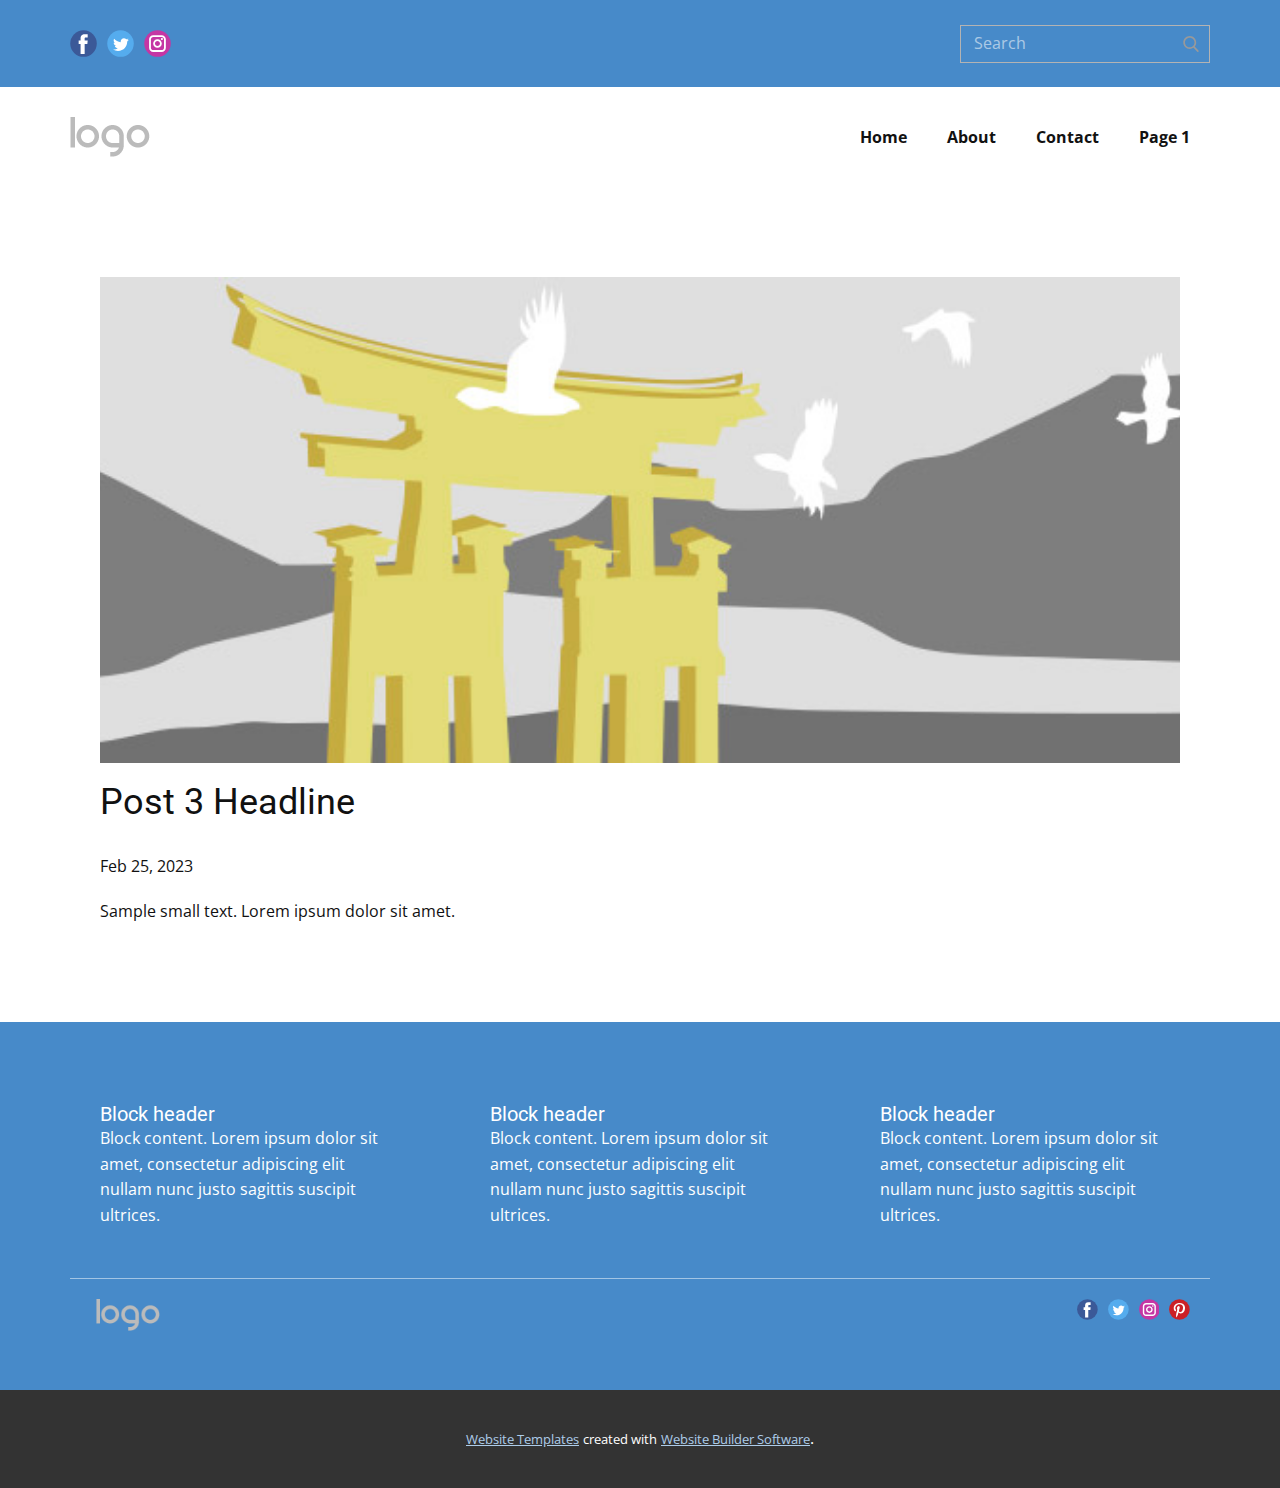
<file: blog/post-2.html>
<!DOCTYPE html>
<html style="font-size: 16px;" lang="en"><head>
    <meta name="viewport" content="width=device-width, initial-scale=1.0">
    <meta charset="utf-8">
    <meta name="keywords" content="Post 1 Headline">
    <meta name="description" content="">
    <title>Post 3 Headline</title>
    <link rel="stylesheet" href="../nicepage.css" media="screen">
<link rel="stylesheet" href="../Post-Template.css" media="screen">
    <script class="u-script" type="text/javascript" src="../jquery.js" defer=""></script>
    <script class="u-script" type="text/javascript" src="../nicepage.js" defer=""></script>
    <meta name="generator" content="Nicepage 5.6.2, nicepage.com">
    <link id="u-theme-google-font" rel="stylesheet" href="https://fonts.googleapis.com/css?family=Roboto:100,100i,300,300i,400,400i,500,500i,700,700i,900,900i|Open+Sans:300,300i,400,400i,500,500i,600,600i,700,700i,800,800i">
    
    
    <script type="application/ld+json">{
		"@context": "http://schema.org",
		"@type": "Organization",
		"name": "Copy of Site1",
		"logo": "images/default-logo.png",
		"sameAs": [
				"https://facebook.com/name",
				"https://twitter.com/name",
				"https://www.instagram.com/name"
		]
}</script>
    <meta name="theme-color" content="#478ac9">
    <meta name="twitter:site" content="@">
    <meta name="twitter:card" content="summary_large_image">
    <meta name="twitter:title" content="Post Template">
    <meta name="twitter:description" content="Copy of Site1">
  <meta data-intl-tel-input-cdn-path="intlTelInput/"></head>
  <body class="u-body u-xl-mode" data-lang="en"><header class="u-align-left u-clearfix u-header u-section-row-container" id="sec-7028"><div class="u-section-rows">
        <div class="u-palette-1-base u-section-row u-section-row-1" id="sec-46aa">
          <div class="u-clearfix u-sheet u-sheet-1">
            <div class="u-social-icons u-spacing-10 u-social-icons-1">
              <a class="u-social-url" title="facebook" target="_blank" href="https://facebook.com/name"><span class="u-icon u-social-facebook u-social-icon u-icon-1"><svg class="u-svg-link" preserveAspectRatio="xMidYMin slice" viewBox="0 0 112 112" style=""><use xmlns:xlink="http://www.w3.org/1999/xlink" xlink:href="#svg-8757"></use></svg><svg class="u-svg-content" viewBox="0 0 112 112" x="0" y="0" id="svg-8757"><circle fill="currentColor" cx="56.1" cy="56.1" r="55"></circle><path fill="#FFFFFF" d="M73.5,31.6h-9.1c-1.4,0-3.6,0.8-3.6,3.9v8.5h12.6L72,58.3H60.8v40.8H43.9V58.3h-8V43.9h8v-9.2
      c0-6.7,3.1-17,17-17h12.5v13.9H73.5z"></path></svg></span>
              </a>
              <a class="u-social-url" title="twitter" target="_blank" href="https://twitter.com/name"><span class="u-icon u-social-icon u-social-twitter u-icon-2"><svg class="u-svg-link" preserveAspectRatio="xMidYMin slice" viewBox="0 0 112 112" style=""><use xmlns:xlink="http://www.w3.org/1999/xlink" xlink:href="#svg-debe"></use></svg><svg class="u-svg-content" viewBox="0 0 112 112" x="0" y="0" id="svg-debe"><circle fill="currentColor" class="st0" cx="56.1" cy="56.1" r="55"></circle><path fill="#FFFFFF" d="M83.8,47.3c0,0.6,0,1.2,0,1.7c0,17.7-13.5,38.2-38.2,38.2C38,87.2,31,85,25,81.2c1,0.1,2.1,0.2,3.2,0.2
      c6.3,0,12.1-2.1,16.7-5.7c-5.9-0.1-10.8-4-12.5-9.3c0.8,0.2,1.7,0.2,2.5,0.2c1.2,0,2.4-0.2,3.5-0.5c-6.1-1.2-10.8-6.7-10.8-13.1
      c0-0.1,0-0.1,0-0.2c1.8,1,3.9,1.6,6.1,1.7c-3.6-2.4-6-6.5-6-11.2c0-2.5,0.7-4.8,1.8-6.7c6.6,8.1,16.5,13.5,27.6,14
      c-0.2-1-0.3-2-0.3-3.1c0-7.4,6-13.4,13.4-13.4c3.9,0,7.3,1.6,9.8,4.2c3.1-0.6,5.9-1.7,8.5-3.3c-1,3.1-3.1,5.8-5.9,7.4
      c2.7-0.3,5.3-1,7.7-2.1C88.7,43,86.4,45.4,83.8,47.3z"></path></svg></span>
              </a>
              <a class="u-social-url" title="instagram" target="_blank" href="https://www.instagram.com/name"><span class="u-icon u-social-icon u-social-instagram u-icon-3"><svg class="u-svg-link" preserveAspectRatio="xMidYMin slice" viewBox="0 0 112 112" style=""><use xmlns:xlink="http://www.w3.org/1999/xlink" xlink:href="#svg-c26d"></use></svg><svg class="u-svg-content" viewBox="0 0 112 112" x="0" y="0" id="svg-c26d"><circle fill="currentColor" cx="56.1" cy="56.1" r="55"></circle><path fill="#FFFFFF" d="M55.9,38.2c-9.9,0-17.9,8-17.9,17.9C38,66,46,74,55.9,74c9.9,0,17.9-8,17.9-17.9C73.8,46.2,65.8,38.2,55.9,38.2
      z M55.9,66.4c-5.7,0-10.3-4.6-10.3-10.3c-0.1-5.7,4.6-10.3,10.3-10.3c5.7,0,10.3,4.6,10.3,10.3C66.2,61.8,61.6,66.4,55.9,66.4z"></path><path fill="#FFFFFF" d="M74.3,33.5c-2.3,0-4.2,1.9-4.2,4.2s1.9,4.2,4.2,4.2s4.2-1.9,4.2-4.2S76.6,33.5,74.3,33.5z"></path><path fill="#FFFFFF" d="M73.1,21.3H38.6c-9.7,0-17.5,7.9-17.5,17.5v34.5c0,9.7,7.9,17.6,17.5,17.6h34.5c9.7,0,17.5-7.9,17.5-17.5V38.8
      C90.6,29.1,82.7,21.3,73.1,21.3z M83,73.3c0,5.5-4.5,9.9-9.9,9.9H38.6c-5.5,0-9.9-4.5-9.9-9.9V38.8c0-5.5,4.5-9.9,9.9-9.9h34.5
      c5.5,0,9.9,4.5,9.9,9.9V73.3z"></path></svg></span>
              </a>
            </div>
            <form action="#" method="get" class="u-border-1 u-border-grey-30 u-expanded-width-xs u-search u-search-right u-search-1">
              <button class="u-search-button" type="submit">
                <span class="u-search-icon u-spacing-10 u-text-grey-40">
                  <svg class="u-svg-link" preserveAspectRatio="xMidYMin slice" viewBox="0 0 56.966 56.966" style=""><use xmlns:xlink="http://www.w3.org/1999/xlink" xlink:href="#svg-9dab"></use></svg>
                  <svg xmlns="http://www.w3.org/2000/svg" xmlns:xlink="http://www.w3.org/1999/xlink" version="1.1" id="svg-9dab" x="0px" y="0px" viewBox="0 0 56.966 56.966" style="enable-background:new 0 0 56.966 56.966;" xml:space="preserve" class="u-svg-content"><path d="M55.146,51.887L41.588,37.786c3.486-4.144,5.396-9.358,5.396-14.786c0-12.682-10.318-23-23-23s-23,10.318-23,23  s10.318,23,23,23c4.761,0,9.298-1.436,13.177-4.162l13.661,14.208c0.571,0.593,1.339,0.92,2.162,0.92  c0.779,0,1.518-0.297,2.079-0.837C56.255,54.982,56.293,53.08,55.146,51.887z M23.984,6c9.374,0,17,7.626,17,17s-7.626,17-17,17  s-17-7.626-17-17S14.61,6,23.984,6z"></path><g></g><g></g><g></g><g></g><g></g><g></g><g></g><g></g><g></g><g></g><g></g><g></g><g></g><g></g><g></g></svg>
                </span>
              </button>
              <input class="u-search-input" type="search" name="search" value="" placeholder="Search">
            </form>
          </div>
          
          
          
          
          
        </div>
        <div class="u-section-row" id="sec-37e8">
          <div class="u-clearfix u-sheet u-valign-middle u-sheet-2">
            <a href="https://nicepage.com" class="u-image u-logo u-image-1" data-image-width="80" data-image-height="40">
              <img src="../images/default-logo.png" class="u-logo-image u-logo-image-1" data-image-width="80">
            </a>
            <nav data-position="" class="u-menu u-menu-one-level u-offcanvas u-menu-1">
              <div class="menu-collapse" style="font-size: 1rem; letter-spacing: 0px; font-weight: 700;">
                <a class="u-button-style u-custom-active-border-color u-custom-border u-custom-border-color u-custom-borders u-custom-hover-border-color u-custom-left-right-menu-spacing u-custom-padding-bottom u-custom-text-active-color u-custom-text-color u-custom-text-hover-color u-custom-top-bottom-menu-spacing u-nav-link" href="#" style="padding: 2px 0px; font-size: calc(1em + 4px);">
                  <svg class="u-svg-link" viewBox="0 0 24 24"><use xmlns:xlink="http://www.w3.org/1999/xlink" xlink:href="#menu-hamburger"></use></svg>
                  <svg version="1.1" xmlns="http://www.w3.org/2000/svg" xmlns:xlink="http://www.w3.org/1999/xlink"><defs><symbol id="menu-hamburger" viewBox="0 0 16 16" style="width: 16px; height: 16px;"><rect y="1" width="16" height="2"></rect><rect y="7" width="16" height="2"></rect><rect y="13" width="16" height="2"></rect>
</symbol>
</defs></svg>
                </a>
              </div>
              <div class="u-custom-menu u-nav-container">
                <ul class="u-nav u-unstyled u-nav-1"><li class="u-nav-item"><a class="u-button-style u-nav-link u-text-active-palette-1-base u-text-hover-palette-2-base" href="../Home.html" style="padding: 10px 20px;">Home</a>
</li><li class="u-nav-item"><a class="u-button-style u-nav-link u-text-active-palette-1-base u-text-hover-palette-2-base" href="#" style="padding: 10px 20px;">About</a>
</li><li class="u-nav-item"><a class="u-button-style u-nav-link u-text-active-palette-1-base u-text-hover-palette-2-base" href="#" style="padding: 10px 20px;">Contact</a>
</li><li class="u-nav-item"><a class="u-button-style u-nav-link u-text-active-palette-1-base u-text-hover-palette-2-base" href="../Page-1.html" style="padding: 10px 20px;">Page 1</a>
</li></ul>
              </div>
              <div class="u-custom-menu u-nav-container-collapse">
                <div class="u-black u-container-style u-inner-container-layout u-opacity u-opacity-95 u-sidenav">
                  <div class="u-sidenav-overflow">
                    <div class="u-menu-close"></div>
                    <ul class="u-align-center u-nav u-popupmenu-items u-unstyled u-nav-2"><li class="u-nav-item"><a class="u-button-style u-nav-link" href="../Home.html">Home</a>
</li><li class="u-nav-item"><a class="u-button-style u-nav-link" href="#">About</a>
</li><li class="u-nav-item"><a class="u-button-style u-nav-link" href="#">Contact</a>
</li><li class="u-nav-item"><a class="u-button-style u-nav-link" href="../Page-1.html">Page 1</a>
</li></ul>
                  </div>
                </div>
                <div class="u-black u-menu-overlay u-opacity u-opacity-70"></div>
              </div>
            </nav>
          </div>
          
          
          
          
          
        </div>
      </div></header>
    <section class="u-align-center u-clearfix u-section-1" id="sec-d0a9">
      <div class="u-clearfix u-sheet u-valign-middle-md u-valign-middle-sm u-valign-middle-xs u-sheet-1"><!--post_details--><!--post_details_options_json--><!--{"source":""}--><!--/post_details_options_json--><!--blog_post-->
        <div class="u-container-style u-expanded-width u-post-details u-post-details-1">
          <div class="u-container-layout u-valign-middle u-container-layout-1"><!--blog_post_image-->
            <img alt="" class="u-blog-control u-expanded-width u-image u-image-default u-image-1" src="../images/8ad73f3c.jpeg"><!--/blog_post_image--><!--blog_post_header-->
            <h2 class="u-blog-control u-text u-text-1">Post 3 Headline</h2><!--/blog_post_header--><!--blog_post_metadata-->
            <div class="u-blog-control u-metadata u-metadata-1"><!--blog_post_metadata_date-->
              <span class="u-meta-date u-meta-icon">Feb 25, 2023</span><!--/blog_post_metadata_date--><!--blog_post_metadata_category-->
              <!--/blog_post_metadata_category--><!--blog_post_metadata_comments-->
              <!--/blog_post_metadata_comments-->
            </div><!--/blog_post_metadata--><!--blog_post_content-->
            <div class="u-align-justify u-blog-control u-post-content u-text u-text-2 fr-view">
  Sample small text. Lorem ipsum dolor sit amet.
  </div><!--/blog_post_content-->
          </div>
        </div><!--/blog_post--><!--/post_details-->
      </div>
    </section>
    
    
    <footer class="u-clearfix u-footer u-palette-1-base" id="sec-a3b1"><div class="u-clearfix u-sheet u-sheet-1">
        <div class="u-clearfix u-expanded-width u-gutter-30 u-layout-wrap u-layout-wrap-1">
          <div class="u-gutter-0 u-layout">
            <div class="u-layout-row">
              <div class="u-align-left u-container-style u-layout-cell u-left-cell u-size-20 u-size-30-md u-layout-cell-1">
                <div class="u-container-layout u-container-layout-1"><!--position-->
                  <div data-position="" class="u-position"><!--block-->
                    <div class="u-block">
                      <div class="u-block-container u-clearfix"><!--block_header-->
                        <h5 class="u-block-header u-text"><!--block_header_content--> Block header <!--/block_header_content--></h5><!--/block_header--><!--block_content-->
                        <div class="u-block-content u-text"><!--block_content_content--> Block content. Lorem ipsum dolor sit amet, consectetur adipiscing elit nullam nunc justo sagittis suscipit ultrices. <!--/block_content_content--></div><!--/block_content-->
                      </div>
                    </div><!--/block-->
                  </div><!--/position-->
                </div>
              </div>
              <div class="u-align-left u-container-style u-layout-cell u-size-20 u-size-30-md u-layout-cell-2">
                <div class="u-container-layout u-container-layout-2"><!--position-->
                  <div data-position="" class="u-position"><!--block-->
                    <div class="u-block">
                      <div class="u-block-container u-clearfix"><!--block_header-->
                        <h5 class="u-block-header u-text"><!--block_header_content--> Block header <!--/block_header_content--></h5><!--/block_header--><!--block_content-->
                        <div class="u-block-content u-text"><!--block_content_content--> Block content. Lorem ipsum dolor sit amet, consectetur adipiscing elit nullam nunc justo sagittis suscipit ultrices. <!--/block_content_content--></div><!--/block_content-->
                      </div>
                    </div><!--/block-->
                  </div><!--/position-->
                </div>
              </div>
              <div class="u-align-left u-container-style u-layout-cell u-right-cell u-size-20 u-size-30-md u-layout-cell-3">
                <div class="u-container-layout u-container-layout-3"><!--position-->
                  <div data-position="" class="u-position"><!--block-->
                    <div class="u-block">
                      <div class="u-block-container u-clearfix"><!--block_header-->
                        <h5 class="u-block-header u-text"><!--block_header_content--> Block header <!--/block_header_content--></h5><!--/block_header--><!--block_content-->
                        <div class="u-block-content u-text"><!--block_content_content--> Block content. Lorem ipsum dolor sit amet, consectetur adipiscing elit nullam nunc justo sagittis suscipit ultrices. <!--/block_content_content--></div><!--/block_content-->
                      </div>
                    </div><!--/block-->
                  </div><!--/position-->
                </div>
              </div>
            </div>
          </div>
        </div>
        <div class="u-border-1 u-border-white u-expanded-width u-line u-line-horizontal u-opacity u-opacity-50 u-line-1"></div>
        <div class="u-social-icons u-spacing-10 u-social-icons-1">
          <a class="u-social-url" title="facebook" target="_blank" href=""><span class="u-icon u-social-facebook u-social-icon u-icon-1"><svg class="u-svg-link" preserveAspectRatio="xMidYMin slice" viewBox="0 0 112 112" style=""><use xmlns:xlink="http://www.w3.org/1999/xlink" xlink:href="#svg-aec1"></use></svg><svg class="u-svg-content" viewBox="0 0 112 112" x="0" y="0" id="svg-aec1"><circle fill="currentColor" cx="56.1" cy="56.1" r="55"></circle><path fill="#FFFFFF" d="M73.5,31.6h-9.1c-1.4,0-3.6,0.8-3.6,3.9v8.5h12.6L72,58.3H60.8v40.8H43.9V58.3h-8V43.9h8v-9.2
      c0-6.7,3.1-17,17-17h12.5v13.9H73.5z"></path></svg></span>
          </a>
          <a class="u-social-url" title="twitter" target="_blank" href=""><span class="u-icon u-social-icon u-social-twitter u-icon-2"><svg class="u-svg-link" preserveAspectRatio="xMidYMin slice" viewBox="0 0 112 112" style=""><use xmlns:xlink="http://www.w3.org/1999/xlink" xlink:href="#svg-163e"></use></svg><svg class="u-svg-content" viewBox="0 0 112 112" x="0" y="0" id="svg-163e"><circle fill="currentColor" class="st0" cx="56.1" cy="56.1" r="55"></circle><path fill="#FFFFFF" d="M83.8,47.3c0,0.6,0,1.2,0,1.7c0,17.7-13.5,38.2-38.2,38.2C38,87.2,31,85,25,81.2c1,0.1,2.1,0.2,3.2,0.2
      c6.3,0,12.1-2.1,16.7-5.7c-5.9-0.1-10.8-4-12.5-9.3c0.8,0.2,1.7,0.2,2.5,0.2c1.2,0,2.4-0.2,3.5-0.5c-6.1-1.2-10.8-6.7-10.8-13.1
      c0-0.1,0-0.1,0-0.2c1.8,1,3.9,1.6,6.1,1.7c-3.6-2.4-6-6.5-6-11.2c0-2.5,0.7-4.8,1.8-6.7c6.6,8.1,16.5,13.5,27.6,14
      c-0.2-1-0.3-2-0.3-3.1c0-7.4,6-13.4,13.4-13.4c3.9,0,7.3,1.6,9.8,4.2c3.1-0.6,5.9-1.7,8.5-3.3c-1,3.1-3.1,5.8-5.9,7.4
      c2.7-0.3,5.3-1,7.7-2.1C88.7,43,86.4,45.4,83.8,47.3z"></path></svg></span>
          </a>
          <a class="u-social-url" title="instagram" target="_blank" href=""><span class="u-icon u-social-icon u-social-instagram u-icon-3"><svg class="u-svg-link" preserveAspectRatio="xMidYMin slice" viewBox="0 0 112 112" style=""><use xmlns:xlink="http://www.w3.org/1999/xlink" xlink:href="#svg-3ff0"></use></svg><svg class="u-svg-content" viewBox="0 0 112 112" x="0" y="0" id="svg-3ff0"><circle fill="currentColor" cx="56.1" cy="56.1" r="55"></circle><path fill="#FFFFFF" d="M55.9,38.2c-9.9,0-17.9,8-17.9,17.9C38,66,46,74,55.9,74c9.9,0,17.9-8,17.9-17.9C73.8,46.2,65.8,38.2,55.9,38.2
      z M55.9,66.4c-5.7,0-10.3-4.6-10.3-10.3c-0.1-5.7,4.6-10.3,10.3-10.3c5.7,0,10.3,4.6,10.3,10.3C66.2,61.8,61.6,66.4,55.9,66.4z"></path><path fill="#FFFFFF" d="M74.3,33.5c-2.3,0-4.2,1.9-4.2,4.2s1.9,4.2,4.2,4.2s4.2-1.9,4.2-4.2S76.6,33.5,74.3,33.5z"></path><path fill="#FFFFFF" d="M73.1,21.3H38.6c-9.7,0-17.5,7.9-17.5,17.5v34.5c0,9.7,7.9,17.6,17.5,17.6h34.5c9.7,0,17.5-7.9,17.5-17.5V38.8
      C90.6,29.1,82.7,21.3,73.1,21.3z M83,73.3c0,5.5-4.5,9.9-9.9,9.9H38.6c-5.5,0-9.9-4.5-9.9-9.9V38.8c0-5.5,4.5-9.9,9.9-9.9h34.5
      c5.5,0,9.9,4.5,9.9,9.9V73.3z"></path></svg></span>
          </a>
          <a class="u-social-url" title="pinterest" target="_blank" href=""><span class="u-icon u-social-icon u-social-pinterest u-icon-4"><svg class="u-svg-link" preserveAspectRatio="xMidYMin slice" viewBox="0 0 112 112" style=""><use xmlns:xlink="http://www.w3.org/1999/xlink" xlink:href="#svg-aea8"></use></svg><svg class="u-svg-content" viewBox="0 0 112 112" x="0" y="0" id="svg-aea8"><circle fill="currentColor" cx="56.1" cy="56.1" r="55"></circle><path fill="#FFFFFF" d="M61.1,76.9c-4.7-0.3-6.7-2.7-10.3-5c-2,10.7-4.6,20.9-11.9,26.2c-2.2-16.1,3.3-28.2,5.9-41
      c-4.4-7.5,0.6-22.5,9.9-18.8c11.6,4.6-10,27.8,4.4,30.7C74.2,72,80.3,42.8,71,33.4C57.5,19.6,31.7,33,34.9,52.6
      c0.8,4.8,5.8,6.2,2,12.9c-8.7-1.9-11.2-8.8-10.9-17.8C26.5,32.8,39.3,22.5,52.2,21c16.3-1.9,31.6,5.9,33.7,21.2
      C88.2,59.5,78.6,78.2,61.1,76.9z"></path></svg></span>
          </a>
        </div>
        <a href="https://nicepage.com" class="u-image u-logo u-image-1" data-image-width="80" data-image-height="40">
          <img src="../images/default-logo.png" class="u-logo-image u-logo-image-1">
        </a>
      </div></footer>
    <section class="u-backlink u-clearfix u-grey-80">
      <a class="u-link" href="https://nicepage.com/website-templates" target="_blank">
        <span>Website Templates</span>
      </a>
      <p class="u-text">
        <span>created with</span>
      </p>
      <a class="u-link" href="" target="_blank">
        <span>Website Builder Software</span>
      </a>. 
    </section>
  
</body></html>
</file>
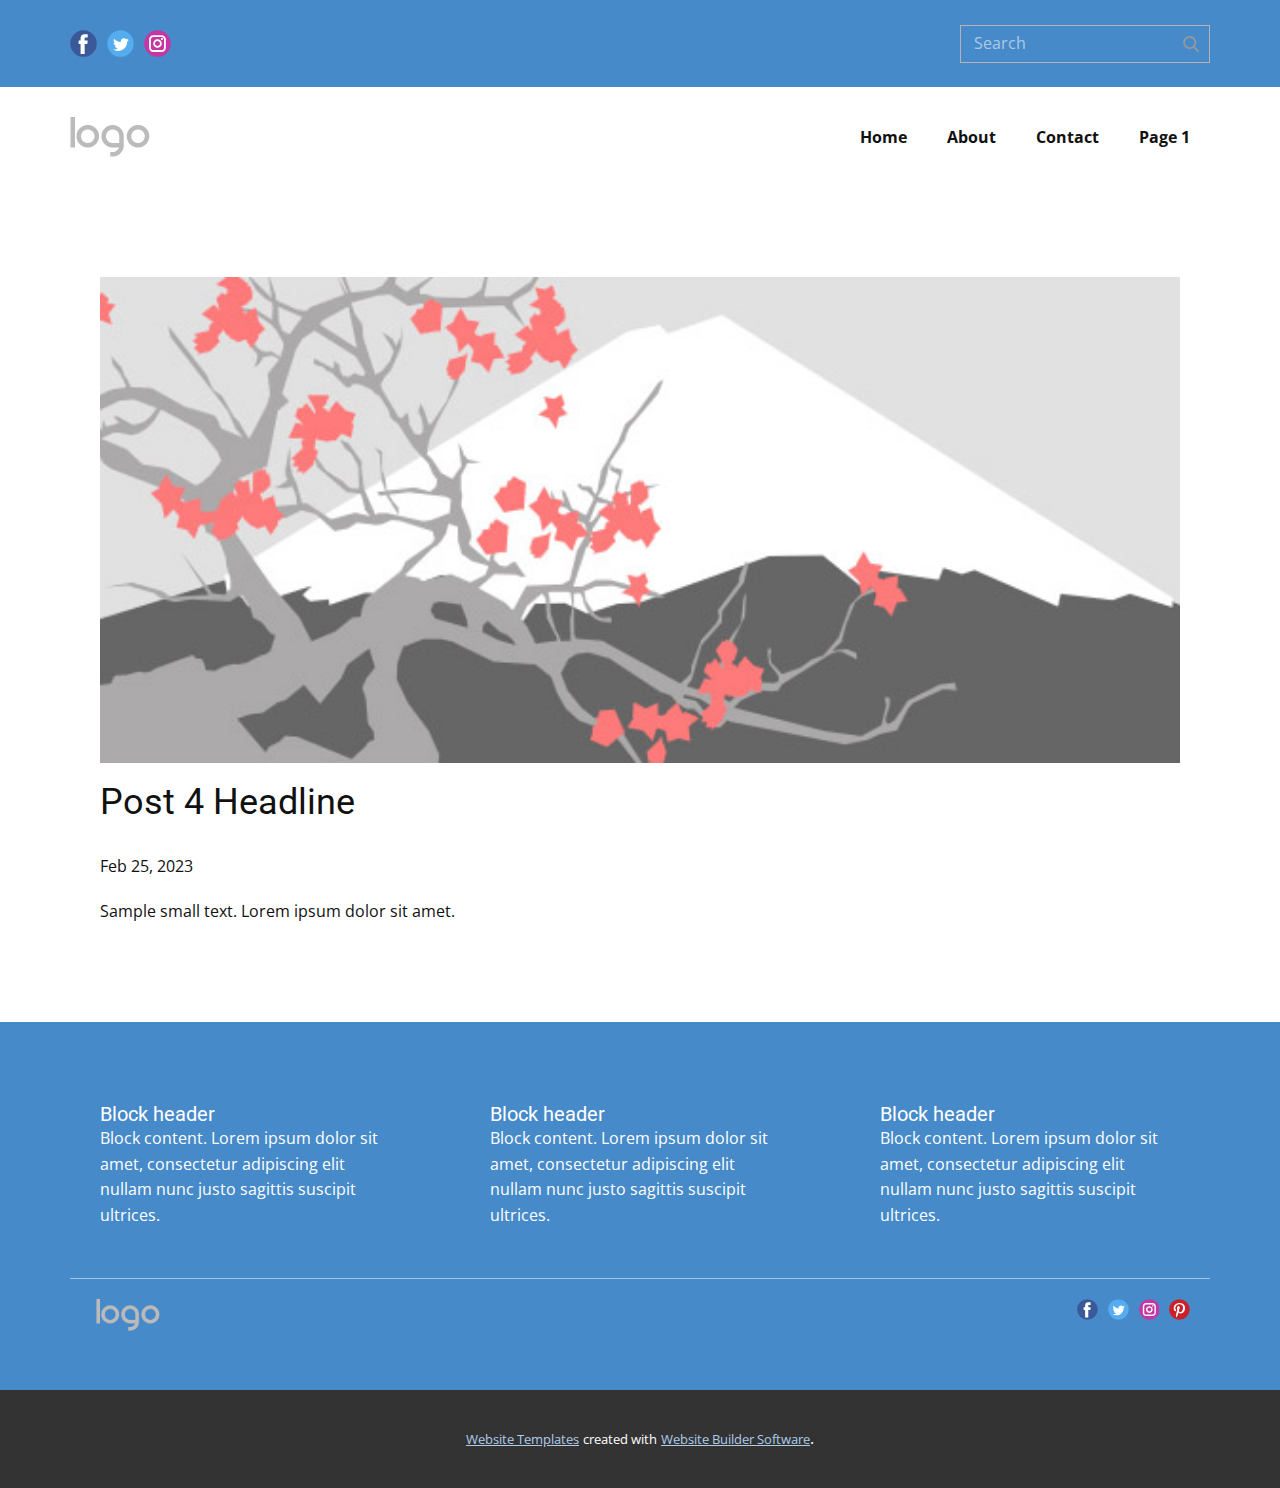
<file: blog/post-3.html>
<!DOCTYPE html>
<html style="font-size: 16px;" lang="en"><head>
    <meta name="viewport" content="width=device-width, initial-scale=1.0">
    <meta charset="utf-8">
    <meta name="keywords" content="Post 1 Headline">
    <meta name="description" content="">
    <title>Post 4 Headline</title>
    <link rel="stylesheet" href="../nicepage.css" media="screen">
<link rel="stylesheet" href="../Post-Template.css" media="screen">
    <script class="u-script" type="text/javascript" src="../jquery.js" defer=""></script>
    <script class="u-script" type="text/javascript" src="../nicepage.js" defer=""></script>
    <meta name="generator" content="Nicepage 5.6.2, nicepage.com">
    <link id="u-theme-google-font" rel="stylesheet" href="https://fonts.googleapis.com/css?family=Roboto:100,100i,300,300i,400,400i,500,500i,700,700i,900,900i|Open+Sans:300,300i,400,400i,500,500i,600,600i,700,700i,800,800i">
    
    
    <script type="application/ld+json">{
		"@context": "http://schema.org",
		"@type": "Organization",
		"name": "Copy of Site1",
		"logo": "images/default-logo.png",
		"sameAs": [
				"https://facebook.com/name",
				"https://twitter.com/name",
				"https://www.instagram.com/name"
		]
}</script>
    <meta name="theme-color" content="#478ac9">
    <meta name="twitter:site" content="@">
    <meta name="twitter:card" content="summary_large_image">
    <meta name="twitter:title" content="Post Template">
    <meta name="twitter:description" content="Copy of Site1">
  <meta data-intl-tel-input-cdn-path="intlTelInput/"></head>
  <body class="u-body u-xl-mode" data-lang="en"><header class="u-align-left u-clearfix u-header u-section-row-container" id="sec-7028"><div class="u-section-rows">
        <div class="u-palette-1-base u-section-row u-section-row-1" id="sec-46aa">
          <div class="u-clearfix u-sheet u-sheet-1">
            <div class="u-social-icons u-spacing-10 u-social-icons-1">
              <a class="u-social-url" title="facebook" target="_blank" href="https://facebook.com/name"><span class="u-icon u-social-facebook u-social-icon u-icon-1"><svg class="u-svg-link" preserveAspectRatio="xMidYMin slice" viewBox="0 0 112 112" style=""><use xmlns:xlink="http://www.w3.org/1999/xlink" xlink:href="#svg-8757"></use></svg><svg class="u-svg-content" viewBox="0 0 112 112" x="0" y="0" id="svg-8757"><circle fill="currentColor" cx="56.1" cy="56.1" r="55"></circle><path fill="#FFFFFF" d="M73.5,31.6h-9.1c-1.4,0-3.6,0.8-3.6,3.9v8.5h12.6L72,58.3H60.8v40.8H43.9V58.3h-8V43.9h8v-9.2
      c0-6.7,3.1-17,17-17h12.5v13.9H73.5z"></path></svg></span>
              </a>
              <a class="u-social-url" title="twitter" target="_blank" href="https://twitter.com/name"><span class="u-icon u-social-icon u-social-twitter u-icon-2"><svg class="u-svg-link" preserveAspectRatio="xMidYMin slice" viewBox="0 0 112 112" style=""><use xmlns:xlink="http://www.w3.org/1999/xlink" xlink:href="#svg-debe"></use></svg><svg class="u-svg-content" viewBox="0 0 112 112" x="0" y="0" id="svg-debe"><circle fill="currentColor" class="st0" cx="56.1" cy="56.1" r="55"></circle><path fill="#FFFFFF" d="M83.8,47.3c0,0.6,0,1.2,0,1.7c0,17.7-13.5,38.2-38.2,38.2C38,87.2,31,85,25,81.2c1,0.1,2.1,0.2,3.2,0.2
      c6.3,0,12.1-2.1,16.7-5.7c-5.9-0.1-10.8-4-12.5-9.3c0.8,0.2,1.7,0.2,2.5,0.2c1.2,0,2.4-0.2,3.5-0.5c-6.1-1.2-10.8-6.7-10.8-13.1
      c0-0.1,0-0.1,0-0.2c1.8,1,3.9,1.6,6.1,1.7c-3.6-2.4-6-6.5-6-11.2c0-2.5,0.7-4.8,1.8-6.7c6.6,8.1,16.5,13.5,27.6,14
      c-0.2-1-0.3-2-0.3-3.1c0-7.4,6-13.4,13.4-13.4c3.9,0,7.3,1.6,9.8,4.2c3.1-0.6,5.9-1.7,8.5-3.3c-1,3.1-3.1,5.8-5.9,7.4
      c2.7-0.3,5.3-1,7.7-2.1C88.7,43,86.4,45.4,83.8,47.3z"></path></svg></span>
              </a>
              <a class="u-social-url" title="instagram" target="_blank" href="https://www.instagram.com/name"><span class="u-icon u-social-icon u-social-instagram u-icon-3"><svg class="u-svg-link" preserveAspectRatio="xMidYMin slice" viewBox="0 0 112 112" style=""><use xmlns:xlink="http://www.w3.org/1999/xlink" xlink:href="#svg-c26d"></use></svg><svg class="u-svg-content" viewBox="0 0 112 112" x="0" y="0" id="svg-c26d"><circle fill="currentColor" cx="56.1" cy="56.1" r="55"></circle><path fill="#FFFFFF" d="M55.9,38.2c-9.9,0-17.9,8-17.9,17.9C38,66,46,74,55.9,74c9.9,0,17.9-8,17.9-17.9C73.8,46.2,65.8,38.2,55.9,38.2
      z M55.9,66.4c-5.7,0-10.3-4.6-10.3-10.3c-0.1-5.7,4.6-10.3,10.3-10.3c5.7,0,10.3,4.6,10.3,10.3C66.2,61.8,61.6,66.4,55.9,66.4z"></path><path fill="#FFFFFF" d="M74.3,33.5c-2.3,0-4.2,1.9-4.2,4.2s1.9,4.2,4.2,4.2s4.2-1.9,4.2-4.2S76.6,33.5,74.3,33.5z"></path><path fill="#FFFFFF" d="M73.1,21.3H38.6c-9.7,0-17.5,7.9-17.5,17.5v34.5c0,9.7,7.9,17.6,17.5,17.6h34.5c9.7,0,17.5-7.9,17.5-17.5V38.8
      C90.6,29.1,82.7,21.3,73.1,21.3z M83,73.3c0,5.5-4.5,9.9-9.9,9.9H38.6c-5.5,0-9.9-4.5-9.9-9.9V38.8c0-5.5,4.5-9.9,9.9-9.9h34.5
      c5.5,0,9.9,4.5,9.9,9.9V73.3z"></path></svg></span>
              </a>
            </div>
            <form action="#" method="get" class="u-border-1 u-border-grey-30 u-expanded-width-xs u-search u-search-right u-search-1">
              <button class="u-search-button" type="submit">
                <span class="u-search-icon u-spacing-10 u-text-grey-40">
                  <svg class="u-svg-link" preserveAspectRatio="xMidYMin slice" viewBox="0 0 56.966 56.966" style=""><use xmlns:xlink="http://www.w3.org/1999/xlink" xlink:href="#svg-9dab"></use></svg>
                  <svg xmlns="http://www.w3.org/2000/svg" xmlns:xlink="http://www.w3.org/1999/xlink" version="1.1" id="svg-9dab" x="0px" y="0px" viewBox="0 0 56.966 56.966" style="enable-background:new 0 0 56.966 56.966;" xml:space="preserve" class="u-svg-content"><path d="M55.146,51.887L41.588,37.786c3.486-4.144,5.396-9.358,5.396-14.786c0-12.682-10.318-23-23-23s-23,10.318-23,23  s10.318,23,23,23c4.761,0,9.298-1.436,13.177-4.162l13.661,14.208c0.571,0.593,1.339,0.92,2.162,0.92  c0.779,0,1.518-0.297,2.079-0.837C56.255,54.982,56.293,53.08,55.146,51.887z M23.984,6c9.374,0,17,7.626,17,17s-7.626,17-17,17  s-17-7.626-17-17S14.61,6,23.984,6z"></path><g></g><g></g><g></g><g></g><g></g><g></g><g></g><g></g><g></g><g></g><g></g><g></g><g></g><g></g><g></g></svg>
                </span>
              </button>
              <input class="u-search-input" type="search" name="search" value="" placeholder="Search">
            </form>
          </div>
          
          
          
          
          
        </div>
        <div class="u-section-row" id="sec-37e8">
          <div class="u-clearfix u-sheet u-valign-middle u-sheet-2">
            <a href="https://nicepage.com" class="u-image u-logo u-image-1" data-image-width="80" data-image-height="40">
              <img src="../images/default-logo.png" class="u-logo-image u-logo-image-1" data-image-width="80">
            </a>
            <nav data-position="" class="u-menu u-menu-one-level u-offcanvas u-menu-1">
              <div class="menu-collapse" style="font-size: 1rem; letter-spacing: 0px; font-weight: 700;">
                <a class="u-button-style u-custom-active-border-color u-custom-border u-custom-border-color u-custom-borders u-custom-hover-border-color u-custom-left-right-menu-spacing u-custom-padding-bottom u-custom-text-active-color u-custom-text-color u-custom-text-hover-color u-custom-top-bottom-menu-spacing u-nav-link" href="#" style="padding: 2px 0px; font-size: calc(1em + 4px);">
                  <svg class="u-svg-link" viewBox="0 0 24 24"><use xmlns:xlink="http://www.w3.org/1999/xlink" xlink:href="#menu-hamburger"></use></svg>
                  <svg version="1.1" xmlns="http://www.w3.org/2000/svg" xmlns:xlink="http://www.w3.org/1999/xlink"><defs><symbol id="menu-hamburger" viewBox="0 0 16 16" style="width: 16px; height: 16px;"><rect y="1" width="16" height="2"></rect><rect y="7" width="16" height="2"></rect><rect y="13" width="16" height="2"></rect>
</symbol>
</defs></svg>
                </a>
              </div>
              <div class="u-custom-menu u-nav-container">
                <ul class="u-nav u-unstyled u-nav-1"><li class="u-nav-item"><a class="u-button-style u-nav-link u-text-active-palette-1-base u-text-hover-palette-2-base" href="../Home.html" style="padding: 10px 20px;">Home</a>
</li><li class="u-nav-item"><a class="u-button-style u-nav-link u-text-active-palette-1-base u-text-hover-palette-2-base" href="#" style="padding: 10px 20px;">About</a>
</li><li class="u-nav-item"><a class="u-button-style u-nav-link u-text-active-palette-1-base u-text-hover-palette-2-base" href="#" style="padding: 10px 20px;">Contact</a>
</li><li class="u-nav-item"><a class="u-button-style u-nav-link u-text-active-palette-1-base u-text-hover-palette-2-base" href="../Page-1.html" style="padding: 10px 20px;">Page 1</a>
</li></ul>
              </div>
              <div class="u-custom-menu u-nav-container-collapse">
                <div class="u-black u-container-style u-inner-container-layout u-opacity u-opacity-95 u-sidenav">
                  <div class="u-sidenav-overflow">
                    <div class="u-menu-close"></div>
                    <ul class="u-align-center u-nav u-popupmenu-items u-unstyled u-nav-2"><li class="u-nav-item"><a class="u-button-style u-nav-link" href="../Home.html">Home</a>
</li><li class="u-nav-item"><a class="u-button-style u-nav-link" href="#">About</a>
</li><li class="u-nav-item"><a class="u-button-style u-nav-link" href="#">Contact</a>
</li><li class="u-nav-item"><a class="u-button-style u-nav-link" href="../Page-1.html">Page 1</a>
</li></ul>
                  </div>
                </div>
                <div class="u-black u-menu-overlay u-opacity u-opacity-70"></div>
              </div>
            </nav>
          </div>
          
          
          
          
          
        </div>
      </div></header>
    <section class="u-align-center u-clearfix u-section-1" id="sec-d0a9">
      <div class="u-clearfix u-sheet u-valign-middle-md u-valign-middle-sm u-valign-middle-xs u-sheet-1"><!--post_details--><!--post_details_options_json--><!--{"source":""}--><!--/post_details_options_json--><!--blog_post-->
        <div class="u-container-style u-expanded-width u-post-details u-post-details-1">
          <div class="u-container-layout u-valign-middle u-container-layout-1"><!--blog_post_image-->
            <img alt="" class="u-blog-control u-expanded-width u-image u-image-default u-image-1" src="../images/0fd3416c.jpeg"><!--/blog_post_image--><!--blog_post_header-->
            <h2 class="u-blog-control u-text u-text-1">Post 4 Headline</h2><!--/blog_post_header--><!--blog_post_metadata-->
            <div class="u-blog-control u-metadata u-metadata-1"><!--blog_post_metadata_date-->
              <span class="u-meta-date u-meta-icon">Feb 25, 2023</span><!--/blog_post_metadata_date--><!--blog_post_metadata_category-->
              <!--/blog_post_metadata_category--><!--blog_post_metadata_comments-->
              <!--/blog_post_metadata_comments-->
            </div><!--/blog_post_metadata--><!--blog_post_content-->
            <div class="u-align-justify u-blog-control u-post-content u-text u-text-2 fr-view">
  Sample small text. Lorem ipsum dolor sit amet.
  </div><!--/blog_post_content-->
          </div>
        </div><!--/blog_post--><!--/post_details-->
      </div>
    </section>
    
    
    <footer class="u-clearfix u-footer u-palette-1-base" id="sec-a3b1"><div class="u-clearfix u-sheet u-sheet-1">
        <div class="u-clearfix u-expanded-width u-gutter-30 u-layout-wrap u-layout-wrap-1">
          <div class="u-gutter-0 u-layout">
            <div class="u-layout-row">
              <div class="u-align-left u-container-style u-layout-cell u-left-cell u-size-20 u-size-30-md u-layout-cell-1">
                <div class="u-container-layout u-container-layout-1"><!--position-->
                  <div data-position="" class="u-position"><!--block-->
                    <div class="u-block">
                      <div class="u-block-container u-clearfix"><!--block_header-->
                        <h5 class="u-block-header u-text"><!--block_header_content--> Block header <!--/block_header_content--></h5><!--/block_header--><!--block_content-->
                        <div class="u-block-content u-text"><!--block_content_content--> Block content. Lorem ipsum dolor sit amet, consectetur adipiscing elit nullam nunc justo sagittis suscipit ultrices. <!--/block_content_content--></div><!--/block_content-->
                      </div>
                    </div><!--/block-->
                  </div><!--/position-->
                </div>
              </div>
              <div class="u-align-left u-container-style u-layout-cell u-size-20 u-size-30-md u-layout-cell-2">
                <div class="u-container-layout u-container-layout-2"><!--position-->
                  <div data-position="" class="u-position"><!--block-->
                    <div class="u-block">
                      <div class="u-block-container u-clearfix"><!--block_header-->
                        <h5 class="u-block-header u-text"><!--block_header_content--> Block header <!--/block_header_content--></h5><!--/block_header--><!--block_content-->
                        <div class="u-block-content u-text"><!--block_content_content--> Block content. Lorem ipsum dolor sit amet, consectetur adipiscing elit nullam nunc justo sagittis suscipit ultrices. <!--/block_content_content--></div><!--/block_content-->
                      </div>
                    </div><!--/block-->
                  </div><!--/position-->
                </div>
              </div>
              <div class="u-align-left u-container-style u-layout-cell u-right-cell u-size-20 u-size-30-md u-layout-cell-3">
                <div class="u-container-layout u-container-layout-3"><!--position-->
                  <div data-position="" class="u-position"><!--block-->
                    <div class="u-block">
                      <div class="u-block-container u-clearfix"><!--block_header-->
                        <h5 class="u-block-header u-text"><!--block_header_content--> Block header <!--/block_header_content--></h5><!--/block_header--><!--block_content-->
                        <div class="u-block-content u-text"><!--block_content_content--> Block content. Lorem ipsum dolor sit amet, consectetur adipiscing elit nullam nunc justo sagittis suscipit ultrices. <!--/block_content_content--></div><!--/block_content-->
                      </div>
                    </div><!--/block-->
                  </div><!--/position-->
                </div>
              </div>
            </div>
          </div>
        </div>
        <div class="u-border-1 u-border-white u-expanded-width u-line u-line-horizontal u-opacity u-opacity-50 u-line-1"></div>
        <div class="u-social-icons u-spacing-10 u-social-icons-1">
          <a class="u-social-url" title="facebook" target="_blank" href=""><span class="u-icon u-social-facebook u-social-icon u-icon-1"><svg class="u-svg-link" preserveAspectRatio="xMidYMin slice" viewBox="0 0 112 112" style=""><use xmlns:xlink="http://www.w3.org/1999/xlink" xlink:href="#svg-aec1"></use></svg><svg class="u-svg-content" viewBox="0 0 112 112" x="0" y="0" id="svg-aec1"><circle fill="currentColor" cx="56.1" cy="56.1" r="55"></circle><path fill="#FFFFFF" d="M73.5,31.6h-9.1c-1.4,0-3.6,0.8-3.6,3.9v8.5h12.6L72,58.3H60.8v40.8H43.9V58.3h-8V43.9h8v-9.2
      c0-6.7,3.1-17,17-17h12.5v13.9H73.5z"></path></svg></span>
          </a>
          <a class="u-social-url" title="twitter" target="_blank" href=""><span class="u-icon u-social-icon u-social-twitter u-icon-2"><svg class="u-svg-link" preserveAspectRatio="xMidYMin slice" viewBox="0 0 112 112" style=""><use xmlns:xlink="http://www.w3.org/1999/xlink" xlink:href="#svg-163e"></use></svg><svg class="u-svg-content" viewBox="0 0 112 112" x="0" y="0" id="svg-163e"><circle fill="currentColor" class="st0" cx="56.1" cy="56.1" r="55"></circle><path fill="#FFFFFF" d="M83.8,47.3c0,0.6,0,1.2,0,1.7c0,17.7-13.5,38.2-38.2,38.2C38,87.2,31,85,25,81.2c1,0.1,2.1,0.2,3.2,0.2
      c6.3,0,12.1-2.1,16.7-5.7c-5.9-0.1-10.8-4-12.5-9.3c0.8,0.2,1.7,0.2,2.5,0.2c1.2,0,2.4-0.2,3.5-0.5c-6.1-1.2-10.8-6.7-10.8-13.1
      c0-0.1,0-0.1,0-0.2c1.8,1,3.9,1.6,6.1,1.7c-3.6-2.4-6-6.5-6-11.2c0-2.5,0.7-4.8,1.8-6.7c6.6,8.1,16.5,13.5,27.6,14
      c-0.2-1-0.3-2-0.3-3.1c0-7.4,6-13.4,13.4-13.4c3.9,0,7.3,1.6,9.8,4.2c3.1-0.6,5.9-1.7,8.5-3.3c-1,3.1-3.1,5.8-5.9,7.4
      c2.7-0.3,5.3-1,7.7-2.1C88.7,43,86.4,45.4,83.8,47.3z"></path></svg></span>
          </a>
          <a class="u-social-url" title="instagram" target="_blank" href=""><span class="u-icon u-social-icon u-social-instagram u-icon-3"><svg class="u-svg-link" preserveAspectRatio="xMidYMin slice" viewBox="0 0 112 112" style=""><use xmlns:xlink="http://www.w3.org/1999/xlink" xlink:href="#svg-3ff0"></use></svg><svg class="u-svg-content" viewBox="0 0 112 112" x="0" y="0" id="svg-3ff0"><circle fill="currentColor" cx="56.1" cy="56.1" r="55"></circle><path fill="#FFFFFF" d="M55.9,38.2c-9.9,0-17.9,8-17.9,17.9C38,66,46,74,55.9,74c9.9,0,17.9-8,17.9-17.9C73.8,46.2,65.8,38.2,55.9,38.2
      z M55.9,66.4c-5.7,0-10.3-4.6-10.3-10.3c-0.1-5.7,4.6-10.3,10.3-10.3c5.7,0,10.3,4.6,10.3,10.3C66.2,61.8,61.6,66.4,55.9,66.4z"></path><path fill="#FFFFFF" d="M74.3,33.5c-2.3,0-4.2,1.9-4.2,4.2s1.9,4.2,4.2,4.2s4.2-1.9,4.2-4.2S76.6,33.5,74.3,33.5z"></path><path fill="#FFFFFF" d="M73.1,21.3H38.6c-9.7,0-17.5,7.9-17.5,17.5v34.5c0,9.7,7.9,17.6,17.5,17.6h34.5c9.7,0,17.5-7.9,17.5-17.5V38.8
      C90.6,29.1,82.7,21.3,73.1,21.3z M83,73.3c0,5.5-4.5,9.9-9.9,9.9H38.6c-5.5,0-9.9-4.5-9.9-9.9V38.8c0-5.5,4.5-9.9,9.9-9.9h34.5
      c5.5,0,9.9,4.5,9.9,9.9V73.3z"></path></svg></span>
          </a>
          <a class="u-social-url" title="pinterest" target="_blank" href=""><span class="u-icon u-social-icon u-social-pinterest u-icon-4"><svg class="u-svg-link" preserveAspectRatio="xMidYMin slice" viewBox="0 0 112 112" style=""><use xmlns:xlink="http://www.w3.org/1999/xlink" xlink:href="#svg-aea8"></use></svg><svg class="u-svg-content" viewBox="0 0 112 112" x="0" y="0" id="svg-aea8"><circle fill="currentColor" cx="56.1" cy="56.1" r="55"></circle><path fill="#FFFFFF" d="M61.1,76.9c-4.7-0.3-6.7-2.7-10.3-5c-2,10.7-4.6,20.9-11.9,26.2c-2.2-16.1,3.3-28.2,5.9-41
      c-4.4-7.5,0.6-22.5,9.9-18.8c11.6,4.6-10,27.8,4.4,30.7C74.2,72,80.3,42.8,71,33.4C57.5,19.6,31.7,33,34.9,52.6
      c0.8,4.8,5.8,6.2,2,12.9c-8.7-1.9-11.2-8.8-10.9-17.8C26.5,32.8,39.3,22.5,52.2,21c16.3-1.9,31.6,5.9,33.7,21.2
      C88.2,59.5,78.6,78.2,61.1,76.9z"></path></svg></span>
          </a>
        </div>
        <a href="https://nicepage.com" class="u-image u-logo u-image-1" data-image-width="80" data-image-height="40">
          <img src="../images/default-logo.png" class="u-logo-image u-logo-image-1">
        </a>
      </div></footer>
    <section class="u-backlink u-clearfix u-grey-80">
      <a class="u-link" href="https://nicepage.com/website-templates" target="_blank">
        <span>Website Templates</span>
      </a>
      <p class="u-text">
        <span>created with</span>
      </p>
      <a class="u-link" href="" target="_blank">
        <span>Website Builder Software</span>
      </a>. 
    </section>
  
</body></html>
</file>
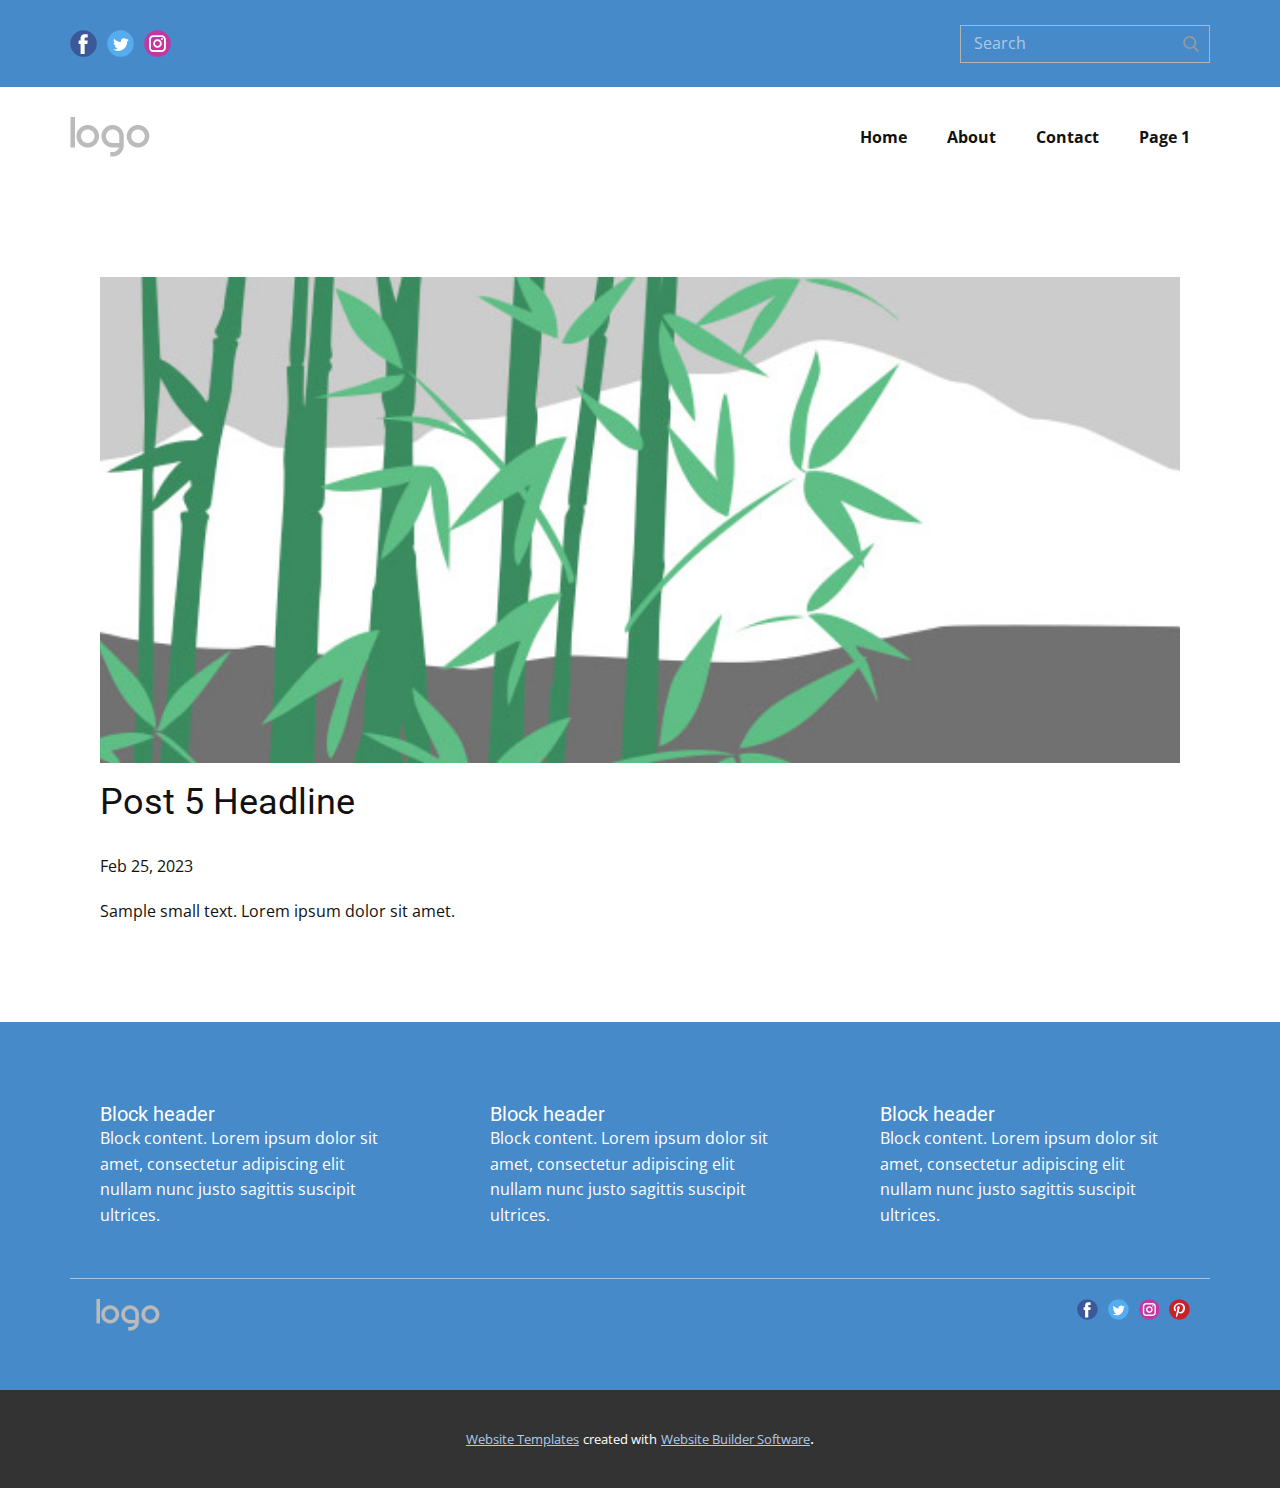
<file: blog/post-4.html>
<!DOCTYPE html>
<html style="font-size: 16px;" lang="en"><head>
    <meta name="viewport" content="width=device-width, initial-scale=1.0">
    <meta charset="utf-8">
    <meta name="keywords" content="Post 1 Headline">
    <meta name="description" content="">
    <title>Post 5 Headline</title>
    <link rel="stylesheet" href="../nicepage.css" media="screen">
<link rel="stylesheet" href="../Post-Template.css" media="screen">
    <script class="u-script" type="text/javascript" src="../jquery.js" defer=""></script>
    <script class="u-script" type="text/javascript" src="../nicepage.js" defer=""></script>
    <meta name="generator" content="Nicepage 5.6.2, nicepage.com">
    <link id="u-theme-google-font" rel="stylesheet" href="https://fonts.googleapis.com/css?family=Roboto:100,100i,300,300i,400,400i,500,500i,700,700i,900,900i|Open+Sans:300,300i,400,400i,500,500i,600,600i,700,700i,800,800i">
    
    
    <script type="application/ld+json">{
		"@context": "http://schema.org",
		"@type": "Organization",
		"name": "Copy of Site1",
		"logo": "images/default-logo.png",
		"sameAs": [
				"https://facebook.com/name",
				"https://twitter.com/name",
				"https://www.instagram.com/name"
		]
}</script>
    <meta name="theme-color" content="#478ac9">
    <meta name="twitter:site" content="@">
    <meta name="twitter:card" content="summary_large_image">
    <meta name="twitter:title" content="Post Template">
    <meta name="twitter:description" content="Copy of Site1">
  <meta data-intl-tel-input-cdn-path="intlTelInput/"></head>
  <body class="u-body u-xl-mode" data-lang="en"><header class="u-align-left u-clearfix u-header u-section-row-container" id="sec-7028"><div class="u-section-rows">
        <div class="u-palette-1-base u-section-row u-section-row-1" id="sec-46aa">
          <div class="u-clearfix u-sheet u-sheet-1">
            <div class="u-social-icons u-spacing-10 u-social-icons-1">
              <a class="u-social-url" title="facebook" target="_blank" href="https://facebook.com/name"><span class="u-icon u-social-facebook u-social-icon u-icon-1"><svg class="u-svg-link" preserveAspectRatio="xMidYMin slice" viewBox="0 0 112 112" style=""><use xmlns:xlink="http://www.w3.org/1999/xlink" xlink:href="#svg-8757"></use></svg><svg class="u-svg-content" viewBox="0 0 112 112" x="0" y="0" id="svg-8757"><circle fill="currentColor" cx="56.1" cy="56.1" r="55"></circle><path fill="#FFFFFF" d="M73.5,31.6h-9.1c-1.4,0-3.6,0.8-3.6,3.9v8.5h12.6L72,58.3H60.8v40.8H43.9V58.3h-8V43.9h8v-9.2
      c0-6.7,3.1-17,17-17h12.5v13.9H73.5z"></path></svg></span>
              </a>
              <a class="u-social-url" title="twitter" target="_blank" href="https://twitter.com/name"><span class="u-icon u-social-icon u-social-twitter u-icon-2"><svg class="u-svg-link" preserveAspectRatio="xMidYMin slice" viewBox="0 0 112 112" style=""><use xmlns:xlink="http://www.w3.org/1999/xlink" xlink:href="#svg-debe"></use></svg><svg class="u-svg-content" viewBox="0 0 112 112" x="0" y="0" id="svg-debe"><circle fill="currentColor" class="st0" cx="56.1" cy="56.1" r="55"></circle><path fill="#FFFFFF" d="M83.8,47.3c0,0.6,0,1.2,0,1.7c0,17.7-13.5,38.2-38.2,38.2C38,87.2,31,85,25,81.2c1,0.1,2.1,0.2,3.2,0.2
      c6.3,0,12.1-2.1,16.7-5.7c-5.9-0.1-10.8-4-12.5-9.3c0.8,0.2,1.7,0.2,2.5,0.2c1.2,0,2.4-0.2,3.5-0.5c-6.1-1.2-10.8-6.7-10.8-13.1
      c0-0.1,0-0.1,0-0.2c1.8,1,3.9,1.6,6.1,1.7c-3.6-2.4-6-6.5-6-11.2c0-2.5,0.7-4.8,1.8-6.7c6.6,8.1,16.5,13.5,27.6,14
      c-0.2-1-0.3-2-0.3-3.1c0-7.4,6-13.4,13.4-13.4c3.9,0,7.3,1.6,9.8,4.2c3.1-0.6,5.9-1.7,8.5-3.3c-1,3.1-3.1,5.8-5.9,7.4
      c2.7-0.3,5.3-1,7.7-2.1C88.7,43,86.4,45.4,83.8,47.3z"></path></svg></span>
              </a>
              <a class="u-social-url" title="instagram" target="_blank" href="https://www.instagram.com/name"><span class="u-icon u-social-icon u-social-instagram u-icon-3"><svg class="u-svg-link" preserveAspectRatio="xMidYMin slice" viewBox="0 0 112 112" style=""><use xmlns:xlink="http://www.w3.org/1999/xlink" xlink:href="#svg-c26d"></use></svg><svg class="u-svg-content" viewBox="0 0 112 112" x="0" y="0" id="svg-c26d"><circle fill="currentColor" cx="56.1" cy="56.1" r="55"></circle><path fill="#FFFFFF" d="M55.9,38.2c-9.9,0-17.9,8-17.9,17.9C38,66,46,74,55.9,74c9.9,0,17.9-8,17.9-17.9C73.8,46.2,65.8,38.2,55.9,38.2
      z M55.9,66.4c-5.7,0-10.3-4.6-10.3-10.3c-0.1-5.7,4.6-10.3,10.3-10.3c5.7,0,10.3,4.6,10.3,10.3C66.2,61.8,61.6,66.4,55.9,66.4z"></path><path fill="#FFFFFF" d="M74.3,33.5c-2.3,0-4.2,1.9-4.2,4.2s1.9,4.2,4.2,4.2s4.2-1.9,4.2-4.2S76.6,33.5,74.3,33.5z"></path><path fill="#FFFFFF" d="M73.1,21.3H38.6c-9.7,0-17.5,7.9-17.5,17.5v34.5c0,9.7,7.9,17.6,17.5,17.6h34.5c9.7,0,17.5-7.9,17.5-17.5V38.8
      C90.6,29.1,82.7,21.3,73.1,21.3z M83,73.3c0,5.5-4.5,9.9-9.9,9.9H38.6c-5.5,0-9.9-4.5-9.9-9.9V38.8c0-5.5,4.5-9.9,9.9-9.9h34.5
      c5.5,0,9.9,4.5,9.9,9.9V73.3z"></path></svg></span>
              </a>
            </div>
            <form action="#" method="get" class="u-border-1 u-border-grey-30 u-expanded-width-xs u-search u-search-right u-search-1">
              <button class="u-search-button" type="submit">
                <span class="u-search-icon u-spacing-10 u-text-grey-40">
                  <svg class="u-svg-link" preserveAspectRatio="xMidYMin slice" viewBox="0 0 56.966 56.966" style=""><use xmlns:xlink="http://www.w3.org/1999/xlink" xlink:href="#svg-9dab"></use></svg>
                  <svg xmlns="http://www.w3.org/2000/svg" xmlns:xlink="http://www.w3.org/1999/xlink" version="1.1" id="svg-9dab" x="0px" y="0px" viewBox="0 0 56.966 56.966" style="enable-background:new 0 0 56.966 56.966;" xml:space="preserve" class="u-svg-content"><path d="M55.146,51.887L41.588,37.786c3.486-4.144,5.396-9.358,5.396-14.786c0-12.682-10.318-23-23-23s-23,10.318-23,23  s10.318,23,23,23c4.761,0,9.298-1.436,13.177-4.162l13.661,14.208c0.571,0.593,1.339,0.92,2.162,0.92  c0.779,0,1.518-0.297,2.079-0.837C56.255,54.982,56.293,53.08,55.146,51.887z M23.984,6c9.374,0,17,7.626,17,17s-7.626,17-17,17  s-17-7.626-17-17S14.61,6,23.984,6z"></path><g></g><g></g><g></g><g></g><g></g><g></g><g></g><g></g><g></g><g></g><g></g><g></g><g></g><g></g><g></g></svg>
                </span>
              </button>
              <input class="u-search-input" type="search" name="search" value="" placeholder="Search">
            </form>
          </div>
          
          
          
          
          
        </div>
        <div class="u-section-row" id="sec-37e8">
          <div class="u-clearfix u-sheet u-valign-middle u-sheet-2">
            <a href="https://nicepage.com" class="u-image u-logo u-image-1" data-image-width="80" data-image-height="40">
              <img src="../images/default-logo.png" class="u-logo-image u-logo-image-1" data-image-width="80">
            </a>
            <nav data-position="" class="u-menu u-menu-one-level u-offcanvas u-menu-1">
              <div class="menu-collapse" style="font-size: 1rem; letter-spacing: 0px; font-weight: 700;">
                <a class="u-button-style u-custom-active-border-color u-custom-border u-custom-border-color u-custom-borders u-custom-hover-border-color u-custom-left-right-menu-spacing u-custom-padding-bottom u-custom-text-active-color u-custom-text-color u-custom-text-hover-color u-custom-top-bottom-menu-spacing u-nav-link" href="#" style="padding: 2px 0px; font-size: calc(1em + 4px);">
                  <svg class="u-svg-link" viewBox="0 0 24 24"><use xmlns:xlink="http://www.w3.org/1999/xlink" xlink:href="#menu-hamburger"></use></svg>
                  <svg version="1.1" xmlns="http://www.w3.org/2000/svg" xmlns:xlink="http://www.w3.org/1999/xlink"><defs><symbol id="menu-hamburger" viewBox="0 0 16 16" style="width: 16px; height: 16px;"><rect y="1" width="16" height="2"></rect><rect y="7" width="16" height="2"></rect><rect y="13" width="16" height="2"></rect>
</symbol>
</defs></svg>
                </a>
              </div>
              <div class="u-custom-menu u-nav-container">
                <ul class="u-nav u-unstyled u-nav-1"><li class="u-nav-item"><a class="u-button-style u-nav-link u-text-active-palette-1-base u-text-hover-palette-2-base" href="../Home.html" style="padding: 10px 20px;">Home</a>
</li><li class="u-nav-item"><a class="u-button-style u-nav-link u-text-active-palette-1-base u-text-hover-palette-2-base" href="#" style="padding: 10px 20px;">About</a>
</li><li class="u-nav-item"><a class="u-button-style u-nav-link u-text-active-palette-1-base u-text-hover-palette-2-base" href="#" style="padding: 10px 20px;">Contact</a>
</li><li class="u-nav-item"><a class="u-button-style u-nav-link u-text-active-palette-1-base u-text-hover-palette-2-base" href="../Page-1.html" style="padding: 10px 20px;">Page 1</a>
</li></ul>
              </div>
              <div class="u-custom-menu u-nav-container-collapse">
                <div class="u-black u-container-style u-inner-container-layout u-opacity u-opacity-95 u-sidenav">
                  <div class="u-sidenav-overflow">
                    <div class="u-menu-close"></div>
                    <ul class="u-align-center u-nav u-popupmenu-items u-unstyled u-nav-2"><li class="u-nav-item"><a class="u-button-style u-nav-link" href="../Home.html">Home</a>
</li><li class="u-nav-item"><a class="u-button-style u-nav-link" href="#">About</a>
</li><li class="u-nav-item"><a class="u-button-style u-nav-link" href="#">Contact</a>
</li><li class="u-nav-item"><a class="u-button-style u-nav-link" href="../Page-1.html">Page 1</a>
</li></ul>
                  </div>
                </div>
                <div class="u-black u-menu-overlay u-opacity u-opacity-70"></div>
              </div>
            </nav>
          </div>
          
          
          
          
          
        </div>
      </div></header>
    <section class="u-align-center u-clearfix u-section-1" id="sec-d0a9">
      <div class="u-clearfix u-sheet u-valign-middle-md u-valign-middle-sm u-valign-middle-xs u-sheet-1"><!--post_details--><!--post_details_options_json--><!--{"source":""}--><!--/post_details_options_json--><!--blog_post-->
        <div class="u-container-style u-expanded-width u-post-details u-post-details-1">
          <div class="u-container-layout u-valign-middle u-container-layout-1"><!--blog_post_image-->
            <img alt="" class="u-blog-control u-expanded-width u-image u-image-default u-image-1" src="../images/68f64b9d.jpeg"><!--/blog_post_image--><!--blog_post_header-->
            <h2 class="u-blog-control u-text u-text-1">Post 5 Headline</h2><!--/blog_post_header--><!--blog_post_metadata-->
            <div class="u-blog-control u-metadata u-metadata-1"><!--blog_post_metadata_date-->
              <span class="u-meta-date u-meta-icon">Feb 25, 2023</span><!--/blog_post_metadata_date--><!--blog_post_metadata_category-->
              <!--/blog_post_metadata_category--><!--blog_post_metadata_comments-->
              <!--/blog_post_metadata_comments-->
            </div><!--/blog_post_metadata--><!--blog_post_content-->
            <div class="u-align-justify u-blog-control u-post-content u-text u-text-2 fr-view">
  Sample small text. Lorem ipsum dolor sit amet.
  </div><!--/blog_post_content-->
          </div>
        </div><!--/blog_post--><!--/post_details-->
      </div>
    </section>
    
    
    <footer class="u-clearfix u-footer u-palette-1-base" id="sec-a3b1"><div class="u-clearfix u-sheet u-sheet-1">
        <div class="u-clearfix u-expanded-width u-gutter-30 u-layout-wrap u-layout-wrap-1">
          <div class="u-gutter-0 u-layout">
            <div class="u-layout-row">
              <div class="u-align-left u-container-style u-layout-cell u-left-cell u-size-20 u-size-30-md u-layout-cell-1">
                <div class="u-container-layout u-container-layout-1"><!--position-->
                  <div data-position="" class="u-position"><!--block-->
                    <div class="u-block">
                      <div class="u-block-container u-clearfix"><!--block_header-->
                        <h5 class="u-block-header u-text"><!--block_header_content--> Block header <!--/block_header_content--></h5><!--/block_header--><!--block_content-->
                        <div class="u-block-content u-text"><!--block_content_content--> Block content. Lorem ipsum dolor sit amet, consectetur adipiscing elit nullam nunc justo sagittis suscipit ultrices. <!--/block_content_content--></div><!--/block_content-->
                      </div>
                    </div><!--/block-->
                  </div><!--/position-->
                </div>
              </div>
              <div class="u-align-left u-container-style u-layout-cell u-size-20 u-size-30-md u-layout-cell-2">
                <div class="u-container-layout u-container-layout-2"><!--position-->
                  <div data-position="" class="u-position"><!--block-->
                    <div class="u-block">
                      <div class="u-block-container u-clearfix"><!--block_header-->
                        <h5 class="u-block-header u-text"><!--block_header_content--> Block header <!--/block_header_content--></h5><!--/block_header--><!--block_content-->
                        <div class="u-block-content u-text"><!--block_content_content--> Block content. Lorem ipsum dolor sit amet, consectetur adipiscing elit nullam nunc justo sagittis suscipit ultrices. <!--/block_content_content--></div><!--/block_content-->
                      </div>
                    </div><!--/block-->
                  </div><!--/position-->
                </div>
              </div>
              <div class="u-align-left u-container-style u-layout-cell u-right-cell u-size-20 u-size-30-md u-layout-cell-3">
                <div class="u-container-layout u-container-layout-3"><!--position-->
                  <div data-position="" class="u-position"><!--block-->
                    <div class="u-block">
                      <div class="u-block-container u-clearfix"><!--block_header-->
                        <h5 class="u-block-header u-text"><!--block_header_content--> Block header <!--/block_header_content--></h5><!--/block_header--><!--block_content-->
                        <div class="u-block-content u-text"><!--block_content_content--> Block content. Lorem ipsum dolor sit amet, consectetur adipiscing elit nullam nunc justo sagittis suscipit ultrices. <!--/block_content_content--></div><!--/block_content-->
                      </div>
                    </div><!--/block-->
                  </div><!--/position-->
                </div>
              </div>
            </div>
          </div>
        </div>
        <div class="u-border-1 u-border-white u-expanded-width u-line u-line-horizontal u-opacity u-opacity-50 u-line-1"></div>
        <div class="u-social-icons u-spacing-10 u-social-icons-1">
          <a class="u-social-url" title="facebook" target="_blank" href=""><span class="u-icon u-social-facebook u-social-icon u-icon-1"><svg class="u-svg-link" preserveAspectRatio="xMidYMin slice" viewBox="0 0 112 112" style=""><use xmlns:xlink="http://www.w3.org/1999/xlink" xlink:href="#svg-aec1"></use></svg><svg class="u-svg-content" viewBox="0 0 112 112" x="0" y="0" id="svg-aec1"><circle fill="currentColor" cx="56.1" cy="56.1" r="55"></circle><path fill="#FFFFFF" d="M73.5,31.6h-9.1c-1.4,0-3.6,0.8-3.6,3.9v8.5h12.6L72,58.3H60.8v40.8H43.9V58.3h-8V43.9h8v-9.2
      c0-6.7,3.1-17,17-17h12.5v13.9H73.5z"></path></svg></span>
          </a>
          <a class="u-social-url" title="twitter" target="_blank" href=""><span class="u-icon u-social-icon u-social-twitter u-icon-2"><svg class="u-svg-link" preserveAspectRatio="xMidYMin slice" viewBox="0 0 112 112" style=""><use xmlns:xlink="http://www.w3.org/1999/xlink" xlink:href="#svg-163e"></use></svg><svg class="u-svg-content" viewBox="0 0 112 112" x="0" y="0" id="svg-163e"><circle fill="currentColor" class="st0" cx="56.1" cy="56.1" r="55"></circle><path fill="#FFFFFF" d="M83.8,47.3c0,0.6,0,1.2,0,1.7c0,17.7-13.5,38.2-38.2,38.2C38,87.2,31,85,25,81.2c1,0.1,2.1,0.2,3.2,0.2
      c6.3,0,12.1-2.1,16.7-5.7c-5.9-0.1-10.8-4-12.5-9.3c0.8,0.2,1.7,0.2,2.5,0.2c1.2,0,2.4-0.2,3.5-0.5c-6.1-1.2-10.8-6.7-10.8-13.1
      c0-0.1,0-0.1,0-0.2c1.8,1,3.9,1.6,6.1,1.7c-3.6-2.4-6-6.5-6-11.2c0-2.5,0.7-4.8,1.8-6.7c6.6,8.1,16.5,13.5,27.6,14
      c-0.2-1-0.3-2-0.3-3.1c0-7.4,6-13.4,13.4-13.4c3.9,0,7.3,1.6,9.8,4.2c3.1-0.6,5.9-1.7,8.5-3.3c-1,3.1-3.1,5.8-5.9,7.4
      c2.7-0.3,5.3-1,7.7-2.1C88.7,43,86.4,45.4,83.8,47.3z"></path></svg></span>
          </a>
          <a class="u-social-url" title="instagram" target="_blank" href=""><span class="u-icon u-social-icon u-social-instagram u-icon-3"><svg class="u-svg-link" preserveAspectRatio="xMidYMin slice" viewBox="0 0 112 112" style=""><use xmlns:xlink="http://www.w3.org/1999/xlink" xlink:href="#svg-3ff0"></use></svg><svg class="u-svg-content" viewBox="0 0 112 112" x="0" y="0" id="svg-3ff0"><circle fill="currentColor" cx="56.1" cy="56.1" r="55"></circle><path fill="#FFFFFF" d="M55.9,38.2c-9.9,0-17.9,8-17.9,17.9C38,66,46,74,55.9,74c9.9,0,17.9-8,17.9-17.9C73.8,46.2,65.8,38.2,55.9,38.2
      z M55.9,66.4c-5.7,0-10.3-4.6-10.3-10.3c-0.1-5.7,4.6-10.3,10.3-10.3c5.7,0,10.3,4.6,10.3,10.3C66.2,61.8,61.6,66.4,55.9,66.4z"></path><path fill="#FFFFFF" d="M74.3,33.5c-2.3,0-4.2,1.9-4.2,4.2s1.9,4.2,4.2,4.2s4.2-1.9,4.2-4.2S76.6,33.5,74.3,33.5z"></path><path fill="#FFFFFF" d="M73.1,21.3H38.6c-9.7,0-17.5,7.9-17.5,17.5v34.5c0,9.7,7.9,17.6,17.5,17.6h34.5c9.7,0,17.5-7.9,17.5-17.5V38.8
      C90.6,29.1,82.7,21.3,73.1,21.3z M83,73.3c0,5.5-4.5,9.9-9.9,9.9H38.6c-5.5,0-9.9-4.5-9.9-9.9V38.8c0-5.5,4.5-9.9,9.9-9.9h34.5
      c5.5,0,9.9,4.5,9.9,9.9V73.3z"></path></svg></span>
          </a>
          <a class="u-social-url" title="pinterest" target="_blank" href=""><span class="u-icon u-social-icon u-social-pinterest u-icon-4"><svg class="u-svg-link" preserveAspectRatio="xMidYMin slice" viewBox="0 0 112 112" style=""><use xmlns:xlink="http://www.w3.org/1999/xlink" xlink:href="#svg-aea8"></use></svg><svg class="u-svg-content" viewBox="0 0 112 112" x="0" y="0" id="svg-aea8"><circle fill="currentColor" cx="56.1" cy="56.1" r="55"></circle><path fill="#FFFFFF" d="M61.1,76.9c-4.7-0.3-6.7-2.7-10.3-5c-2,10.7-4.6,20.9-11.9,26.2c-2.2-16.1,3.3-28.2,5.9-41
      c-4.4-7.5,0.6-22.5,9.9-18.8c11.6,4.6-10,27.8,4.4,30.7C74.2,72,80.3,42.8,71,33.4C57.5,19.6,31.7,33,34.9,52.6
      c0.8,4.8,5.8,6.2,2,12.9c-8.7-1.9-11.2-8.8-10.9-17.8C26.5,32.8,39.3,22.5,52.2,21c16.3-1.9,31.6,5.9,33.7,21.2
      C88.2,59.5,78.6,78.2,61.1,76.9z"></path></svg></span>
          </a>
        </div>
        <a href="https://nicepage.com" class="u-image u-logo u-image-1" data-image-width="80" data-image-height="40">
          <img src="../images/default-logo.png" class="u-logo-image u-logo-image-1">
        </a>
      </div></footer>
    <section class="u-backlink u-clearfix u-grey-80">
      <a class="u-link" href="https://nicepage.com/website-templates" target="_blank">
        <span>Website Templates</span>
      </a>
      <p class="u-text">
        <span>created with</span>
      </p>
      <a class="u-link" href="" target="_blank">
        <span>Website Builder Software</span>
      </a>. 
    </section>
  
</body></html>
</file>
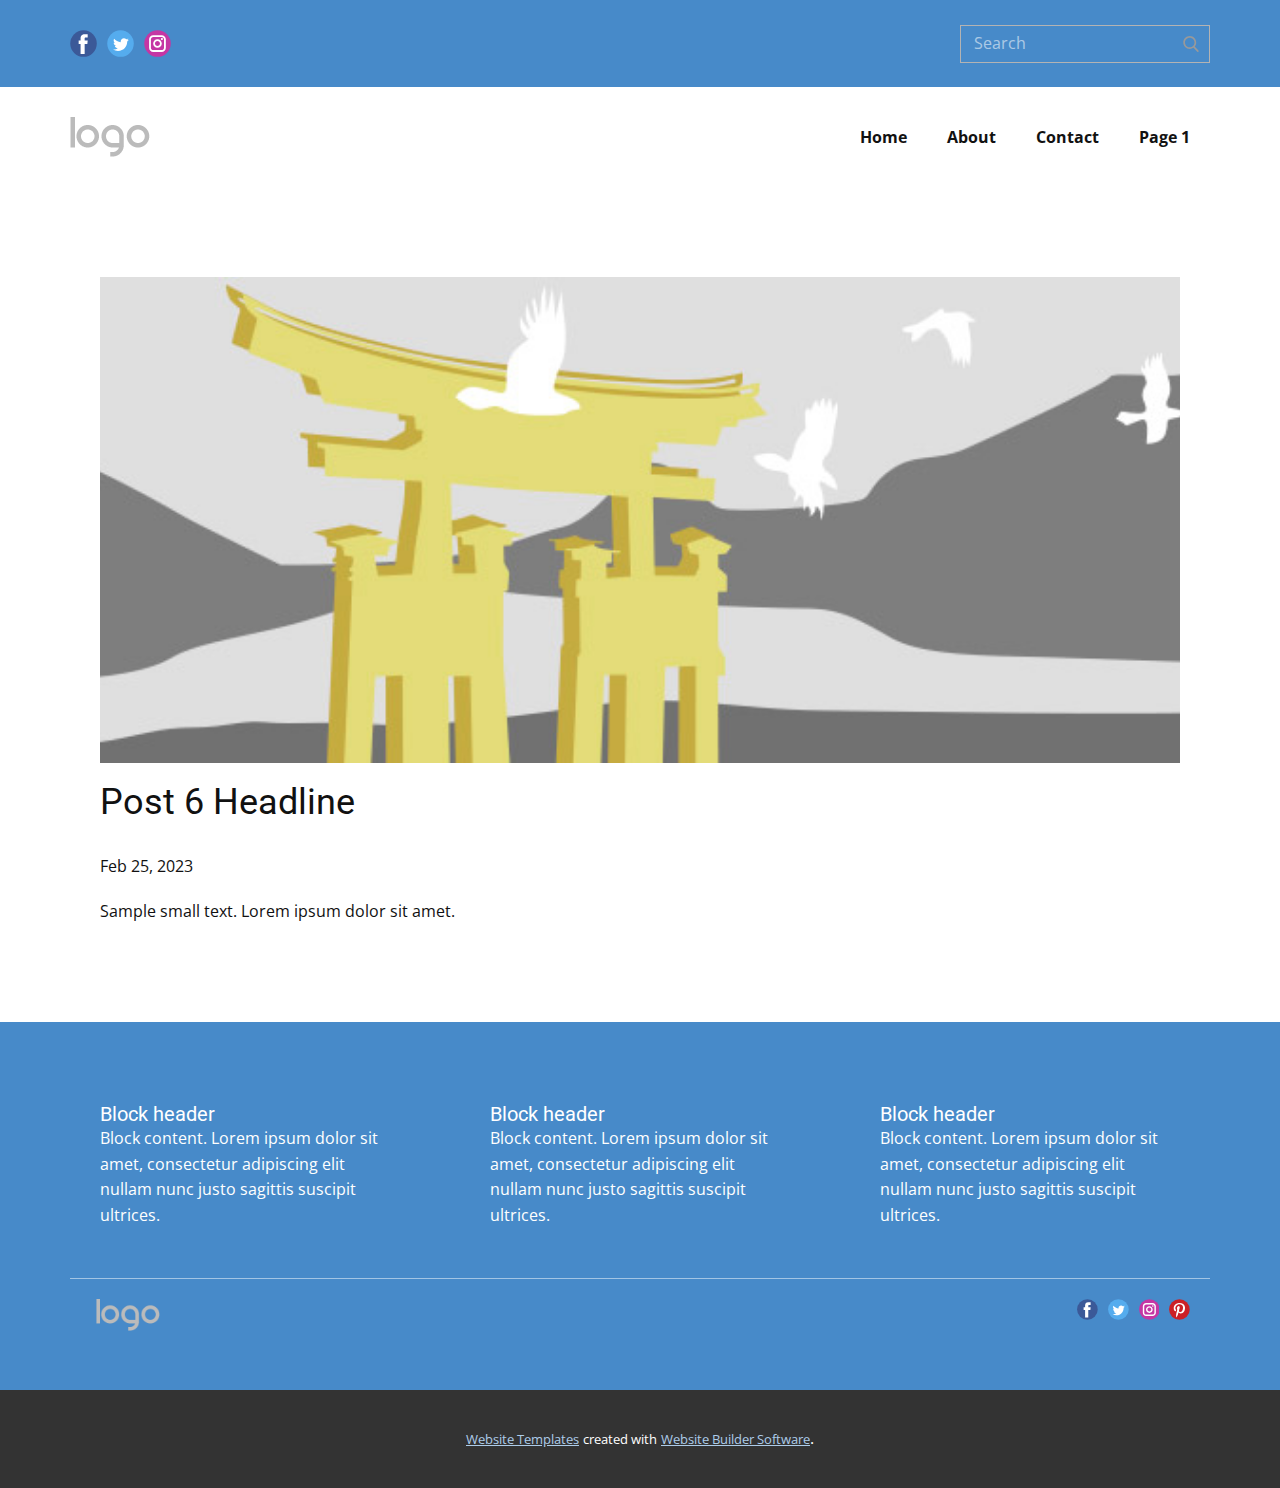
<file: blog/post-5.html>
<!DOCTYPE html>
<html style="font-size: 16px;" lang="en"><head>
    <meta name="viewport" content="width=device-width, initial-scale=1.0">
    <meta charset="utf-8">
    <meta name="keywords" content="Post 1 Headline">
    <meta name="description" content="">
    <title>Post 6 Headline</title>
    <link rel="stylesheet" href="../nicepage.css" media="screen">
<link rel="stylesheet" href="../Post-Template.css" media="screen">
    <script class="u-script" type="text/javascript" src="../jquery.js" defer=""></script>
    <script class="u-script" type="text/javascript" src="../nicepage.js" defer=""></script>
    <meta name="generator" content="Nicepage 5.6.2, nicepage.com">
    <link id="u-theme-google-font" rel="stylesheet" href="https://fonts.googleapis.com/css?family=Roboto:100,100i,300,300i,400,400i,500,500i,700,700i,900,900i|Open+Sans:300,300i,400,400i,500,500i,600,600i,700,700i,800,800i">
    
    
    <script type="application/ld+json">{
		"@context": "http://schema.org",
		"@type": "Organization",
		"name": "Copy of Site1",
		"logo": "images/default-logo.png",
		"sameAs": [
				"https://facebook.com/name",
				"https://twitter.com/name",
				"https://www.instagram.com/name"
		]
}</script>
    <meta name="theme-color" content="#478ac9">
    <meta name="twitter:site" content="@">
    <meta name="twitter:card" content="summary_large_image">
    <meta name="twitter:title" content="Post Template">
    <meta name="twitter:description" content="Copy of Site1">
  <meta data-intl-tel-input-cdn-path="intlTelInput/"></head>
  <body class="u-body u-xl-mode" data-lang="en"><header class="u-align-left u-clearfix u-header u-section-row-container" id="sec-7028"><div class="u-section-rows">
        <div class="u-palette-1-base u-section-row u-section-row-1" id="sec-46aa">
          <div class="u-clearfix u-sheet u-sheet-1">
            <div class="u-social-icons u-spacing-10 u-social-icons-1">
              <a class="u-social-url" title="facebook" target="_blank" href="https://facebook.com/name"><span class="u-icon u-social-facebook u-social-icon u-icon-1"><svg class="u-svg-link" preserveAspectRatio="xMidYMin slice" viewBox="0 0 112 112" style=""><use xmlns:xlink="http://www.w3.org/1999/xlink" xlink:href="#svg-8757"></use></svg><svg class="u-svg-content" viewBox="0 0 112 112" x="0" y="0" id="svg-8757"><circle fill="currentColor" cx="56.1" cy="56.1" r="55"></circle><path fill="#FFFFFF" d="M73.5,31.6h-9.1c-1.4,0-3.6,0.8-3.6,3.9v8.5h12.6L72,58.3H60.8v40.8H43.9V58.3h-8V43.9h8v-9.2
      c0-6.7,3.1-17,17-17h12.5v13.9H73.5z"></path></svg></span>
              </a>
              <a class="u-social-url" title="twitter" target="_blank" href="https://twitter.com/name"><span class="u-icon u-social-icon u-social-twitter u-icon-2"><svg class="u-svg-link" preserveAspectRatio="xMidYMin slice" viewBox="0 0 112 112" style=""><use xmlns:xlink="http://www.w3.org/1999/xlink" xlink:href="#svg-debe"></use></svg><svg class="u-svg-content" viewBox="0 0 112 112" x="0" y="0" id="svg-debe"><circle fill="currentColor" class="st0" cx="56.1" cy="56.1" r="55"></circle><path fill="#FFFFFF" d="M83.8,47.3c0,0.6,0,1.2,0,1.7c0,17.7-13.5,38.2-38.2,38.2C38,87.2,31,85,25,81.2c1,0.1,2.1,0.2,3.2,0.2
      c6.3,0,12.1-2.1,16.7-5.7c-5.9-0.1-10.8-4-12.5-9.3c0.8,0.2,1.7,0.2,2.5,0.2c1.2,0,2.4-0.2,3.5-0.5c-6.1-1.2-10.8-6.7-10.8-13.1
      c0-0.1,0-0.1,0-0.2c1.8,1,3.9,1.6,6.1,1.7c-3.6-2.4-6-6.5-6-11.2c0-2.5,0.7-4.8,1.8-6.7c6.6,8.1,16.5,13.5,27.6,14
      c-0.2-1-0.3-2-0.3-3.1c0-7.4,6-13.4,13.4-13.4c3.9,0,7.3,1.6,9.8,4.2c3.1-0.6,5.9-1.7,8.5-3.3c-1,3.1-3.1,5.8-5.9,7.4
      c2.7-0.3,5.3-1,7.7-2.1C88.7,43,86.4,45.4,83.8,47.3z"></path></svg></span>
              </a>
              <a class="u-social-url" title="instagram" target="_blank" href="https://www.instagram.com/name"><span class="u-icon u-social-icon u-social-instagram u-icon-3"><svg class="u-svg-link" preserveAspectRatio="xMidYMin slice" viewBox="0 0 112 112" style=""><use xmlns:xlink="http://www.w3.org/1999/xlink" xlink:href="#svg-c26d"></use></svg><svg class="u-svg-content" viewBox="0 0 112 112" x="0" y="0" id="svg-c26d"><circle fill="currentColor" cx="56.1" cy="56.1" r="55"></circle><path fill="#FFFFFF" d="M55.9,38.2c-9.9,0-17.9,8-17.9,17.9C38,66,46,74,55.9,74c9.9,0,17.9-8,17.9-17.9C73.8,46.2,65.8,38.2,55.9,38.2
      z M55.9,66.4c-5.7,0-10.3-4.6-10.3-10.3c-0.1-5.7,4.6-10.3,10.3-10.3c5.7,0,10.3,4.6,10.3,10.3C66.2,61.8,61.6,66.4,55.9,66.4z"></path><path fill="#FFFFFF" d="M74.3,33.5c-2.3,0-4.2,1.9-4.2,4.2s1.9,4.2,4.2,4.2s4.2-1.9,4.2-4.2S76.6,33.5,74.3,33.5z"></path><path fill="#FFFFFF" d="M73.1,21.3H38.6c-9.7,0-17.5,7.9-17.5,17.5v34.5c0,9.7,7.9,17.6,17.5,17.6h34.5c9.7,0,17.5-7.9,17.5-17.5V38.8
      C90.6,29.1,82.7,21.3,73.1,21.3z M83,73.3c0,5.5-4.5,9.9-9.9,9.9H38.6c-5.5,0-9.9-4.5-9.9-9.9V38.8c0-5.5,4.5-9.9,9.9-9.9h34.5
      c5.5,0,9.9,4.5,9.9,9.9V73.3z"></path></svg></span>
              </a>
            </div>
            <form action="#" method="get" class="u-border-1 u-border-grey-30 u-expanded-width-xs u-search u-search-right u-search-1">
              <button class="u-search-button" type="submit">
                <span class="u-search-icon u-spacing-10 u-text-grey-40">
                  <svg class="u-svg-link" preserveAspectRatio="xMidYMin slice" viewBox="0 0 56.966 56.966" style=""><use xmlns:xlink="http://www.w3.org/1999/xlink" xlink:href="#svg-9dab"></use></svg>
                  <svg xmlns="http://www.w3.org/2000/svg" xmlns:xlink="http://www.w3.org/1999/xlink" version="1.1" id="svg-9dab" x="0px" y="0px" viewBox="0 0 56.966 56.966" style="enable-background:new 0 0 56.966 56.966;" xml:space="preserve" class="u-svg-content"><path d="M55.146,51.887L41.588,37.786c3.486-4.144,5.396-9.358,5.396-14.786c0-12.682-10.318-23-23-23s-23,10.318-23,23  s10.318,23,23,23c4.761,0,9.298-1.436,13.177-4.162l13.661,14.208c0.571,0.593,1.339,0.92,2.162,0.92  c0.779,0,1.518-0.297,2.079-0.837C56.255,54.982,56.293,53.08,55.146,51.887z M23.984,6c9.374,0,17,7.626,17,17s-7.626,17-17,17  s-17-7.626-17-17S14.61,6,23.984,6z"></path><g></g><g></g><g></g><g></g><g></g><g></g><g></g><g></g><g></g><g></g><g></g><g></g><g></g><g></g><g></g></svg>
                </span>
              </button>
              <input class="u-search-input" type="search" name="search" value="" placeholder="Search">
            </form>
          </div>
          
          
          
          
          
        </div>
        <div class="u-section-row" id="sec-37e8">
          <div class="u-clearfix u-sheet u-valign-middle u-sheet-2">
            <a href="https://nicepage.com" class="u-image u-logo u-image-1" data-image-width="80" data-image-height="40">
              <img src="../images/default-logo.png" class="u-logo-image u-logo-image-1" data-image-width="80">
            </a>
            <nav data-position="" class="u-menu u-menu-one-level u-offcanvas u-menu-1">
              <div class="menu-collapse" style="font-size: 1rem; letter-spacing: 0px; font-weight: 700;">
                <a class="u-button-style u-custom-active-border-color u-custom-border u-custom-border-color u-custom-borders u-custom-hover-border-color u-custom-left-right-menu-spacing u-custom-padding-bottom u-custom-text-active-color u-custom-text-color u-custom-text-hover-color u-custom-top-bottom-menu-spacing u-nav-link" href="#" style="padding: 2px 0px; font-size: calc(1em + 4px);">
                  <svg class="u-svg-link" viewBox="0 0 24 24"><use xmlns:xlink="http://www.w3.org/1999/xlink" xlink:href="#menu-hamburger"></use></svg>
                  <svg version="1.1" xmlns="http://www.w3.org/2000/svg" xmlns:xlink="http://www.w3.org/1999/xlink"><defs><symbol id="menu-hamburger" viewBox="0 0 16 16" style="width: 16px; height: 16px;"><rect y="1" width="16" height="2"></rect><rect y="7" width="16" height="2"></rect><rect y="13" width="16" height="2"></rect>
</symbol>
</defs></svg>
                </a>
              </div>
              <div class="u-custom-menu u-nav-container">
                <ul class="u-nav u-unstyled u-nav-1"><li class="u-nav-item"><a class="u-button-style u-nav-link u-text-active-palette-1-base u-text-hover-palette-2-base" href="../Home.html" style="padding: 10px 20px;">Home</a>
</li><li class="u-nav-item"><a class="u-button-style u-nav-link u-text-active-palette-1-base u-text-hover-palette-2-base" href="#" style="padding: 10px 20px;">About</a>
</li><li class="u-nav-item"><a class="u-button-style u-nav-link u-text-active-palette-1-base u-text-hover-palette-2-base" href="#" style="padding: 10px 20px;">Contact</a>
</li><li class="u-nav-item"><a class="u-button-style u-nav-link u-text-active-palette-1-base u-text-hover-palette-2-base" href="../Page-1.html" style="padding: 10px 20px;">Page 1</a>
</li></ul>
              </div>
              <div class="u-custom-menu u-nav-container-collapse">
                <div class="u-black u-container-style u-inner-container-layout u-opacity u-opacity-95 u-sidenav">
                  <div class="u-sidenav-overflow">
                    <div class="u-menu-close"></div>
                    <ul class="u-align-center u-nav u-popupmenu-items u-unstyled u-nav-2"><li class="u-nav-item"><a class="u-button-style u-nav-link" href="../Home.html">Home</a>
</li><li class="u-nav-item"><a class="u-button-style u-nav-link" href="#">About</a>
</li><li class="u-nav-item"><a class="u-button-style u-nav-link" href="#">Contact</a>
</li><li class="u-nav-item"><a class="u-button-style u-nav-link" href="../Page-1.html">Page 1</a>
</li></ul>
                  </div>
                </div>
                <div class="u-black u-menu-overlay u-opacity u-opacity-70"></div>
              </div>
            </nav>
          </div>
          
          
          
          
          
        </div>
      </div></header>
    <section class="u-align-center u-clearfix u-section-1" id="sec-d0a9">
      <div class="u-clearfix u-sheet u-valign-middle-md u-valign-middle-sm u-valign-middle-xs u-sheet-1"><!--post_details--><!--post_details_options_json--><!--{"source":""}--><!--/post_details_options_json--><!--blog_post-->
        <div class="u-container-style u-expanded-width u-post-details u-post-details-1">
          <div class="u-container-layout u-valign-middle u-container-layout-1"><!--blog_post_image-->
            <img alt="" class="u-blog-control u-expanded-width u-image u-image-default u-image-1" src="../images/8ad73f3c.jpeg"><!--/blog_post_image--><!--blog_post_header-->
            <h2 class="u-blog-control u-text u-text-1">Post 6 Headline</h2><!--/blog_post_header--><!--blog_post_metadata-->
            <div class="u-blog-control u-metadata u-metadata-1"><!--blog_post_metadata_date-->
              <span class="u-meta-date u-meta-icon">Feb 25, 2023</span><!--/blog_post_metadata_date--><!--blog_post_metadata_category-->
              <!--/blog_post_metadata_category--><!--blog_post_metadata_comments-->
              <!--/blog_post_metadata_comments-->
            </div><!--/blog_post_metadata--><!--blog_post_content-->
            <div class="u-align-justify u-blog-control u-post-content u-text u-text-2 fr-view">
  Sample small text. Lorem ipsum dolor sit amet.
  </div><!--/blog_post_content-->
          </div>
        </div><!--/blog_post--><!--/post_details-->
      </div>
    </section>
    
    
    <footer class="u-clearfix u-footer u-palette-1-base" id="sec-a3b1"><div class="u-clearfix u-sheet u-sheet-1">
        <div class="u-clearfix u-expanded-width u-gutter-30 u-layout-wrap u-layout-wrap-1">
          <div class="u-gutter-0 u-layout">
            <div class="u-layout-row">
              <div class="u-align-left u-container-style u-layout-cell u-left-cell u-size-20 u-size-30-md u-layout-cell-1">
                <div class="u-container-layout u-container-layout-1"><!--position-->
                  <div data-position="" class="u-position"><!--block-->
                    <div class="u-block">
                      <div class="u-block-container u-clearfix"><!--block_header-->
                        <h5 class="u-block-header u-text"><!--block_header_content--> Block header <!--/block_header_content--></h5><!--/block_header--><!--block_content-->
                        <div class="u-block-content u-text"><!--block_content_content--> Block content. Lorem ipsum dolor sit amet, consectetur adipiscing elit nullam nunc justo sagittis suscipit ultrices. <!--/block_content_content--></div><!--/block_content-->
                      </div>
                    </div><!--/block-->
                  </div><!--/position-->
                </div>
              </div>
              <div class="u-align-left u-container-style u-layout-cell u-size-20 u-size-30-md u-layout-cell-2">
                <div class="u-container-layout u-container-layout-2"><!--position-->
                  <div data-position="" class="u-position"><!--block-->
                    <div class="u-block">
                      <div class="u-block-container u-clearfix"><!--block_header-->
                        <h5 class="u-block-header u-text"><!--block_header_content--> Block header <!--/block_header_content--></h5><!--/block_header--><!--block_content-->
                        <div class="u-block-content u-text"><!--block_content_content--> Block content. Lorem ipsum dolor sit amet, consectetur adipiscing elit nullam nunc justo sagittis suscipit ultrices. <!--/block_content_content--></div><!--/block_content-->
                      </div>
                    </div><!--/block-->
                  </div><!--/position-->
                </div>
              </div>
              <div class="u-align-left u-container-style u-layout-cell u-right-cell u-size-20 u-size-30-md u-layout-cell-3">
                <div class="u-container-layout u-container-layout-3"><!--position-->
                  <div data-position="" class="u-position"><!--block-->
                    <div class="u-block">
                      <div class="u-block-container u-clearfix"><!--block_header-->
                        <h5 class="u-block-header u-text"><!--block_header_content--> Block header <!--/block_header_content--></h5><!--/block_header--><!--block_content-->
                        <div class="u-block-content u-text"><!--block_content_content--> Block content. Lorem ipsum dolor sit amet, consectetur adipiscing elit nullam nunc justo sagittis suscipit ultrices. <!--/block_content_content--></div><!--/block_content-->
                      </div>
                    </div><!--/block-->
                  </div><!--/position-->
                </div>
              </div>
            </div>
          </div>
        </div>
        <div class="u-border-1 u-border-white u-expanded-width u-line u-line-horizontal u-opacity u-opacity-50 u-line-1"></div>
        <div class="u-social-icons u-spacing-10 u-social-icons-1">
          <a class="u-social-url" title="facebook" target="_blank" href=""><span class="u-icon u-social-facebook u-social-icon u-icon-1"><svg class="u-svg-link" preserveAspectRatio="xMidYMin slice" viewBox="0 0 112 112" style=""><use xmlns:xlink="http://www.w3.org/1999/xlink" xlink:href="#svg-aec1"></use></svg><svg class="u-svg-content" viewBox="0 0 112 112" x="0" y="0" id="svg-aec1"><circle fill="currentColor" cx="56.1" cy="56.1" r="55"></circle><path fill="#FFFFFF" d="M73.5,31.6h-9.1c-1.4,0-3.6,0.8-3.6,3.9v8.5h12.6L72,58.3H60.8v40.8H43.9V58.3h-8V43.9h8v-9.2
      c0-6.7,3.1-17,17-17h12.5v13.9H73.5z"></path></svg></span>
          </a>
          <a class="u-social-url" title="twitter" target="_blank" href=""><span class="u-icon u-social-icon u-social-twitter u-icon-2"><svg class="u-svg-link" preserveAspectRatio="xMidYMin slice" viewBox="0 0 112 112" style=""><use xmlns:xlink="http://www.w3.org/1999/xlink" xlink:href="#svg-163e"></use></svg><svg class="u-svg-content" viewBox="0 0 112 112" x="0" y="0" id="svg-163e"><circle fill="currentColor" class="st0" cx="56.1" cy="56.1" r="55"></circle><path fill="#FFFFFF" d="M83.8,47.3c0,0.6,0,1.2,0,1.7c0,17.7-13.5,38.2-38.2,38.2C38,87.2,31,85,25,81.2c1,0.1,2.1,0.2,3.2,0.2
      c6.3,0,12.1-2.1,16.7-5.7c-5.9-0.1-10.8-4-12.5-9.3c0.8,0.2,1.7,0.2,2.5,0.2c1.2,0,2.4-0.2,3.5-0.5c-6.1-1.2-10.8-6.7-10.8-13.1
      c0-0.1,0-0.1,0-0.2c1.8,1,3.9,1.6,6.1,1.7c-3.6-2.4-6-6.5-6-11.2c0-2.5,0.7-4.8,1.8-6.7c6.6,8.1,16.5,13.5,27.6,14
      c-0.2-1-0.3-2-0.3-3.1c0-7.4,6-13.4,13.4-13.4c3.9,0,7.3,1.6,9.8,4.2c3.1-0.6,5.9-1.7,8.5-3.3c-1,3.1-3.1,5.8-5.9,7.4
      c2.7-0.3,5.3-1,7.7-2.1C88.7,43,86.4,45.4,83.8,47.3z"></path></svg></span>
          </a>
          <a class="u-social-url" title="instagram" target="_blank" href=""><span class="u-icon u-social-icon u-social-instagram u-icon-3"><svg class="u-svg-link" preserveAspectRatio="xMidYMin slice" viewBox="0 0 112 112" style=""><use xmlns:xlink="http://www.w3.org/1999/xlink" xlink:href="#svg-3ff0"></use></svg><svg class="u-svg-content" viewBox="0 0 112 112" x="0" y="0" id="svg-3ff0"><circle fill="currentColor" cx="56.1" cy="56.1" r="55"></circle><path fill="#FFFFFF" d="M55.9,38.2c-9.9,0-17.9,8-17.9,17.9C38,66,46,74,55.9,74c9.9,0,17.9-8,17.9-17.9C73.8,46.2,65.8,38.2,55.9,38.2
      z M55.9,66.4c-5.7,0-10.3-4.6-10.3-10.3c-0.1-5.7,4.6-10.3,10.3-10.3c5.7,0,10.3,4.6,10.3,10.3C66.2,61.8,61.6,66.4,55.9,66.4z"></path><path fill="#FFFFFF" d="M74.3,33.5c-2.3,0-4.2,1.9-4.2,4.2s1.9,4.2,4.2,4.2s4.2-1.9,4.2-4.2S76.6,33.5,74.3,33.5z"></path><path fill="#FFFFFF" d="M73.1,21.3H38.6c-9.7,0-17.5,7.9-17.5,17.5v34.5c0,9.7,7.9,17.6,17.5,17.6h34.5c9.7,0,17.5-7.9,17.5-17.5V38.8
      C90.6,29.1,82.7,21.3,73.1,21.3z M83,73.3c0,5.5-4.5,9.9-9.9,9.9H38.6c-5.5,0-9.9-4.5-9.9-9.9V38.8c0-5.5,4.5-9.9,9.9-9.9h34.5
      c5.5,0,9.9,4.5,9.9,9.9V73.3z"></path></svg></span>
          </a>
          <a class="u-social-url" title="pinterest" target="_blank" href=""><span class="u-icon u-social-icon u-social-pinterest u-icon-4"><svg class="u-svg-link" preserveAspectRatio="xMidYMin slice" viewBox="0 0 112 112" style=""><use xmlns:xlink="http://www.w3.org/1999/xlink" xlink:href="#svg-aea8"></use></svg><svg class="u-svg-content" viewBox="0 0 112 112" x="0" y="0" id="svg-aea8"><circle fill="currentColor" cx="56.1" cy="56.1" r="55"></circle><path fill="#FFFFFF" d="M61.1,76.9c-4.7-0.3-6.7-2.7-10.3-5c-2,10.7-4.6,20.9-11.9,26.2c-2.2-16.1,3.3-28.2,5.9-41
      c-4.4-7.5,0.6-22.5,9.9-18.8c11.6,4.6-10,27.8,4.4,30.7C74.2,72,80.3,42.8,71,33.4C57.5,19.6,31.7,33,34.9,52.6
      c0.8,4.8,5.8,6.2,2,12.9c-8.7-1.9-11.2-8.8-10.9-17.8C26.5,32.8,39.3,22.5,52.2,21c16.3-1.9,31.6,5.9,33.7,21.2
      C88.2,59.5,78.6,78.2,61.1,76.9z"></path></svg></span>
          </a>
        </div>
        <a href="https://nicepage.com" class="u-image u-logo u-image-1" data-image-width="80" data-image-height="40">
          <img src="../images/default-logo.png" class="u-logo-image u-logo-image-1">
        </a>
      </div></footer>
    <section class="u-backlink u-clearfix u-grey-80">
      <a class="u-link" href="https://nicepage.com/website-templates" target="_blank">
        <span>Website Templates</span>
      </a>
      <p class="u-text">
        <span>created with</span>
      </p>
      <a class="u-link" href="" target="_blank">
        <span>Website Builder Software</span>
      </a>. 
    </section>
  
</body></html>
</file>
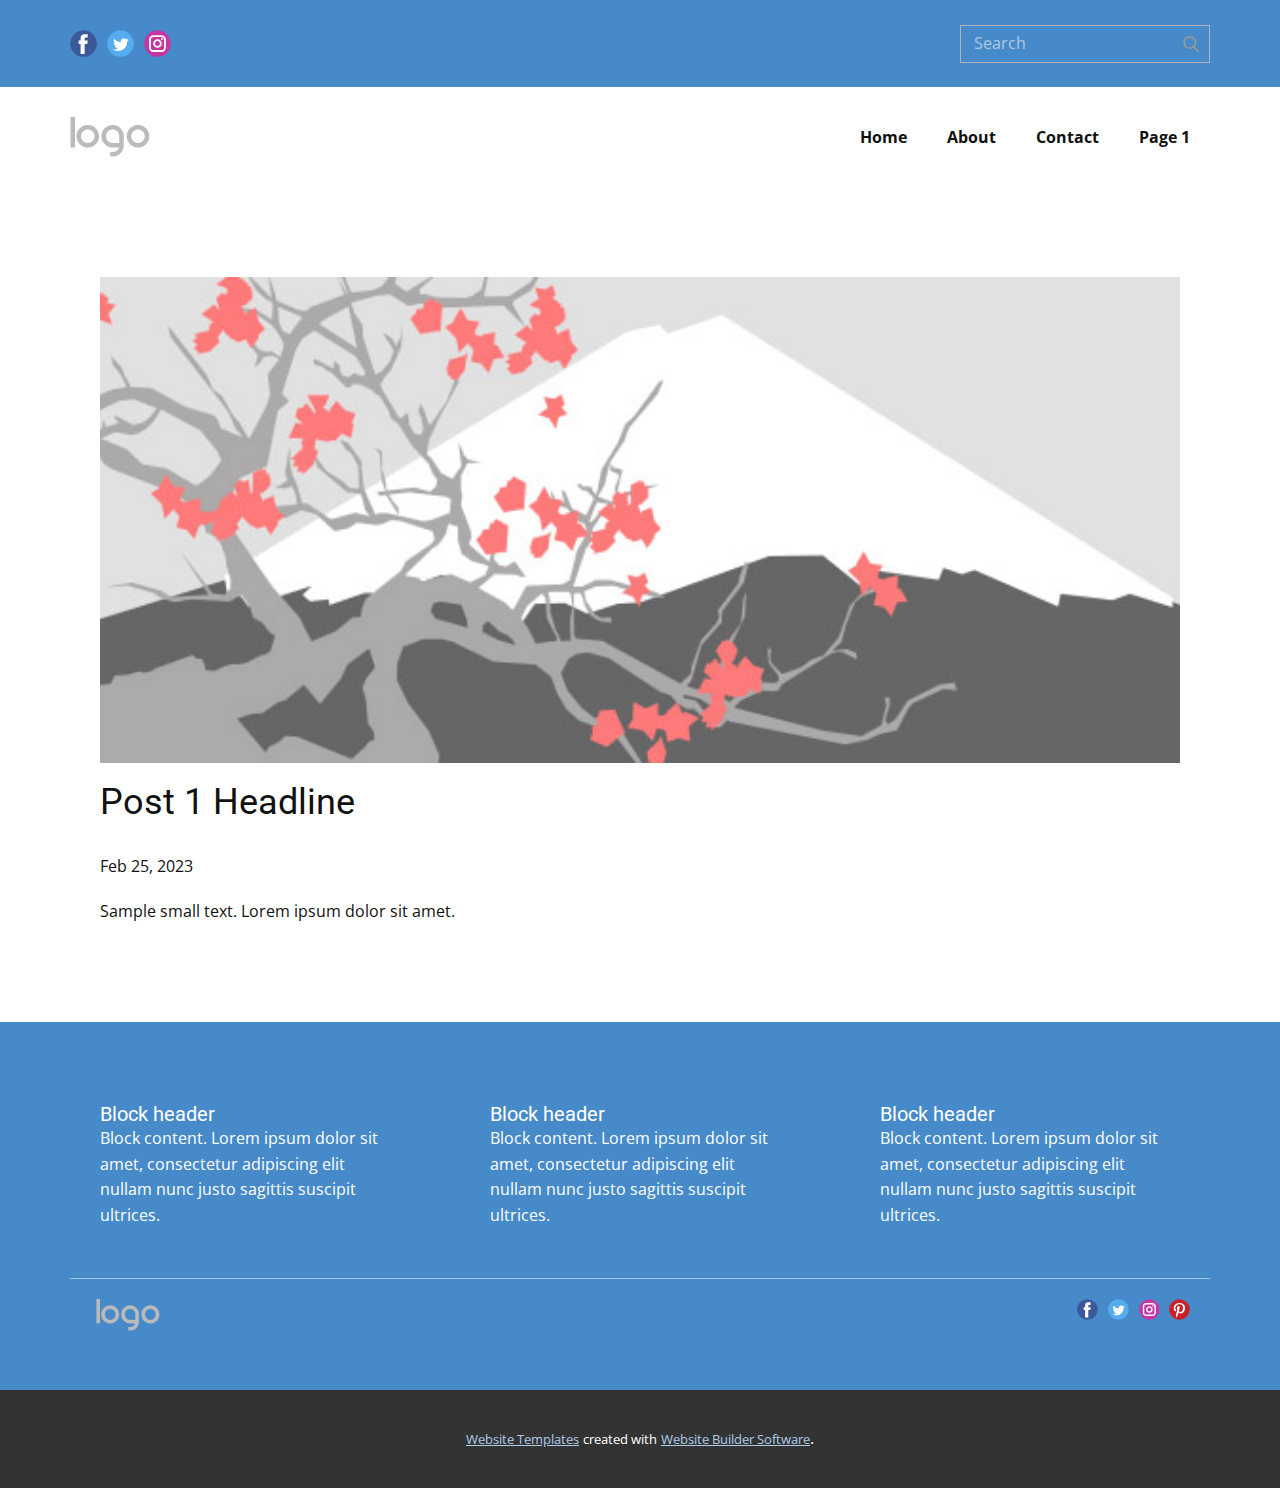
<file: blog/post.html>
<!DOCTYPE html>
<html style="font-size: 16px;" lang="en"><head>
    <meta name="viewport" content="width=device-width, initial-scale=1.0">
    <meta charset="utf-8">
    <meta name="keywords" content="Post 1 Headline">
    <meta name="description" content="">
    <title>Post 1 Headline</title>
    <link rel="stylesheet" href="../nicepage.css" media="screen">
<link rel="stylesheet" href="../Post-Template.css" media="screen">
    <script class="u-script" type="text/javascript" src="../jquery.js" defer=""></script>
    <script class="u-script" type="text/javascript" src="../nicepage.js" defer=""></script>
    <meta name="generator" content="Nicepage 5.6.2, nicepage.com">
    <link id="u-theme-google-font" rel="stylesheet" href="https://fonts.googleapis.com/css?family=Roboto:100,100i,300,300i,400,400i,500,500i,700,700i,900,900i|Open+Sans:300,300i,400,400i,500,500i,600,600i,700,700i,800,800i">
    
    
    <script type="application/ld+json">{
		"@context": "http://schema.org",
		"@type": "Organization",
		"name": "Copy of Site1",
		"logo": "images/default-logo.png",
		"sameAs": [
				"https://facebook.com/name",
				"https://twitter.com/name",
				"https://www.instagram.com/name"
		]
}</script>
    <meta name="theme-color" content="#478ac9">
    <meta name="twitter:site" content="@">
    <meta name="twitter:card" content="summary_large_image">
    <meta name="twitter:title" content="Post Template">
    <meta name="twitter:description" content="Copy of Site1">
  <meta data-intl-tel-input-cdn-path="intlTelInput/"></head>
  <body class="u-body u-xl-mode" data-lang="en"><header class="u-align-left u-clearfix u-header u-section-row-container" id="sec-7028"><div class="u-section-rows">
        <div class="u-palette-1-base u-section-row u-section-row-1" id="sec-46aa">
          <div class="u-clearfix u-sheet u-sheet-1">
            <div class="u-social-icons u-spacing-10 u-social-icons-1">
              <a class="u-social-url" title="facebook" target="_blank" href="https://facebook.com/name"><span class="u-icon u-social-facebook u-social-icon u-icon-1"><svg class="u-svg-link" preserveAspectRatio="xMidYMin slice" viewBox="0 0 112 112" style=""><use xmlns:xlink="http://www.w3.org/1999/xlink" xlink:href="#svg-8757"></use></svg><svg class="u-svg-content" viewBox="0 0 112 112" x="0" y="0" id="svg-8757"><circle fill="currentColor" cx="56.1" cy="56.1" r="55"></circle><path fill="#FFFFFF" d="M73.5,31.6h-9.1c-1.4,0-3.6,0.8-3.6,3.9v8.5h12.6L72,58.3H60.8v40.8H43.9V58.3h-8V43.9h8v-9.2
      c0-6.7,3.1-17,17-17h12.5v13.9H73.5z"></path></svg></span>
              </a>
              <a class="u-social-url" title="twitter" target="_blank" href="https://twitter.com/name"><span class="u-icon u-social-icon u-social-twitter u-icon-2"><svg class="u-svg-link" preserveAspectRatio="xMidYMin slice" viewBox="0 0 112 112" style=""><use xmlns:xlink="http://www.w3.org/1999/xlink" xlink:href="#svg-debe"></use></svg><svg class="u-svg-content" viewBox="0 0 112 112" x="0" y="0" id="svg-debe"><circle fill="currentColor" class="st0" cx="56.1" cy="56.1" r="55"></circle><path fill="#FFFFFF" d="M83.8,47.3c0,0.6,0,1.2,0,1.7c0,17.7-13.5,38.2-38.2,38.2C38,87.2,31,85,25,81.2c1,0.1,2.1,0.2,3.2,0.2
      c6.3,0,12.1-2.1,16.7-5.7c-5.9-0.1-10.8-4-12.5-9.3c0.8,0.2,1.7,0.2,2.5,0.2c1.2,0,2.4-0.2,3.5-0.5c-6.1-1.2-10.8-6.7-10.8-13.1
      c0-0.1,0-0.1,0-0.2c1.8,1,3.9,1.6,6.1,1.7c-3.6-2.4-6-6.5-6-11.2c0-2.5,0.7-4.8,1.8-6.7c6.6,8.1,16.5,13.5,27.6,14
      c-0.2-1-0.3-2-0.3-3.1c0-7.4,6-13.4,13.4-13.4c3.9,0,7.3,1.6,9.8,4.2c3.1-0.6,5.9-1.7,8.5-3.3c-1,3.1-3.1,5.8-5.9,7.4
      c2.7-0.3,5.3-1,7.7-2.1C88.7,43,86.4,45.4,83.8,47.3z"></path></svg></span>
              </a>
              <a class="u-social-url" title="instagram" target="_blank" href="https://www.instagram.com/name"><span class="u-icon u-social-icon u-social-instagram u-icon-3"><svg class="u-svg-link" preserveAspectRatio="xMidYMin slice" viewBox="0 0 112 112" style=""><use xmlns:xlink="http://www.w3.org/1999/xlink" xlink:href="#svg-c26d"></use></svg><svg class="u-svg-content" viewBox="0 0 112 112" x="0" y="0" id="svg-c26d"><circle fill="currentColor" cx="56.1" cy="56.1" r="55"></circle><path fill="#FFFFFF" d="M55.9,38.2c-9.9,0-17.9,8-17.9,17.9C38,66,46,74,55.9,74c9.9,0,17.9-8,17.9-17.9C73.8,46.2,65.8,38.2,55.9,38.2
      z M55.9,66.4c-5.7,0-10.3-4.6-10.3-10.3c-0.1-5.7,4.6-10.3,10.3-10.3c5.7,0,10.3,4.6,10.3,10.3C66.2,61.8,61.6,66.4,55.9,66.4z"></path><path fill="#FFFFFF" d="M74.3,33.5c-2.3,0-4.2,1.9-4.2,4.2s1.9,4.2,4.2,4.2s4.2-1.9,4.2-4.2S76.6,33.5,74.3,33.5z"></path><path fill="#FFFFFF" d="M73.1,21.3H38.6c-9.7,0-17.5,7.9-17.5,17.5v34.5c0,9.7,7.9,17.6,17.5,17.6h34.5c9.7,0,17.5-7.9,17.5-17.5V38.8
      C90.6,29.1,82.7,21.3,73.1,21.3z M83,73.3c0,5.5-4.5,9.9-9.9,9.9H38.6c-5.5,0-9.9-4.5-9.9-9.9V38.8c0-5.5,4.5-9.9,9.9-9.9h34.5
      c5.5,0,9.9,4.5,9.9,9.9V73.3z"></path></svg></span>
              </a>
            </div>
            <form action="#" method="get" class="u-border-1 u-border-grey-30 u-expanded-width-xs u-search u-search-right u-search-1">
              <button class="u-search-button" type="submit">
                <span class="u-search-icon u-spacing-10 u-text-grey-40">
                  <svg class="u-svg-link" preserveAspectRatio="xMidYMin slice" viewBox="0 0 56.966 56.966" style=""><use xmlns:xlink="http://www.w3.org/1999/xlink" xlink:href="#svg-9dab"></use></svg>
                  <svg xmlns="http://www.w3.org/2000/svg" xmlns:xlink="http://www.w3.org/1999/xlink" version="1.1" id="svg-9dab" x="0px" y="0px" viewBox="0 0 56.966 56.966" style="enable-background:new 0 0 56.966 56.966;" xml:space="preserve" class="u-svg-content"><path d="M55.146,51.887L41.588,37.786c3.486-4.144,5.396-9.358,5.396-14.786c0-12.682-10.318-23-23-23s-23,10.318-23,23  s10.318,23,23,23c4.761,0,9.298-1.436,13.177-4.162l13.661,14.208c0.571,0.593,1.339,0.92,2.162,0.92  c0.779,0,1.518-0.297,2.079-0.837C56.255,54.982,56.293,53.08,55.146,51.887z M23.984,6c9.374,0,17,7.626,17,17s-7.626,17-17,17  s-17-7.626-17-17S14.61,6,23.984,6z"></path><g></g><g></g><g></g><g></g><g></g><g></g><g></g><g></g><g></g><g></g><g></g><g></g><g></g><g></g><g></g></svg>
                </span>
              </button>
              <input class="u-search-input" type="search" name="search" value="" placeholder="Search">
            </form>
          </div>
          
          
          
          
          
        </div>
        <div class="u-section-row" id="sec-37e8">
          <div class="u-clearfix u-sheet u-valign-middle u-sheet-2">
            <a href="https://nicepage.com" class="u-image u-logo u-image-1" data-image-width="80" data-image-height="40">
              <img src="../images/default-logo.png" class="u-logo-image u-logo-image-1" data-image-width="80">
            </a>
            <nav data-position="" class="u-menu u-menu-one-level u-offcanvas u-menu-1">
              <div class="menu-collapse" style="font-size: 1rem; letter-spacing: 0px; font-weight: 700;">
                <a class="u-button-style u-custom-active-border-color u-custom-border u-custom-border-color u-custom-borders u-custom-hover-border-color u-custom-left-right-menu-spacing u-custom-padding-bottom u-custom-text-active-color u-custom-text-color u-custom-text-hover-color u-custom-top-bottom-menu-spacing u-nav-link" href="#" style="padding: 2px 0px; font-size: calc(1em + 4px);">
                  <svg class="u-svg-link" viewBox="0 0 24 24"><use xmlns:xlink="http://www.w3.org/1999/xlink" xlink:href="#menu-hamburger"></use></svg>
                  <svg version="1.1" xmlns="http://www.w3.org/2000/svg" xmlns:xlink="http://www.w3.org/1999/xlink"><defs><symbol id="menu-hamburger" viewBox="0 0 16 16" style="width: 16px; height: 16px;"><rect y="1" width="16" height="2"></rect><rect y="7" width="16" height="2"></rect><rect y="13" width="16" height="2"></rect>
</symbol>
</defs></svg>
                </a>
              </div>
              <div class="u-custom-menu u-nav-container">
                <ul class="u-nav u-unstyled u-nav-1"><li class="u-nav-item"><a class="u-button-style u-nav-link u-text-active-palette-1-base u-text-hover-palette-2-base" href="../Home.html" style="padding: 10px 20px;">Home</a>
</li><li class="u-nav-item"><a class="u-button-style u-nav-link u-text-active-palette-1-base u-text-hover-palette-2-base" href="#" style="padding: 10px 20px;">About</a>
</li><li class="u-nav-item"><a class="u-button-style u-nav-link u-text-active-palette-1-base u-text-hover-palette-2-base" href="#" style="padding: 10px 20px;">Contact</a>
</li><li class="u-nav-item"><a class="u-button-style u-nav-link u-text-active-palette-1-base u-text-hover-palette-2-base" href="../Page-1.html" style="padding: 10px 20px;">Page 1</a>
</li></ul>
              </div>
              <div class="u-custom-menu u-nav-container-collapse">
                <div class="u-black u-container-style u-inner-container-layout u-opacity u-opacity-95 u-sidenav">
                  <div class="u-sidenav-overflow">
                    <div class="u-menu-close"></div>
                    <ul class="u-align-center u-nav u-popupmenu-items u-unstyled u-nav-2"><li class="u-nav-item"><a class="u-button-style u-nav-link" href="../Home.html">Home</a>
</li><li class="u-nav-item"><a class="u-button-style u-nav-link" href="#">About</a>
</li><li class="u-nav-item"><a class="u-button-style u-nav-link" href="#">Contact</a>
</li><li class="u-nav-item"><a class="u-button-style u-nav-link" href="../Page-1.html">Page 1</a>
</li></ul>
                  </div>
                </div>
                <div class="u-black u-menu-overlay u-opacity u-opacity-70"></div>
              </div>
            </nav>
          </div>
          
          
          
          
          
        </div>
      </div></header>
    <section class="u-align-center u-clearfix u-section-1" id="sec-d0a9">
      <div class="u-clearfix u-sheet u-valign-middle-md u-valign-middle-sm u-valign-middle-xs u-sheet-1"><!--post_details--><!--post_details_options_json--><!--{"source":""}--><!--/post_details_options_json--><!--blog_post-->
        <div class="u-container-style u-expanded-width u-post-details u-post-details-1">
          <div class="u-container-layout u-valign-middle u-container-layout-1"><!--blog_post_image-->
            <img alt="" class="u-blog-control u-expanded-width u-image u-image-default u-image-1" src="../images/0fd3416c.jpeg"><!--/blog_post_image--><!--blog_post_header-->
            <h2 class="u-blog-control u-text u-text-1">Post 1 Headline</h2><!--/blog_post_header--><!--blog_post_metadata-->
            <div class="u-blog-control u-metadata u-metadata-1"><!--blog_post_metadata_date-->
              <span class="u-meta-date u-meta-icon">Feb 25, 2023</span><!--/blog_post_metadata_date--><!--blog_post_metadata_category-->
              <!--/blog_post_metadata_category--><!--blog_post_metadata_comments-->
              <!--/blog_post_metadata_comments-->
            </div><!--/blog_post_metadata--><!--blog_post_content-->
            <div class="u-align-justify u-blog-control u-post-content u-text u-text-2 fr-view">
  Sample small text. Lorem ipsum dolor sit amet.
  </div><!--/blog_post_content-->
          </div>
        </div><!--/blog_post--><!--/post_details-->
      </div>
    </section>
    
    
    <footer class="u-clearfix u-footer u-palette-1-base" id="sec-a3b1"><div class="u-clearfix u-sheet u-sheet-1">
        <div class="u-clearfix u-expanded-width u-gutter-30 u-layout-wrap u-layout-wrap-1">
          <div class="u-gutter-0 u-layout">
            <div class="u-layout-row">
              <div class="u-align-left u-container-style u-layout-cell u-left-cell u-size-20 u-size-30-md u-layout-cell-1">
                <div class="u-container-layout u-container-layout-1"><!--position-->
                  <div data-position="" class="u-position"><!--block-->
                    <div class="u-block">
                      <div class="u-block-container u-clearfix"><!--block_header-->
                        <h5 class="u-block-header u-text"><!--block_header_content--> Block header <!--/block_header_content--></h5><!--/block_header--><!--block_content-->
                        <div class="u-block-content u-text"><!--block_content_content--> Block content. Lorem ipsum dolor sit amet, consectetur adipiscing elit nullam nunc justo sagittis suscipit ultrices. <!--/block_content_content--></div><!--/block_content-->
                      </div>
                    </div><!--/block-->
                  </div><!--/position-->
                </div>
              </div>
              <div class="u-align-left u-container-style u-layout-cell u-size-20 u-size-30-md u-layout-cell-2">
                <div class="u-container-layout u-container-layout-2"><!--position-->
                  <div data-position="" class="u-position"><!--block-->
                    <div class="u-block">
                      <div class="u-block-container u-clearfix"><!--block_header-->
                        <h5 class="u-block-header u-text"><!--block_header_content--> Block header <!--/block_header_content--></h5><!--/block_header--><!--block_content-->
                        <div class="u-block-content u-text"><!--block_content_content--> Block content. Lorem ipsum dolor sit amet, consectetur adipiscing elit nullam nunc justo sagittis suscipit ultrices. <!--/block_content_content--></div><!--/block_content-->
                      </div>
                    </div><!--/block-->
                  </div><!--/position-->
                </div>
              </div>
              <div class="u-align-left u-container-style u-layout-cell u-right-cell u-size-20 u-size-30-md u-layout-cell-3">
                <div class="u-container-layout u-container-layout-3"><!--position-->
                  <div data-position="" class="u-position"><!--block-->
                    <div class="u-block">
                      <div class="u-block-container u-clearfix"><!--block_header-->
                        <h5 class="u-block-header u-text"><!--block_header_content--> Block header <!--/block_header_content--></h5><!--/block_header--><!--block_content-->
                        <div class="u-block-content u-text"><!--block_content_content--> Block content. Lorem ipsum dolor sit amet, consectetur adipiscing elit nullam nunc justo sagittis suscipit ultrices. <!--/block_content_content--></div><!--/block_content-->
                      </div>
                    </div><!--/block-->
                  </div><!--/position-->
                </div>
              </div>
            </div>
          </div>
        </div>
        <div class="u-border-1 u-border-white u-expanded-width u-line u-line-horizontal u-opacity u-opacity-50 u-line-1"></div>
        <div class="u-social-icons u-spacing-10 u-social-icons-1">
          <a class="u-social-url" title="facebook" target="_blank" href=""><span class="u-icon u-social-facebook u-social-icon u-icon-1"><svg class="u-svg-link" preserveAspectRatio="xMidYMin slice" viewBox="0 0 112 112" style=""><use xmlns:xlink="http://www.w3.org/1999/xlink" xlink:href="#svg-aec1"></use></svg><svg class="u-svg-content" viewBox="0 0 112 112" x="0" y="0" id="svg-aec1"><circle fill="currentColor" cx="56.1" cy="56.1" r="55"></circle><path fill="#FFFFFF" d="M73.5,31.6h-9.1c-1.4,0-3.6,0.8-3.6,3.9v8.5h12.6L72,58.3H60.8v40.8H43.9V58.3h-8V43.9h8v-9.2
      c0-6.7,3.1-17,17-17h12.5v13.9H73.5z"></path></svg></span>
          </a>
          <a class="u-social-url" title="twitter" target="_blank" href=""><span class="u-icon u-social-icon u-social-twitter u-icon-2"><svg class="u-svg-link" preserveAspectRatio="xMidYMin slice" viewBox="0 0 112 112" style=""><use xmlns:xlink="http://www.w3.org/1999/xlink" xlink:href="#svg-163e"></use></svg><svg class="u-svg-content" viewBox="0 0 112 112" x="0" y="0" id="svg-163e"><circle fill="currentColor" class="st0" cx="56.1" cy="56.1" r="55"></circle><path fill="#FFFFFF" d="M83.8,47.3c0,0.6,0,1.2,0,1.7c0,17.7-13.5,38.2-38.2,38.2C38,87.2,31,85,25,81.2c1,0.1,2.1,0.2,3.2,0.2
      c6.3,0,12.1-2.1,16.7-5.7c-5.9-0.1-10.8-4-12.5-9.3c0.8,0.2,1.7,0.2,2.5,0.2c1.2,0,2.4-0.2,3.5-0.5c-6.1-1.2-10.8-6.7-10.8-13.1
      c0-0.1,0-0.1,0-0.2c1.8,1,3.9,1.6,6.1,1.7c-3.6-2.4-6-6.5-6-11.2c0-2.5,0.7-4.8,1.8-6.7c6.6,8.1,16.5,13.5,27.6,14
      c-0.2-1-0.3-2-0.3-3.1c0-7.4,6-13.4,13.4-13.4c3.9,0,7.3,1.6,9.8,4.2c3.1-0.6,5.9-1.7,8.5-3.3c-1,3.1-3.1,5.8-5.9,7.4
      c2.7-0.3,5.3-1,7.7-2.1C88.7,43,86.4,45.4,83.8,47.3z"></path></svg></span>
          </a>
          <a class="u-social-url" title="instagram" target="_blank" href=""><span class="u-icon u-social-icon u-social-instagram u-icon-3"><svg class="u-svg-link" preserveAspectRatio="xMidYMin slice" viewBox="0 0 112 112" style=""><use xmlns:xlink="http://www.w3.org/1999/xlink" xlink:href="#svg-3ff0"></use></svg><svg class="u-svg-content" viewBox="0 0 112 112" x="0" y="0" id="svg-3ff0"><circle fill="currentColor" cx="56.1" cy="56.1" r="55"></circle><path fill="#FFFFFF" d="M55.9,38.2c-9.9,0-17.9,8-17.9,17.9C38,66,46,74,55.9,74c9.9,0,17.9-8,17.9-17.9C73.8,46.2,65.8,38.2,55.9,38.2
      z M55.9,66.4c-5.7,0-10.3-4.6-10.3-10.3c-0.1-5.7,4.6-10.3,10.3-10.3c5.7,0,10.3,4.6,10.3,10.3C66.2,61.8,61.6,66.4,55.9,66.4z"></path><path fill="#FFFFFF" d="M74.3,33.5c-2.3,0-4.2,1.9-4.2,4.2s1.9,4.2,4.2,4.2s4.2-1.9,4.2-4.2S76.6,33.5,74.3,33.5z"></path><path fill="#FFFFFF" d="M73.1,21.3H38.6c-9.7,0-17.5,7.9-17.5,17.5v34.5c0,9.7,7.9,17.6,17.5,17.6h34.5c9.7,0,17.5-7.9,17.5-17.5V38.8
      C90.6,29.1,82.7,21.3,73.1,21.3z M83,73.3c0,5.5-4.5,9.9-9.9,9.9H38.6c-5.5,0-9.9-4.5-9.9-9.9V38.8c0-5.5,4.5-9.9,9.9-9.9h34.5
      c5.5,0,9.9,4.5,9.9,9.9V73.3z"></path></svg></span>
          </a>
          <a class="u-social-url" title="pinterest" target="_blank" href=""><span class="u-icon u-social-icon u-social-pinterest u-icon-4"><svg class="u-svg-link" preserveAspectRatio="xMidYMin slice" viewBox="0 0 112 112" style=""><use xmlns:xlink="http://www.w3.org/1999/xlink" xlink:href="#svg-aea8"></use></svg><svg class="u-svg-content" viewBox="0 0 112 112" x="0" y="0" id="svg-aea8"><circle fill="currentColor" cx="56.1" cy="56.1" r="55"></circle><path fill="#FFFFFF" d="M61.1,76.9c-4.7-0.3-6.7-2.7-10.3-5c-2,10.7-4.6,20.9-11.9,26.2c-2.2-16.1,3.3-28.2,5.9-41
      c-4.4-7.5,0.6-22.5,9.9-18.8c11.6,4.6-10,27.8,4.4,30.7C74.2,72,80.3,42.8,71,33.4C57.5,19.6,31.7,33,34.9,52.6
      c0.8,4.8,5.8,6.2,2,12.9c-8.7-1.9-11.2-8.8-10.9-17.8C26.5,32.8,39.3,22.5,52.2,21c16.3-1.9,31.6,5.9,33.7,21.2
      C88.2,59.5,78.6,78.2,61.1,76.9z"></path></svg></span>
          </a>
        </div>
        <a href="https://nicepage.com" class="u-image u-logo u-image-1" data-image-width="80" data-image-height="40">
          <img src="../images/default-logo.png" class="u-logo-image u-logo-image-1">
        </a>
      </div></footer>
    <section class="u-backlink u-clearfix u-grey-80">
      <a class="u-link" href="https://nicepage.com/website-templates" target="_blank">
        <span>Website Templates</span>
      </a>
      <p class="u-text">
        <span>created with</span>
      </p>
      <a class="u-link" href="" target="_blank">
        <span>Website Builder Software</span>
      </a>. 
    </section>
  
</body></html>
</file>
<file: Page-1.css>
.u-section-1 {
  background-image: url("images/pexels-burst-374820.jpg");
  background-position: 50% 50%;
}

.u-section-1 .u-sheet-1 {
  min-height: 810px;
}

.u-section-1 .u-group-1 {
  width: 649px;
  min-height: 508px;
  height: auto;
  background-image: none;
  margin: 60px auto 60px 0;
}

.u-section-1 .u-container-layout-1 {
  padding: 30px;
}

.u-section-1 .u-text-1 {
  text-transform: uppercase;
  font-weight: 400;
  font-size: 2.25rem;
  margin: 30px 0 0;
}

.u-section-1 .u-text-2 {
  line-height: 1.8;
  font-size: 1.125rem;
  font-weight: 400;
  font-style: normal;
  margin: 41px 0 0;
}

.u-section-1 .u-text-3 {
  font-size: 1.125rem;
  font-weight: 500;
  font-style: normal;
  margin: 39px 0 0;
}

.u-section-1 .u-btn-1 {
  background-image: none;
  font-style: normal;
  margin-left: auto;
  padding: 0;
}

.u-section-1 .u-btn-2 {
  letter-spacing: 1px;
  transition-duration: 0.5s;
  text-transform: none;
  font-weight: 600;
  background-image: none;
  margin: 41px auto 0 0;
  padding: 18px 57px 19px;
}

.u-section-1 .u-btn-3 {
  letter-spacing: 1px;
  transition-duration: 0.5s;
  text-transform: none;
  font-weight: 600;
  background-image: none;
  margin: -62px 69px 0 auto;
  padding: 18px 57px 19px;
}

@media (max-width: 1199px) {
  .u-section-1 .u-sheet-1 {
    min-height: 668px;
  }

  .u-section-1 .u-group-1 {
    height: auto;
  }
}

@media (max-width: 991px) {
  .u-section-1 .u-sheet-1 {
    min-height: 512px;
  }
}

@media (max-width: 767px) {
  .u-section-1 .u-sheet-1 {
    min-height: 641px;
  }

  .u-section-1 .u-group-1 {
    min-height: 492px;
    margin-right: initial;
    margin-left: initial;
    width: auto;
  }

  .u-section-1 .u-container-layout-1 {
    padding-left: 10px;
    padding-right: 10px;
  }

  .u-section-1 .u-btn-3 {
    margin-top: -63px;
    margin-right: 0;
  }
}

@media (max-width: 575px) {
  .u-section-1 .u-sheet-1 {
    min-height: 766px;
  }

  .u-section-1 .u-group-1 {
    min-height: 646px;
    width: auto;
    margin-right: initial;
    margin-left: initial;
  }

  .u-section-1 .u-text-1 {
    font-size: 1.875rem;
    width: auto;
  }

  .u-section-1 .u-text-2 {
    width: auto;
  }

  .u-section-1 .u-text-3 {
    width: auto;
  }

  .u-section-1 .u-btn-2 {
    margin-left: auto;
  }

  .u-section-1 .u-btn-3 {
    margin-top: 20px;
    margin-right: auto;
  }
}.u-section-2 .u-sheet-1 {
  min-height: 704px;
}

.u-section-2 .u-layout-wrap-1 {
  pointer-events: auto;
  margin-top: 60px;
  margin-bottom: 24px;
}

.u-section-2 .u-layout-cell-1 {
  min-height: 584px;
  pointer-events: auto;
}

.u-section-2 .u-container-layout-1 {
  padding: 30px;
}

.u-section-2 .u-text-1 {
  text-align: left;
  font-size: 2.25rem;
  text-transform: uppercase;
  font-weight: 400;
  margin: 0;
}

.u-section-2 .u-text-2 {
  line-height: 1.8;
  font-size: 1rem;
  font-style: normal;
  margin: 36px 0 0;
}

.u-section-2 .u-text-3 {
  text-align: left;
  margin: 24px 0 0;
}

.u-section-2 .u-btn-1 {
  padding: 0;
}

.u-section-2 .u-btn-2 {
  letter-spacing: 1px;
  transition-duration: 0.5s;
  text-transform: none;
  font-weight: 600;
  background-image: none;
  margin: 24px auto 0 0;
  padding: 18px 57px 19px;
}

.u-section-2 .u-layout-cell-2 {
  min-height: 584px;
  pointer-events: auto;
  background-image: none;
}

.u-section-2 .u-container-layout-2 {
  padding: 0 30px;
}

.u-section-2 .u-group-1 {
  min-height: 478px;
  height: auto;
  background-image: none;
  width: 510px;
  margin: 23px 0 0;
}

.u-section-2 .u-container-layout-3 {
  padding: 0 30px;
}

.u-section-2 .u-image-1 {
  width: 379px;
  height: 548px;
  margin: -70px auto 0;
}

@media (max-width: 1199px) {
  .u-section-2 .u-sheet-1 {
    min-height: 621px;
  }

  .u-section-2 .u-layout-wrap-1 {
    margin-bottom: 43px;
  }

  .u-section-2 .u-layout-cell-1 {
    min-height: 482px;
  }

  .u-section-2 .u-layout-cell-2 {
    min-height: 482px;
  }

  .u-section-2 .u-group-1 {
    margin-right: initial;
    margin-left: initial;
    height: auto;
    width: auto;
  }

  .u-section-2 .u-image-1 {
    width: 350px;
    height: 506px;
  }
}

@media (max-width: 991px) {
  .u-section-2 .u-sheet-1 {
    min-height: 508px;
  }

  .u-section-2 .u-layout-cell-1 {
    min-height: 100px;
  }

  .u-section-2 .u-layout-cell-2 {
    min-height: 505px;
  }

  .u-section-2 .u-container-layout-2 {
    padding-left: 29px;
    padding-right: 29px;
  }

  .u-section-2 .u-group-1 {
    min-height: 347px;
    width: 300px;
    margin-top: 156px;
    margin-left: auto;
    margin-right: auto;
  }

  .u-section-2 .u-container-layout-3 {
    padding-left: 13px;
    padding-right: 13px;
  }

  .u-section-2 .u-image-1 {
    height: 385px;
    width: 257px;
    margin-top: -38px;
  }
}

@media (max-width: 767px) {
  .u-section-2 .u-sheet-1 {
    min-height: 793px;
  }

  .u-section-2 .u-layout-cell-1 {
    min-height: 397px;
  }

  .u-section-2 .u-container-layout-1 {
    padding-left: 10px;
    padding-right: 10px;
  }

  .u-section-2 .u-text-1 {
    margin-right: 24px;
  }

  .u-section-2 .u-layout-cell-2 {
    min-height: 404px;
  }

  .u-section-2 .u-container-layout-2 {
    padding-left: 10px;
    padding-right: 10px;
  }

  .u-section-2 .u-group-1 {
    margin-top: 0;
    margin-right: 0;
  }

  .u-section-2 .u-container-layout-3 {
    padding-left: 10px;
    padding-right: 10px;
  }
}

@media (max-width: 575px) {
  .u-section-2 .u-sheet-1 {
    min-height: 896px;
  }

  .u-section-2 .u-layout-wrap-1 {
    margin-bottom: 0;
  }

  .u-section-2 .u-layout-cell-1 {
    min-height: 404px;
  }

  .u-section-2 .u-text-1 {
    font-size: 1.5rem;
    margin-right: 0;
  }

  .u-section-2 .u-layout-cell-2 {
    min-height: 388px;
  }

  .u-section-2 .u-container-layout-2 {
    padding-left: 9px;
    padding-right: 9px;
  }

  .u-section-2 .u-group-1 {
    min-height: 361px;
    margin-right: auto;
  }

  .u-section-2 .u-image-1 {
    height: 391px;
    margin-top: -30px;
  }
} .u-section-3 {
  background-image: none;
}

.u-section-3 .u-sheet-1 {
  min-height: 656px;
}

.u-section-3 .u-text-1 {
  text-transform: uppercase;
  font-weight: 400;
  margin: 60px auto 0;
}

.u-section-3 .u-text-2 {
  font-size: 1rem;
  width: 755px;
  margin: 20px auto 0;
}

.u-section-3 .u-list-1 {
  margin: 50px 0 60px;
}

.u-section-3 .u-repeater-1 {
  grid-template-columns: repeat(3, calc(33.3333% - 20px));
  min-height: 375px;
  grid-gap: 30px;
}

.u-section-3 .u-list-item-1 {
  background-image: none;
}

.u-section-3 .u-container-layout-1 {
  padding: 30px;
}

.u-section-3 .u-icon-1 {
  width: 80px;
  height: 80px;
  transition-duration: 0.5s;
  box-shadow: 2px 0 0 0 rgba(0,0,0,0);
  transform: translateX(0px) translateY(0px) scale(1) rotate(0deg);
  text-shadow: 0px 0px 0px rgba(0,0,0,0);
  margin: 0 0 0 auto;
  padding: 19px;
}

.u-section-3 .u-text-3 {
  font-weight: 700;
  margin: 46px 0 0;
}

.u-section-3 .u-text-4 {
  margin: 20px 0 0;
}

.u-section-3 .u-btn-1 {
  font-weight: 700;
  font-size: 1rem;
  letter-spacing: 0px;
  text-transform: uppercase;
  margin: 30px 0 0;
  padding: 0;
}

.u-section-3 .u-list-item-2 {
  background-image: none;
}

.u-section-3 .u-container-layout-2 {
  padding: 30px;
}

.u-section-3 .u-icon-3 {
  width: 80px;
  height: 80px;
  transition-duration: 0.5s;
  box-shadow: 2px 0 0 0 rgba(0,0,0,0);
  transform: translateX(0px) translateY(0px) scale(1) rotate(0deg);
  text-shadow: 0px 0px 0px rgba(0,0,0,0);
  margin: 0 0 0 auto;
  padding: 19px;
}

.u-section-3 .u-text-5 {
  font-weight: 700;
  margin: 46px 0 0;
}

.u-section-3 .u-text-6 {
  margin: 20px 0 0;
}

.u-section-3 .u-btn-2 {
  font-weight: 700;
  font-size: 1rem;
  letter-spacing: 0px;
  text-transform: uppercase;
  margin: 30px 0 0;
  padding: 0;
}

.u-section-3 .u-list-item-3 {
  background-image: none;
}

.u-section-3 .u-container-layout-3 {
  padding: 30px;
}

.u-section-3 .u-icon-5 {
  width: 80px;
  height: 80px;
  transition-duration: 0.5s;
  box-shadow: 2px 0 0 0 rgba(0,0,0,0);
  transform: translateX(0px) translateY(0px) scale(1) rotate(0deg);
  text-shadow: 0px 0px 0px rgba(0,0,0,0);
  margin: 0 0 0 auto;
  padding: 19px;
}

.u-section-3 .u-text-7 {
  font-weight: 700;
  margin: 46px 0 0;
}

.u-section-3 .u-text-8 {
  margin: 20px 0 0;
}

.u-section-3 .u-btn-3 {
  font-weight: 700;
  font-size: 1rem;
  letter-spacing: 0px;
  text-transform: uppercase;
  margin: 30px 0 0;
  padding: 0;
}

@media (max-width: 1199px) {
  .u-section-3 .u-list-1 {
    margin-right: initial;
    margin-left: initial;
  }

  .u-section-3 .u-repeater-1 {
    grid-template-columns: repeat(3, calc(33.333333333333336% - 20px));
    min-height: 306px;
  }
}

@media (max-width: 991px) {
  .u-section-3 .u-text-2 {
    width: 720px;
  }

  .u-section-3 .u-repeater-1 {
    grid-template-columns: repeat(2, calc(50% - 15px));
    min-height: 750px;
  }
}

@media (max-width: 767px) {
  .u-section-3 .u-text-2 {
    width: 540px;
  }

  .u-section-3 .u-repeater-1 {
    grid-template-columns: 100%;
  }

  .u-section-3 .u-container-layout-1 {
    padding-left: 10px;
    padding-right: 10px;
  }

  .u-section-3 .u-container-layout-2 {
    padding-left: 10px;
    padding-right: 10px;
  }

  .u-section-3 .u-container-layout-3 {
    padding-left: 10px;
    padding-right: 10px;
  }
}

@media (max-width: 575px) {
  .u-section-3 .u-text-2 {
    width: 340px;
  }
}

.u-section-3 .u-icon-5,
.u-section-3 .u-icon-5:before,
.u-section-3 .u-icon-5 > .u-container-layout:before {
  transition-property: fill, color, background-color, stroke-width, border-style, border-width, border-top-width, border-left-width, border-right-width, border-bottom-width, custom-border, borders, box-shadow, text-shadow, opacity, border-radius, stroke, border-color, font-size, font-style, font-weight, text-decoration, letter-spacing, transform, background-image, image-zoom, background-size, background-position;
}

.u-section-3 .u-container-layout:hover .u-icon-5 {
  box-shadow: 0px 0px 0px  rgba(128,128,128,0) !important;
  stroke-width: 0px !important;
  transform: translateX(0px) translateY(-5px) scale(1) rotate(0deg) !important;
  text-shadow: 0px 0px 0px rgba(0,0,0,0) !important;
}

.u-section-3 .u-icon-5 {
  stroke-width: 0 !important;
  stroke: transparent !important;
  border-color: transparent !important;
}

.u-container-layout.hover .u-section-3 .u-icon-5 {
  box-shadow: 0px 0px 0px  rgba(128,128,128,0) !important;
  stroke-width: 0px !important;
  transform: translateX(0px) translateY(-5px) scale(1) rotate(0deg) !important;
  text-shadow: 0px 0px 0px rgba(0,0,0,0) !important;
}

.u-section-3 .u-icon-5 {
  stroke-width: 0 !important;
  stroke: transparent !important;
  border-color: transparent !important;
}

.u-section-3 .u-icon-1,
.u-section-3 .u-icon-1:before,
.u-section-3 .u-icon-1 > .u-container-layout:before {
  transition-property: fill, color, background-color, stroke-width, border-style, border-width, border-top-width, border-left-width, border-right-width, border-bottom-width, custom-border, borders, box-shadow, text-shadow, opacity, border-radius, stroke, border-color, font-size, font-style, font-weight, text-decoration, letter-spacing, transform, background-image, image-zoom, background-size, background-position;
}

.u-section-3 .u-container-layout:hover .u-icon-1 {
  box-shadow: 0px 0px 0px  rgba(128,128,128,0) !important;
  stroke-width: 0px !important;
  transform: translateX(0px) translateY(-5px) scale(1) rotate(0deg) !important;
  text-shadow: 0px 0px 0px rgba(0,0,0,0) !important;
}

.u-section-3 .u-icon-1 {
  stroke-width: 0 !important;
  stroke: transparent !important;
  border-color: transparent !important;
}

.u-container-layout.hover .u-section-3 .u-icon-1 {
  box-shadow: 0px 0px 0px  rgba(128,128,128,0) !important;
  stroke-width: 0px !important;
  transform: translateX(0px) translateY(-5px) scale(1) rotate(0deg) !important;
  text-shadow: 0px 0px 0px rgba(0,0,0,0) !important;
}

.u-section-3 .u-icon-1 {
  stroke-width: 0 !important;
  stroke: transparent !important;
  border-color: transparent !important;
}

.u-section-3 .u-icon-3,
.u-section-3 .u-icon-3:before,
.u-section-3 .u-icon-3 > .u-container-layout:before {
  transition-property: fill, color, background-color, stroke-width, border-style, border-width, border-top-width, border-left-width, border-right-width, border-bottom-width, custom-border, borders, box-shadow, text-shadow, opacity, border-radius, stroke, border-color, font-size, font-style, font-weight, text-decoration, letter-spacing, transform, background-image, image-zoom, background-size, background-position;
}

.u-section-3 .u-container-layout:hover .u-icon-3 {
  box-shadow: 0px 0px 0px  rgba(128,128,128,0) !important;
  stroke-width: 0px !important;
  transform: translateX(0px) translateY(-5px) scale(1) rotate(0deg) !important;
  text-shadow: 0px 0px 0px rgba(0,0,0,0) !important;
}

.u-section-3 .u-icon-3 {
  stroke-width: 0 !important;
  stroke: transparent !important;
  border-color: transparent !important;
}

.u-container-layout.hover .u-section-3 .u-icon-3 {
  box-shadow: 0px 0px 0px  rgba(128,128,128,0) !important;
  stroke-width: 0px !important;
  transform: translateX(0px) translateY(-5px) scale(1) rotate(0deg) !important;
  text-shadow: 0px 0px 0px rgba(0,0,0,0) !important;
}

.u-section-3 .u-icon-3 {
  stroke-width: 0 !important;
  stroke: transparent !important;
  border-color: transparent !important;
}.u-section-4 .u-sheet-1 {
  min-height: 836px;
}

.u-section-4 .u-layout-wrap-1 {
  margin-top: 60px;
  margin-bottom: -117px;
}

.u-section-4 .u-layout-cell-1 {
  min-height: 716px;
}

.u-section-4 .u-container-layout-1 {
  padding: 30px;
}

.u-section-4 .u-image-1 {
  height: 369px;
  margin-top: 0;
  margin-bottom: 0;
}

.u-section-4 .u-text-1 {
  font-size: 1rem;
  line-height: 1.8;
  margin: 40px 0 0;
}

.u-section-4 .u-btn-1 {
  text-transform: none;
  letter-spacing: 1px;
  transition-duration: 0.5s;
  font-weight: 600;
  background-image: none;
  margin: 40px auto 0 0;
  padding: 14px 52px 15px 51px;
}

.u-section-4 .u-layout-cell-2 {
  min-height: 716px;
  background-image: none;
}

.u-section-4 .u-container-layout-2 {
  padding: 30px 30px 28px;
}

.u-section-4 .u-text-2 {
  text-transform: uppercase;
  font-size: 2.25rem;
  font-weight: 400;
  margin: 0 97px 0 0;
}

.u-section-4 .u-accordion-1 {
  margin-top: 33px;
  margin-bottom: 0;
}

.u-section-4 .u-accordion-item-1 {
  margin-left: auto;
  margin-right: auto;
}

.u-section-4 .u-accordion-link-1 {
  background-image: none;
  font-weight: 700;
  margin-left: auto;
  margin-right: auto;
  padding: 30px;
}

.u-section-4 .u-icon-1 {
  height: 40px;
  width: 40px;
  background-image: none;
  padding: 10px;
}

.u-section-4 .u-accordion-pane-1 {
  min-height: 150px;
  background-image: none;
  margin-left: auto;
  margin-right: 0;
}

.u-section-4 .u-container-layout-3 {
  padding: 30px;
}

.u-section-4 .u-text-3 {
  font-weight: 700;
  margin: 0;
}

.u-section-4 .u-text-4 {
  margin-left: 0;
  margin-right: 103px;
  line-height: 1.6;
  margin-top: 20px;
}

.u-section-4 .u-accordion-item-2 {
  margin-left: auto;
  margin-right: auto;
}

.u-section-4 .u-accordion-link-2 {
  background-image: none;
  font-weight: 700;
  margin-left: auto;
  margin-right: auto;
  padding: 30px;
}

.u-section-4 .u-icon-2 {
  height: 40px;
  width: 40px;
  background-image: none;
  padding: 10px;
}

.u-section-4 .u-accordion-pane-2 {
  min-height: 150px;
  background-image: none;
}

.u-section-4 .u-container-layout-4 {
  padding: 30px;
}

.u-section-4 .u-text-5 {
  line-height: 1.6;
  margin: 0;
}

.u-section-4 .u-accordion-item-3 {
  margin-left: auto;
  margin-right: auto;
}

.u-section-4 .u-accordion-link-3 {
  background-image: none;
  font-weight: 700;
  margin-left: auto;
  margin-right: auto;
  padding: 30px;
}

.u-section-4 .u-icon-3 {
  height: 40px;
  width: 40px;
  background-image: none;
  padding: 10px;
}

.u-section-4 .u-accordion-pane-3 {
  min-height: 150px;
  background-image: none;
}

.u-section-4 .u-container-layout-5 {
  padding: 30px;
}

.u-section-4 .u-text-6 {
  margin: 0;
}

@media (max-width: 1199px) {
  .u-section-4 .u-sheet-1 {
    min-height: 859px;
  }

  .u-section-4 .u-layout-wrap-1 {
    margin-bottom: 32px;
  }

  .u-section-4 .u-layout-cell-1 {
    min-height: 590px;
  }

  .u-section-4 .u-image-1 {
    height: 297px;
  }

  .u-section-4 .u-layout-cell-2 {
    min-height: 590px;
  }

  .u-section-4 .u-text-2 {
    margin-right: 0;
  }

  .u-section-4 .u-text-4 {
    margin-right: 3px;
  }
}

@media (max-width: 991px) {
  .u-section-4 .u-sheet-1 {
    min-height: 369px;
  }

  .u-section-4 .u-layout-cell-1 {
    min-height: 100px;
  }

  .u-section-4 .u-image-1 {
    height: 217px;
  }

  .u-section-4 .u-layout-cell-2 {
    min-height: 100px;
  }

  .u-section-4 .u-container-layout-2 {
    padding-left: 10px;
    padding-right: 10px;
  }

  .u-section-4 .u-container-layout-3 {
    padding-left: 10px;
    padding-right: 10px;
  }

  .u-section-4 .u-text-4 {
    margin-right: 0;
  }

  .u-section-4 .u-accordion-pane-2 {
    margin-left: auto;
    margin-right: 0;
  }

  .u-section-4 .u-accordion-pane-3 {
    margin-left: auto;
    margin-right: 0;
  }
}

@media (max-width: 767px) {
  .u-section-4 .u-sheet-1 {
    min-height: 469px;
  }

  .u-section-4 .u-container-layout-1 {
    padding-left: 10px;
    padding-right: 10px;
  }

  .u-section-4 .u-image-1 {
    height: 376px;
  }

  .u-section-4 .u-container-layout-4 {
    padding-left: 10px;
    padding-right: 10px;
  }

  .u-section-4 .u-container-layout-5 {
    padding-left: 10px;
    padding-right: 10px;
  }
}

@media (max-width: 575px) {
  .u-section-4 .u-image-1 {
    height: 231px;
  }

  .u-section-4 .u-text-2 {
    font-size: 1.5rem;
  }
} .u-section-5 {
  background-image: linear-gradient(0deg, rgba(0,0,0,0.6), rgba(0,0,0,0.6)), url("images/pexels-christina-morillo-1181715.jpg");
  background-position: 50% 50%;
}

.u-section-5 .u-sheet-1 {
  min-height: 415px;
}

.u-section-5 .u-layout-wrap-1 {
  margin-top: 60px;
  margin-bottom: 60px;
}

.u-section-5 .u-layout-cell-1 {
  min-height: 255px;
}

.u-section-5 .u-container-layout-1 {
  padding: 30px;
}

.u-section-5 .u-text-1 {
  margin-bottom: 0;
  margin-top: 0;
  font-size: 2.25rem;
  text-transform: uppercase;
  font-weight: 400;
}

.u-section-5 .u-text-2 {
  font-size: 1rem;
  margin: 21px 0 0;
}

.u-section-5 .u-layout-cell-2 {
  min-height: 255px;
}

.u-section-5 .u-container-layout-2 {
  padding: 30px;
}

.u-section-5 .u-btn-1 {
  font-weight: 600;
  text-transform: none;
  letter-spacing: 1px;
  transition-duration: 0.5s;
  background-image: none;
  margin: 0 auto;
  padding: 20px 68px;
}

@media (max-width: 1199px) {
  .u-section-5 .u-sheet-1 {
    min-height: 297px;
  }

  .u-section-5 .u-layout-cell-1 {
    min-height: 210px;
  }

  .u-section-5 .u-layout-cell-2 {
    min-height: 210px;
  }
}

@media (max-width: 991px) {
  .u-section-5 .u-sheet-1 {
    min-height: 187px;
  }

  .u-section-5 .u-layout-cell-1 {
    min-height: 100px;
  }

  .u-section-5 .u-layout-cell-2 {
    min-height: 100px;
  }
}

@media (max-width: 767px) {
  .u-section-5 .u-sheet-1 {
    min-height: 287px;
  }

  .u-section-5 .u-container-layout-1 {
    padding-left: 10px;
    padding-right: 10px;
  }

  .u-section-5 .u-container-layout-2 {
    padding-left: 10px;
    padding-right: 10px;
  }

  .u-section-5 .u-btn-1 {
    margin-right: 0;
  }
}

@media (max-width: 575px) {
  .u-section-5 .u-text-1 {
    font-size: 1.5rem;
    width: auto;
    margin-left: 0;
    margin-right: 0;
  }

  .u-section-5 .u-text-2 {
    width: auto;
  }

  .u-section-5 .u-btn-1 {
    margin-right: auto;
  }
} .u-section-6 {
  background-image: none;
}

.u-section-6 .u-sheet-1 {
  min-height: 670px;
}

.u-section-6 .u-text-1 {
  font-weight: 400;
  text-transform: uppercase;
  margin: 70px auto 0;
}

.u-section-6 .u-list-1 {
  margin: 60px 0;
}

.u-section-6 .u-repeater-1 {
  grid-template-columns: repeat(2, calc(50% - 10px));
  min-height: 368px;
  grid-gap: 20px;
}

.u-section-6 .u-list-item-1 {
  background-image: none;
}

.u-section-6 .u-container-layout-1 {
  padding: 0 30px;
}

.u-section-6 .u-icon-1 {
  height: 64px;
  width: 64px;
  background-image: none;
  margin: -25px auto 0;
  padding: 18px;
}

.u-section-6 .u-text-2 {
  letter-spacing: normal;
  font-size: 1.5rem;
  text-transform: none;
  width: 367px;
  font-weight: 700;
  margin: 68px auto 0;
}

.u-section-6 .u-text-3 {
  font-style: normal;
  width: 367px;
  margin: 19px auto 0;
}

.u-section-6 .u-image-1 {
  width: 167px;
  height: 167px;
  background-image: url("images/pexels-christina-morillo-1181742.jpg");
  background-position: 50% 50%;
  margin: 60px auto -60px;
}

.u-section-6 .u-list-item-2 {
  background-image: none;
}

.u-section-6 .u-container-layout-2 {
  padding: 0 30px;
}

.u-section-6 .u-icon-2 {
  height: 64px;
  width: 64px;
  background-image: none;
  margin: -25px auto 0;
  padding: 18px;
}

.u-section-6 .u-text-4 {
  letter-spacing: normal;
  font-size: 1.5rem;
  text-transform: none;
  width: 367px;
  font-weight: 700;
  margin: 68px auto 0;
}

.u-section-6 .u-text-5 {
  font-style: normal;
  width: 367px;
  margin: 19px auto 0;
}

.u-section-6 .u-image-2 {
  width: 167px;
  height: 167px;
  background-image: url("images/positive-business-woman-posing-camera-outdoors.jpg");
  background-position: 14.07% 50%;
  margin: 60px auto -60px;
}

@media (max-width: 1199px) {
  .u-section-6 .u-list-1 {
    margin-right: initial;
    margin-left: initial;
  }

  .u-section-6 .u-repeater-1 {
    min-height: 302px;
  }
}

@media (max-width: 991px) {
  .u-section-6 .u-sheet-1 {
    min-height: 1056px;
  }

  .u-section-6 .u-repeater-1 {
    grid-template-columns: 100%;
  }
}

@media (max-width: 767px) {
  .u-section-6 .u-container-layout-1 {
    padding-left: 10px;
    padding-right: 10px;
  }

  .u-section-6 .u-container-layout-2 {
    padding-left: 10px;
    padding-right: 10px;
  }
}

@media (max-width: 575px) {
  .u-section-6 .u-text-2 {
    width: 320px;
  }

  .u-section-6 .u-text-3 {
    width: 320px;
  }

  .u-section-6 .u-text-4 {
    width: 320px;
  }

  .u-section-6 .u-text-5 {
    width: 320px;
  }
}.u-section-7 .u-sheet-1 {
  min-height: 775px;
}

.u-section-7 .u-text-1 {
  text-transform: uppercase;
  font-size: 2.25rem;
  font-weight: 400;
  margin: 70px auto 0;
}

.u-section-7 .u-list-1 {
  margin-top: 50px;
  margin-bottom: 68px;
}

.u-section-7 .u-repeater-1 {
  grid-template-columns: repeat(3, calc(33.3333% - 20px));
  min-height: 545px;
  grid-gap: 30px;
}

.u-section-7 .u-list-item-1 {
  background-image: none;
}

.u-section-7 .u-container-layout-1 {
  padding: 0 0 30px;
}

.u-section-7 .u-group-1 {
  min-height: 144px;
  margin-top: 0;
  margin-bottom: 0;
  height: auto;
}

.u-section-7 .u-container-layout-2 {
  padding-left: 30px;
  padding-right: 30px;
}

.u-section-7 .u-text-2 {
  font-size: 1.5rem;
  font-weight: 700;
  margin: 0 auto;
}

.u-section-7 .u-text-3 {
  font-weight: 700;
  font-size: 3rem;
  margin: 30px auto 0;
}

.u-section-7 .u-text-4 {
  line-height: 2.2;
  margin: 20px auto 0;
}

.u-section-7 .u-btn-1 {
  font-weight: 600;
  text-transform: none;
  letter-spacing: 1px;
  transition-duration: 0.5s;
  background-image: none;
  margin: 30px auto 0;
  padding: 18px 30px 19px;
}

.u-section-7 .u-list-item-2 {
  background-image: none;
}

.u-section-7 .u-container-layout-3 {
  padding: 0 0 30px;
}

.u-section-7 .u-group-2 {
  min-height: 144px;
  margin-top: 0;
  margin-bottom: 0;
  height: auto;
}

.u-section-7 .u-container-layout-4 {
  padding-left: 30px;
  padding-right: 30px;
}

.u-section-7 .u-text-5 {
  font-size: 1.5rem;
  font-weight: 700;
  margin: 0 auto;
}

.u-section-7 .u-text-6 {
  font-weight: 700;
  font-size: 3rem;
  margin: 30px auto 0;
}

.u-section-7 .u-text-7 {
  line-height: 2.2;
  margin: 20px auto 0;
}

.u-section-7 .u-btn-2 {
  font-weight: 600;
  text-transform: none;
  letter-spacing: 1px;
  transition-duration: 0.5s;
  background-image: none;
  margin: 30px auto 0;
  padding: 18px 30px 19px;
}

.u-section-7 .u-list-item-3 {
  background-image: none;
}

.u-section-7 .u-container-layout-5 {
  padding: 0 0 30px;
}

.u-section-7 .u-group-3 {
  min-height: 144px;
  margin-top: 0;
  margin-bottom: 0;
  height: auto;
}

.u-section-7 .u-container-layout-6 {
  padding-left: 30px;
  padding-right: 30px;
}

.u-section-7 .u-text-8 {
  font-size: 1.5rem;
  font-weight: 700;
  margin: 0 auto;
}

.u-section-7 .u-text-9 {
  font-weight: 700;
  font-size: 3rem;
  margin: 30px auto 0;
}

.u-section-7 .u-text-10 {
  line-height: 2.2;
  margin: 20px auto 0;
}

.u-section-7 .u-btn-3 {
  font-weight: 600;
  text-transform: none;
  letter-spacing: 1px;
  transition-duration: 0.5s;
  background-image: none;
  margin: 30px auto 0;
  padding: 18px 30px 19px;
}

@media (max-width: 1199px) {
  .u-section-7 .u-repeater-1 {
    grid-template-columns: repeat(3, calc(33.333333333333336% - 20px));
    min-height: 444px;
  }

  .u-section-7 .u-group-1 {
    height: auto;
  }

  .u-section-7 .u-group-2 {
    height: auto;
  }

  .u-section-7 .u-group-3 {
    height: auto;
  }
}

@media (max-width: 991px) {
  .u-section-7 .u-repeater-1 {
    grid-template-columns: repeat(2, calc(50% - 15px));
    min-height: 1074px;
  }
}

@media (max-width: 767px) {
  .u-section-7 .u-repeater-1 {
    grid-template-columns: 100%;
  }

  .u-section-7 .u-container-layout-2 {
    padding-left: 10px;
    padding-right: 10px;
  }

  .u-section-7 .u-container-layout-4 {
    padding-left: 10px;
    padding-right: 10px;
  }

  .u-section-7 .u-container-layout-6 {
    padding-left: 10px;
    padding-right: 10px;
  }
}

@media (max-width: 575px) {
  .u-section-7 .u-text-1 {
    font-size: 1.5rem;
  }

  .u-section-7 .u-text-3 {
    font-size: 2.25rem;
  }

  .u-section-7 .u-text-6 {
    font-size: 2.25rem;
  }

  .u-section-7 .u-text-9 {
    font-size: 2.25rem;
  }
} .u-section-8 {
  background-image: linear-gradient(0deg, rgba(0,0,0,0.6), rgba(0,0,0,0.6)), url("images/pexels-christina-morillo-1181435.jpg");
  background-position: 50% 87.02%;
}

.u-section-8 .u-sheet-1 {
  min-height: 400px;
}

.u-section-8 .u-text-1 {
  font-weight: 400;
  text-transform: uppercase;
  line-height: 1.4;
  margin: 60px auto 0;
}

.u-section-8 .u-text-2 {
  width: 660px;
  margin: 20px auto 0;
}

.u-section-8 .u-form-1 {
  height: 50px;
  width: 621px;
  margin: 30px auto 60px;
}

.u-section-8 .u-btn-1 {
  background-image: none;
  border-style: solid;
}

@media (max-width: 1199px) {
  .u-section-8 .u-sheet-1 {
    min-height: 330px;
  }
}

@media (max-width: 991px) {
  .u-section-8 .u-sheet-1 {
    min-height: 253px;
  }
}

@media (max-width: 767px) {
  .u-section-8 .u-sheet-1 {
    min-height: 190px;
  }

  .u-section-8 .u-text-2 {
    width: 540px;
  }

  .u-section-8 .u-form-1 {
    width: 540px;
  }
}

@media (max-width: 575px) {
  .u-section-8 .u-sheet-1 {
    min-height: 120px;
  }

  .u-section-8 .u-text-2 {
    width: 340px;
  }

  .u-section-8 .u-form-1 {
    width: 340px;
  }
}.u-section-9 .u-sheet-1 {
  min-height: 620px;
}

.u-section-9 .u-text-1 {
  text-transform: uppercase;
  font-size: 2.25rem;
  font-weight: 400;
  margin: 70px auto 0;
}

.u-section-9 .u-list-1 {
  margin: 50px 0 57px;
}

.u-section-9 .u-repeater-1 {
  grid-template-columns: repeat(3, calc(33.3333% - 20px));
  min-height: 390px;
  grid-gap: 30px;
}

.u-section-9 .u-list-item-1 {
  background-image: none;
}

.u-section-9 .u-container-layout-1 {
  padding: 10px;
}

.u-section-9 .u-image-1 {
  height: 97px;
  width: 84px;
  margin: 0 auto;
}

.u-section-9 .u-list-item-2 {
  background-image: none;
}

.u-section-9 .u-container-layout-2 {
  padding: 10px;
}

.u-section-9 .u-image-2 {
  height: 97px;
  width: 84px;
  margin: 0 auto;
}

.u-section-9 .u-list-item-3 {
  background-image: none;
}

.u-section-9 .u-container-layout-3 {
  padding: 10px;
}

.u-section-9 .u-image-3 {
  height: 97px;
  width: 84px;
  margin: 0 auto;
}

.u-section-9 .u-list-item-4 {
  background-image: none;
}

.u-section-9 .u-container-layout-4 {
  padding: 10px;
}

.u-section-9 .u-image-4 {
  height: 97px;
  width: 84px;
  margin: 0 auto;
}

.u-section-9 .u-list-item-5 {
  background-image: none;
}

.u-section-9 .u-container-layout-5 {
  padding: 10px;
}

.u-section-9 .u-image-5 {
  height: 97px;
  width: 84px;
  margin: 0 auto;
}

.u-section-9 .u-list-item-6 {
  background-image: none;
}

.u-section-9 .u-container-layout-6 {
  padding: 10px;
}

.u-section-9 .u-image-6 {
  height: 97px;
  width: 84px;
  margin: 0 auto;
}

@media (max-width: 1199px) {
  .u-section-9 .u-sheet-1 {
    min-height: 543px;
  }

  .u-section-9 .u-list-1 {
    margin-bottom: 60px;
    margin-right: initial;
    margin-left: initial;
  }

  .u-section-9 .u-repeater-1 {
    grid-template-columns: repeat(3, calc(33.333333333333336% - 20px));
    min-height: 323px;
  }
}

@media (max-width: 991px) {
  .u-section-9 .u-repeater-1 {
    grid-template-columns: repeat(2, calc(50% - 15px));
    min-height: 577px;
  }
}

@media (max-width: 767px) {
  .u-section-9 .u-repeater-1 {
    grid-template-columns: 100%;
  }
}

@media (max-width: 575px) {
  .u-section-9 .u-text-1 {
    font-size: 1.5rem;
  }
}.u-section-10 .u-sheet-1 {
  min-height: 670px;
}

.u-section-10 .u-layout-wrap-1 {
  pointer-events: auto;
  margin-top: 60px;
  margin-bottom: 60px;
}

.u-section-10 .u-layout-cell-1 {
  min-height: 550px;
  pointer-events: auto;
  background-image: none;
}

.u-section-10 .u-container-layout-1 {
  padding: 0 30px;
}

.u-section-10 .u-group-1 {
  min-height: 478px;
  height: auto;
  background-image: none;
  width: 510px;
  margin: 42px 0 0;
}

.u-section-10 .u-container-layout-2 {
  padding: 0 30px;
}

.u-section-10 .u-image-1 {
  width: 401px;
  height: 548px;
  margin: -70px auto 0;
}

.u-section-10 .u-layout-cell-2 {
  min-height: 550px;
  pointer-events: auto;
}

.u-section-10 .u-container-layout-3 {
  padding: 30px;
}

.u-section-10 .u-image-2 {
  width: 180px;
  height: 48px;
  margin: 0 330px 0 0;
}

.u-section-10 .u-text-1 {
  text-align: left;
  font-size: 2.25rem;
  text-transform: uppercase;
  font-weight: 400;
  margin: 20px 0 0;
}

.u-section-10 .u-text-2 {
  line-height: 1.8;
  font-size: 1rem;
  font-style: normal;
  margin: 36px 0 0;
}

.u-section-10 .u-btn-1 {
  font-weight: 700;
  font-size: 2.25rem;
  letter-spacing: 1px;
  margin: 20px auto 0 0;
  padding: 0;
}

.u-section-10 .u-text-3 {
  text-align: left;
  margin: 20px 0 0;
}

.u-section-10 .u-btn-2 {
  padding: 0;
}

.u-section-10 .u-btn-3 {
  letter-spacing: 1px;
  transition-duration: 0.5s;
  text-transform: none;
  font-weight: 600;
  background-image: none;
  margin: 24px auto 0 0;
  padding: 18px 57px 19px;
}

@media (max-width: 1199px) {
  .u-section-10 .u-sheet-1 {
    min-height: 574px;
  }

  .u-section-10 .u-layout-cell-1 {
    min-height: 520px;
  }

  .u-section-10 .u-group-1 {
    min-height: 409px;
    margin-top: 0;
    margin-right: initial;
    margin-left: initial;
    height: auto;
    width: auto;
  }

  .u-section-10 .u-image-1 {
    width: 350px;
    height: 479px;
  }

  .u-section-10 .u-layout-cell-2 {
    min-height: 454px;
  }

  .u-section-10 .u-image-2 {
    margin-right: 230px;
  }
}

@media (max-width: 991px) {
  .u-section-10 .u-sheet-1 {
    min-height: 592px;
  }

  .u-section-10 .u-layout-wrap-1 {
    margin-top: 0;
  }

  .u-section-10 .u-layout-cell-1 {
    min-height: 532px;
  }

  .u-section-10 .u-group-1 {
    min-height: 258px;
    width: auto;
    margin-right: initial;
    margin-left: initial;
  }

  .u-section-10 .u-image-1 {
    width: 240px;
    height: 328px;
  }

  .u-section-10 .u-layout-cell-2 {
    min-height: 100px;
  }

  .u-section-10 .u-image-2 {
    margin-right: 120px;
  }

  .u-section-10 .u-btn-1 {
    font-size: 1.875rem;
  }
}

@media (max-width: 767px) {
  .u-section-10 .u-sheet-1 {
    min-height: 742px;
  }

  .u-section-10 .u-layout-cell-1 {
    min-height: 338px;
  }

  .u-section-10 .u-container-layout-1 {
    padding-left: 10px;
    padding-right: 10px;
  }

  .u-section-10 .u-group-1 {
    width: 287px;
    margin-right: 0;
    margin-left: auto;
  }

  .u-section-10 .u-container-layout-2 {
    padding-left: 10px;
    padding-right: 10px;
  }

  .u-section-10 .u-container-layout-3 {
    padding-left: 10px;
    padding-right: 10px;
  }
}

@media (max-width: 575px) {
  .u-section-10 .u-sheet-1 {
    min-height: 549px;
  }

  .u-section-10 .u-layout-cell-1 {
    min-height: 345px;
  }

  .u-section-10 .u-group-1 {
    margin-right: auto;
  }

  .u-section-10 .u-text-1 {
    font-size: 1.5rem;
  }
}
</file>
<file: Blog-Template.css>
.u-section-1 .u-sheet-1 {
  min-height: 561px;
}

.u-section-1 .u-repeater-1 {
  margin-top: 60px;
  margin-bottom: 60px;
  min-height: 441px;
  grid-template-columns: calc(33.3333% - 15px) calc(33.3333% - 15px) calc(33.3333% - 15px);
  height: auto;
  grid-gap: 22px;
}

.u-section-1 .u-repeater-item-1 {
  background-image: none;
}

.u-section-1 .u-container-layout-1 {
  padding: 30px 20px;
}

.u-section-1 .u-text-1 {
  margin-top: 0;
  margin-bottom: 0;
}

.u-section-1 .u-image-1 {
  height: 222px;
  margin-top: 17px;
  margin-bottom: 0;
}

.u-section-1 .u-text-2 {
  margin-top: 20px;
  margin-bottom: 0;
}

.u-section-1 .u-btn-1 {
  background-image: none;
  border-style: none none solid;
  margin: 17px auto 0 0;
  padding: 0;
}

.u-section-1 .u-container-layout-2 {
  padding: 30px 20px;
}

.u-section-1 .u-text-3 {
  margin-top: 0;
  margin-bottom: 0;
}

.u-section-1 .u-image-2 {
  height: 222px;
  margin-top: 17px;
  margin-bottom: 0;
}

.u-section-1 .u-text-4 {
  margin-top: 20px;
  margin-bottom: 0;
}

.u-section-1 .u-btn-2 {
  background-image: none;
  border-style: none none solid;
  margin: 17px auto 0 0;
  padding: 0;
}

.u-section-1 .u-container-layout-3 {
  padding: 30px 20px;
}

.u-section-1 .u-text-5 {
  margin-top: 0;
  margin-bottom: 0;
}

.u-section-1 .u-image-3 {
  height: 222px;
  margin-top: 17px;
  margin-bottom: 0;
}

.u-section-1 .u-text-6 {
  margin-top: 20px;
  margin-bottom: 0;
}

.u-section-1 .u-btn-3 {
  background-image: none;
  border-style: none none solid;
  margin: 17px auto 0 0;
  padding: 0;
}

@media (max-width: 1199px) {
  .u-section-1 .u-sheet-1 {
    min-height: 484px;
  }

  .u-section-1 .u-repeater-1 {
    min-height: 364px;
    grid-template-columns: repeat(3, calc(33.333333333333336% - 15px));
  }
}

@media (max-width: 991px) {
  .u-section-1 .u-sheet-1 {
    min-height: 956px;
  }

  .u-section-1 .u-repeater-1 {
    min-height: 836px;
    grid-template-columns: repeat(2, calc(50% - 11.25px));
  }
}

@media (max-width: 767px) {
  .u-section-1 .u-repeater-1 {
    grid-template-columns: 100%;
  }

  .u-section-1 .u-container-layout-1 {
    padding-left: 10px;
    padding-right: 10px;
  }

  .u-section-1 .u-image-1 {
    height: 278px;
  }

  .u-section-1 .u-container-layout-2 {
    padding-left: 10px;
    padding-right: 10px;
  }

  .u-section-1 .u-image-2 {
    height: 278px;
  }

  .u-section-1 .u-container-layout-3 {
    padding-left: 10px;
    padding-right: 10px;
  }

  .u-section-1 .u-image-3 {
    height: 278px;
  }
}
</file>
<file: Post-Template.css>
.u-section-1 .u-sheet-1 {
  min-height: 835px;
}

.u-section-1 .u-post-details-1 {
  min-height: 375px;
  margin-top: 60px;
  margin-bottom: -10px;
}

.u-section-1 .u-container-layout-1 {
  padding: 30px;
}

.u-section-1 .u-image-1 {
  height: 486px;
  margin-top: 0;
  margin-bottom: 0;
  margin-left: 0;
}

.u-section-1 .u-text-1 {
  margin-top: 20px;
  margin-bottom: 0;
  margin-left: 0;
}

.u-section-1 .u-metadata-1 {
  margin-top: 30px;
  margin-bottom: 0;
  margin-left: 0;
}

.u-section-1 .u-text-2 {
  margin-bottom: 0;
  margin-top: 20px;
  margin-left: 0;
}

@media (max-width: 1199px) {
  .u-section-1 .u-image-1 {
    margin-left: initial;
  }
}

@media (max-width: 991px) {
  .u-section-1 .u-sheet-1 {
    min-height: 782px;
  }

  .u-section-1 .u-post-details-1 {
    margin-bottom: 60px;
  }

  .u-section-1 .u-image-1 {
    height: 423px;
    margin-left: initial;
  }
}

@media (max-width: 767px) {
  .u-section-1 .u-sheet-1 {
    min-height: 722px;
  }

  .u-section-1 .u-container-layout-1 {
    padding-left: 10px;
    padding-right: 10px;
  }

  .u-section-1 .u-image-1 {
    height: 354px;
    margin-top: 9px;
    margin-left: initial;
  }
}

@media (max-width: 575px) {
  .u-section-1 .u-sheet-1 {
    min-height: 656px;
  }

  .u-section-1 .u-image-1 {
    height: 275px;
    margin-left: initial;
  }
}
</file>
